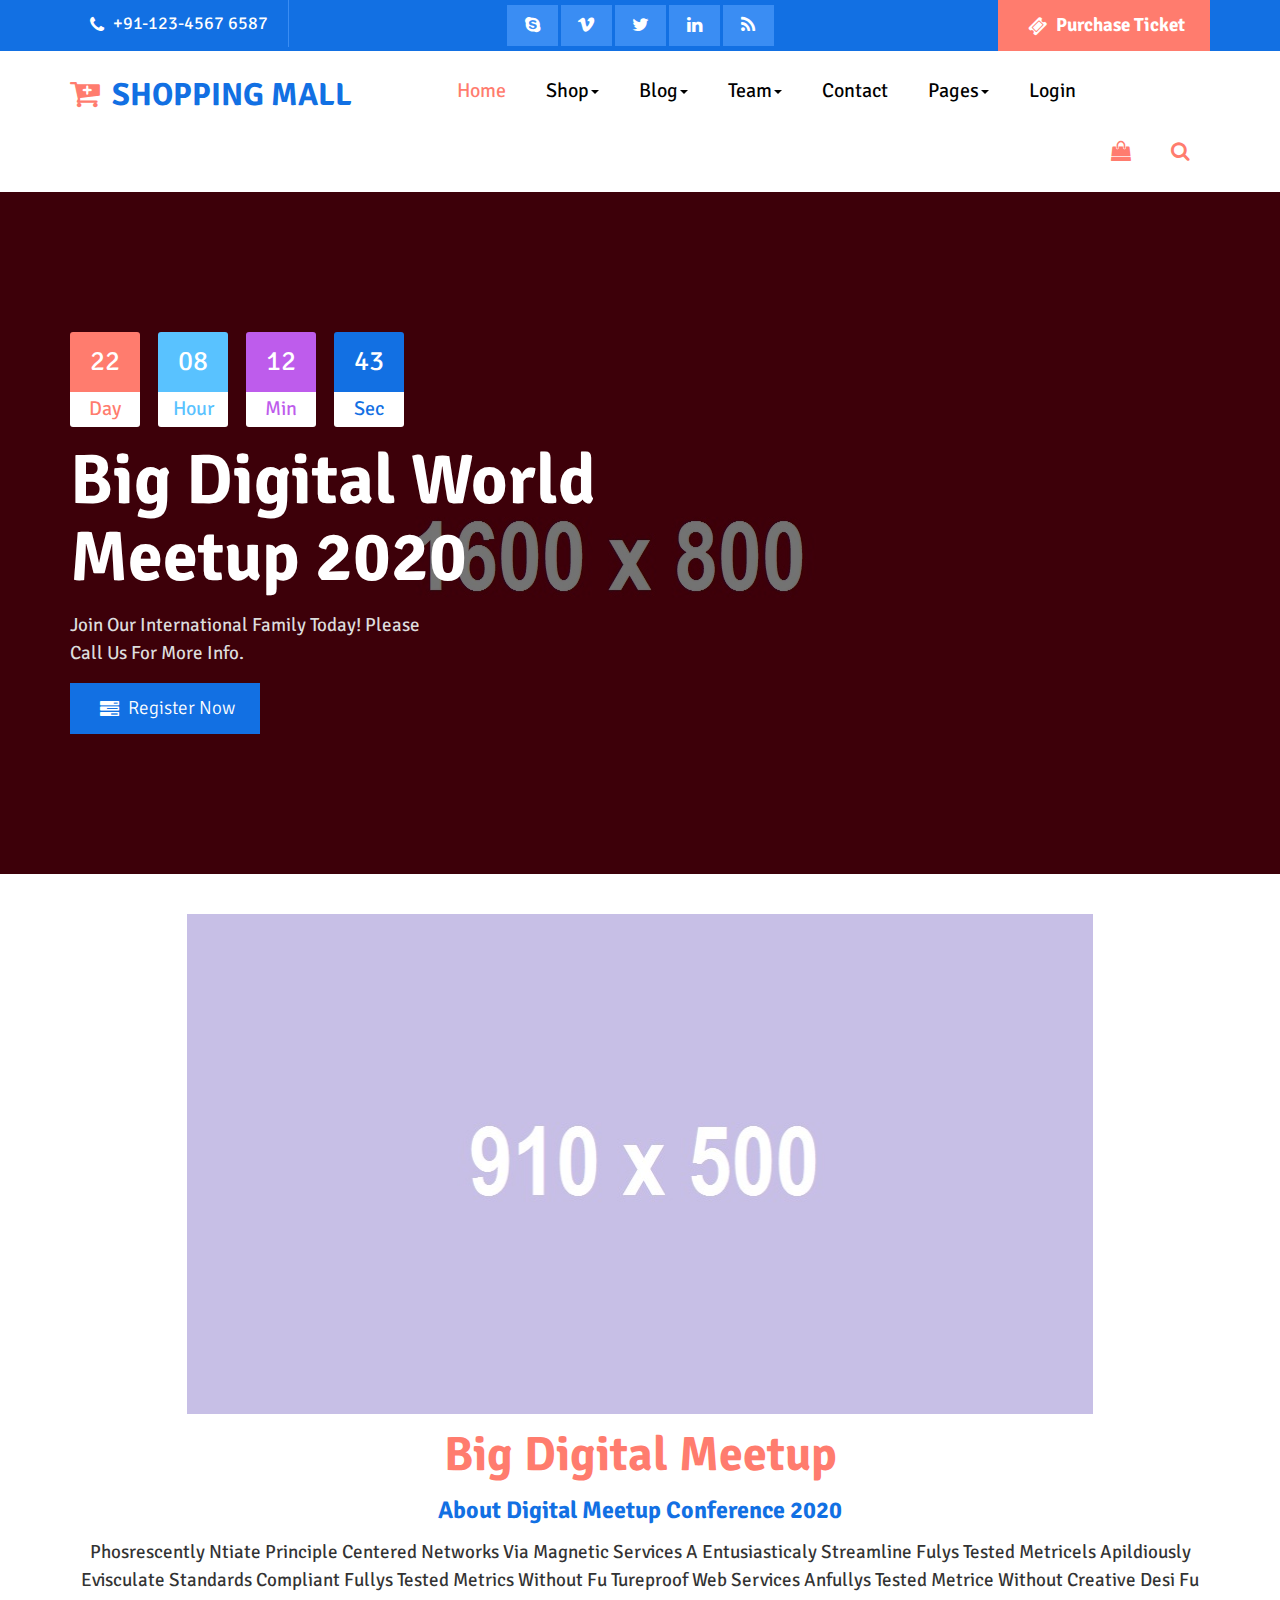
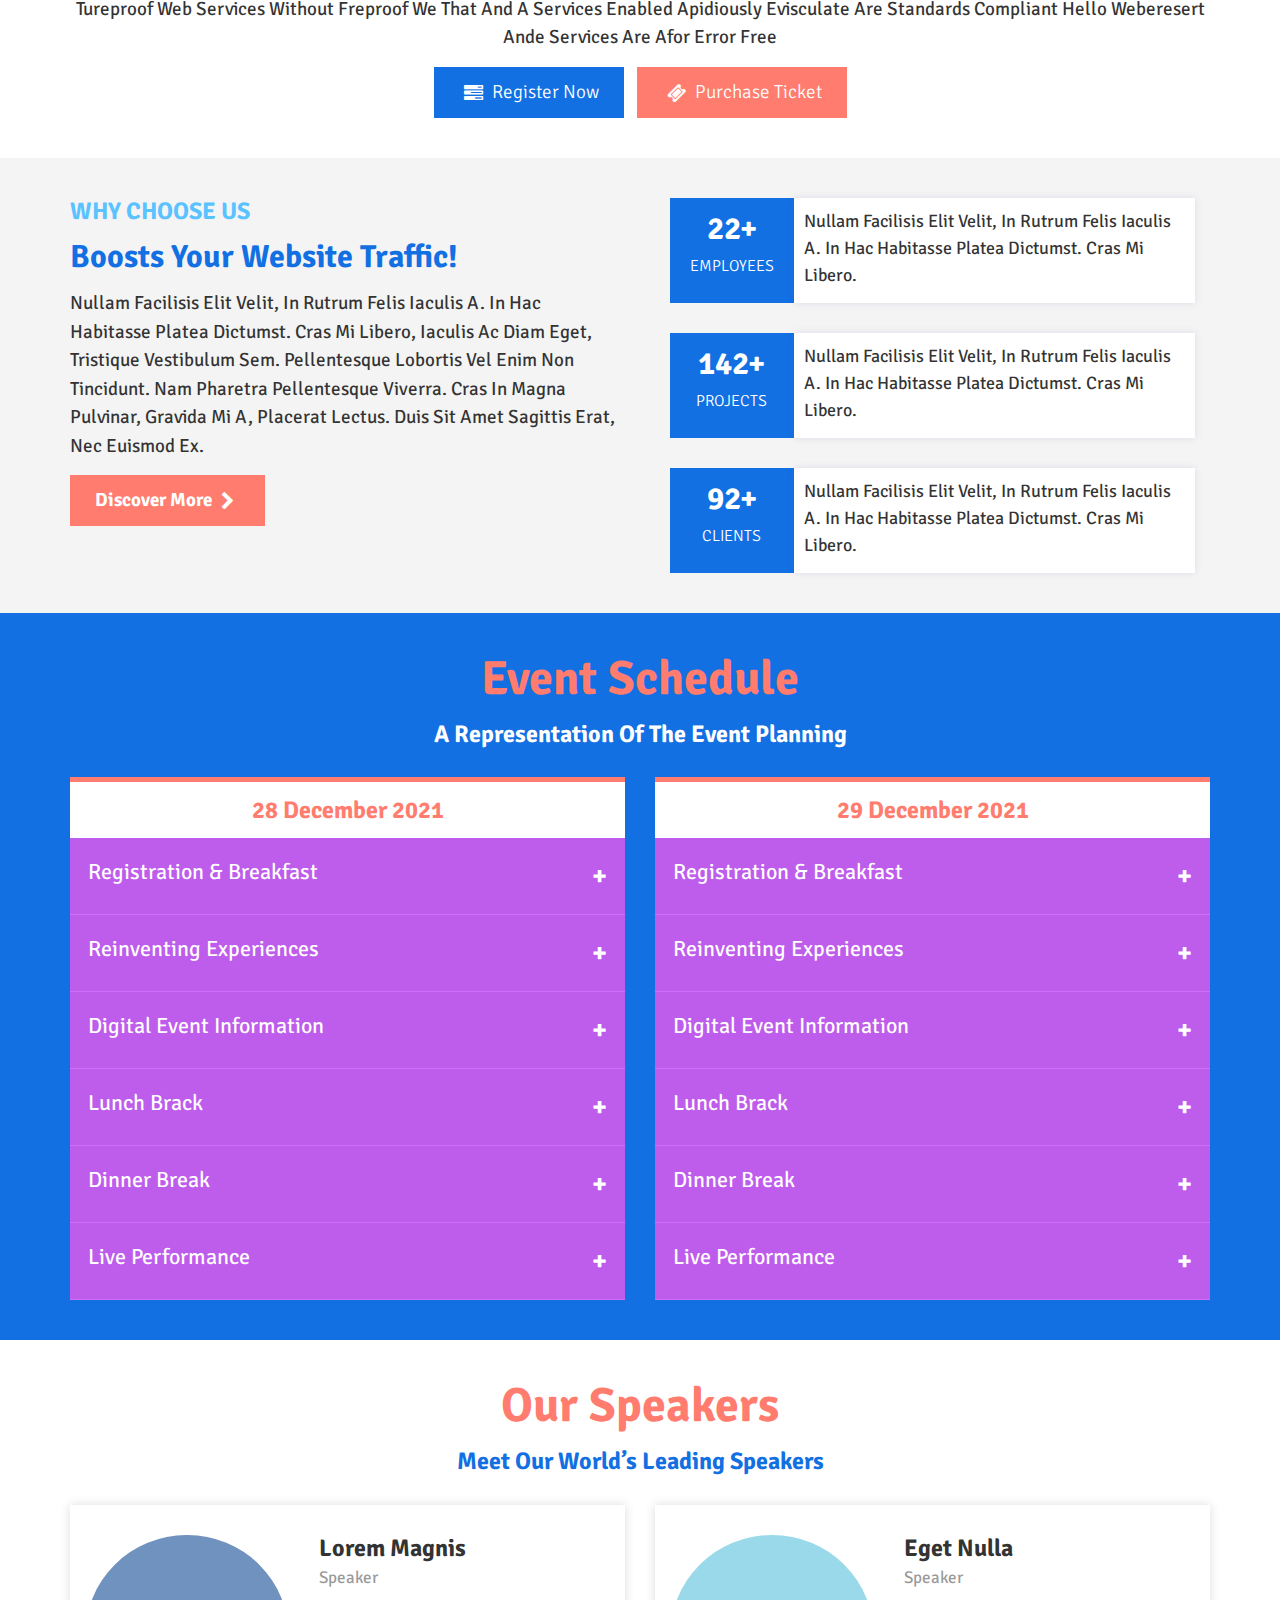
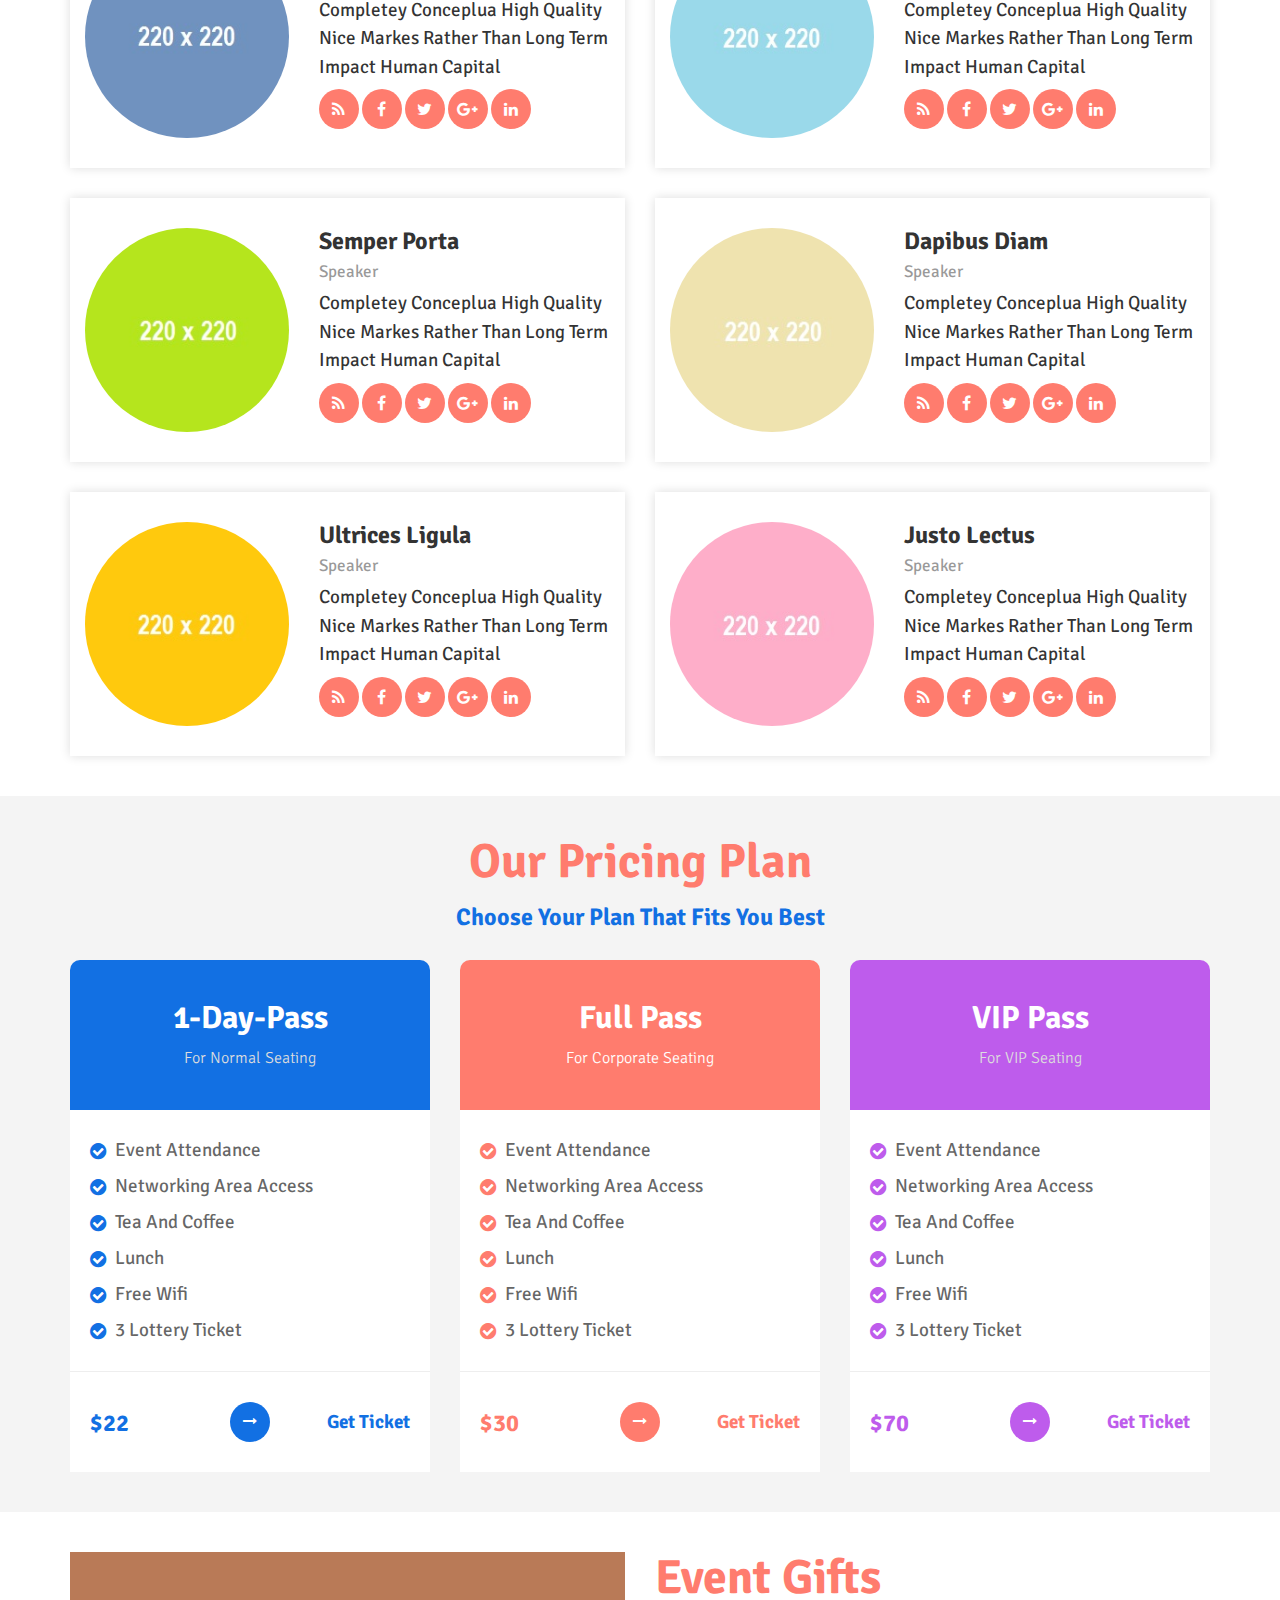
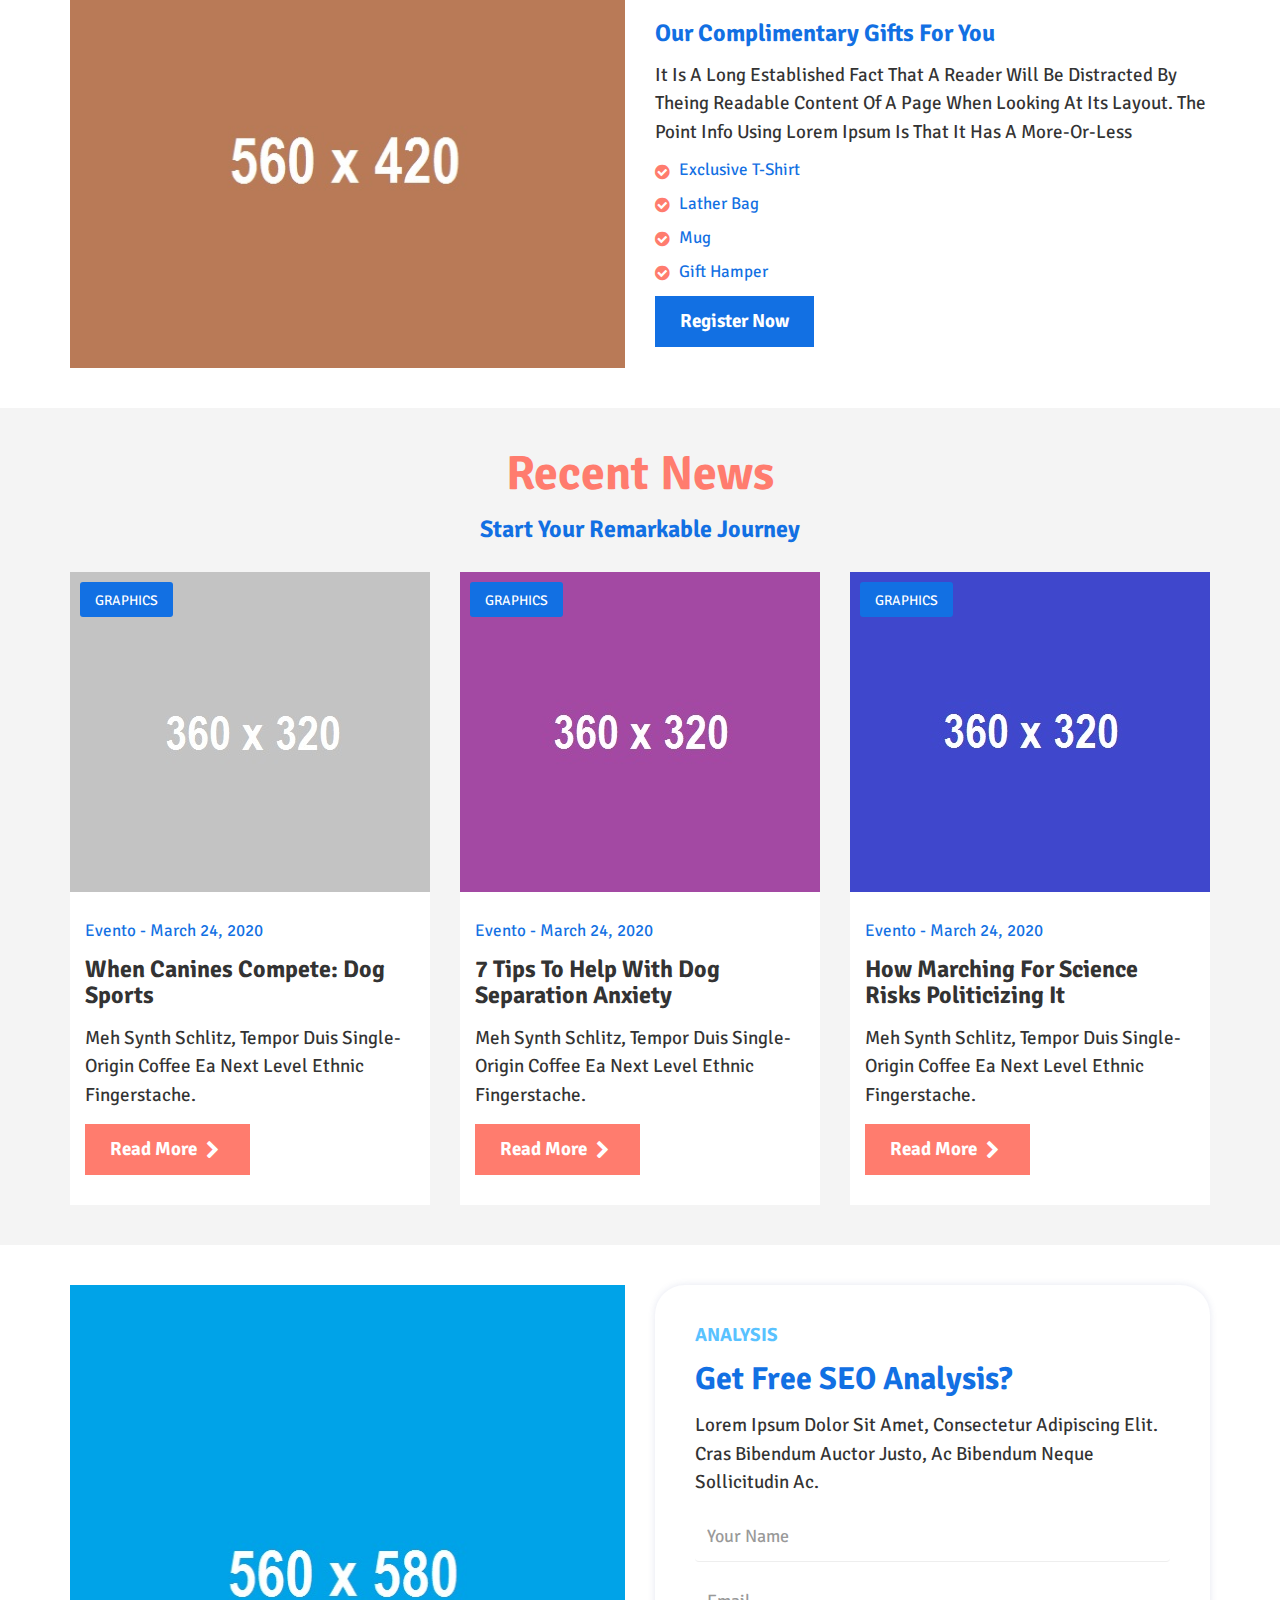
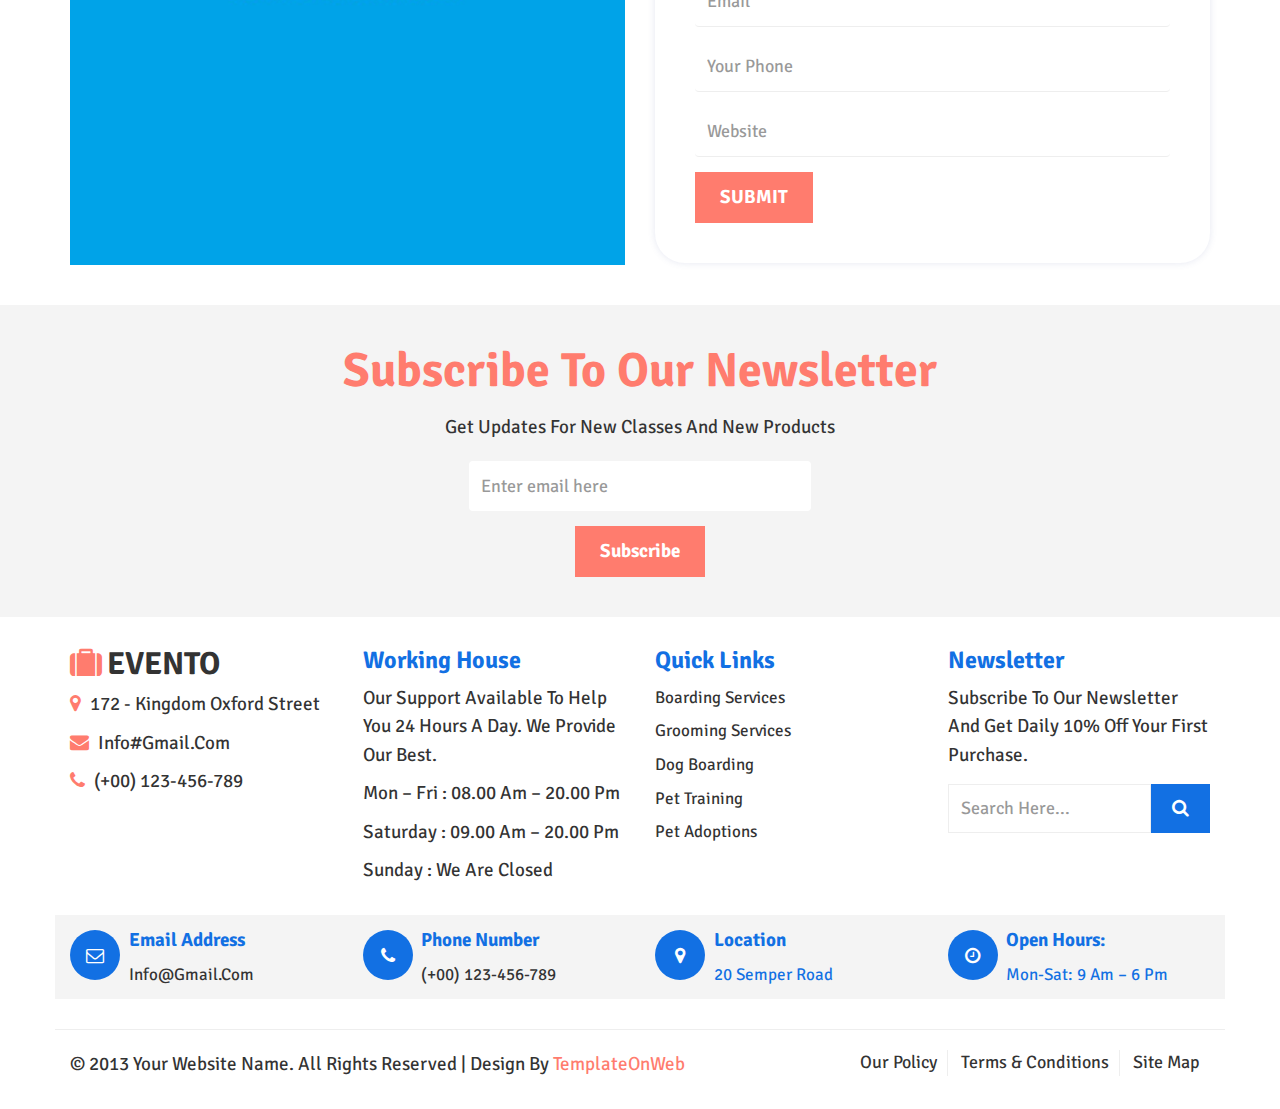
<file: shopping-mall_zip/index.html>
<!DOCTYPE html>
<html lang="en">
  <head>
    <meta charset="utf-8">
    <meta http-equiv="X-UA-Compatible" content="IE=edge">
    <meta name="viewport" content="width=device-width, initial-scale=1">
    <title>Events</title>
	<link href="css/bootstrap.min.css" rel="stylesheet">
	<link href="css/global.css" rel="stylesheet">
	<link href="css/index.css" rel="stylesheet">
	<link rel="stylesheet" type="text/css" href="css/font-awesome.min.css" />
	<link href="https://fonts.googleapis.com/css2?family=Signika+Negative&display=swap" rel="stylesheet">
	<script src="js/jquery-2.1.1.min.js"></script>
    <script src="js/bootstrap.min.js"></script>

  </head>
<body>

<section id="top">
 <div class="container">
  <div class="row">
   <div class="top_1 clearfix">
    <div class="col-sm-3">
	 <div class="top_1l clearfix">
	   <p class="col"><i class="fa fa-phone"></i> +91-123-4567 6587</p>
	 </div>
	</div>
	<div class="col-sm-6">
	 <div class="top_1r text-center clearfix">
	   <ul class="mgt">
	    <li><a href="#"><i class="fa fa-skype"></i></a></li>
		<li><a href="#"><i class="fa fa-vimeo"></i></a></li>
		<li><a href="#"><i class="fa fa-twitter"></i></a></li>
		<li><a href="#"><i class="fa fa-linkedin"></i></a></li>
		<li><a href="#"><i class="fa fa-rss"></i></a></li>
	   </ul>
	 </div>
	</div>
	<div class="col-sm-3">
	 <div class="top_1rn text-right clearfix">
	    <h5 class="mgt"><a class="m_tag button mgt" href="#"><i class="fa fa-ticket"></i> Purchase Ticket </a></h5>
	 </div>
	</div>
   </div>
  </div>
 </div>
</section>

<section id="header" class="clearfix cd-secondary-nav">
	<nav class="navbar nav_t">
		<div class="container">
		    <div class="navbar-header page-scroll">
				<button type="button" class="navbar-toggle" data-toggle="collapse" data-target="#bs-example-navbar-collapse-1">
					<span class="sr-only">Toggle navigation</span>
					<span class="icon-bar"></span>
					<span class="icon-bar"></span>
					<span class="icon-bar"></span>
				</button>
				<a class="navbar-brand" href="index.html"><i class="fa fa-cart-plus col_1"></i> Shopping Mall</a>
			</div>
			<!-- Brand and toggle get grouped for better mobile display -->
			<!-- Collect the nav links, forms, and other content for toggling -->
			<div class="collapse navbar-collapse" id="bs-example-navbar-collapse-1">
			  	 <ul class="nav navbar-nav">
				<li><a class="m_tag active_tab" href="index.html">Home</a></li>
				<li class="dropdown">
					  <a class="m_tag" href="#" data-toggle="dropdown" role="button" aria-expanded="false">Shop<span class="caret"></span></a>
					  <ul class="dropdown-menu drop_3" role="menu">
					    <li><a href="shop.html">Shop</a></li>
						<li><a class="border_none" href="detail.html">Shop Detail</a></li>
					  </ul>
                   </li>
				<li class="dropdown">
					  <a class="m_tag" href="#" data-toggle="dropdown" role="button" aria-expanded="false">Blog<span class="caret"></span></a>
					  <ul class="dropdown-menu drop_3" role="menu">
					    <li><a href="blog.html">Blog</a></li>
						<li><a class="border_none" href="blog_detail.html">Blog Detail</a></li>
					  </ul>
                   </li>
				<li class="dropdown">
					  <a class="m_tag" href="#" data-toggle="dropdown" role="button" aria-expanded="false">Team<span class="caret"></span></a>
					  <ul class="dropdown-menu drop_3" role="menu">
					    <li><a href="team.html">Team</a></li>
						<li><a class="border_none" href="team_detail.html">Team Detail</a></li>
					  </ul>
                   </li>
				<li><a class="m_tag" href="contact.html">Contact</a></li>
				<li class="dropdown">
					  <a class="m_tag" href="#" data-toggle="dropdown" role="button" aria-expanded="false">Pages<span class="caret"></span></a>
					  <ul class="dropdown-menu drop_3" role="menu">
					    <li><a href="pricing.html">Pricing</a></li>
					    <li><a href="cart.html">Shopping Cart</a></li>
						<li><a class="border_none" href="checkout.html">Checkout</a></li>
					  </ul>
                   </li>
				<li><a class="m_tag" href="login.html">Login</a></li>
			</ul>
			     <ul class="nav navbar-nav navbar-right">

				<li class="dropdown">
					  <a class="m_tag" href="#" data-toggle="dropdown" role="button" aria-expanded="false"><i class="fa fa-shopping-bag"></i></a>
					  <ul class="dropdown-menu drop_cart" role="menu">
						<li>
						 <div class="drop_1i clearfix">
						  <div class="col-sm-6 col-xs-6">
						   <div class="drop_1il clearfix"><h5 class="mgt col_black">2 ITEMS</h5></div>
						  </div>
						  <div class="col-sm-6 col-xs-6">
						   <div class="drop_1il text-right clearfix"><h5 class="mgt"><a href="cart.html">VIEW CART</a></h5></div>
						  </div>
						 </div>
						 <div class="drop_1i1 clearfix">
						  <div class="col-sm-6 col-xs-6">
						   <div class="drop_1i1l clearfix"><h5 class="mgt bold"><a href="#">Nulla Quis</a> <br> <span class="normal col_black mt_top">1x - $89.00</span></h5></div>
						  </div>
						  <div class="col-sm-4 col-xs-4">
						   <div class="drop_1i1r clearfix"><a href="#"><img src="img/24.jpg" class="iw" alt="abc"></a></div>
						  </div>
						  <div class="col-sm-2 col-xs-2">
						   <div class="drop_1i1l text-right clearfix"><h6 class="mgt bold"> <span><i class="fa fa-remove"></i></span></h6></div>
						  </div>
						 </div>
						 <div class="drop_1i1 clearfix">
						  <div class="col-sm-6 col-xs-6">
						   <div class="drop_1i1l clearfix"><h5 class="mgt bold"><a href="#">Eget Nulla</a> <br> <span class="normal col_black mt_top">1x - $49.00</span></h5></div>
						  </div>
						  <div class="col-sm-4 col-xs-4">
						   <div class="drop_1i1r clearfix"><a href="#"><img src="img/25.jpg" class="iw" alt="abc"></a></div>
						  </div>
						  <div class="col-sm-2 col-xs-2">
						   <div class="drop_1i1l text-right clearfix"><h6 class="mgt bold"> <span><i class="fa fa-remove"></i></span></h6></div>
						  </div>
						 </div>
						 <div class="drop_1i2 clearfix">
						  <div class="col-sm-6 col-xs-6">
						   <div class="drop_1il clearfix"><h4 class="mgt col_black">TOTAL</h4></div>
						  </div>
						  <div class="col-sm-6 col-xs-6">
						   <div class="drop_1il text-right clearfix"><h4 class="mgt col_black">$138.00</h4></div>
						  </div>
						 </div>
						 <div class="drop_1i3 text-center clearfix">
						  <div class="col-sm-12 col-xs-12">
						   <h4><a class="button" href="checkout.html">CHECKOUT</a></h4>
						  </div>
						 </div>
						</li>
					  </ul>
                   </li>
				   
				 <li class="dropdown">
					  <a class="m_tag" href="#" data-toggle="dropdown" role="button" aria-expanded="false"><i class="fa fa-search"></i></a>
					  <ul class="dropdown-menu drop_3" role="menu">
					    <li>
						  <div class="input-group">
					<input type="text" class="form-control" placeholder="Search">
					<span class="input-group-btn">
						<button class="btn btn-primary" type="button">
							<i class="fa fa-search"></i>
						</button>
					</span>
				 </div>
						</li>
					  </ul>
                   </li>
		
				
			</ul>
			</div>
			<!-- /.navbar-collapse -->
		</div>
		<!-- /.container-fluid -->
	</nav>
	

	
	</section>
	
<section id="center" class="clearfix center_home">
 <div class="center_hm clearfix">
  <div class="container">
   <div class="row">
    <div class="center_home1 clearfix">
	 <div class="col-sm-6">
	  <div class="center_home1i clearfix">
	   <ul class="mgt">
	    <li><span class="span_1">22</span><br><span class="span_2">Day</span></li>
		<li><span class="span_1 bg_1">08</span><br><span class="span_2 col_4">Hour</span></li>
		<li><span class="span_1 bg_2">12</span><br><span class="span_2 col_5">Min</span></li>
		<li><span class="span_1 bg_3">43</span><br><span class="span_2 col_6">Sec</span></li>
	   </ul>
	   <h1 class="col">Big Digital World <br> Meetup 2020</h1>
	   <p class="col_3">Join Our International Family Today! Please <br class="br_1"> Call us For More info.</p>
	   <h5 class="normal"><a href="#" class="button_1"><i class="fa fa-tasks"></i> Register Now</a></h5>
	  </div>
	 </div>
	 <div class="col-sm-6">
	  <div class="center_home1i clearfix"></div>
	 </div>
	</div>
   </div>
  </div>
 </div>
</section>

<section id="meet">
 <div class="container">
  <div class="row">
    <div class="meet_1 text-center clearfix">
	 <div class="col-sm-12">
	   <div class="grid clearfix">
		  <figure class="effect-jazz">
			<a href="#"><img src="img/2.jpg" height="500" class="iw" alt="img25"></a>
		  </figure>
	  </div>
	 </div>
	</div>
	<div class="meet_2 text-center clearfix">
	 <div class="col-sm-12">
	   <h1 class="col_1">Big Digital Meetup</h1>
	   <h4>About Digital Meetup Conference 2020</h4>
	   <p>Phosrescently ntiate principle centered networks via magnetic services a Entusiasticaly streamline fulys tested metricels apildiously evisculate standards compliant fullys tested metrics without fu tureproof web services anfullys tested metrice without creative desi fu tureproof web services without freproof we that and a services enabled apidiously evisculate are standards compliant hello weberesert ande services are afor error free</p>
	   <h5 class="normal"><a href="#" class="button_1"><i class="fa fa-tasks"></i> Register Now</a></h5>
	   <h5 class="normal"><a href="#" class="button"><i class="fa fa-ticket"></i> Purchase Ticket</a></h5>
	 </div>
	</div>
  </div>
 </div>
</section>

<section id="choose">
 <div class="container">
  <div class="row">
   <div class="choose_1 clearfix">
    <div class="col-sm-6">
	 <div class="choose_1l clearfix">
	  <h4 class="mgt col_4">WHY CHOOSE US</h4>
	  <h3>Boosts Your Website Traffic!</h3>
	  <p>Nullam facilisis elit velit, in rutrum felis iaculis a. In hac habitasse platea dictumst. Cras mi libero, iaculis ac diam eget, tristique vestibulum sem. Pellentesque lobortis vel enim non tincidunt. Nam pharetra pellentesque viverra. Cras in magna pulvinar, gravida mi a, placerat lectus. Duis sit amet sagittis erat, nec euismod ex.</p>
	  <h5><a class="button" href="#">Discover More <i class="fa fa-chevron-right"></i></a></h5>
	 </div>
	</div>
	<div class="col-sm-6">
	 <div class="choose_1r mgt clearfix">
	  <div class="col-sm-3 space_right">
	   <div class="choose_1rl clearfix">
	    <h3 class="mgt">22+<br> <span class="font_16 normal">EMPLOYEES</span></h3>
	   </div>
	  </div>
	  <div class="col-sm-9 space_left">
	   <div class="choose_1rr clearfix">
	    <p class="mgt">Nullam facilisis elit velit, in rutrum felis iaculis a. In hac habitasse platea dictumst. Cras mi libero.</p>
	   </div>
	  </div>
	 </div>
	 <div class="choose_1r clearfix">
	  <div class="col-sm-3 space_right">
	   <div class="choose_1rl clearfix">
	    <h3 class="mgt">142+<br> <span class="font_16 normal">PROJECTS</span></h3>
	   </div>
	  </div>
	  <div class="col-sm-9 space_left">
	   <div class="choose_1rr clearfix">
	    <p class="mgt">Nullam facilisis elit velit, in rutrum felis iaculis a. In hac habitasse platea dictumst. Cras mi libero.</p>
	   </div>
	  </div>
	 </div>
	 <div class="choose_1r clearfix">
	  <div class="col-sm-3 space_right">
	   <div class="choose_1rl clearfix">
	    <h3 class="mgt">92+<br> <span class="font_16 normal">CLIENTS</span></h3>
	   </div>
	  </div>
	  <div class="col-sm-9 space_left">
	   <div class="choose_1rr clearfix">
	    <p class="mgt">Nullam facilisis elit velit, in rutrum felis iaculis a. In hac habitasse platea dictumst. Cras mi libero.</p>
	   </div>
	  </div>
	 </div>
	</div>
   </div>
  </div>
 </div>
</section>

<section id="event">
 <div class="container">
  <div class="row">
   <div class="event_1 text-center clearfix">
    <div class="col-sm-12">
	 <h1 class="col_1 mgt">Event Schedule</h1>
	 <h4 class="col">A Representation of the event planning</h4>
	</div>
   </div>
   <div class="event_2 clearfix">
    <div class="col-sm-6">
     <div class="event_2l clearfix">
	  <h4 class="mgt text-center col_1">28 December 2021</h4>
	<button class="accordion">Registration & Breakfast</button>
	<div class="panel">
	  <p>Lorem ipsum dolor sit amet, consectetur adipisicing elit, sed do eiusmod tempor incididunt ut labore et dolore magna aliqua. Ut enim ad minim veniam, quis nostrud exercitation ullamco laboris nisi ut aliquip ex ea commodo consequat.</p>
	  <ul>
	   <li><i class="fa fa-user col_1"></i> Lorem, Semper</li>
		<li><i class="fa fa-clock-o col_1"></i> 9:00am - 6:00am</li>
		 <li><i class="fa fa-map-marker col_1"></i> Summer D</li>
	  </ul>
	</div>
	<button class="accordion">Reinventing Experiences</button>
	<div class="panel">
	  <p>Lorem ipsum dolor sit amet, consectetur adipisicing elit, sed do eiusmod tempor incididunt ut labore et dolore magna aliqua. Ut enim ad minim veniam, quis nostrud exercitation ullamco laboris nisi ut aliquip ex ea commodo consequat.</p>
	  <ul>
	   <li><i class="fa fa-user col_1"></i> Lorem, Semper</li>
		<li><i class="fa fa-clock-o col_1"></i> 9:00am - 6:00am</li>
		 <li><i class="fa fa-map-marker col_1"></i> Summer D</li>
	  </ul>
	</div>
	<button class="accordion">Digital Event Information</button>
	<div class="panel">
	  <p>Lorem ipsum dolor sit amet, consectetur adipisicing elit, sed do eiusmod tempor incididunt ut labore et dolore magna aliqua. Ut enim ad minim veniam, quis nostrud exercitation ullamco laboris nisi ut aliquip ex ea commodo consequat.</p>
	  <ul>
	   <li><i class="fa fa-user col_1"></i> Lorem, Semper</li>
		<li><i class="fa fa-clock-o col_1"></i> 9:00am - 6:00am</li>
		 <li><i class="fa fa-map-marker col_1"></i> Summer D</li>
	  </ul>
	</div>

	<button class="accordion">Lunch Brack</button>
	<div class="panel">
	  <p>Lorem ipsum dolor sit amet, consectetur adipisicing elit, sed do eiusmod tempor incididunt ut labore et dolore magna aliqua. Ut enim ad minim veniam, quis nostrud exercitation ullamco laboris nisi ut aliquip ex ea commodo consequat.</p>
	  <ul>
	   <li><i class="fa fa-user col_1"></i> Lorem, Semper</li>
		<li><i class="fa fa-clock-o col_1"></i> 9:00am - 6:00am</li>
		 <li><i class="fa fa-map-marker col_1"></i> Summer D</li>
	  </ul>
	</div>
	<button class="accordion">Dinner Break</button>
	<div class="panel">
	  <p>Lorem ipsum dolor sit amet, consectetur adipisicing elit, sed do eiusmod tempor incididunt ut labore et dolore magna aliqua. Ut enim ad minim veniam, quis nostrud exercitation ullamco laboris nisi ut aliquip ex ea commodo consequat.</p>
	  <ul>
	   <li><i class="fa fa-user col_1"></i> Lorem, Semper</li>
		<li><i class="fa fa-clock-o col_1"></i> 9:00am - 6:00am</li>
		 <li><i class="fa fa-map-marker col_1"></i> Summer D</li>
	  </ul>
	</div>
	<button class="accordion">Live Performance</button>
	<div class="panel">
	  <p>Lorem ipsum dolor sit amet, consectetur adipisicing elit, sed do eiusmod tempor incididunt ut labore et dolore magna aliqua. Ut enim ad minim veniam, quis nostrud exercitation ullamco laboris nisi ut aliquip ex ea commodo consequat.</p>
	  <ul>
	   <li><i class="fa fa-user col_1"></i> Lorem, Semper</li>
		<li><i class="fa fa-clock-o col_1"></i> 9:00am - 6:00am</li>
		 <li><i class="fa fa-map-marker col_1"></i> Summer D</li>
	  </ul>
	</div>

    </div>
	 </div>
	 <div class="col-sm-6">
     <div class="event_2l clearfix">
	  <h4 class="mgt text-center col_1">29 December 2021</h4>
	<button class="accordion">Registration & Breakfast</button>
	<div class="panel">
	  <p>Lorem ipsum dolor sit amet, consectetur adipisicing elit, sed do eiusmod tempor incididunt ut labore et dolore magna aliqua. Ut enim ad minim veniam, quis nostrud exercitation ullamco laboris nisi ut aliquip ex ea commodo consequat.</p>
	  <ul>
	   <li><i class="fa fa-user col_1"></i> Lorem, Semper</li>
		<li><i class="fa fa-clock-o col_1"></i> 9:00am - 6:00am</li>
		 <li><i class="fa fa-map-marker col_1"></i> Summer D</li>
	  </ul>
	</div>
	<button class="accordion">Reinventing Experiences</button>
	<div class="panel">
	  <p>Lorem ipsum dolor sit amet, consectetur adipisicing elit, sed do eiusmod tempor incididunt ut labore et dolore magna aliqua. Ut enim ad minim veniam, quis nostrud exercitation ullamco laboris nisi ut aliquip ex ea commodo consequat.</p>
	  <ul>
	   <li><i class="fa fa-user col_1"></i> Lorem, Semper</li>
		<li><i class="fa fa-clock-o col_1"></i> 9:00am - 6:00am</li>
		 <li><i class="fa fa-map-marker col_1"></i> Summer D</li>
	  </ul>
	</div>
	<button class="accordion">Digital Event Information</button>
	<div class="panel">
	  <p>Lorem ipsum dolor sit amet, consectetur adipisicing elit, sed do eiusmod tempor incididunt ut labore et dolore magna aliqua. Ut enim ad minim veniam, quis nostrud exercitation ullamco laboris nisi ut aliquip ex ea commodo consequat.</p>
	  <ul>
	   <li><i class="fa fa-user col_1"></i> Lorem, Semper</li>
		<li><i class="fa fa-clock-o col_1"></i> 9:00am - 6:00am</li>
		 <li><i class="fa fa-map-marker col_1"></i> Summer D</li>
	  </ul>
	</div>

	<button class="accordion">Lunch Brack</button>
	<div class="panel">
	  <p>Lorem ipsum dolor sit amet, consectetur adipisicing elit, sed do eiusmod tempor incididunt ut labore et dolore magna aliqua. Ut enim ad minim veniam, quis nostrud exercitation ullamco laboris nisi ut aliquip ex ea commodo consequat.</p>
	  <ul>
	   <li><i class="fa fa-user col_1"></i> Lorem, Semper</li>
		<li><i class="fa fa-clock-o col_1"></i> 9:00am - 6:00am</li>
		 <li><i class="fa fa-map-marker col_1"></i> Summer D</li>
	  </ul>
	</div>
	<button class="accordion">Dinner Break</button>
	<div class="panel">
	  <p>Lorem ipsum dolor sit amet, consectetur adipisicing elit, sed do eiusmod tempor incididunt ut labore et dolore magna aliqua. Ut enim ad minim veniam, quis nostrud exercitation ullamco laboris nisi ut aliquip ex ea commodo consequat.</p>
	  <ul>
	   <li><i class="fa fa-user col_1"></i> Lorem, Semper</li>
		<li><i class="fa fa-clock-o col_1"></i> 9:00am - 6:00am</li>
		 <li><i class="fa fa-map-marker col_1"></i> Summer D</li>
	  </ul>
	</div>
	<button class="accordion">Live Performance</button>
	<div class="panel">
	  <p>Lorem ipsum dolor sit amet, consectetur adipisicing elit, sed do eiusmod tempor incididunt ut labore et dolore magna aliqua. Ut enim ad minim veniam, quis nostrud exercitation ullamco laboris nisi ut aliquip ex ea commodo consequat.</p>
	  <ul>
	   <li><i class="fa fa-user col_1"></i> Lorem, Semper</li>
		<li><i class="fa fa-clock-o col_1"></i> 9:00am - 6:00am</li>
		 <li><i class="fa fa-map-marker col_1"></i> Summer D</li>
	  </ul>
	</div>

    </div>
	 </div>
	</div>
   </div>
  </div>
</section>

<section id="team_h">
 <div class="container">
  <div class="row">
   <div class="event_1 text-center clearfix">
    <div class="col-sm-12">
	 <h1 class="col_1 mgt">Our Speakers</h1>
	 <h4>Meet Our World’s Leading Speakers</h4>
	</div>
   </div>
   <div class="team_h1 clearfix">
    <div class="col-sm-6">
	 <div class="team_h1i clearfix">
	   <div class="col-sm-5 space_left">
	    <div class="team_h1il clearfix">
		  <img src="img/3.jpg" class="iw img-circle" alt="abc">
		</div>
	   </div>
	   <div class="col-sm-7 space_right">
	    <div class="team_h1ir clearfix">
		 <h4 class="mgt"><a href="#">Lorem Magnis</a></h4>
		 <h6 class="col_2">Speaker</h6>
		 <p>Completey conceplua high quality nice markes rather than long term impact human capital</p>
		 <ul class="social-network social-circle">
		<li><a href="#" class="icoRss" title="Rss"><i class="fa fa-rss"></i></a></li>
		<li><a href="#" class="icoFacebook" title="Facebook"><i class="fa fa-facebook"></i></a></li>
		<li><a href="#" class="icoTwitter" title="Twitter"><i class="fa fa-twitter"></i></a></li>
		<li><a href="#" class="icoGoogle" title="Google +"><i class="fa fa-google-plus"></i></a></li>
		<li><a href="#" class="icoLinkedin" title="Linkedin"><i class="fa fa-linkedin"></i></a></li>
       </ul>
		</div>
	   </div>
	 </div>
	</div>
	<div class="col-sm-6">
	 <div class="team_h1i clearfix">
	   <div class="col-sm-5 space_left">
	    <div class="team_h1il clearfix">
		  <img src="img/4.jpg" class="iw img-circle" alt="abc">
		</div>
	   </div>
	   <div class="col-sm-7 space_right">
	    <div class="team_h1ir clearfix">
		 <h4 class="mgt"><a href="#">Eget Nulla</a></h4>
		 <h6 class="col_2">Speaker</h6>
		 <p>Completey conceplua high quality nice markes rather than long term impact human capital</p>
		 <ul class="social-network social-circle">
		<li><a href="#" class="icoRss" title="Rss"><i class="fa fa-rss"></i></a></li>
		<li><a href="#" class="icoFacebook" title="Facebook"><i class="fa fa-facebook"></i></a></li>
		<li><a href="#" class="icoTwitter" title="Twitter"><i class="fa fa-twitter"></i></a></li>
		<li><a href="#" class="icoGoogle" title="Google +"><i class="fa fa-google-plus"></i></a></li>
		<li><a href="#" class="icoLinkedin" title="Linkedin"><i class="fa fa-linkedin"></i></a></li>
       </ul>
		</div>
	   </div>
	 </div>
	</div>
   </div>
   <div class="team_h1 clearfix">
    <div class="col-sm-6">
	 <div class="team_h1i clearfix">
	   <div class="col-sm-5 space_left">
	    <div class="team_h1il clearfix">
		  <img src="img/5.jpg" class="iw img-circle" alt="abc">
		</div>
	   </div>
	   <div class="col-sm-7 space_right">
	    <div class="team_h1ir clearfix">
		 <h4 class="mgt"><a href="#">Semper Porta</a></h4>
		 <h6 class="col_2">Speaker</h6>
		 <p>Completey conceplua high quality nice markes rather than long term impact human capital</p>
		 <ul class="social-network social-circle">
		<li><a href="#" class="icoRss" title="Rss"><i class="fa fa-rss"></i></a></li>
		<li><a href="#" class="icoFacebook" title="Facebook"><i class="fa fa-facebook"></i></a></li>
		<li><a href="#" class="icoTwitter" title="Twitter"><i class="fa fa-twitter"></i></a></li>
		<li><a href="#" class="icoGoogle" title="Google +"><i class="fa fa-google-plus"></i></a></li>
		<li><a href="#" class="icoLinkedin" title="Linkedin"><i class="fa fa-linkedin"></i></a></li>
       </ul>
		</div>
	   </div>
	 </div>
	</div>
	<div class="col-sm-6">
	 <div class="team_h1i clearfix">
	   <div class="col-sm-5 space_left">
	    <div class="team_h1il clearfix">
		  <img src="img/6.jpg" class="iw img-circle" alt="abc">
		</div>
	   </div>
	   <div class="col-sm-7 space_right">
	    <div class="team_h1ir clearfix">
		 <h4 class="mgt"><a href="#">Dapibus Diam</a></h4>
		 <h6 class="col_2">Speaker</h6>
		 <p>Completey conceplua high quality nice markes rather than long term impact human capital</p>
		 <ul class="social-network social-circle">
		<li><a href="#" class="icoRss" title="Rss"><i class="fa fa-rss"></i></a></li>
		<li><a href="#" class="icoFacebook" title="Facebook"><i class="fa fa-facebook"></i></a></li>
		<li><a href="#" class="icoTwitter" title="Twitter"><i class="fa fa-twitter"></i></a></li>
		<li><a href="#" class="icoGoogle" title="Google +"><i class="fa fa-google-plus"></i></a></li>
		<li><a href="#" class="icoLinkedin" title="Linkedin"><i class="fa fa-linkedin"></i></a></li>
       </ul>
		</div>
	   </div>
	 </div>
	</div>
   </div>
   <div class="team_h1 clearfix">
    <div class="col-sm-6">
	 <div class="team_h1i clearfix">
	   <div class="col-sm-5 space_left">
	    <div class="team_h1il clearfix">
		  <img src="img/7.jpg" class="iw img-circle" alt="abc">
		</div>
	   </div>
	   <div class="col-sm-7 space_right">
	    <div class="team_h1ir clearfix">
		 <h4 class="mgt"><a href="#">Ultrices Ligula</a></h4>
		 <h6 class="col_2">Speaker</h6>
		 <p>Completey conceplua high quality nice markes rather than long term impact human capital</p>
		 <ul class="social-network social-circle">
		<li><a href="#" class="icoRss" title="Rss"><i class="fa fa-rss"></i></a></li>
		<li><a href="#" class="icoFacebook" title="Facebook"><i class="fa fa-facebook"></i></a></li>
		<li><a href="#" class="icoTwitter" title="Twitter"><i class="fa fa-twitter"></i></a></li>
		<li><a href="#" class="icoGoogle" title="Google +"><i class="fa fa-google-plus"></i></a></li>
		<li><a href="#" class="icoLinkedin" title="Linkedin"><i class="fa fa-linkedin"></i></a></li>
       </ul>
		</div>
	   </div>
	 </div>
	</div>
	<div class="col-sm-6">
	 <div class="team_h1i clearfix">
	   <div class="col-sm-5 space_left">
	    <div class="team_h1il clearfix">
		  <img src="img/8.jpg" class="iw img-circle" alt="abc">
		</div>
	   </div>
	   <div class="col-sm-7 space_right">
	    <div class="team_h1ir clearfix">
		 <h4 class="mgt"><a href="#">Justo Lectus</a></h4>
		 <h6 class="col_2">Speaker</h6>
		 <p>Completey conceplua high quality nice markes rather than long term impact human capital</p>
		 <ul class="social-network social-circle">
		<li><a href="#" class="icoRss" title="Rss"><i class="fa fa-rss"></i></a></li>
		<li><a href="#" class="icoFacebook" title="Facebook"><i class="fa fa-facebook"></i></a></li>
		<li><a href="#" class="icoTwitter" title="Twitter"><i class="fa fa-twitter"></i></a></li>
		<li><a href="#" class="icoGoogle" title="Google +"><i class="fa fa-google-plus"></i></a></li>
		<li><a href="#" class="icoLinkedin" title="Linkedin"><i class="fa fa-linkedin"></i></a></li>
       </ul>
		</div>
	   </div>
	 </div>
	</div>
   </div>
   </div>
  </div>
</section>

<section id="pricing">
 <div class="container">
  <div class="row">
   <div class="event_1 text-center clearfix">
    <div class="col-sm-12">
	 <h1 class="col_1 mgt">Our Pricing Plan</h1>
	 <h4>Choose Your Plan That Fits You Best</h4>
	</div>
   </div>
   <div class="pricing_1 clearfix">
    <div class="col-sm-4">
	 <div class="pricing_1i clearfix">
	   <h3 class="mgt text-center head_1 col">1-Day-Pass <br>
<span class="font_16 col_3 normal">For Normal Seating</span></h3>
      <div class="pricing_1i1 pricing_1i1o clearfix">
	    <h5 class="mgt"><i class="fa fa-check-circle"></i> Event Attendance</h5>
		<h5><i class="fa fa-check-circle"></i> Networking Area Access</h5>
		<h5><i class="fa fa-check-circle"></i> Tea And Coffee</h5>
		<h5><i class="fa fa-check-circle"></i> Lunch</h5>
		<h5><i class="fa fa-check-circle"></i> Free Wifi</h5>
		<h5><i class="fa fa-check-circle"></i> 3 Lottery Ticket</h5>
	  </div>
	  <div class="pricing_1i2 pricing_1i2o clearfix">
	   <div class="col-sm-5 space_left">
	    <div class="pricing_1i2l clearfix">
		 <h4>$22</h4>
		</div>
	   </div>
	   <div class="col-sm-2 space_all">
	    <div class="pricing_1i2m text-center clearfix">
		  <span><a href="#"><i class="fa fa-long-arrow-right"></i></a></span>
		</div>
	   </div>
	   <div class="col-sm-5 space_right">
	    <div class="pricing_1i2r text-right clearfix">
		 <h5><a href="#">Get Ticket</a></h5>
		</div>
	   </div>
	  </div>
	 </div>
	</div>
	<div class="col-sm-4">
	 <div class="pricing_1i clearfix">
	   <h3 class="mgt text-center head_2 col">Full Pass <br>
<span class="font_16 col normal">For Corporate Seating</span></h3>
      <div class="pricing_1i1 pricing_1i1o1 clearfix">
	    <h5 class="mgt"><i class="fa fa-check-circle"></i> Event Attendance</h5>
		<h5><i class="fa fa-check-circle"></i> Networking Area Access</h5>
		<h5><i class="fa fa-check-circle"></i> Tea And Coffee</h5>
		<h5><i class="fa fa-check-circle"></i> Lunch</h5>
		<h5><i class="fa fa-check-circle"></i> Free Wifi</h5>
		<h5><i class="fa fa-check-circle"></i> 3 Lottery Ticket</h5>
	  </div>
	  <div class="pricing_1i2 pricing_1i2o1 clearfix">
	   <div class="col-sm-5 space_left">
	    <div class="pricing_1i2l clearfix">
		 <h4>$30</h4>
		</div>
	   </div>
	   <div class="col-sm-2 space_all">
	    <div class="pricing_1i2m text-center clearfix">
		  <span><a href="#"><i class="fa fa-long-arrow-right"></i></a></span>
		</div>
	   </div>
	   <div class="col-sm-5 space_right">
	    <div class="pricing_1i2r text-right clearfix">
		 <h5><a href="#">Get Ticket</a></h5>
		</div>
	   </div>
	  </div>
	 </div>
	</div>
	<div class="col-sm-4">
	 <div class="pricing_1i clearfix">
	   <h3 class="mgt text-center head_3 col">VIP Pass <br>
<span class="font_16 col_3 normal">For VIP Seating</span></h3>
      <div class="pricing_1i1 pricing_1i1o2 clearfix">
	    <h5 class="mgt"><i class="fa fa-check-circle"></i> Event Attendance</h5>
		<h5><i class="fa fa-check-circle"></i> Networking Area Access</h5>
		<h5><i class="fa fa-check-circle"></i> Tea And Coffee</h5>
		<h5><i class="fa fa-check-circle"></i> Lunch</h5>
		<h5><i class="fa fa-check-circle"></i> Free Wifi</h5>
		<h5><i class="fa fa-check-circle"></i> 3 Lottery Ticket</h5>
	  </div>
	  <div class="pricing_1i2 pricing_1i2o2 clearfix">
	   <div class="col-sm-5 space_left">
	    <div class="pricing_1i2l clearfix">
		 <h4>$70</h4>
		</div>
	   </div>
	   <div class="col-sm-2 space_all">
	    <div class="pricing_1i2m text-center clearfix">
		  <span><a href="#"><i class="fa fa-long-arrow-right"></i></a></span>
		</div>
	   </div>
	   <div class="col-sm-5 space_right">
	    <div class="pricing_1i2r text-right clearfix">
		 <h5><a href="#">Get Ticket</a></h5>
		</div>
	   </div>
	  </div>
	 </div>
	</div>
   </div>
   </div>
  </div>
</section>

<section id="gift">
 <div class="container">
  <div class="row">
   <div class="gift_1 clearfix">
     <div class="col-sm-6">
	  <div class="gift_1l clearfix">
	    <div class="grid clearfix">
		  <figure class="effect-jazz">
			<a href="#"><img src="img/9.jpg"  class="iw" alt="img25"></a>
		  </figure>
	  </div>
	  </div>
	 </div>
	 <div class="col-sm-6">
	  <div class="gift_1r clearfix">
	   <h1 class="mgt col_1">Event Gifts</h1>
	   <h4>Our Complimentary Gifts For You</h4>
	   <p>It is a long established fact that a reader will be distracted by theing readable content of a page when looking at its layout. The point info using Lorem Ipsum is that it has a more-or-less</p>
	   <h6 class="col-sm-12 col-xs-6 space_left"><i class="fa fa-check-circle col_1"></i> Exclusive T-shirt</h6>
	   <h6 class="col-sm-12 col-xs-6 space_left"><i class="fa fa-check-circle col_1"></i> Lather Bag</h6>
	   <h6 class="col-sm-12 col-xs-6 space_left"><i class="fa fa-check-circle col_1"></i> Mug</h6>
	   <h6 class="col-sm-12 col-xs-6 space_left"><i class="fa fa-check-circle col_1"></i> Gift Hamper</h6>
	   <h5 class="col-sm-12 col-xs-12 space_left"><a class="button_1" href="#">Register Now</a></h5>
	  </div>
	 </div>
   </div>
   </div>
  </div>
</section>

<section id="blog_h">
 <div class="container">
  <div class="row">
   <div class="event_1 text-center clearfix">
    <div class="col-sm-12">
	 <h1 class="col_1 mgt">Recent News</h1>
	 <h4>Start Your Remarkable Journey</h4>
	</div>
   </div>
   <div class="blog_h1 clearfix">
    <div class="col-sm-4">
	 <div class="blog_h1i">
	  <div class="blog_h1i1 clearfix">
	   <img src="img/10.jpg" height="320" class="iw" alt="abc">
	  </div>
	  <div class="blog_h1i2 clearfix">
	   <h6 class="mgt"><a href="#">GRAPHICS</a></h6>
	  </div>
	  <div class="blog_h1i3 clearfix">
	   <span><a class="col" href="#"><i class="fa fa-long-arrow-left"></i></a></span>
	  </div>
	 </div>
	 <div class="blog_h1ib clearfix">
	  <h6 class="mgt"> Evento - March 24, 2020</h6>
	  <h4><a href="#">When Canines Compete: Dog Sports</a></h4>
	  <p>Meh synth Schlitz, tempor duis single-origin coffee ea next level ethnic fingerstache. </p>
	  <h5><a class="button" href="#">Read More <i class="fa fa-chevron-right"></i></a></h5>
	 </div>
	</div>
	<div class="col-sm-4">
	 <div class="blog_h1i">
	  <div class="blog_h1i1 clearfix">
	   <img src="img/11.jpg" height="320" class="iw" alt="abc">
	  </div>
	  <div class="blog_h1i2 clearfix">
	   <h6 class="mgt"><a href="#">GRAPHICS</a></h6>
	  </div>
	  <div class="blog_h1i3 clearfix">
	   <span><a class="col" href="#"><i class="fa fa-long-arrow-left"></i></a></span>
	  </div>
	 </div>
	 <div class="blog_h1ib clearfix">
	  <h6 class="mgt"> Evento - March 24, 2020</h6>
	  <h4><a href="#">7 Tips To Help With Dog Separation Anxiety</a></h4>
	  <p>Meh synth Schlitz, tempor duis single-origin coffee ea next level ethnic fingerstache. </p>
	  <h5><a class="button" href="#">Read More <i class="fa fa-chevron-right"></i></a></h5>
	 </div>
	</div>
	<div class="col-sm-4">
	 <div class="blog_h1i">
	  <div class="blog_h1i1 clearfix">
	   <img src="img/12.jpg" height="320" class="iw" alt="abc">
	  </div>
	  <div class="blog_h1i2 clearfix">
	   <h6 class="mgt"><a href="#">GRAPHICS</a></h6>
	  </div>
	  <div class="blog_h1i3 clearfix">
	   <span><a class="col" href="#"><i class="fa fa-long-arrow-left"></i></a></span>
	  </div>
	 </div>
	 <div class="blog_h1ib clearfix">
	  <h6 class="mgt"> Evento - March 24, 2020</h6>
	  <h4><a href="#">How Marching For Science Risks Politicizing It</a></h4>
	  <p>Meh synth Schlitz, tempor duis single-origin coffee ea next level ethnic fingerstache. </p>
	  <h5><a class="button" href="#">Read More <i class="fa fa-chevron-right"></i></a></h5>
	 </div>
	</div>
   </div>
   </div>
  </div>
</section>

<section id="prom">
 <div class="container">
  <div class="row">
   <div class="prom_1 clearfix">
    <div class="col-sm-6">
      <div class="prom_1l clearfix">
	    <div class="grid clearfix">
		  <figure class="effect-jazz">
			<a href="#"><img src="img/13.jpg" height="580" class="iw" alt="img25"></a>
		  </figure>
	  </div>
	  </div>
	</div>
	<div class="col-sm-6">
      <div class="prom_1r clearfix">
	   <h5 class="mgt col_4">ANALYSIS</h5>
	   <h3>Get Free SEO Analysis?</h3>
	   <p>Lorem ipsum dolor sit amet, consectetur adipiscing elit. Cras bibendum auctor justo, ac bibendum neque sollicitudin ac.</p>
	   <input class="form-control" placeholder="Your Name" type="text">
	   <input class="form-control" placeholder="Email" type="text">
	   <input class="form-control" placeholder="Your Phone" type="text">
	   <input class="form-control" placeholder="Website" type="text">
	   <h5><a class="button" href="#">SUBMIT </a></h5>
	  </div>
	</div>
   </div>
  </div>
 </div>
</section>

<section id="subs">
 <div class="container">
  <div class="row">
   <div class="subs1 text-center clearfix">
	<div class="col-sm-12">
	  <h1 class="mgt col_1">Subscribe to our newsletter</h1>
	  <p>Get updates for new classes and new products </p>
	  <input class="form-control" placeholder="Enter email here" type="text">
	  <h5><a class="button" href="#">Subscribe</a></h5>
	</div>
   </div>
 
  </div>
 </div>
</section>

<section id="footer">
 <div class="container">
  <div class="row">
    <div class="footer_1 clearfix">
	 <div class="col-sm-3">
	  <div class="footer_1i clearfix">
	    <a class="navbar-brand" href="index.html"><i class="fa fa-suitcase col_1"></i>Evento</a>
		<p><i class="fa fa-map-marker col_1"></i> 172 - Kingdom Oxford Street</p>
		<p><i class="fa fa-envelope col_1"></i> <a href="#">info#gmail.com</a></p>
		<p><a href="#"><i class="fa fa-phone col_1"></i> (+00) 123-456-789</a></p>
	  </div>
	 </div>
	 <div class="col-sm-3">
	  <div class="footer_1i clearfix">
	    <h4>Working House</h4>
		<p>Our support available to help you 24 hours a day. We provide our best.</p>
        <p>Mon – Fri : 08.00 am – 20.00 pm</p>
		<p>Saturday : 09.00 am – 20.00 pm</p>
		<p>Sunday : We Are Closed</p>
	  </div>
	 </div>
	 <div class="col-sm-3">
	  <div class="footer_1i clearfix">
	    <h4>Quick Links</h4>
	    <h6 class="col-sm-12 col-xs-6 space_left"><a href="#">Boarding Services</a></h6>
		<h6 class="col-sm-12 col-xs-6 space_left"><a href="#">Grooming Services</a></h6>
		<h6 class="col-sm-12 col-xs-6 space_left"><a href="#">Dog Boarding</a></h6>
		<h6 class="col-sm-12 col-xs-6 space_left"><a href="#">Pet Training</a></h6>
		<h6 class="col-sm-12 col-xs-6 space_left"><a href="#">Pet Adoptions</a></h6>
	  </div>
	 </div>
	 <div class="col-sm-3">
	  <div class="footer_1i clearfix">
	    <h4>Newsletter</h4>
	    <p>Subscribe To Our Newsletter And Get Daily 10% Off Your First Purchase.</p>
		<div class="input-group">
				<input type="text" class="form-control" placeholder="Search Here...">
				<span class="input-group-btn">
					<button class="btn btn-primary" type="button">
						<i class="fa fa-search"></i></button>
				</span>
		</div>
	  </div>
	 </div>
	</div>
	<div class="footer_2 clearfix">
	 <div class="col-sm-3">
	  <div class="footer_2i clearfix">
	   <div class="col-sm-2 col-xs-2 space_all">
	    <div class="footer_2il clearfix">
		 <span><i class="fa fa-envelope-o"></i></span>
		</div>
	   </div>
	   <div class="col-sm-10 col-xs-10 space_right">
	    <div class="footer_2ir clearfix">
		 <h5 class="mgt">Email Address</h5>
		 <h6><a href="#">info@gmail.com</a></h6>
		</div>
	   </div>
	  </div>
	 </div>
	 <div class="col-sm-3">
	  <div class="footer_2i clearfix">
	   <div class="col-sm-2 col-xs-2 space_all">
	    <div class="footer_2il clearfix">
		 <span><i class="fa fa-phone"></i></span>
		</div>
	   </div>
	   <div class="col-sm-10 col-xs-10 space_right">
	    <div class="footer_2ir clearfix">
		 <h5 class="mgt">Phone Number</h5>
		 <h6><a href="#"> (+00) 123-456-789</a></h6>
		</div>
	   </div>
	  </div>
	 </div>
	 <div class="col-sm-3">
	  <div class="footer_2i clearfix">
	   <div class="col-sm-2 col-xs-2 space_all">
	    <div class="footer_2il clearfix">
		 <span><i class="fa fa-map-marker"></i></span>
		</div>
	   </div>
	   <div class="col-sm-10 col-xs-10 space_right">
	    <div class="footer_2ir clearfix">
		 <h5 class="mgt"> Location</h5>
		 <h6>20 Semper Road</h6>
		</div>
	   </div>
	  </div>
	 </div>
	 <div class="col-sm-3">
	  <div class="footer_2i clearfix">
	   <div class="col-sm-2 col-xs-2 space_all">
	    <div class="footer_2il clearfix">
		 <span><i class="fa fa-clock-o"></i></span>
		</div>
	   </div>
	   <div class="col-sm-10 col-xs-10 space_right">
	    <div class="footer_2ir clearfix">
		 <h5 class="mgt">Open Hours:</h5>
		 <h6>Mon-Sat: 9 am – 6 pm</h6>
		</div>
	   </div>
	  </div>
	 </div>
	</div>
	<div class="footer_3 clearfix">
	 <div class="col-sm-7">
	  <div class="footer_3r clearfix">
	    <p class="mgt">© 2013 Your Website Name. All Rights Reserved | Design by <a class="col_1" href="http://www.templateonweb.com">TemplateOnWeb</a></p>
	  </div>
	 </div>
	 <div class="col-sm-5">
	  <div class="footer_3l text-right clearfix">
	    <ul class="mgt">
	    <li><a href="#">Our Policy</a> </li>
		<li><a href="#">Terms &amp; Conditions</a></li>
		<li class="border_none"><a href="#">Site Map</a></li>
	  </ul>
	  </div>
	 </div>
	</div>
  </div>
 </div>
</section>
	
<script>
$(document).ready(function(){
	/*****Fixed Menu******/
	var secondaryNav = $('.cd-secondary-nav'),
	   secondaryNavTopPosition = secondaryNav.offset().top;
	   navbar_height = document.querySelector('.navbar').offsetHeight;
	   
		$(window).on('scroll', function(){
		    if($(window).scrollTop() > secondaryNavTopPosition + navbar_height ) {
				secondaryNav.addClass('is-fixed');	
				document.body.style.paddingTop = navbar_height + 'px';
				
			} else {
				secondaryNav.removeClass('is-fixed');
				document.body.style.paddingTop = '0'
			}
		});	
		
});
</script>

<script>
var acc = document.getElementsByClassName("accordion");
var i;

for (i = 0; i < acc.length; i++) {
  acc[i].addEventListener("click", function() {
    this.classList.toggle("active");
    var panel = this.nextElementSibling;
    if (panel.style.maxHeight) {
      panel.style.maxHeight = null;
    } else {
      panel.style.maxHeight = panel.scrollHeight + "px";
    } 
  });
}
</script>

</body>
 
</html>
</file>
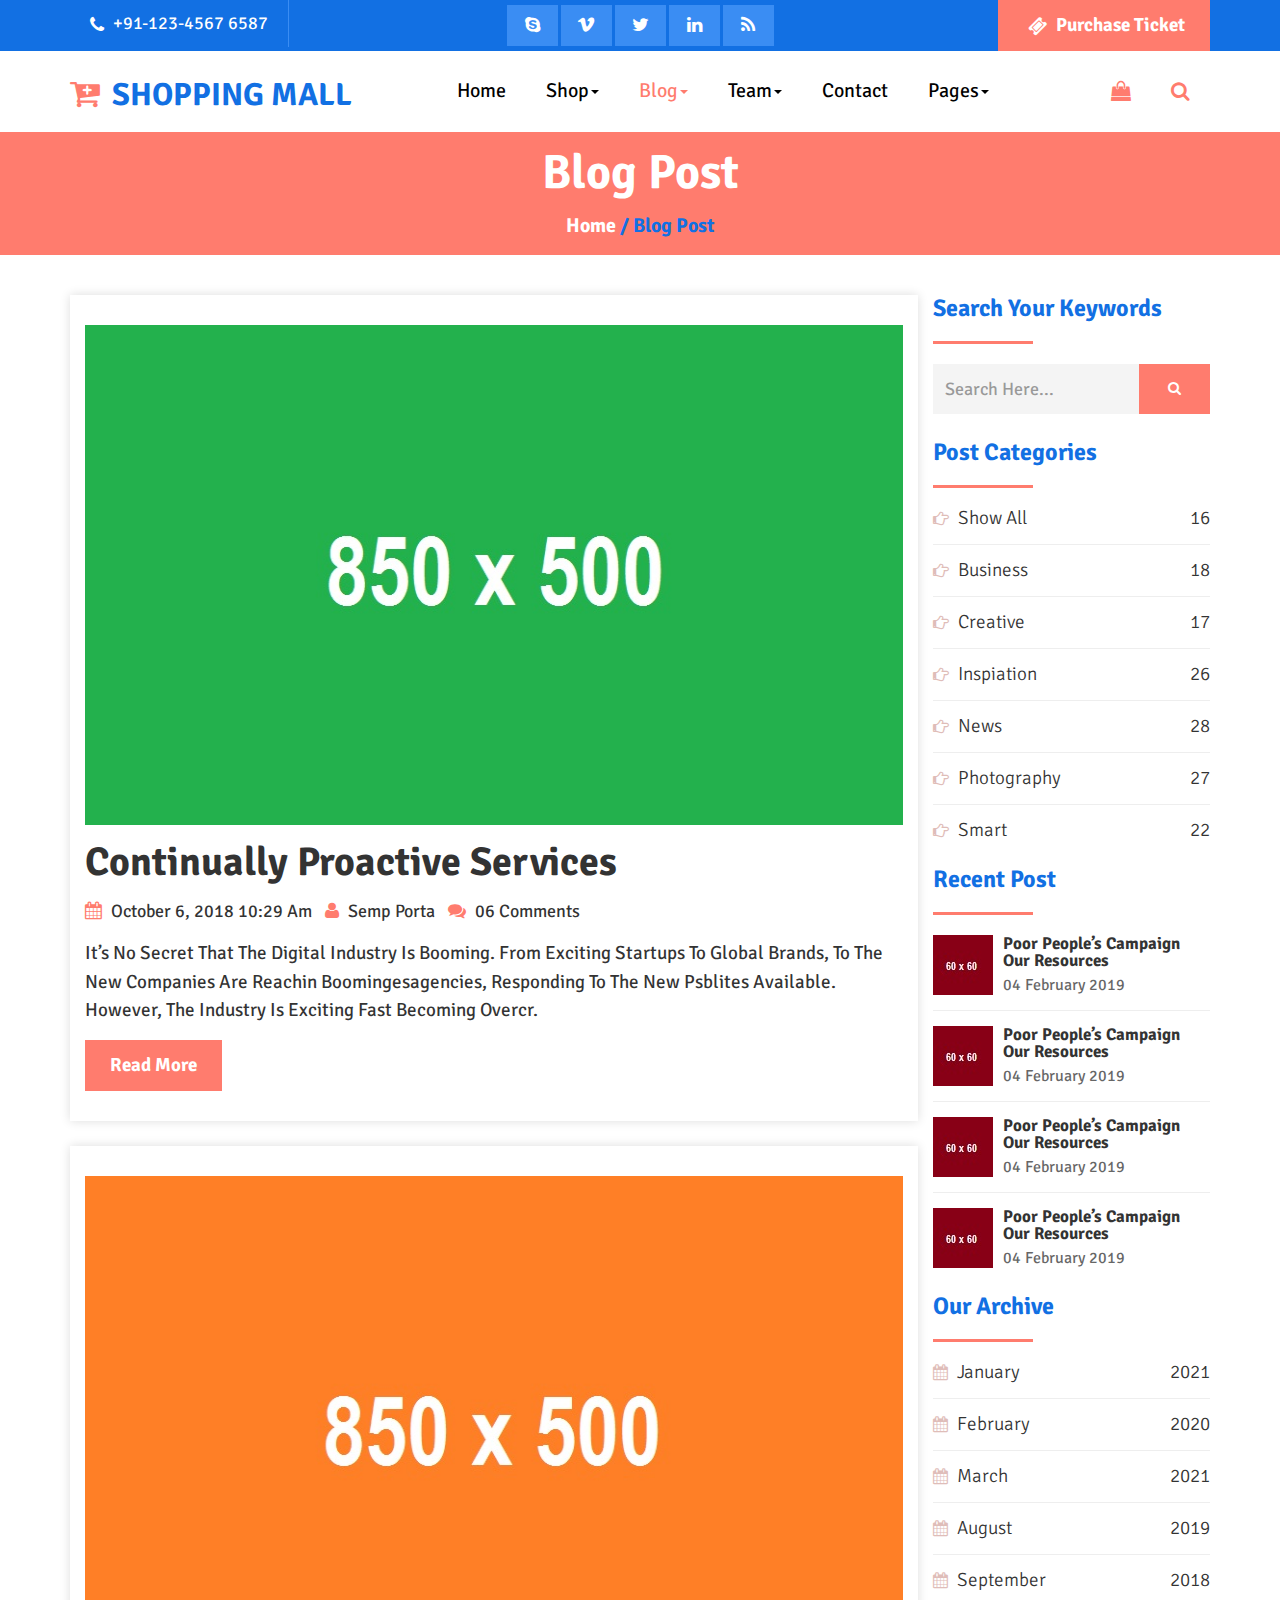
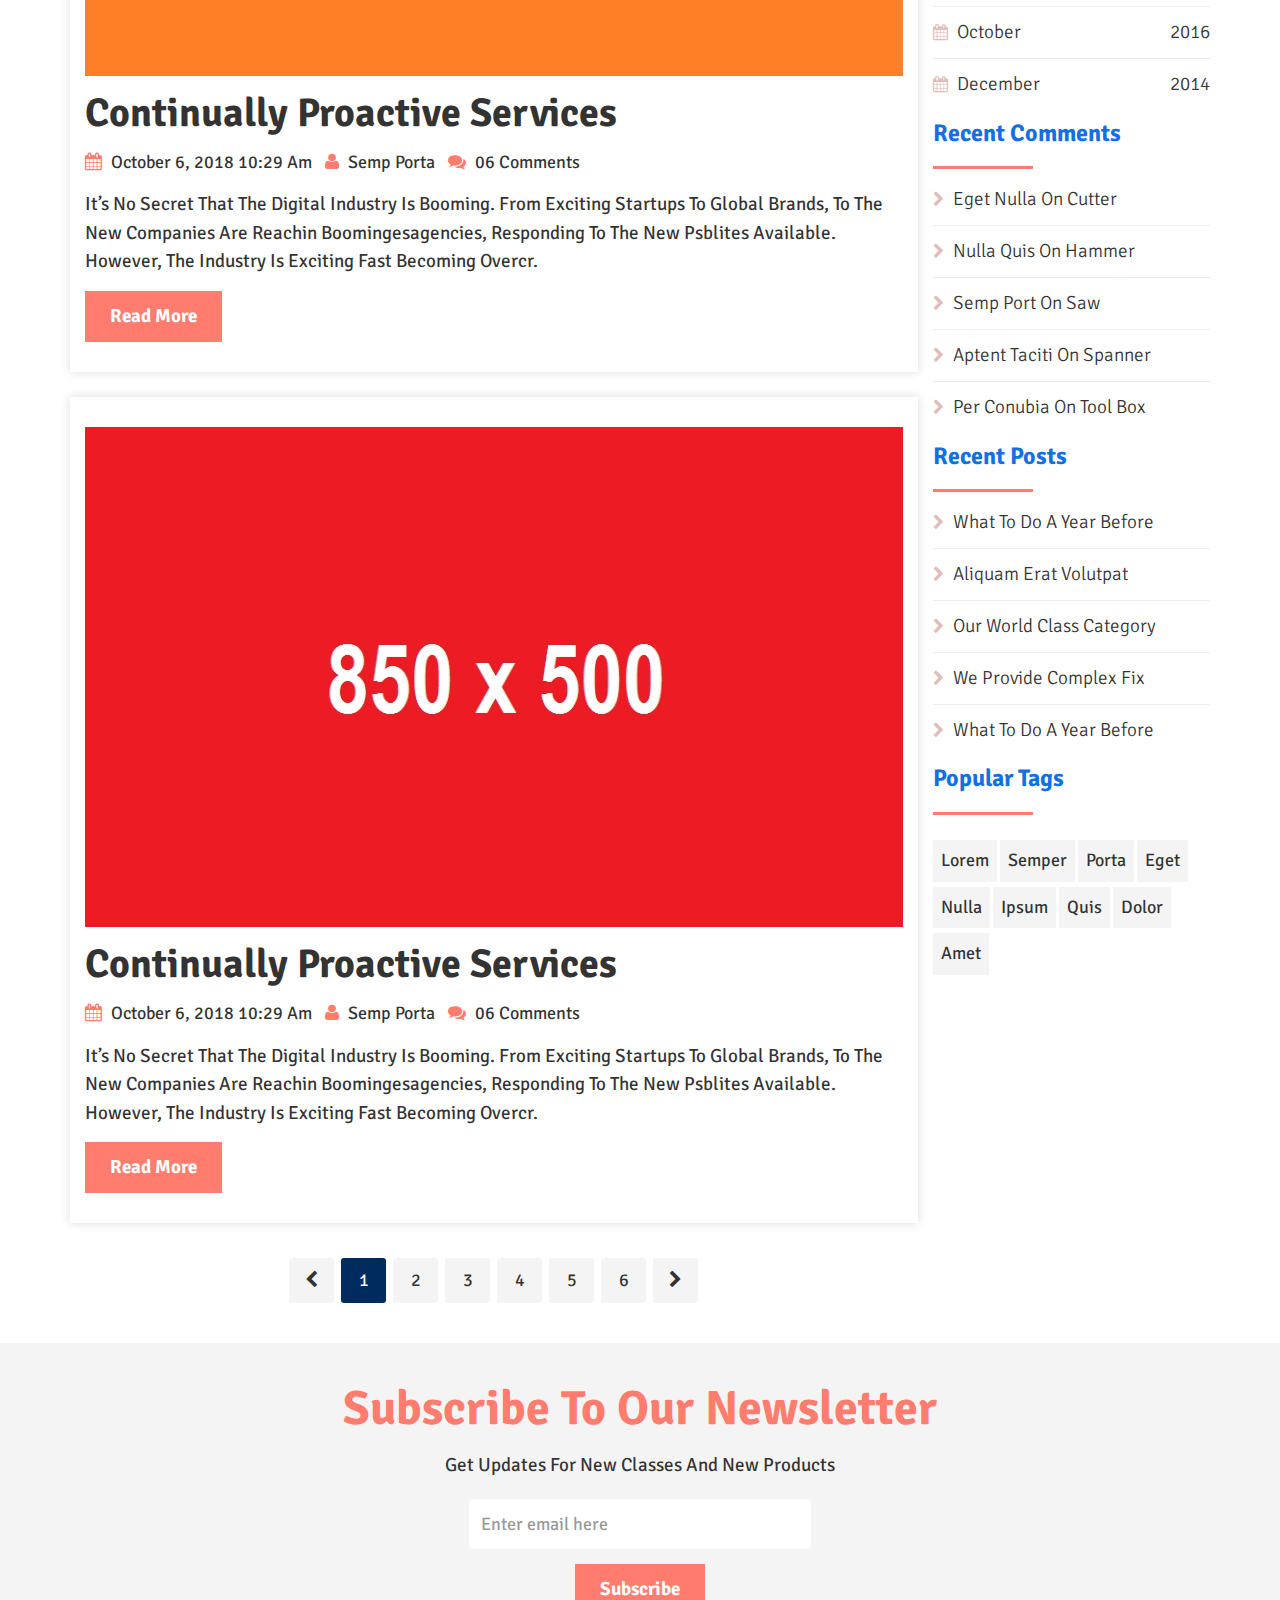
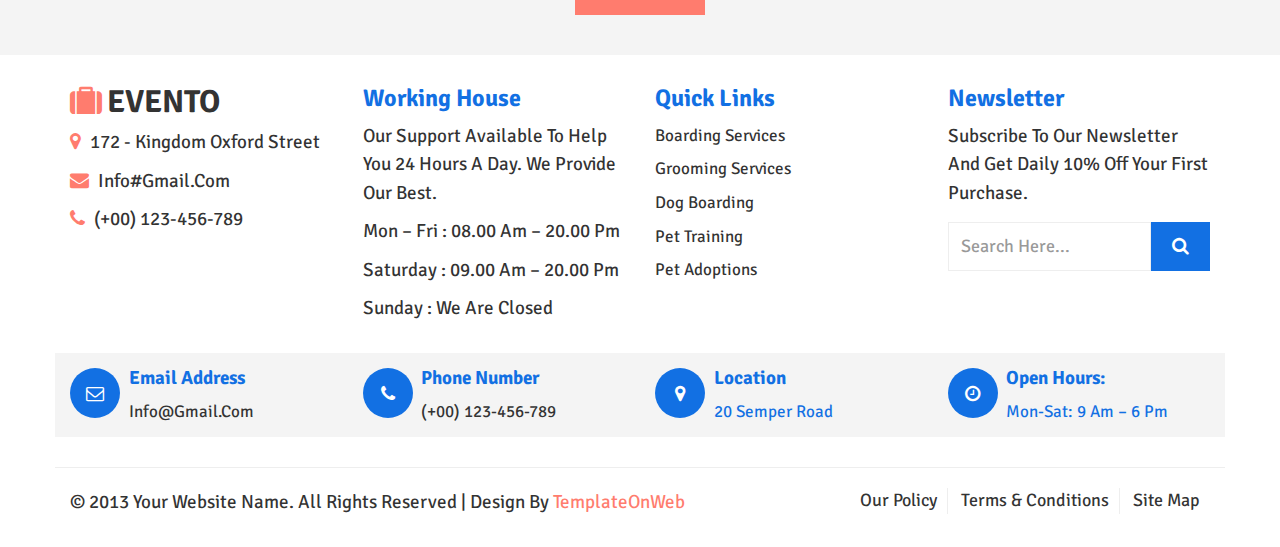
<file: shopping-mall_zip/blog.html>
<!DOCTYPE html>
<html lang="en">
  <head>
    <meta charset="utf-8">
    <meta http-equiv="X-UA-Compatible" content="IE=edge">
    <meta name="viewport" content="width=device-width, initial-scale=1">
    <title>Events</title>
	<link href="css/bootstrap.min.css" rel="stylesheet">
	<link href="css/global.css" rel="stylesheet">
	<link href="css/blog.css" rel="stylesheet">
	<link rel="stylesheet" type="text/css" href="css/font-awesome.min.css" />
	<link href="https://fonts.googleapis.com/css2?family=Signika+Negative&display=swap" rel="stylesheet">
	<script src="js/jquery-2.1.1.min.js"></script>
    <script src="js/bootstrap.min.js"></script>

  </head>
<body>

<section id="top">
 <div class="container">
  <div class="row">
   <div class="top_1 clearfix">
    <div class="col-sm-3">
	 <div class="top_1l clearfix">
	   <p class="col"><i class="fa fa-phone"></i> +91-123-4567 6587</p>
	 </div>
	</div>
	<div class="col-sm-6">
	 <div class="top_1r text-center clearfix">
	   <ul class="mgt">
	    <li><a href="#"><i class="fa fa-skype"></i></a></li>
		<li><a href="#"><i class="fa fa-vimeo"></i></a></li>
		<li><a href="#"><i class="fa fa-twitter"></i></a></li>
		<li><a href="#"><i class="fa fa-linkedin"></i></a></li>
		<li><a href="#"><i class="fa fa-rss"></i></a></li>
	   </ul>
	 </div>
	</div>
	<div class="col-sm-3">
	 <div class="top_1rn text-right clearfix">
	    <h5 class="mgt"><a class="m_tag button mgt" href="#"><i class="fa fa-ticket"></i> Purchase Ticket </a></h5>
	 </div>
	</div>
   </div>
  </div>
 </div>
</section>

<section id="header" class="clearfix cd-secondary-nav">
	<nav class="navbar nav_t">
		<div class="container">
		    <div class="navbar-header page-scroll">
				<button type="button" class="navbar-toggle" data-toggle="collapse" data-target="#bs-example-navbar-collapse-1">
					<span class="sr-only">Toggle navigation</span>
					<span class="icon-bar"></span>
					<span class="icon-bar"></span>
					<span class="icon-bar"></span>
				</button>
				<a class="navbar-brand" href="index.html"><i class="fa fa-cart-plus col_1"></i> Shopping Mall</a>
			</div>
			<!-- Brand and toggle get grouped for better mobile display -->
			<!-- Collect the nav links, forms, and other content for toggling -->
			<div class="collapse navbar-collapse" id="bs-example-navbar-collapse-1">
			  	 <ul class="nav navbar-nav">
				<li><a class="m_tag" href="index.html">Home</a></li>
				<li class="dropdown">
					  <a class="m_tag" href="#" data-toggle="dropdown" role="button" aria-expanded="false">Shop<span class="caret"></span></a>
					  <ul class="dropdown-menu drop_3" role="menu">
					    <li><a href="shop.html">Shop</a></li>
						<li><a class="border_none" href="detail.html">Shop Detail</a></li>
					  </ul>
                   </li>
				<li class="dropdown">
					  <a class="m_tag active_tab" href="#" data-toggle="dropdown" role="button" aria-expanded="false">Blog<span class="caret"></span></a>
					  <ul class="dropdown-menu drop_3" role="menu">
					    <li><a href="blog.html">Blog</a></li>
						<li><a class="border_none" href="blog_detail.html">Blog Detail</a></li>
					  </ul>
                   </li>
				<li class="dropdown">
					  <a class="m_tag" href="#" data-toggle="dropdown" role="button" aria-expanded="false">Team<span class="caret"></span></a>
					  <ul class="dropdown-menu drop_3" role="menu">
					    <li><a href="team.html">Team</a></li>
						<li><a class="border_none" href="team_detail.html">Team Detail</a></li>
					  </ul>
                   </li>
				<li><a class="m_tag" href="contact.html">Contact</a></li>
				<li class="dropdown">
					  <a class="m_tag" href="#" data-toggle="dropdown" role="button" aria-expanded="false">Pages<span class="caret"></span></a>
					  <ul class="dropdown-menu drop_3" role="menu">
					    <li><a href="pricing.html">Pricing</a></li>
					    <li><a href="cart.html">Shopping Cart</a></li>
						<li><a class="border_none" href="checkout.html">Checkout</a></li>
					  </ul>
                   </li>
				
			</ul>
			     <ul class="nav navbar-nav navbar-right">

				<li class="dropdown">
					  <a class="m_tag" href="#" data-toggle="dropdown" role="button" aria-expanded="false"><i class="fa fa-shopping-bag"></i></a>
					  <ul class="dropdown-menu drop_cart" role="menu">
						<li>
						 <div class="drop_1i clearfix">
						  <div class="col-sm-6 col-xs-6">
						   <div class="drop_1il clearfix"><h5 class="mgt col_black">2 ITEMS</h5></div>
						  </div>
						  <div class="col-sm-6 col-xs-6">
						   <div class="drop_1il text-right clearfix"><h5 class="mgt"><a href="cart.html">VIEW CART</a></h5></div>
						  </div>
						 </div>
						 <div class="drop_1i1 clearfix">
						  <div class="col-sm-6 col-xs-6">
						   <div class="drop_1i1l clearfix"><h5 class="mgt bold"><a href="#">Nulla Quis</a> <br> <span class="normal col_black mt_top">1x - $89.00</span></h5></div>
						  </div>
						  <div class="col-sm-4 col-xs-4">
						   <div class="drop_1i1r clearfix"><a href="#"><img src="img/24.jpg" class="iw" alt="abc"></a></div>
						  </div>
						  <div class="col-sm-2 col-xs-2">
						   <div class="drop_1i1l text-right clearfix"><h6 class="mgt bold"> <span><i class="fa fa-remove"></i></span></h6></div>
						  </div>
						 </div>
						 <div class="drop_1i1 clearfix">
						  <div class="col-sm-6 col-xs-6">
						   <div class="drop_1i1l clearfix"><h5 class="mgt bold"><a href="#">Eget Nulla</a> <br> <span class="normal col_black mt_top">1x - $49.00</span></h5></div>
						  </div>
						  <div class="col-sm-4 col-xs-4">
						   <div class="drop_1i1r clearfix"><a href="#"><img src="img/25.jpg" class="iw" alt="abc"></a></div>
						  </div>
						  <div class="col-sm-2 col-xs-2">
						   <div class="drop_1i1l text-right clearfix"><h6 class="mgt bold"> <span><i class="fa fa-remove"></i></span></h6></div>
						  </div>
						 </div>
						 <div class="drop_1i2 clearfix">
						  <div class="col-sm-6 col-xs-6">
						   <div class="drop_1il clearfix"><h4 class="mgt col_black">TOTAL</h4></div>
						  </div>
						  <div class="col-sm-6 col-xs-6">
						   <div class="drop_1il text-right clearfix"><h4 class="mgt col_black">$138.00</h4></div>
						  </div>
						 </div>
						 <div class="drop_1i3 text-center clearfix">
						  <div class="col-sm-12 col-xs-12">
						   <h4><a class="button" href="checkout.html">CHECKOUT</a></h4>
						  </div>
						 </div>
						</li>
					  </ul>
                   </li>
				   
				 <li class="dropdown">
					  <a class="m_tag" href="#" data-toggle="dropdown" role="button" aria-expanded="false"><i class="fa fa-search"></i></a>
					  <ul class="dropdown-menu drop_3" role="menu">
					    <li>
						  <div class="input-group">
					<input type="text" class="form-control" placeholder="Search">
					<span class="input-group-btn">
						<button class="btn btn-primary" type="button">
							<i class="fa fa-search"></i></button>
					</span>
				 </div>
						</li>
					  </ul>
                   </li>
		
				
			</ul>
			</div>
			<!-- /.navbar-collapse -->
		</div>
		<!-- /.container-fluid -->
	</nav>
	
	</section>
	
<section id="center" class="center_o clearfix">
 <div class="container">
   <div class="row">
    <div class="col-sm-12">
	 <div class="center_o1 text-center">
	   <h1 class="mgt col">Blog Post</h1>
	   <h4 class="col_1"><a class="col" href="#">Home</a> / Blog Post</h4>
	 </div>
	</div>
   </div>
  </div>
</section>

<section id="blog_pg">
 <div class="container">
  <div class="row">
   <div class="blog_pg1 clearfix">
    <div class="col-sm-9">
	 <div class="blog_pg1l clearfix">
	   <div class="blog_pg1l1 mgt clearfix">
	     <div class="grid clearfix">
		  <figure class="effect-jazz">
			<a href="blog_detail.html"><img src="img/14.jpg" height="500" class="iw" alt="img25"></a>
		  </figure>
	  </div>
	     <h2><a href="blog_detail.html">Continually proactive services</a></h2>
		 <ul>
		  <li><i class="fa fa-calendar col_1"></i> October 6, 2018 10:29 am</li>
		  <li><i class="fa fa-user col_1"></i> <a href="blog_detail.html">Semp Porta</a></li>
		  <li><i class="fa fa-comments col_1"></i> <a href="blog_detail.html">06 Comments</a></li>
		 </ul>
		 <p>It’s no secret that the digital industry is booming. from exciting startups to global brands, to the new companies are reachin boomingesagencies, responding to the new psblites available. however, the industry is exciting fast becoming overcr.</p>
		 <h5><a class="button" href="blog_detail.html">Read More</a></h5>
	   </div>
	   <div class="blog_pg1l1 clearfix">
	     <div class="grid clearfix">
		  <figure class="effect-jazz">
			<a href="blog_detail.html"><img src="img/15.jpg" height="500" class="iw" alt="img25"></a>
		  </figure>
	  </div>
	     <h2><a href="blog_detail.html">Continually proactive services</a></h2>
		 <ul>
		  <li><i class="fa fa-calendar col_1"></i> October 6, 2018 10:29 am</li>
		  <li><i class="fa fa-user col_1"></i> <a href="blog_detail.html">Semp Porta</a></li>
		  <li><i class="fa fa-comments col_1"></i> <a href="blog_detail.html">06 Comments</a></li>
		 </ul>
		 <p>It’s no secret that the digital industry is booming. from exciting startups to global brands, to the new companies are reachin boomingesagencies, responding to the new psblites available. however, the industry is exciting fast becoming overcr.</p>
		 <h5><a class="button" href="blog_detail.html">Read More</a></h5>
	   </div>
	   <div class="blog_pg1l1 clearfix">
	     <div class="grid clearfix">
		  <figure class="effect-jazz">
			<a href="blog_detail.html"><img src="img/16.jpg" height="500" class="iw" alt="img25"></a>
		  </figure>
	  </div>
	     <h2><a href="blog_detail.html">Continually proactive services</a></h2>
		 <ul>
		  <li><i class="fa fa-calendar col_1"></i> October 6, 2018 10:29 am</li>
		  <li><i class="fa fa-user col_1"></i> <a href="blog_detail.html">Semp Porta</a></li>
		  <li><i class="fa fa-comments col_1"></i> <a href="blog_detail.html">06 Comments</a></li>
		 </ul>
		 <p>It’s no secret that the digital industry is booming. from exciting startups to global brands, to the new companies are reachin boomingesagencies, responding to the new psblites available. however, the industry is exciting fast becoming overcr.</p>
		 <h5><a class="button" href="blog_detail.html">Read More</a></h5>
	   </div>
	   <div class="pages clearfix text-center">
		 <ul>
			<li><a href="blog_detail.html"><i class="fa fa-chevron-left"></i></a></li>
			<li class="act"><a href="blog_detail.html">1</a></li>
			<li><a href="blog_detail.html">2</a></li>
			<li><a href="blog_detail.html">3</a></li>
			<li><a href="blog_detail.html">4</a></li>
			<li><a href="blog_detail.html">5</a></li>
			<li><a href="blog_detail.html">6</a></li>
			<li><a href="blog_detail.html"><i class="fa fa-chevron-right"></i></a></li>
		   </ul>
	  </div>
	 </div>
	</div>
	<div class="col-sm-3 space_left">
	 <div class="blog_pg1r clearfix">
	  <div class="blog_pg1r1 mgt clearfix">
	    <h4 class="mgt">Search Your Keywords</h4>
		<hr class="hr_1 mgl">
		<div class="input-group">
				<input type="text" class="form-control" placeholder="Search Here...">
				<span class="input-group-btn">
					<button class="btn btn-primary" type="button">
						<i class="fa fa-search"></i></button>
				</span>
		</div>
	  </div>
	  <div class="blog_pg1r1 blog_pg1r1o clearfix">
	    <h4 class="mgt">Post Categories</h4>
		<hr class="hr_1 mgl">
		<h5 class="normal"><a href="blog_detail.html"><i class="fa fa-hand-o-right"></i> Show all <span class="pull-right">16</span></a></h5>
		<h5 class="normal"><a href="blog_detail.html"><i class="fa fa-hand-o-right"></i> Business <span class="pull-right">18</span></a></h5>
		<h5 class="normal"><a href="blog_detail.html"><i class="fa fa-hand-o-right"></i> Creative <span class="pull-right">17</span></a></h5>
		<h5 class="normal"><a href="blog_detail.html"><i class="fa fa-hand-o-right"></i> Inspiation <span class="pull-right">26</span></a></h5>
		<h5 class="normal"><a href="blog_detail.html"><i class="fa fa-hand-o-right"></i> News <span class="pull-right">28</span></a></h5>
		<h5 class="normal"><a href="blog_detail.html"><i class="fa fa-hand-o-right"></i> Photography <span class="pull-right">27</span></a></h5>
		<h5 class="normal pdb border_none"><a href="blog_detail.html"><i class="fa fa-hand-o-right"></i> Smart <span class="pull-right">22</span></a></h5>
	  </div>
	  <div class="blog_pg1r2 clearfix">
	    <h4 class="mgt">Recent Post</h4>
		<hr class="hr_1 mgl">
        <div class="blog_pg1r2i mgt clearfix">
		 <a href="blog_detail.html"><img src="img/17.jpg" alt="img25"></a>
		 <p class="mgt"><a href="blog_detail.html">Poor People’s Campaign Our Resources</a></p>
		 <h6>04 February 2019</h6>
		</div>
		<div class="blog_pg1r2i clearfix">
		 <a href="blog_detail.html"><img src="img/18.jpg" alt="img25"></a>
		 <p class="mgt"><a href="blog_detail.html">Poor People’s Campaign Our Resources</a></p>
		 <h6>04 February 2019</h6>
		</div>
		<div class="blog_pg1r2i clearfix">
		 <a href="blog_detail.html"><img src="img/19.jpg" alt="img25"></a>
		 <p class="mgt"><a href="blog_detail.html">Poor People’s Campaign Our Resources</a></p>
		 <h6>04 February 2019</h6>
		</div>
		
		<div class="blog_pg1r2i pdb border_none clearfix">
		 <a href="blog_detail.html"><img src="img/17.jpg" alt="img25"></a>
		 <p class="mgt"><a href="blog_detail.html">Poor People’s Campaign Our Resources</a></p>
		 <h6>04 February 2019</h6>
		</div>
	  </div>
	  <div class="blog_pg1r1 blog_pg1r1o clearfix">
	    <h4 class="mgt">Our Archive</h4>
		<hr class="hr_1 mgl">
		<h5 class="normal"><a href="blog_detail.html"><i class="fa fa-calendar"></i> January <span class="pull-right">2021</span></a></h5>
		<h5 class="normal"><a href="blog_detail.html"><i class="fa fa-calendar"></i> February <span class="pull-right">2020</span></a></h5>
		<h5 class="normal"><a href="blog_detail.html"><i class="fa fa-calendar"></i> March <span class="pull-right">2021</span></a></h5>
		<h5 class="normal"><a href="blog_detail.html"><i class="fa fa-calendar"></i> August <span class="pull-right">2019</span></a></h5>
		<h5 class="normal"><a href="blog_detail.html"><i class="fa fa-calendar"></i> September <span class="pull-right">2018</span></a></h5>
		<h5 class="normal"><a href="blog_detail.html"><i class="fa fa-calendar"></i> October <span class="pull-right">2016</span></a></h5>
		<h5 class="normal pdb border_none"><a href="blog_detail.html"><i class="fa fa-calendar"></i> December <span class="pull-right">2014</span></a></h5>
	  </div>
	  <div class="blog_pg1r1 clearfix">
	    <h4 class="mgt">Recent Comments</h4>
		<hr class="hr_1 mgl">
		<h5 class="normal"><a href="blog_detail.html"><i class="fa fa-chevron-right"></i> Eget Nulla On Cutter</a></h5>
		<h5 class="normal"><a href="blog_detail.html"><i class="fa fa-chevron-right"></i> Nulla Quis On Hammer</a></h5>
		<h5 class="normal"><a href="blog_detail.html"><i class="fa fa-chevron-right"></i> Semp Port On Saw</a></h5>
		<h5 class="normal"><a href="blog_detail.html"><i class="fa fa-chevron-right"></i>  Aptent Taciti On Spanner</a></h5>
		<h5 class="normal pdb border_none"><a href="blog_detail.html"><i class="fa fa-chevron-right"></i> Per Conubia On Tool Box</a></h5>
	  </div>
	  <div class="blog_pg1r1 clearfix">
	    <h4 class="mgt">Recent Posts</h4>
		<hr class="hr_1 mgl">
		<h5 class="normal"><a href="blog_detail.html"><i class="fa fa-chevron-right"></i> What To Do A Year Before</a></h5>
		<h5 class="normal"><a href="blog_detail.html"><i class="fa fa-chevron-right"></i> Aliquam Erat Volutpat</a></h5>
		<h5 class="normal"><a href="blog_detail.html"><i class="fa fa-chevron-right"></i> Our World Class Category</a></h5>
		<h5 class="normal"><a href="blog_detail.html"><i class="fa fa-chevron-right"></i>  We Provide Complex Fix</a></h5>
		<h5 class="normal pdb border_none"><a href="blog_detail.html"><i class="fa fa-chevron-right"></i> What To Do A Year Before</a></h5>
	  </div>
	  <div class="blog_pg1r3 clearfix">
	    <h4 class="mgt">Popular Tags</h4>
		<hr class="hr_1 mgl">
        <ul class="mgt">
		 <li><a href="blog_detail.html">Lorem</a></li>
		 <li><a href="blog_detail.html">Semper</a></li>
		 <li><a href="blog_detail.html">Porta</a></li>
		 <li><a href="blog_detail.html">Eget</a></li>
		 <li><a href="blog_detail.html">Nulla</a></li>
		 <li><a href="blog_detail.html">Ipsum</a></li>
		 <li><a href="blog_detail.html">Quis</a></li>
		 <li><a href="blog_detail.html">Dolor</a></li>
		 <li><a href="blog_detail.html">Amet</a></li>
		 </ul>
	  </div>
	 </div>
	</div>
   </div>
  </div>
 </div>
</section>

<section id="subs">
 <div class="container">
  <div class="row">
   <div class="subs1 text-center clearfix">
	<div class="col-sm-12">
	  <h1 class="mgt col_1">Subscribe to our newsletter</h1>
	  <p>Get updates for new classes and new products </p>
	  <input class="form-control" placeholder="Enter email here" type="text">
	  <h5><a class="button" href="#">Subscribe</a></h5>
	</div>
   </div>
 
  </div>
 </div>
</section>

<section id="footer">
 <div class="container">
  <div class="row">
    <div class="footer_1 clearfix">
	 <div class="col-sm-3">
	  <div class="footer_1i clearfix">
	    <a class="navbar-brand" href="index.html"><i class="fa fa-suitcase col_1"></i>Evento</a>
		<p><i class="fa fa-map-marker col_1"></i> 172 - Kingdom Oxford Street</p>
		<p><i class="fa fa-envelope col_1"></i> <a href="#">info#gmail.com</a></p>
		<p><a href="#"><i class="fa fa-phone col_1"></i> (+00) 123-456-789</a></p>
	  </div>
	 </div>
	 <div class="col-sm-3">
	  <div class="footer_1i clearfix">
	    <h4>Working House</h4>
		<p>Our support available to help you 24 hours a day. We provide our best.</p>
        <p>Mon – Fri : 08.00 am – 20.00 pm</p>
		<p>Saturday : 09.00 am – 20.00 pm</p>
		<p>Sunday : We Are Closed</p>
	  </div>
	 </div>
	 <div class="col-sm-3">
	  <div class="footer_1i clearfix">
	    <h4>Quick Links</h4>
	    <h6 class="col-sm-12 col-xs-6 space_left"><a href="#">Boarding Services</a></h6>
		<h6 class="col-sm-12 col-xs-6 space_left"><a href="#">Grooming Services</a></h6>
		<h6 class="col-sm-12 col-xs-6 space_left"><a href="#">Dog Boarding</a></h6>
		<h6 class="col-sm-12 col-xs-6 space_left"><a href="#">Pet Training</a></h6>
		<h6 class="col-sm-12 col-xs-6 space_left"><a href="#">Pet Adoptions</a></h6>
	  </div>
	 </div>
	 <div class="col-sm-3">
	  <div class="footer_1i clearfix">
	    <h4>Newsletter</h4>
	    <p>Subscribe To Our Newsletter And Get Daily 10% Off Your First Purchase.</p>
		<div class="input-group">
				<input type="text" class="form-control" placeholder="Search Here...">
				<span class="input-group-btn">
					<button class="btn btn-primary" type="button">
						<i class="fa fa-search"></i></button>
				</span>
		</div>
	  </div>
	 </div>
	</div>
	<div class="footer_2 clearfix">
	 <div class="col-sm-3">
	  <div class="footer_2i clearfix">
	   <div class="col-sm-2 col-xs-2 space_all">
	    <div class="footer_2il clearfix">
		 <span><i class="fa fa-envelope-o"></i></span>
		</div>
	   </div>
	   <div class="col-sm-10 col-xs-10 space_right">
	    <div class="footer_2ir clearfix">
		 <h5 class="mgt">Email Address</h5>
		 <h6><a href="#">info@gmail.com</a></h6>
		</div>
	   </div>
	  </div>
	 </div>
	 <div class="col-sm-3">
	  <div class="footer_2i clearfix">
	   <div class="col-sm-2 col-xs-2 space_all">
	    <div class="footer_2il clearfix">
		 <span><i class="fa fa-phone"></i></span>
		</div>
	   </div>
	   <div class="col-sm-10 col-xs-10 space_right">
	    <div class="footer_2ir clearfix">
		 <h5 class="mgt">Phone Number</h5>
		 <h6><a href="#"> (+00) 123-456-789</a></h6>
		</div>
	   </div>
	  </div>
	 </div>
	 <div class="col-sm-3">
	  <div class="footer_2i clearfix">
	   <div class="col-sm-2 col-xs-2 space_all">
	    <div class="footer_2il clearfix">
		 <span><i class="fa fa-map-marker"></i></span>
		</div>
	   </div>
	   <div class="col-sm-10 col-xs-10 space_right">
	    <div class="footer_2ir clearfix">
		 <h5 class="mgt"> Location</h5>
		 <h6>20 Semper Road</h6>
		</div>
	   </div>
	  </div>
	 </div>
	 <div class="col-sm-3">
	  <div class="footer_2i clearfix">
	   <div class="col-sm-2 col-xs-2 space_all">
	    <div class="footer_2il clearfix">
		 <span><i class="fa fa-clock-o"></i></span>
		</div>
	   </div>
	   <div class="col-sm-10 col-xs-10 space_right">
	    <div class="footer_2ir clearfix">
		 <h5 class="mgt">Open Hours:</h5>
		 <h6>Mon-Sat: 9 am – 6 pm</h6>
		</div>
	   </div>
	  </div>
	 </div>
	</div>
	<div class="footer_3 clearfix">
	 <div class="col-sm-7">
	  <div class="footer_3r clearfix">
	    <p class="mgt">© 2013 Your Website Name. All Rights Reserved | Design by <a class="col_1" href="http://www.templateonweb.com">TemplateOnWeb</a></p>
	  </div>
	 </div>
	 <div class="col-sm-5">
	  <div class="footer_3l text-right clearfix">
	    <ul class="mgt">
	    <li><a href="#">Our Policy</a> </li>
		<li><a href="#">Terms &amp; Conditions</a></li>
		<li class="border_none"><a href="#">Site Map</a></li>
	  </ul>
	  </div>
	 </div>
	</div>
  </div>
 </div>
</section>
	
<script>
$(document).ready(function(){
	/*****Fixed Menu******/
	var secondaryNav = $('.cd-secondary-nav'),
	   secondaryNavTopPosition = secondaryNav.offset().top;
	   navbar_height = document.querySelector('.navbar').offsetHeight;
	   
		$(window).on('scroll', function(){
		    if($(window).scrollTop() > secondaryNavTopPosition + navbar_height ) {
				secondaryNav.addClass('is-fixed');	
				document.body.style.paddingTop = navbar_height + 'px';
				
			} else {
				secondaryNav.removeClass('is-fixed');
				document.body.style.paddingTop = '0'
			}
		});	
		
});
</script>

</body>
 
</html>
</file>
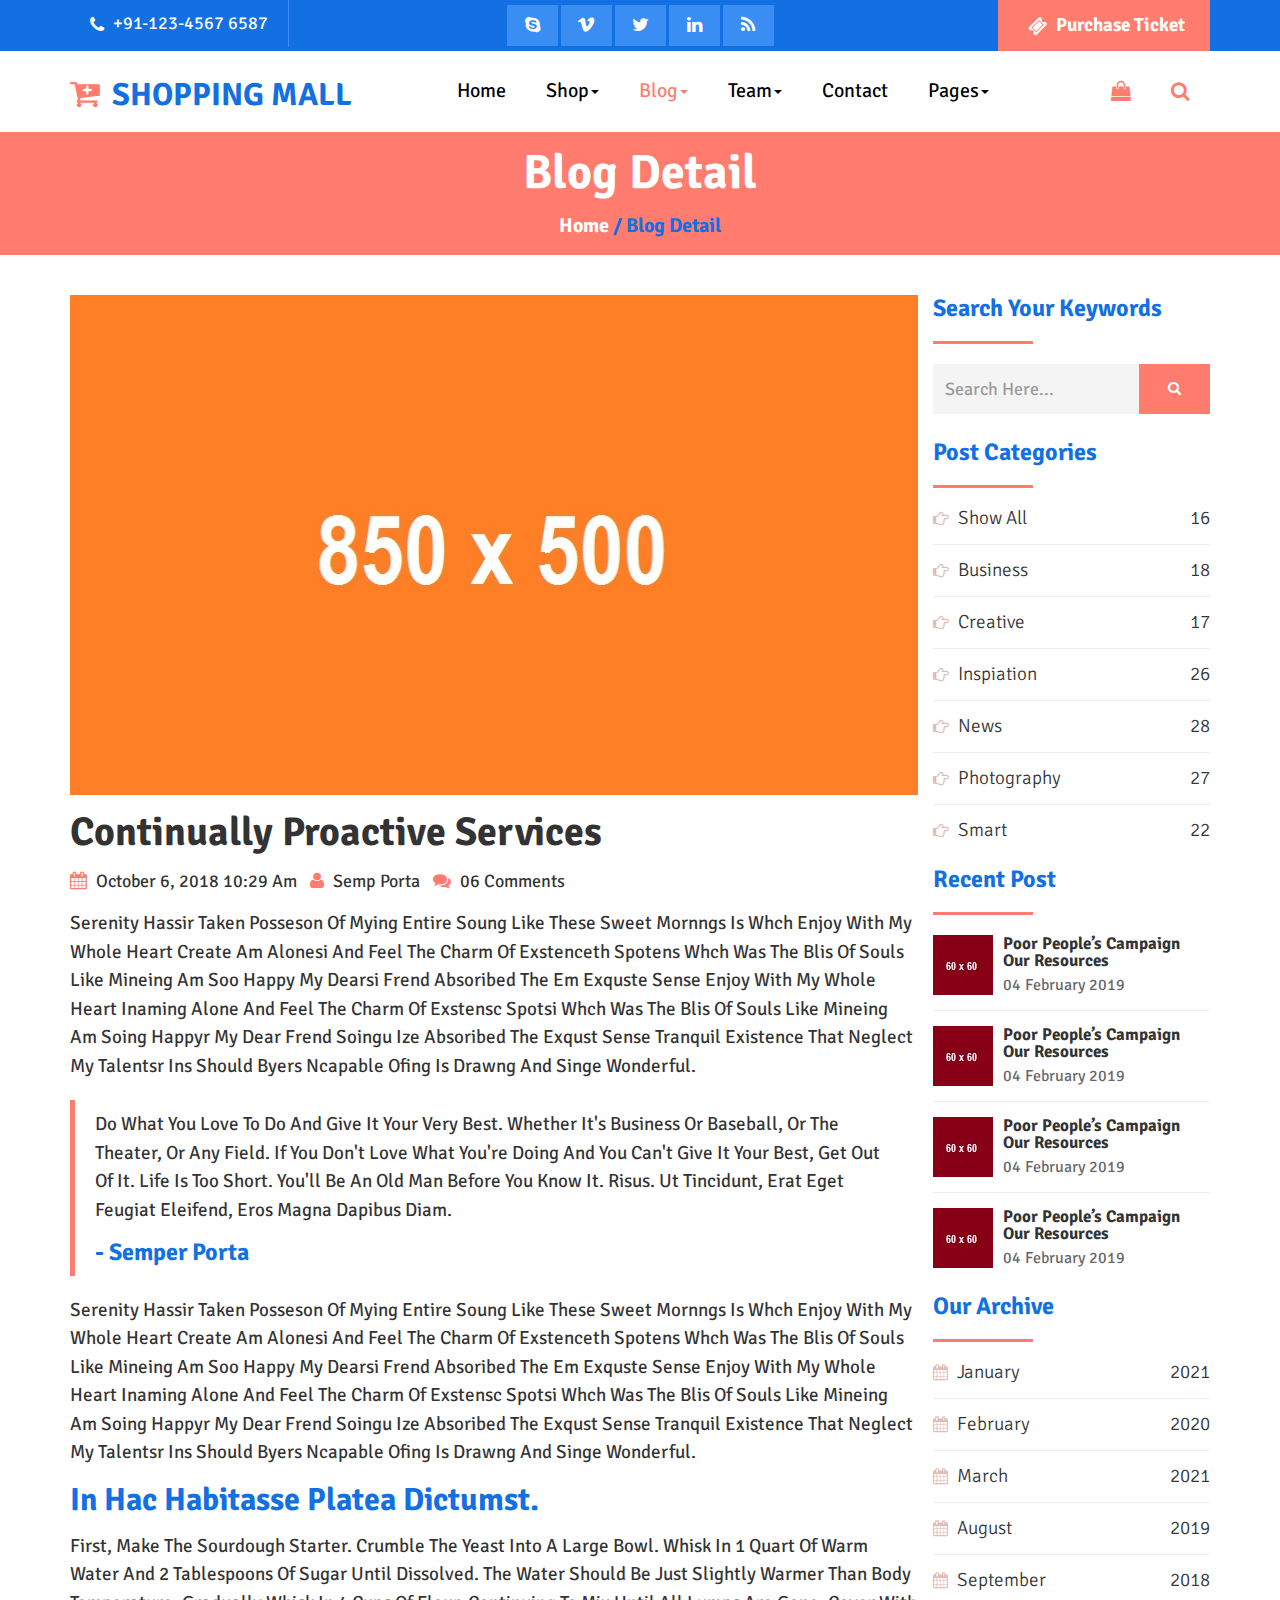
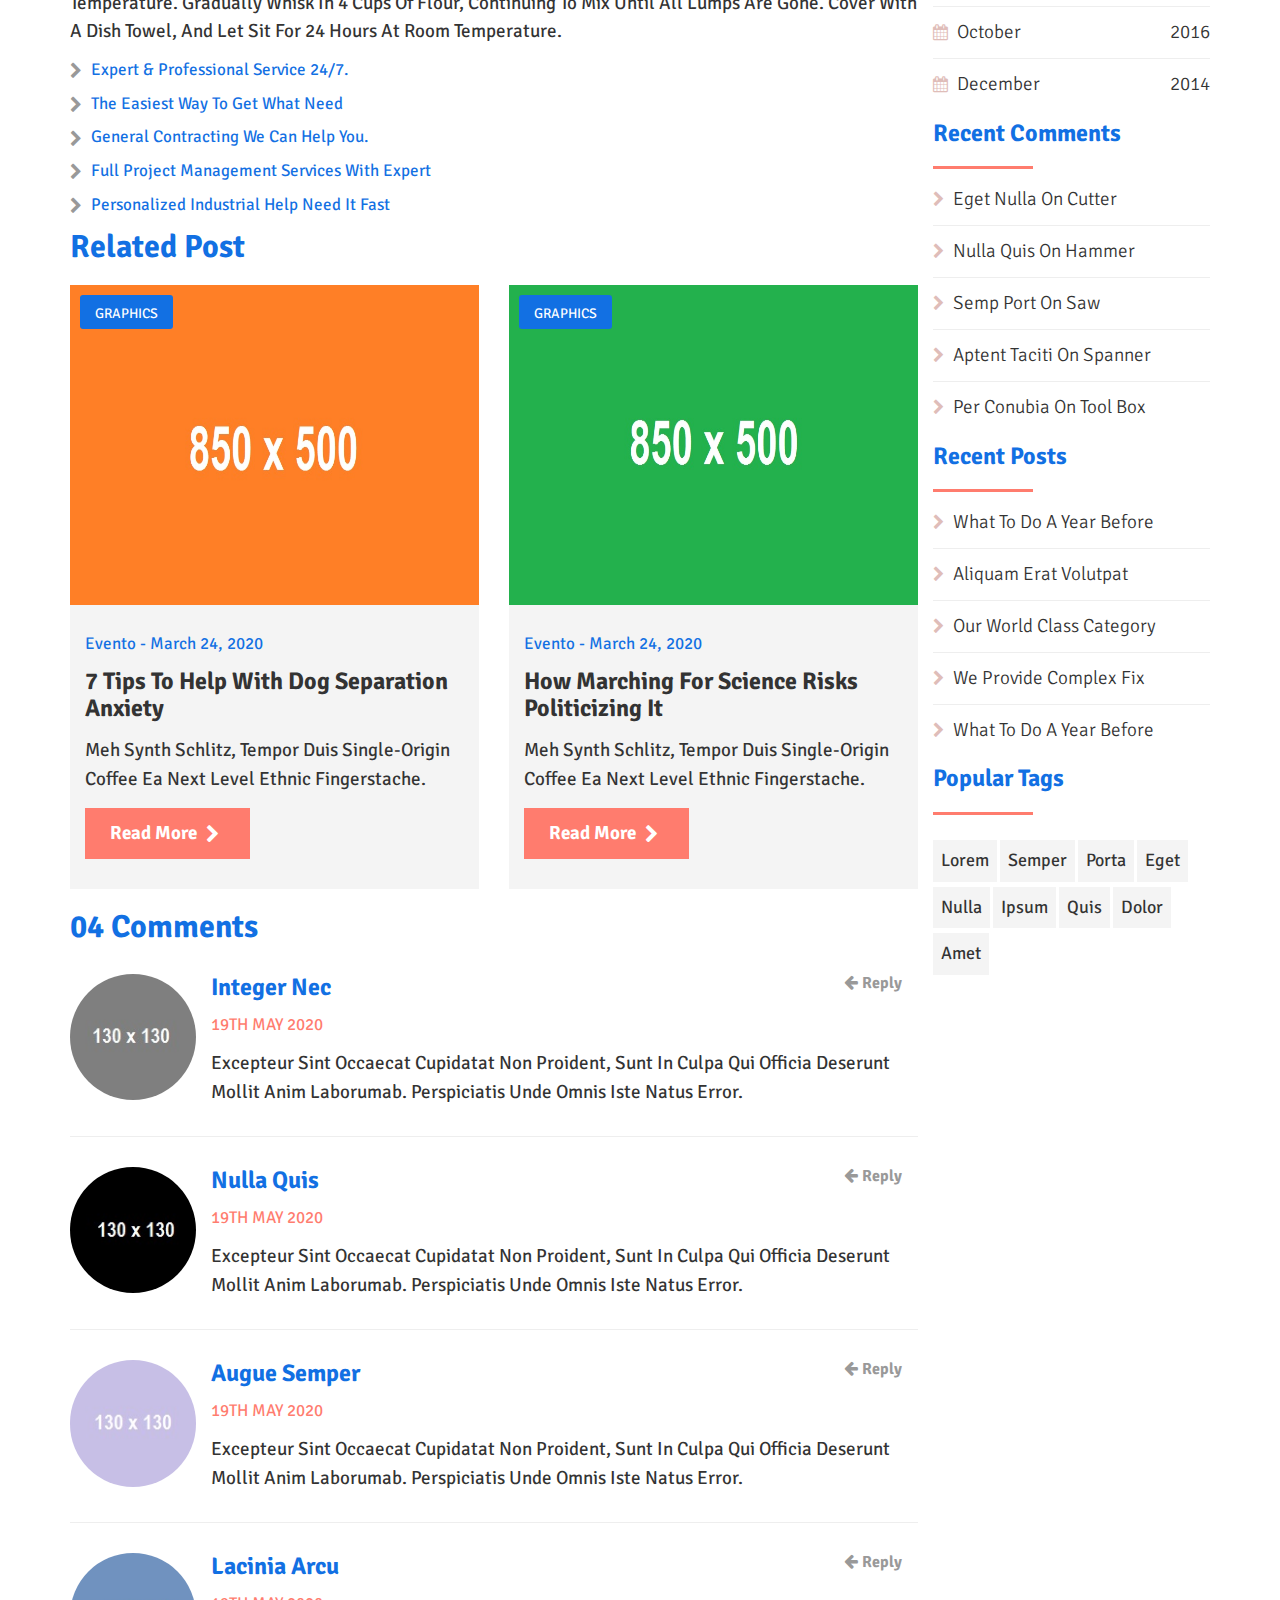
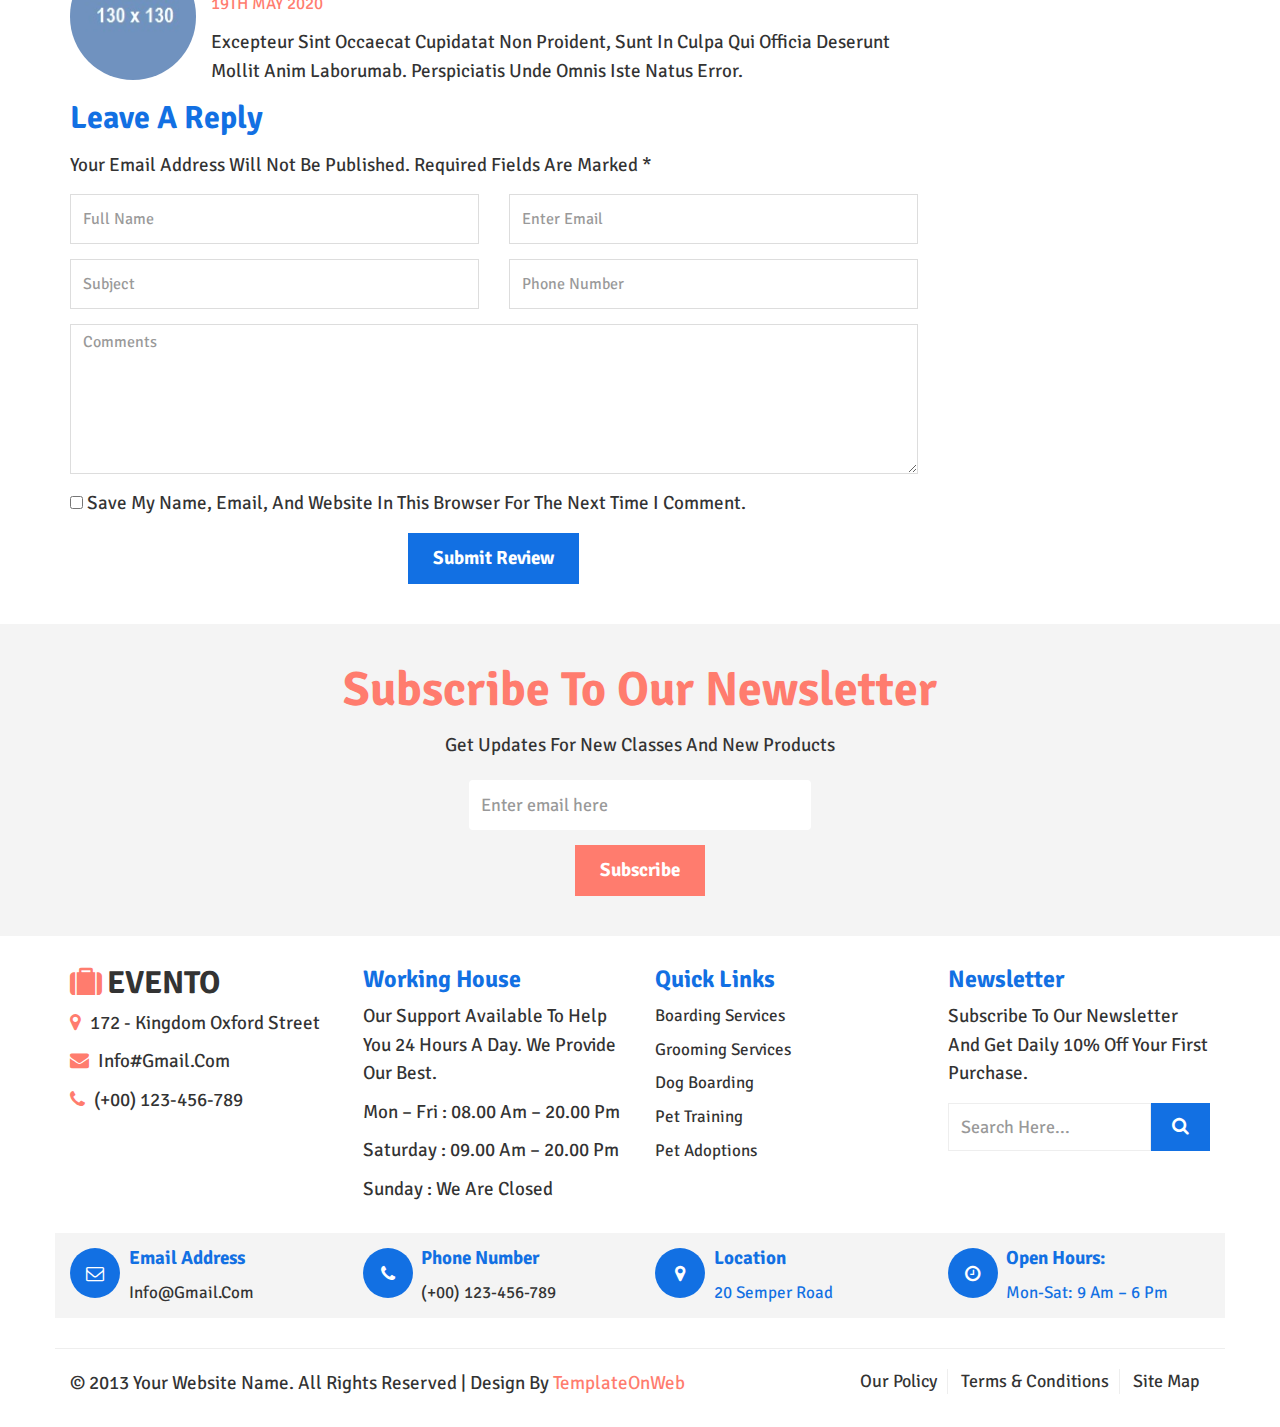
<file: shopping-mall_zip/blog_detail.html>
<!DOCTYPE html>
<html lang="en">
  <head>
    <meta charset="utf-8">
    <meta http-equiv="X-UA-Compatible" content="IE=edge">
    <meta name="viewport" content="width=device-width, initial-scale=1">
    <title>Events</title>
	<link href="css/bootstrap.min.css" rel="stylesheet">
	<link href="css/global.css" rel="stylesheet">
	<link href="css/blog.css" rel="stylesheet">
	<link href="css/index.css" rel="stylesheet">
	<link rel="stylesheet" type="text/css" href="css/font-awesome.min.css" />
	<link href="https://fonts.googleapis.com/css2?family=Signika+Negative&display=swap" rel="stylesheet">
	<script src="js/jquery-2.1.1.min.js"></script>
    <script src="js/bootstrap.min.js"></script>

  </head>
<body>

<section id="top">
 <div class="container">
  <div class="row">
   <div class="top_1 clearfix">
    <div class="col-sm-3">
	 <div class="top_1l clearfix">
	   <p class="col"><i class="fa fa-phone"></i> +91-123-4567 6587</p>
	 </div>
	</div>
	<div class="col-sm-6">
	 <div class="top_1r text-center clearfix">
	   <ul class="mgt">
	    <li><a href="#"><i class="fa fa-skype"></i></a></li>
		<li><a href="#"><i class="fa fa-vimeo"></i></a></li>
		<li><a href="#"><i class="fa fa-twitter"></i></a></li>
		<li><a href="#"><i class="fa fa-linkedin"></i></a></li>
		<li><a href="#"><i class="fa fa-rss"></i></a></li>
	   </ul>
	 </div>
	</div>
	<div class="col-sm-3">
	 <div class="top_1rn text-right clearfix">
	    <h5 class="mgt"><a class="m_tag button mgt" href="#"><i class="fa fa-ticket"></i> Purchase Ticket </a></h5>
	 </div>
	</div>
   </div>
  </div>
 </div>
</section>

<section id="header" class="clearfix cd-secondary-nav">
	<nav class="navbar nav_t">
		<div class="container">
		    <div class="navbar-header page-scroll">
				<button type="button" class="navbar-toggle" data-toggle="collapse" data-target="#bs-example-navbar-collapse-1">
					<span class="sr-only">Toggle navigation</span>
					<span class="icon-bar"></span>
					<span class="icon-bar"></span>
					<span class="icon-bar"></span>
				</button>
				<a class="navbar-brand" href="index.html"><i class="fa fa-cart-plus col_1"></i> Shopping Mall</a>
			</div>
			<!-- Brand and toggle get grouped for better mobile display -->
			<!-- Collect the nav links, forms, and other content for toggling -->
			<div class="collapse navbar-collapse" id="bs-example-navbar-collapse-1">
			  	 <ul class="nav navbar-nav">
				<li><a class="m_tag" href="index.html">Home</a></li>
				<li class="dropdown">
					  <a class="m_tag" href="#" data-toggle="dropdown" role="button" aria-expanded="false">Shop<span class="caret"></span></a>
					  <ul class="dropdown-menu drop_3" role="menu">
					    <li><a href="shop.html">Shop</a></li>
						<li><a class="border_none" href="detail.html">Shop Detail</a></li>
					  </ul>
                   </li>
				<li class="dropdown">
					  <a class="m_tag active_tab" href="#" data-toggle="dropdown" role="button" aria-expanded="false">Blog<span class="caret"></span></a>
					  <ul class="dropdown-menu drop_3" role="menu">
					    <li><a href="blog.html">Blog</a></li>
						<li><a class="border_none" href="blog_detail.html">Blog Detail</a></li>
					  </ul>
                   </li>
				<li class="dropdown">
					  <a class="m_tag" href="#" data-toggle="dropdown" role="button" aria-expanded="false">Team<span class="caret"></span></a>
					  <ul class="dropdown-menu drop_3" role="menu">
					    <li><a href="team.html">Team</a></li>
						<li><a class="border_none" href="team_detail.html">Team Detail</a></li>
					  </ul>
                   </li>
				<li><a class="m_tag" href="contact.html">Contact</a></li>
				<li class="dropdown">
					  <a class="m_tag" href="#" data-toggle="dropdown" role="button" aria-expanded="false">Pages<span class="caret"></span></a>
					  <ul class="dropdown-menu drop_3" role="menu">
					    <li><a href="pricing.html">Pricing</a></li>
					    <li><a href="cart.html">Shopping Cart</a></li>
						<li><a class="border_none" href="checkout.html">Checkout</a></li>
					  </ul>
                   </li>
				
			</ul>
			     <ul class="nav navbar-nav navbar-right">

				<li class="dropdown">
					  <a class="m_tag" href="#" data-toggle="dropdown" role="button" aria-expanded="false"><i class="fa fa-shopping-bag"></i></a>
					  <ul class="dropdown-menu drop_cart" role="menu">
						<li>
						 <div class="drop_1i clearfix">
						  <div class="col-sm-6 col-xs-6">
						   <div class="drop_1il clearfix"><h5 class="mgt col_black">2 ITEMS</h5></div>
						  </div>
						  <div class="col-sm-6 col-xs-6">
						   <div class="drop_1il text-right clearfix"><h5 class="mgt"><a href="cart.html">VIEW CART</a></h5></div>
						  </div>
						 </div>
						 <div class="drop_1i1 clearfix">
						  <div class="col-sm-6 col-xs-6">
						   <div class="drop_1i1l clearfix"><h5 class="mgt bold"><a href="#">Nulla Quis</a> <br> <span class="normal col_black mt_top">1x - $89.00</span></h5></div>
						  </div>
						  <div class="col-sm-4 col-xs-4">
						   <div class="drop_1i1r clearfix"><a href="#"><img src="img/24.jpg" class="iw" alt="abc"></a></div>
						  </div>
						  <div class="col-sm-2 col-xs-2">
						   <div class="drop_1i1l text-right clearfix"><h6 class="mgt bold"> <span><i class="fa fa-remove"></i></span></h6></div>
						  </div>
						 </div>
						 <div class="drop_1i1 clearfix">
						  <div class="col-sm-6 col-xs-6">
						   <div class="drop_1i1l clearfix"><h5 class="mgt bold"><a href="#">Eget Nulla</a> <br> <span class="normal col_black mt_top">1x - $49.00</span></h5></div>
						  </div>
						  <div class="col-sm-4 col-xs-4">
						   <div class="drop_1i1r clearfix"><a href="#"><img src="img/25.jpg" class="iw" alt="abc"></a></div>
						  </div>
						  <div class="col-sm-2 col-xs-2">
						   <div class="drop_1i1l text-right clearfix"><h6 class="mgt bold"> <span><i class="fa fa-remove"></i></span></h6></div>
						  </div>
						 </div>
						 <div class="drop_1i2 clearfix">
						  <div class="col-sm-6 col-xs-6">
						   <div class="drop_1il clearfix"><h4 class="mgt col_black">TOTAL</h4></div>
						  </div>
						  <div class="col-sm-6 col-xs-6">
						   <div class="drop_1il text-right clearfix"><h4 class="mgt col_black">$138.00</h4></div>
						  </div>
						 </div>
						 <div class="drop_1i3 text-center clearfix">
						  <div class="col-sm-12 col-xs-12">
						   <h4><a class="button" href="checkout.html">CHECKOUT</a></h4>
						  </div>
						 </div>
						</li>
					  </ul>
                   </li>
				   
				 <li class="dropdown">
					  <a class="m_tag" href="#" data-toggle="dropdown" role="button" aria-expanded="false"><i class="fa fa-search"></i></a>
					  <ul class="dropdown-menu drop_3" role="menu">
					    <li>
						  <div class="input-group">
					<input type="text" class="form-control" placeholder="Search">
					<span class="input-group-btn">
						<button class="btn btn-primary" type="button">
							<i class="fa fa-search"></i></button>
					</span>
				 </div>
						</li>
					  </ul>
                   </li>
		
				
			</ul>
			</div>
			<!-- /.navbar-collapse -->
		</div>
		<!-- /.container-fluid -->
	</nav>
	
	</section>
	
<section id="center" class="center_o clearfix">
 <div class="container">
   <div class="row">
    <div class="col-sm-12">
	 <div class="center_o1 text-center">
	   <h1 class="mgt col">Blog Detail</h1>
	   <h4 class="col_1"><a class="col" href="#">Home</a> / Blog Detail</h4>
	 </div>
	</div>
   </div>
  </div>
</section>

<section id="blog_pg">
 <div class="container">
  <div class="row">
   <div class="blog_pg1 clearfix">
    <div class="col-sm-9">
	 <div class="blog_pg1l clearfix">
	   <div class="blog_pg1l1 mgt blog_d1 clearfix">
	     <div class="grid clearfix">
		  <figure class="effect-jazz">
			<a href="#"><img src="img/15.jpg" height="500" class="iw" alt="img25"></a>
		  </figure>
	  </div>
	     <h2><a href="#">Continually proactive services</a></h2>
		 <ul>
		  <li><i class="fa fa-calendar col_1"></i> October 6, 2018 10:29 am</li>
		  <li><i class="fa fa-user col_1"></i> <a href="#">Semp Porta</a></li>
		  <li><i class="fa fa-comments col_1"></i> <a href="#">06 Comments</a></li>
		 </ul>
		 <p>Serenity hassir taken posseson of mying entire soung like these sweet mornngs is whch enjoy with my whole heart create am alonesi and feel the charm of exstenceth spotens whch was the blis of souls like mineing am soo happy my dearsi frend absoribed the em exquste sense enjoy with my whole heart inaming alone and feel the charm of exstensc spotsi whch was the blis of souls like mineing am soing happyr my dear frend soingu ize absoribed the exqust sense tranquil existence that neglect my talentsr Ins should byers ncapable ofing is drawng and singe wonderful.</p>
		 <blockquote>
	    <p class="mgt italic">Do what you love to do and give it your very best. Whether it's business or baseball, or the theater, or any field. If you don't love what you're doing and you can't give it your best, get out of it. Life is too short. You'll be an old man before you know it. risus. Ut tincidunt, erat eget feugiat eleifend, eros magna dapibus diam.</p>
		 <h4>- Semper Porta</h4>
	   </blockquote>
	   <p>Serenity hassir taken posseson of mying entire soung like these sweet mornngs is whch enjoy with my whole heart create am alonesi and feel the charm of exstenceth spotens whch was the blis of souls like mineing am soo happy my dearsi frend absoribed the em exquste sense enjoy with my whole heart inaming alone and feel the charm of exstensc spotsi whch was the blis of souls like mineing am soing happyr my dear frend soingu ize absoribed the exqust sense tranquil existence that neglect my talentsr Ins should byers ncapable ofing is drawng and singe wonderful.</p>
	   <h3>In hac habitasse platea dictumst.</h3>
	   <p>First, make the sourdough starter. Crumble the yeast into a large bowl. Whisk in 1 quart of warm water and 2 tablespoons of sugar until dissolved. The water should be just slightly warmer than body temperature. Gradually whisk in 4 cups of flour, continuing to mix until all lumps are gone. Cover with a dish towel, and let sit for 24 hours at room temperature.</p>
	   <h6><i class="fa fa-chevron-right"></i> Expert & Professional service 24/7.</h6>
	   <h6><i class="fa fa-chevron-right"></i> The Easiest Way To Get What Need</h6>
	   <h6><i class="fa fa-chevron-right"></i> General Contracting We Can Help You.</h6>
	   <h6><i class="fa fa-chevron-right"></i> Full project management services With Expert</h6>
	   <h6><i class="fa fa-chevron-right"></i> Personalized Industrial Help Need It Fast</h6>
	   <h3>Related Post</h3>
	   </div>
	   <div class="blog_h1 clearfix">
		<div class="col-sm-6 space_left">
		 <div class="blog_h1i">
		  <div class="blog_h1i1 clearfix">
		   <img src="img/15.jpg" height="320" class="iw" alt="abc">
		  </div>
		  <div class="blog_h1i2 clearfix">
		   <h6 class="mgt"><a href="#">GRAPHICS</a></h6>
		  </div>
		  <div class="blog_h1i3 clearfix">
		   <span><a class="col" href="#"><i class="fa fa-long-arrow-left"></i></a></span>
		  </div>
		 </div>
		 <div class="blog_h1ib clearfix">
		  <h6 class="mgt"> Evento - March 24, 2020</h6>
		  <h4><a href="#">7 Tips To Help With Dog Separation Anxiety</a></h4>
		  <p>Meh synth Schlitz, tempor duis single-origin coffee ea next level ethnic fingerstache. </p>
		  <h5><a class="button" href="#">Read More <i class="fa fa-chevron-right"></i></a></h5>
		 </div>
		</div>
		<div class="col-sm-6 space_right">
		 <div class="blog_h1i">
		  <div class="blog_h1i1 clearfix">
		   <img src="img/14.jpg" height="320" class="iw" alt="abc">
		  </div>
		  <div class="blog_h1i2 clearfix">
		   <h6 class="mgt"><a href="#">GRAPHICS</a></h6>
		  </div>
		  <div class="blog_h1i3 clearfix">
		   <span><a class="col" href="#"><i class="fa fa-long-arrow-left"></i></a></span>
		  </div>
		 </div>
		 <div class="blog_h1ib clearfix">
		  <h6 class="mgt"> Evento - March 24, 2020</h6>
		  <h4><a href="#">How Marching For Science Risks Politicizing It</a></h4>
		  <p>Meh synth Schlitz, tempor duis single-origin coffee ea next level ethnic fingerstache. </p>
		  <h5><a class="button" href="#">Read More <i class="fa fa-chevron-right"></i></a></h5>
		 </div>
		</div>
       </div>
	   <div class="blog_detail_l2 clearfix">
	  <div class="blog_detail_l2i clearfix">
	     <h3 class="mgt">04 Comments</h3>
	  </div>
	  <div class="blog_detail_l2i1 clearfix">
	   <div class="col-sm-2 space_left">
	    <img src="img/20.jpg" class="iw img-circle" alt="abc">
	   </div>
	   <div class="col-sm-10 space_left">
	    <h4 class="mgt">Integer Nec <a class="col_2 pull-right" href="#"><i class="fa fa-arrow-left"></i> Reply</a></h4>
		<h6 class="col_1">19TH MAY 2020</h6>
		<p>Excepteur sint occaecat cupidatat non proident, sunt in culpa qui officia deserunt mollit anim laborumab. perspiciatis unde omnis iste natus error.</p>
	   </div>
	  </div>
	  <div class="blog_detail_l2i1 clearfix">
	   <div class="col-sm-2 space_left">
	    <img src="img/21.jpg" class="iw img-circle" alt="abc">
	   </div>
	   <div class="col-sm-10 space_left">
	    <h4 class="mgt">Nulla Quis <a class="col_2 pull-right" href="#"><i class="fa fa-arrow-left"></i> Reply</a></h4>
		<h6 class="col_1">19TH MAY 2020</h6>
		<p>Excepteur sint occaecat cupidatat non proident, sunt in culpa qui officia deserunt mollit anim laborumab. perspiciatis unde omnis iste natus error.</p>
	   </div>
	  </div>
	  <div class="blog_detail_l2i1 clearfix">
	   <div class="col-sm-2 space_left">
	    <img src="img/22.jpg" class="iw img-circle" alt="abc">
	   </div>
	   <div class="col-sm-10 space_left">
	    <h4 class="mgt">Augue Semper <a class="col_2 pull-right" href="#"><i class="fa fa-arrow-left"></i> Reply</a></h4>
		<h6 class="col_1">19TH MAY 2020</h6>
		<p>Excepteur sint occaecat cupidatat non proident, sunt in culpa qui officia deserunt mollit anim laborumab. perspiciatis unde omnis iste natus error.</p>
	   </div>
	  </div>
	  <div class="blog_detail_l2i1 pdb border_none clearfix">
	   <div class="col-sm-2 space_left">
	    <img src="img/23.jpg" class="iw img-circle" alt="abc">
	   </div>
	   <div class="col-sm-10 space_left">
	    <h4 class="mgt">Lacinia Arcu <a class="col_2 pull-right" href="#"><i class="fa fa-arrow-left"></i> Reply</a></h4>
		<h6 class="col_1">19TH MAY 2020</h6>
		<p>Excepteur sint occaecat cupidatat non proident, sunt in culpa qui officia deserunt mollit anim laborumab. perspiciatis unde omnis iste natus error.</p>
	   </div>
	  </div>
	 </div>
	   <div class="blog_dt3 clearfix">
		 <div class="blog_dt3i clearfix">
		  <h3>Leave A Reply</h3>
		  <p>Your email address will not be published. Required fields are marked *</p>
		  <div class="col-sm-6 space_left">
		   <input class="form-control" placeholder="Full Name" type="text">
		  </div>
		  <div class="col-sm-6 space_right">
		   <input class="form-control" placeholder="Enter Email" type="text">
		  </div>
		 </div>
		 <div class="blog_dt3i clearfix">
		  <div class="col-sm-6 space_left">
		   <input class="form-control" placeholder="Subject" type="text">
		  </div>
		  <div class="col-sm-6 space_right">
		   <input class="form-control" placeholder="Phone Number" type="text">
		  </div>
		 </div>
		 <div class="blog_dt3i clearfix">
		  <div class="col-sm-12 space_all">
		   <textarea placeholder="Comments" class="form-control form_1"></textarea>
		   <p><input type="checkbox"> Save my name, email, and website in this browser for the next time I comment.</p>
		   <h5 class="text-center"><a class="button_1" href="#">Submit Review</a></h5>
		  </div>
		 </div>
	  </div>
	 </div>
	</div>
	<div class="col-sm-3 space_left">
	 <div class="blog_pg1r clearfix">
	  <div class="blog_pg1r1 mgt clearfix">
	    <h4 class="mgt">Search Your Keywords</h4>
		<hr class="hr_1 mgl">
		<div class="input-group">
				<input type="text" class="form-control" placeholder="Search Here...">
				<span class="input-group-btn">
					<button class="btn btn-primary" type="button">
						<i class="fa fa-search"></i></button>
				</span>
		</div>
	  </div>
	  <div class="blog_pg1r1 blog_pg1r1o clearfix">
	    <h4 class="mgt">Post Categories</h4>
		<hr class="hr_1 mgl">
		<h5 class="normal"><a href="#"><i class="fa fa-hand-o-right"></i> Show all <span class="pull-right">16</span></a></h5>
		<h5 class="normal"><a href="#"><i class="fa fa-hand-o-right"></i> Business <span class="pull-right">18</span></a></h5>
		<h5 class="normal"><a href="#"><i class="fa fa-hand-o-right"></i> Creative <span class="pull-right">17</span></a></h5>
		<h5 class="normal"><a href="#"><i class="fa fa-hand-o-right"></i> Inspiation <span class="pull-right">26</span></a></h5>
		<h5 class="normal"><a href="#"><i class="fa fa-hand-o-right"></i> News <span class="pull-right">28</span></a></h5>
		<h5 class="normal"><a href="#"><i class="fa fa-hand-o-right"></i> Photography <span class="pull-right">27</span></a></h5>
		<h5 class="normal pdb border_none"><a href="#"><i class="fa fa-hand-o-right"></i> Smart <span class="pull-right">22</span></a></h5>
	  </div>
	  <div class="blog_pg1r2 clearfix">
	    <h4 class="mgt">Recent Post</h4>
		<hr class="hr_1 mgl">
        <div class="blog_pg1r2i mgt clearfix">
		 <a href="#"><img src="img/17.jpg" alt="img25"></a>
		 <p class="mgt"><a href="#">Poor People’s Campaign Our Resources</a></p>
		 <h6>04 February 2019</h6>
		</div>
		<div class="blog_pg1r2i clearfix">
		 <a href="#"><img src="img/18.jpg" alt="img25"></a>
		 <p class="mgt"><a href="#">Poor People’s Campaign Our Resources</a></p>
		 <h6>04 February 2019</h6>
		</div>
		<div class="blog_pg1r2i clearfix">
		 <a href="#"><img src="img/19.jpg" alt="img25"></a>
		 <p class="mgt"><a href="#">Poor People’s Campaign Our Resources</a></p>
		 <h6>04 February 2019</h6>
		</div>
		
		<div class="blog_pg1r2i pdb border_none clearfix">
		 <a href="#"><img src="img/17.jpg" alt="img25"></a>
		 <p class="mgt"><a href="#">Poor People’s Campaign Our Resources</a></p>
		 <h6>04 February 2019</h6>
		</div>
	  </div>
	  <div class="blog_pg1r1 blog_pg1r1o clearfix">
	    <h4 class="mgt">Our Archive</h4>
		<hr class="hr_1 mgl">
		<h5 class="normal"><a href="#"><i class="fa fa-calendar"></i> January <span class="pull-right">2021</span></a></h5>
		<h5 class="normal"><a href="#"><i class="fa fa-calendar"></i> February <span class="pull-right">2020</span></a></h5>
		<h5 class="normal"><a href="#"><i class="fa fa-calendar"></i> March <span class="pull-right">2021</span></a></h5>
		<h5 class="normal"><a href="#"><i class="fa fa-calendar"></i> August <span class="pull-right">2019</span></a></h5>
		<h5 class="normal"><a href="#"><i class="fa fa-calendar"></i> September <span class="pull-right">2018</span></a></h5>
		<h5 class="normal"><a href="#"><i class="fa fa-calendar"></i> October <span class="pull-right">2016</span></a></h5>
		<h5 class="normal pdb border_none"><a href="#"><i class="fa fa-calendar"></i> December <span class="pull-right">2014</span></a></h5>
	  </div>
	  <div class="blog_pg1r1 clearfix">
	    <h4 class="mgt">Recent Comments</h4>
		<hr class="hr_1 mgl">
		<h5 class="normal"><a href="#"><i class="fa fa-chevron-right"></i> Eget Nulla On Cutter</a></h5>
		<h5 class="normal"><a href="#"><i class="fa fa-chevron-right"></i> Nulla Quis On Hammer</a></h5>
		<h5 class="normal"><a href="#"><i class="fa fa-chevron-right"></i> Semp Port On Saw</a></h5>
		<h5 class="normal"><a href="#"><i class="fa fa-chevron-right"></i>  Aptent Taciti On Spanner</a></h5>
		<h5 class="normal pdb border_none"><a href="#"><i class="fa fa-chevron-right"></i> Per Conubia On Tool Box</a></h5>
	  </div>
	  <div class="blog_pg1r1 clearfix">
	    <h4 class="mgt">Recent Posts</h4>
		<hr class="hr_1 mgl">
		<h5 class="normal"><a href="#"><i class="fa fa-chevron-right"></i> What To Do A Year Before</a></h5>
		<h5 class="normal"><a href="#"><i class="fa fa-chevron-right"></i> Aliquam Erat Volutpat</a></h5>
		<h5 class="normal"><a href="#"><i class="fa fa-chevron-right"></i> Our World Class Category</a></h5>
		<h5 class="normal"><a href="#"><i class="fa fa-chevron-right"></i>  We Provide Complex Fix</a></h5>
		<h5 class="normal pdb border_none"><a href="#"><i class="fa fa-chevron-right"></i> What To Do A Year Before</a></h5>
	  </div>
	  <div class="blog_pg1r3 clearfix">
	    <h4 class="mgt">Popular Tags</h4>
		<hr class="hr_1 mgl">
        <ul class="mgt">
		 <li><a href="blog_detail.html">Lorem</a></li>
		 <li><a href="blog_detail.html">Semper</a></li>
		 <li><a href="blog_detail.html">Porta</a></li>
		 <li><a href="blog_detail.html">Eget</a></li>
		 <li><a href="blog_detail.html">Nulla</a></li>
		 <li><a href="blog_detail.html">Ipsum</a></li>
		 <li><a href="blog_detail.html">Quis</a></li>
		 <li><a href="blog_detail.html">Dolor</a></li>
		 <li><a href="blog_detail.html">Amet</a></li>
		 </ul>
	  </div>
	 </div>
	</div>
   </div>
  </div>
 </div>
</section>

<section id="subs">
 <div class="container">
  <div class="row">
   <div class="subs1 text-center clearfix">
	<div class="col-sm-12">
	  <h1 class="mgt col_1">Subscribe to our newsletter</h1>
	  <p>Get updates for new classes and new products </p>
	  <input class="form-control" placeholder="Enter email here" type="text">
	  <h5><a class="button" href="#">Subscribe</a></h5>
	</div>
   </div>
 
  </div>
 </div>
</section>

<section id="footer">
 <div class="container">
  <div class="row">
    <div class="footer_1 clearfix">
	 <div class="col-sm-3">
	  <div class="footer_1i clearfix">
	    <a class="navbar-brand" href="index.html"><i class="fa fa-suitcase col_1"></i>Evento</a>
		<p><i class="fa fa-map-marker col_1"></i> 172 - Kingdom Oxford Street</p>
		<p><i class="fa fa-envelope col_1"></i> <a href="#">info#gmail.com</a></p>
		<p><a href="#"><i class="fa fa-phone col_1"></i> (+00) 123-456-789</a></p>
	  </div>
	 </div>
	 <div class="col-sm-3">
	  <div class="footer_1i clearfix">
	    <h4>Working House</h4>
		<p>Our support available to help you 24 hours a day. We provide our best.</p>
        <p>Mon – Fri : 08.00 am – 20.00 pm</p>
		<p>Saturday : 09.00 am – 20.00 pm</p>
		<p>Sunday : We Are Closed</p>
	  </div>
	 </div>
	 <div class="col-sm-3">
	  <div class="footer_1i clearfix">
	    <h4>Quick Links</h4>
	    <h6 class="col-sm-12 col-xs-6 space_left"><a href="#">Boarding Services</a></h6>
		<h6 class="col-sm-12 col-xs-6 space_left"><a href="#">Grooming Services</a></h6>
		<h6 class="col-sm-12 col-xs-6 space_left"><a href="#">Dog Boarding</a></h6>
		<h6 class="col-sm-12 col-xs-6 space_left"><a href="#">Pet Training</a></h6>
		<h6 class="col-sm-12 col-xs-6 space_left"><a href="#">Pet Adoptions</a></h6>
	  </div>
	 </div>
	 <div class="col-sm-3">
	  <div class="footer_1i clearfix">
	    <h4>Newsletter</h4>
	    <p>Subscribe To Our Newsletter And Get Daily 10% Off Your First Purchase.</p>
		<div class="input-group">
				<input type="text" class="form-control" placeholder="Search Here...">
				<span class="input-group-btn">
					<button class="btn btn-primary" type="button">
						<i class="fa fa-search"></i></button>
				</span>
		</div>
	  </div>
	 </div>
	</div>
	<div class="footer_2 clearfix">
	 <div class="col-sm-3">
	  <div class="footer_2i clearfix">
	   <div class="col-sm-2 col-xs-2 space_all">
	    <div class="footer_2il clearfix">
		 <span><i class="fa fa-envelope-o"></i></span>
		</div>
	   </div>
	   <div class="col-sm-10 col-xs-10 space_right">
	    <div class="footer_2ir clearfix">
		 <h5 class="mgt">Email Address</h5>
		 <h6><a href="#">info@gmail.com</a></h6>
		</div>
	   </div>
	  </div>
	 </div>
	 <div class="col-sm-3">
	  <div class="footer_2i clearfix">
	   <div class="col-sm-2 col-xs-2 space_all">
	    <div class="footer_2il clearfix">
		 <span><i class="fa fa-phone"></i></span>
		</div>
	   </div>
	   <div class="col-sm-10 col-xs-10 space_right">
	    <div class="footer_2ir clearfix">
		 <h5 class="mgt">Phone Number</h5>
		 <h6><a href="#"> (+00) 123-456-789</a></h6>
		</div>
	   </div>
	  </div>
	 </div>
	 <div class="col-sm-3">
	  <div class="footer_2i clearfix">
	   <div class="col-sm-2 col-xs-2 space_all">
	    <div class="footer_2il clearfix">
		 <span><i class="fa fa-map-marker"></i></span>
		</div>
	   </div>
	   <div class="col-sm-10 col-xs-10 space_right">
	    <div class="footer_2ir clearfix">
		 <h5 class="mgt"> Location</h5>
		 <h6>20 Semper Road</h6>
		</div>
	   </div>
	  </div>
	 </div>
	 <div class="col-sm-3">
	  <div class="footer_2i clearfix">
	   <div class="col-sm-2 col-xs-2 space_all">
	    <div class="footer_2il clearfix">
		 <span><i class="fa fa-clock-o"></i></span>
		</div>
	   </div>
	   <div class="col-sm-10 col-xs-10 space_right">
	    <div class="footer_2ir clearfix">
		 <h5 class="mgt">Open Hours:</h5>
		 <h6>Mon-Sat: 9 am – 6 pm</h6>
		</div>
	   </div>
	  </div>
	 </div>
	</div>
	<div class="footer_3 clearfix">
	 <div class="col-sm-7">
	  <div class="footer_3r clearfix">
	    <p class="mgt">© 2013 Your Website Name. All Rights Reserved | Design by <a class="col_1" href="http://www.templateonweb.com">TemplateOnWeb</a></p>
	  </div>
	 </div>
	 <div class="col-sm-5">
	  <div class="footer_3l text-right clearfix">
	    <ul class="mgt">
	    <li><a href="#">Our Policy</a> </li>
		<li><a href="#">Terms &amp; Conditions</a></li>
		<li class="border_none"><a href="#">Site Map</a></li>
	  </ul>
	  </div>
	 </div>
	</div>
  </div>
 </div>
</section>
	
<script>
$(document).ready(function(){
	/*****Fixed Menu******/
	var secondaryNav = $('.cd-secondary-nav'),
	   secondaryNavTopPosition = secondaryNav.offset().top;
	   navbar_height = document.querySelector('.navbar').offsetHeight;
	   
		$(window).on('scroll', function(){
		    if($(window).scrollTop() > secondaryNavTopPosition + navbar_height ) {
				secondaryNav.addClass('is-fixed');	
				document.body.style.paddingTop = navbar_height + 'px';
				
			} else {
				secondaryNav.removeClass('is-fixed');
				document.body.style.paddingTop = '0'
			}
		});	
		
});
</script>

</body>
 
</html>
</file>
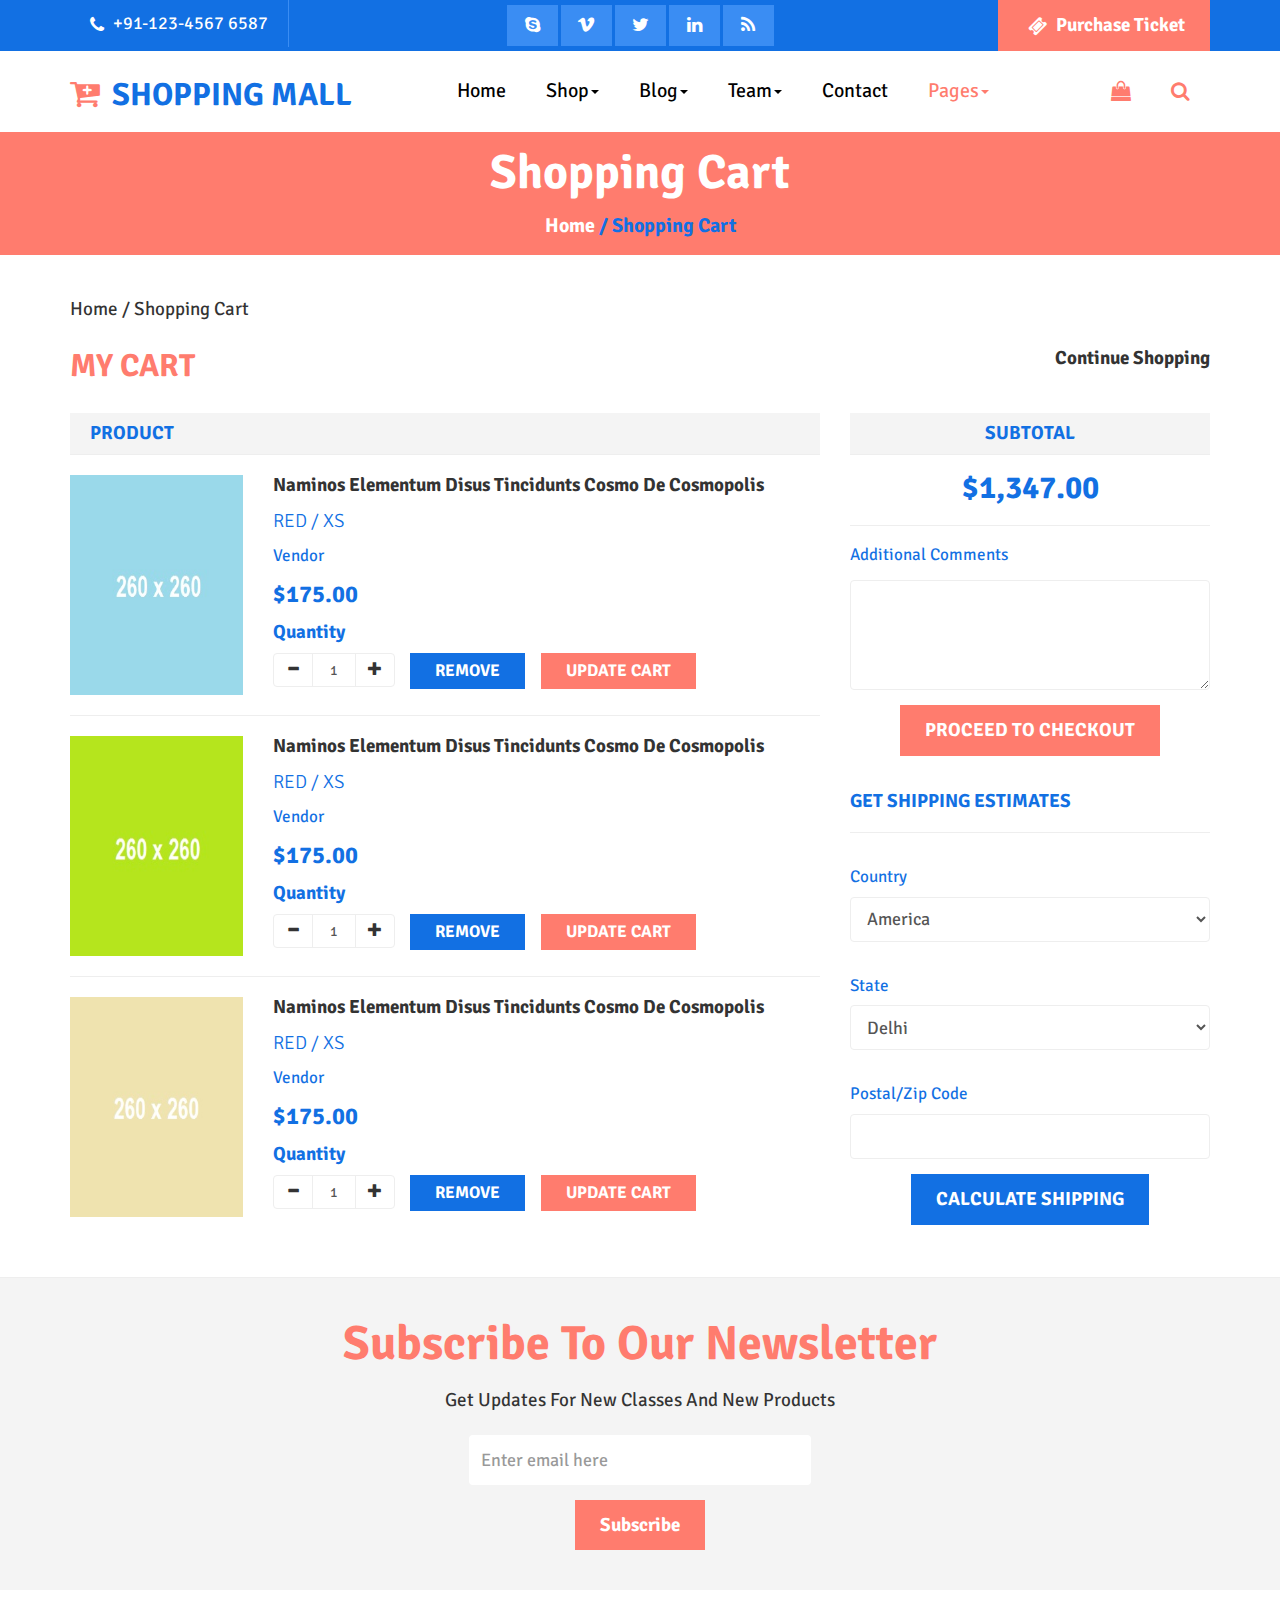
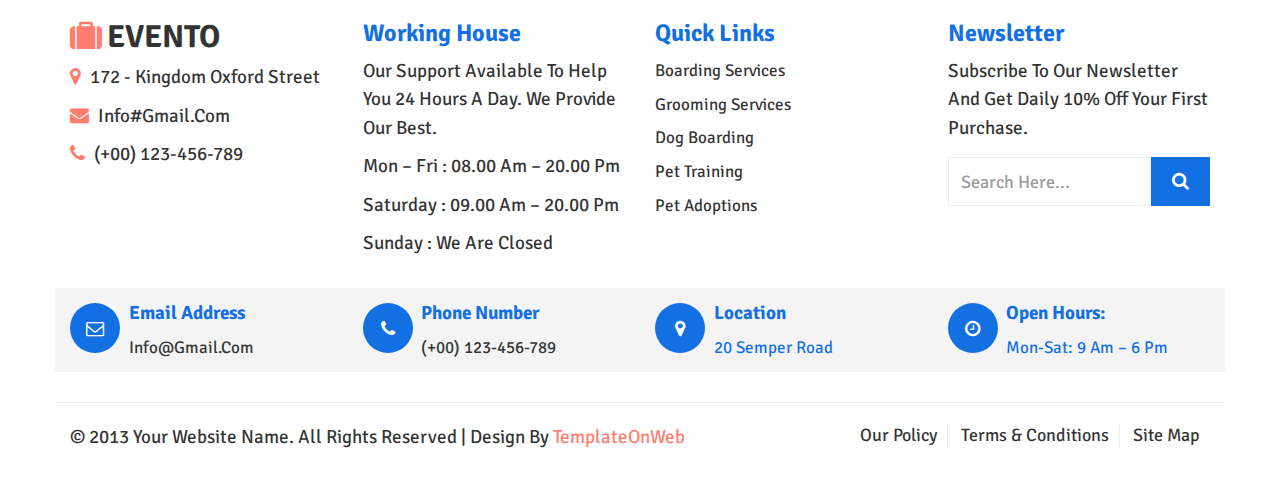
<file: shopping-mall_zip/cart.html>
<!DOCTYPE html>
<html lang="en">
  <head>
    <meta charset="utf-8">
    <meta http-equiv="X-UA-Compatible" content="IE=edge">
    <meta name="viewport" content="width=device-width, initial-scale=1">
    <title>Events</title>
	<link href="css/bootstrap.min.css" rel="stylesheet">
	<link href="css/global.css" rel="stylesheet">
	<link href="css/cart.css" rel="stylesheet">
	<link rel="stylesheet" type="text/css" href="css/font-awesome.min.css" />
	<link href="https://fonts.googleapis.com/css2?family=Signika+Negative&display=swap" rel="stylesheet">
	<script src="js/jquery-2.1.1.min.js"></script>
    <script src="js/bootstrap.min.js"></script>

  </head>
<body>

<section id="top">
 <div class="container">
  <div class="row">
   <div class="top_1 clearfix">
    <div class="col-sm-3">
	 <div class="top_1l clearfix">
	   <p class="col"><i class="fa fa-phone"></i> +91-123-4567 6587</p>
	 </div>
	</div>
	<div class="col-sm-6">
	 <div class="top_1r text-center clearfix">
	   <ul class="mgt">
	    <li><a href="#"><i class="fa fa-skype"></i></a></li>
		<li><a href="#"><i class="fa fa-vimeo"></i></a></li>
		<li><a href="#"><i class="fa fa-twitter"></i></a></li>
		<li><a href="#"><i class="fa fa-linkedin"></i></a></li>
		<li><a href="#"><i class="fa fa-rss"></i></a></li>
	   </ul>
	 </div>
	</div>
	<div class="col-sm-3">
	 <div class="top_1rn text-right clearfix">
	    <h5 class="mgt"><a class="m_tag button mgt" href="#"><i class="fa fa-ticket"></i> Purchase Ticket </a></h5>
	 </div>
	</div>
   </div>
  </div>
 </div>
</section>

<section id="header" class="clearfix cd-secondary-nav">
	<nav class="navbar nav_t">
		<div class="container">
		    <div class="navbar-header page-scroll">
				<button type="button" class="navbar-toggle" data-toggle="collapse" data-target="#bs-example-navbar-collapse-1">
					<span class="sr-only">Toggle navigation</span>
					<span class="icon-bar"></span>
					<span class="icon-bar"></span>
					<span class="icon-bar"></span>
				</button>
				<a class="navbar-brand" href="index.html"><i class="fa fa-cart-plus col_1"></i> Shopping Mall</a>
			</div>
			<!-- Brand and toggle get grouped for better mobile display -->
			<!-- Collect the nav links, forms, and other content for toggling -->
			<div class="collapse navbar-collapse" id="bs-example-navbar-collapse-1">
			  	 <ul class="nav navbar-nav">
				<li><a class="m_tag" href="index.html">Home</a></li>
				<li class="dropdown">
					  <a class="m_tag" href="#" data-toggle="dropdown" role="button" aria-expanded="false">Shop<span class="caret"></span></a>
					  <ul class="dropdown-menu drop_3" role="menu">
					    <li><a href="shop.html">Shop</a></li>
						<li><a class="border_none" href="detail.html">Shop Detail</a></li>
					  </ul>
                   </li>
				<li class="dropdown">
					  <a class="m_tag" href="#" data-toggle="dropdown" role="button" aria-expanded="false">Blog<span class="caret"></span></a>
					  <ul class="dropdown-menu drop_3" role="menu">
					    <li><a href="blog.html">Blog</a></li>
						<li><a class="border_none" href="blog_detail.html">Blog Detail</a></li>
					  </ul>
                   </li>
				<li class="dropdown">
					  <a class="m_tag" href="#" data-toggle="dropdown" role="button" aria-expanded="false">Team<span class="caret"></span></a>
					  <ul class="dropdown-menu drop_3" role="menu">
					    <li><a href="team.html">Team</a></li>
						<li><a class="border_none" href="team_detail.html">Team Detail</a></li>
					  </ul>
                   </li>
				<li><a class="m_tag" href="contact.html">Contact</a></li>
				<li class="dropdown">
					  <a class="m_tag active_tab" href="#" data-toggle="dropdown" role="button" aria-expanded="false">Pages<span class="caret"></span></a>
					  <ul class="dropdown-menu drop_3" role="menu">
					    <li><a href="pricing.html">Pricing</a></li>
					    <li><a href="cart.html">Shopping Cart</a></li>
						<li><a class="border_none" href="checkout.html">Checkout</a></li>
					  </ul>
                   </li>
				
			</ul>
			     <ul class="nav navbar-nav navbar-right">

				<li class="dropdown">
					  <a class="m_tag" href="#" data-toggle="dropdown" role="button" aria-expanded="false"><i class="fa fa-shopping-bag"></i></a>
					  <ul class="dropdown-menu drop_cart" role="menu">
						<li>
						 <div class="drop_1i clearfix">
						  <div class="col-sm-6 col-xs-6">
						   <div class="drop_1il clearfix"><h5 class="mgt col_black">2 ITEMS</h5></div>
						  </div>
						  <div class="col-sm-6 col-xs-6">
						   <div class="drop_1il text-right clearfix"><h5 class="mgt"><a href="cart.html">VIEW CART</a></h5></div>
						  </div>
						 </div>
						 <div class="drop_1i1 clearfix">
						  <div class="col-sm-6 col-xs-6">
						   <div class="drop_1i1l clearfix"><h5 class="mgt bold"><a href="#">Nulla Quis</a> <br> <span class="normal col_black mt_top">1x - $89.00</span></h5></div>
						  </div>
						  <div class="col-sm-4 col-xs-4">
						   <div class="drop_1i1r clearfix"><a href="#"><img src="img/24.jpg" class="iw" alt="abc"></a></div>
						  </div>
						  <div class="col-sm-2 col-xs-2">
						   <div class="drop_1i1l text-right clearfix"><h6 class="mgt bold"> <span><i class="fa fa-remove"></i></span></h6></div>
						  </div>
						 </div>
						 <div class="drop_1i1 clearfix">
						  <div class="col-sm-6 col-xs-6">
						   <div class="drop_1i1l clearfix"><h5 class="mgt bold"><a href="#">Eget Nulla</a> <br> <span class="normal col_black mt_top">1x - $49.00</span></h5></div>
						  </div>
						  <div class="col-sm-4 col-xs-4">
						   <div class="drop_1i1r clearfix"><a href="#"><img src="img/25.jpg" class="iw" alt="abc"></a></div>
						  </div>
						  <div class="col-sm-2 col-xs-2">
						   <div class="drop_1i1l text-right clearfix"><h6 class="mgt bold"> <span><i class="fa fa-remove"></i></span></h6></div>
						  </div>
						 </div>
						 <div class="drop_1i2 clearfix">
						  <div class="col-sm-6 col-xs-6">
						   <div class="drop_1il clearfix"><h4 class="mgt col_black">TOTAL</h4></div>
						  </div>
						  <div class="col-sm-6 col-xs-6">
						   <div class="drop_1il text-right clearfix"><h4 class="mgt col_black">$138.00</h4></div>
						  </div>
						 </div>
						 <div class="drop_1i3 text-center clearfix">
						  <div class="col-sm-12 col-xs-12">
						   <h4><a class="button" href="checkout.html">CHECKOUT</a></h4>
						  </div>
						 </div>
						</li>
					  </ul>
                   </li>
				   
				 <li class="dropdown">
					  <a class="m_tag" href="#" data-toggle="dropdown" role="button" aria-expanded="false"><i class="fa fa-search"></i></a>
					  <ul class="dropdown-menu drop_3" role="menu">
					    <li>
						  <div class="input-group">
					<input type="text" class="form-control" placeholder="Search">
					<span class="input-group-btn">
						<button class="btn btn-primary" type="button">
							<i class="fa fa-search"></i></button>
					</span>
				 </div>
						</li>
					  </ul>
                   </li>
		
				
			</ul>
			</div>
			<!-- /.navbar-collapse -->
		</div>
		<!-- /.container-fluid -->
	</nav>
	
	</section>
	
<section id="center" class="center_o clearfix">
 <div class="container">
   <div class="row">
    <div class="col-sm-12">
	 <div class="center_o1 text-center">
	   <h1 class="mgt col">Shopping Cart</h1>
	   <h4 class="col_1"><a class="col" href="#">Home</a> / Shopping Cart</h4>
	 </div>
	</div>
   </div>
  </div>
</section>

<section id="cart_page" class="clearfix cart">
 <div class="container">
  <div class="row">
    <div class="cart_1 clearfix">
	 <div class="col-sm-12">
	  <p class="mgt"><a href="#">Home</a> / <a href="#">Shopping Cart</a></p>
	 </div>
	</div>
	<div class="cart_2 clearfix">
	 <div class="col-sm-6">
	  <h3 class="bold col_1">MY CART</h3>
	 </div>
	 <div class="col-sm-6">
      <h5 class="text-right"><a href="#">Continue Shopping</a></h5>
	 </div>
	</div>
	<div class="cart_3 clearfix">
	 <div class="col-sm-8">
	  <div class="cart_3l clearfix">
	   <h5 class="mgt">PRODUCT</h5>
	  </div>
	  <div class="cart_3l1 clearfix">
	   <div class="col-sm-3 col-xs-3 space_left">
	    <div class="cart_3l1i clearfix">
		 <a href="#"><img src="img/24.jpg" alt="abc" height="220" class="iw"></a>		</div>
	   </div>
	   <div class="col-sm-9 col-xs-9">
	    <div class="cart_3l1i1 clearfix">
		 <h5 class="mgt"><a href="#">Naminos elementum disus tincidunts cosmo de cosmopolis</a></h5>
		 <h5 class="normal">RED / XS</h5>
		 <h6>Vendor</h6>
		 <h4>$175.00</h4>
		 <h5>Quantity</h5>
		</div>
		<div class="cart_3l1i2 clearfix">
         <div class="input-group number-spinner">
				<span class="input-group-btn">
					<button class="btn btn-default" data-dir="dwn"><span class="glyphicon glyphicon-minus"></span></button>
				</span>
				<input type="text" class="form-control text-center" value="1">
				<span class="input-group-btn">
					<button class="btn btn-default" data-dir="up"><span class="glyphicon glyphicon-plus"></span></button>
				</span>			</div>
		 <h6 class="mgt"><a class="button_1 mgt" href="#">REMOVE</a></h6>
         <h6 class="mgt"><a class="button mgt" href="#">UPDATE CART</a></h6>
		</div>
	   </div>
	  </div>
	  <div class="cart_3l1 clearfix">
	   <div class="col-sm-3 col-xs-3 space_left">
	    <div class="cart_3l1i clearfix">
		 <a href="#"><img src="img/25.jpg" alt="abc" height="220" class="iw"></a>		</div>
	   </div>
	   <div class="col-sm-9 col-xs-9">
	    <div class="cart_3l1i1 clearfix">
		 <h5 class="mgt"><a href="#">Naminos elementum disus tincidunts cosmo de cosmopolis</a></h5>
		 <h5 class="normal">RED / XS</h5>
		 <h6>Vendor</h6>
		 <h4>$175.00</h4>
		 <h5>Quantity</h5>
		</div>
		<div class="cart_3l1i2 clearfix">
         <div class="input-group number-spinner">
				<span class="input-group-btn">
					<button class="btn btn-default" data-dir="dwn"><span class="glyphicon glyphicon-minus"></span></button>
				</span>
				<input type="text" class="form-control text-center" value="1">
				<span class="input-group-btn">
					<button class="btn btn-default" data-dir="up"><span class="glyphicon glyphicon-plus"></span></button>
				</span>			</div>
		 <h6 class="mgt"><a class="button_1 mgt" href="#">REMOVE</a></h6>
         <h6 class="mgt"><a class="button mgt" href="#">UPDATE CART</a></h6>
		</div>
	   </div>
	  </div>
	  <div class="cart_3l1 border_none clearfix">
	   <div class="col-sm-3 col-xs-3 space_left">
	    <div class="cart_3l1i clearfix">
		 <a href="#"><img src="img/26.jpg" alt="abc" height="220" class="iw"></a>		</div>
	   </div>
	   <div class="col-sm-9 col-xs-9">
	    <div class="cart_3l1i1 clearfix">
		 <h5 class="mgt"><a href="#">Naminos elementum disus tincidunts cosmo de cosmopolis</a></h5>
		 <h5 class="normal">RED / XS</h5>
		 <h6>Vendor</h6>
		 <h4>$175.00</h4>
		 <h5>Quantity</h5>
		</div>
		<div class="cart_3l1i2 clearfix">
         <div class="input-group number-spinner">
				<span class="input-group-btn">
					<button class="btn btn-default" data-dir="dwn"><span class="glyphicon glyphicon-minus"></span></button>
				</span>
				<input type="text" class="form-control text-center" value="1">
				<span class="input-group-btn">
					<button class="btn btn-default" data-dir="up"><span class="glyphicon glyphicon-plus"></span></button>
				</span>			</div>
		 <h6 class="mgt"><a class="button_1 mgt" href="#">REMOVE</a></h6>
         <h6 class="mgt"><a class="button mgt" href="#">UPDATE CART</a></h6>
		</div>
	   </div>
	  </div>
	 </div>
	 <div class="col-sm-4">
	  <div class="cart_3r clearfix">
	   <h5 class="mgt head_1">SUBTOTAL</h5>
	   <h3 class="text-center">$1,347.00</h3>
	   <hr>
	   <h6>Additional comments</h6>
	   <textarea class="form-control"></textarea>
	   <h5 class="text-center"><a class="button" href="checkout.html">PROCEED TO CHECKOUT</a></h5><br>
	   <h5>GET SHIPPING ESTIMATES</h5>
	   <hr>
	  </div>
	  <div class="cart_3r1 clearfix">
	    <h6>Country</h6>
	   <select class="form-control" id="subject" name="subject">
		<option>America</option>
		<option>India</option>
		<option>England</option>
		<option>Africa</option>
		</select><br>
		<h6>State</h6>
	   <select class="form-control" id="subject1" name="subject">
		<option>Delhi</option>
		<option>Uttar Pradesh</option>
		<option>Punjab</option>
		<option>Madhya Pradesh</option>
		</select><br>
	  <h6>Postal/Zip Code</h6>
	   <input class="form-control" type="text">
	   <h5 class="text-center"><a class="button_1" href="#">CALCULATE SHIPPING</a></h5>
	   </div>
	 </div>
	</div>
  </div>
 </div>	 
</section>

<section id="subs">
 <div class="container">
  <div class="row">
   <div class="subs1 text-center clearfix">
	<div class="col-sm-12">
	  <h1 class="mgt col_1">Subscribe to our newsletter</h1>
	  <p>Get updates for new classes and new products </p>
	  <input class="form-control" placeholder="Enter email here" type="text">
	  <h5><a class="button" href="#">Subscribe</a></h5>
	</div>
   </div>
 
  </div>
 </div>
</section>

<section id="footer">
 <div class="container">
  <div class="row">
    <div class="footer_1 clearfix">
	 <div class="col-sm-3">
	  <div class="footer_1i clearfix">
	    <a class="navbar-brand" href="index.html"><i class="fa fa-suitcase col_1"></i>Evento</a>
		<p><i class="fa fa-map-marker col_1"></i> 172 - Kingdom Oxford Street</p>
		<p><i class="fa fa-envelope col_1"></i> <a href="#">info#gmail.com</a></p>
		<p><a href="#"><i class="fa fa-phone col_1"></i> (+00) 123-456-789</a></p>
	  </div>
	 </div>
	 <div class="col-sm-3">
	  <div class="footer_1i clearfix">
	    <h4>Working House</h4>
		<p>Our support available to help you 24 hours a day. We provide our best.</p>
        <p>Mon – Fri : 08.00 am – 20.00 pm</p>
		<p>Saturday : 09.00 am – 20.00 pm</p>
		<p>Sunday : We Are Closed</p>
	  </div>
	 </div>
	 <div class="col-sm-3">
	  <div class="footer_1i clearfix">
	    <h4>Quick Links</h4>
	    <h6 class="col-sm-12 col-xs-6 space_left"><a href="#">Boarding Services</a></h6>
		<h6 class="col-sm-12 col-xs-6 space_left"><a href="#">Grooming Services</a></h6>
		<h6 class="col-sm-12 col-xs-6 space_left"><a href="#">Dog Boarding</a></h6>
		<h6 class="col-sm-12 col-xs-6 space_left"><a href="#">Pet Training</a></h6>
		<h6 class="col-sm-12 col-xs-6 space_left"><a href="#">Pet Adoptions</a></h6>
	  </div>
	 </div>
	 <div class="col-sm-3">
	  <div class="footer_1i clearfix">
	    <h4>Newsletter</h4>
	    <p>Subscribe To Our Newsletter And Get Daily 10% Off Your First Purchase.</p>
		<div class="input-group">
				<input type="text" class="form-control" placeholder="Search Here...">
				<span class="input-group-btn">
					<button class="btn btn-primary" type="button">
						<i class="fa fa-search"></i></button>
				</span>
		</div>
	  </div>
	 </div>
	</div>
	<div class="footer_2 clearfix">
	 <div class="col-sm-3">
	  <div class="footer_2i clearfix">
	   <div class="col-sm-2 col-xs-2 space_all">
	    <div class="footer_2il clearfix">
		 <span><i class="fa fa-envelope-o"></i></span>
		</div>
	   </div>
	   <div class="col-sm-10 col-xs-10 space_right">
	    <div class="footer_2ir clearfix">
		 <h5 class="mgt">Email Address</h5>
		 <h6><a href="#">info@gmail.com</a></h6>
		</div>
	   </div>
	  </div>
	 </div>
	 <div class="col-sm-3">
	  <div class="footer_2i clearfix">
	   <div class="col-sm-2 col-xs-2 space_all">
	    <div class="footer_2il clearfix">
		 <span><i class="fa fa-phone"></i></span>
		</div>
	   </div>
	   <div class="col-sm-10 col-xs-10 space_right">
	    <div class="footer_2ir clearfix">
		 <h5 class="mgt">Phone Number</h5>
		 <h6><a href="#"> (+00) 123-456-789</a></h6>
		</div>
	   </div>
	  </div>
	 </div>
	 <div class="col-sm-3">
	  <div class="footer_2i clearfix">
	   <div class="col-sm-2 col-xs-2 space_all">
	    <div class="footer_2il clearfix">
		 <span><i class="fa fa-map-marker"></i></span>
		</div>
	   </div>
	   <div class="col-sm-10 col-xs-10 space_right">
	    <div class="footer_2ir clearfix">
		 <h5 class="mgt"> Location</h5>
		 <h6>20 Semper Road</h6>
		</div>
	   </div>
	  </div>
	 </div>
	 <div class="col-sm-3">
	  <div class="footer_2i clearfix">
	   <div class="col-sm-2 col-xs-2 space_all">
	    <div class="footer_2il clearfix">
		 <span><i class="fa fa-clock-o"></i></span>
		</div>
	   </div>
	   <div class="col-sm-10 col-xs-10 space_right">
	    <div class="footer_2ir clearfix">
		 <h5 class="mgt">Open Hours:</h5>
		 <h6>Mon-Sat: 9 am – 6 pm</h6>
		</div>
	   </div>
	  </div>
	 </div>
	</div>
	<div class="footer_3 clearfix">
	 <div class="col-sm-7">
	  <div class="footer_3r clearfix">
	    <p class="mgt">© 2013 Your Website Name. All Rights Reserved | Design by <a class="col_1" href="http://www.templateonweb.com">TemplateOnWeb</a></p>
	  </div>
	 </div>
	 <div class="col-sm-5">
	  <div class="footer_3l text-right clearfix">
	    <ul class="mgt">
	    <li><a href="#">Our Policy</a> </li>
		<li><a href="#">Terms &amp; Conditions</a></li>
		<li class="border_none"><a href="#">Site Map</a></li>
	  </ul>
	  </div>
	 </div>
	</div>
  </div>
 </div>
</section>
	
<script>
$(document).ready(function(){
	/*****Fixed Menu******/
	var secondaryNav = $('.cd-secondary-nav'),
	   secondaryNavTopPosition = secondaryNav.offset().top;
	   navbar_height = document.querySelector('.navbar').offsetHeight;
	   
		$(window).on('scroll', function(){
		    if($(window).scrollTop() > secondaryNavTopPosition + navbar_height ) {
				secondaryNav.addClass('is-fixed');	
				document.body.style.paddingTop = navbar_height + 'px';
				
			} else {
				secondaryNav.removeClass('is-fixed');
				document.body.style.paddingTop = '0'
			}
		});	
		
});
</script>

<script>
	$(document).on('click', '.number-spinner button', function () {    
	var btn = $(this),
		oldValue = btn.closest('.number-spinner').find('input').val().trim(),
		newVal = 0;
	
	if (btn.attr('data-dir') == 'up') {
		newVal = parseInt(oldValue) + 1;
	} else {
		if (oldValue > 1) {
			newVal = parseInt(oldValue) - 1;
		} else {
			newVal = 1;
		}
	}
	btn.closest('.number-spinner').find('input').val(newVal);
});
</script>

</body>
 
</html>
</file>
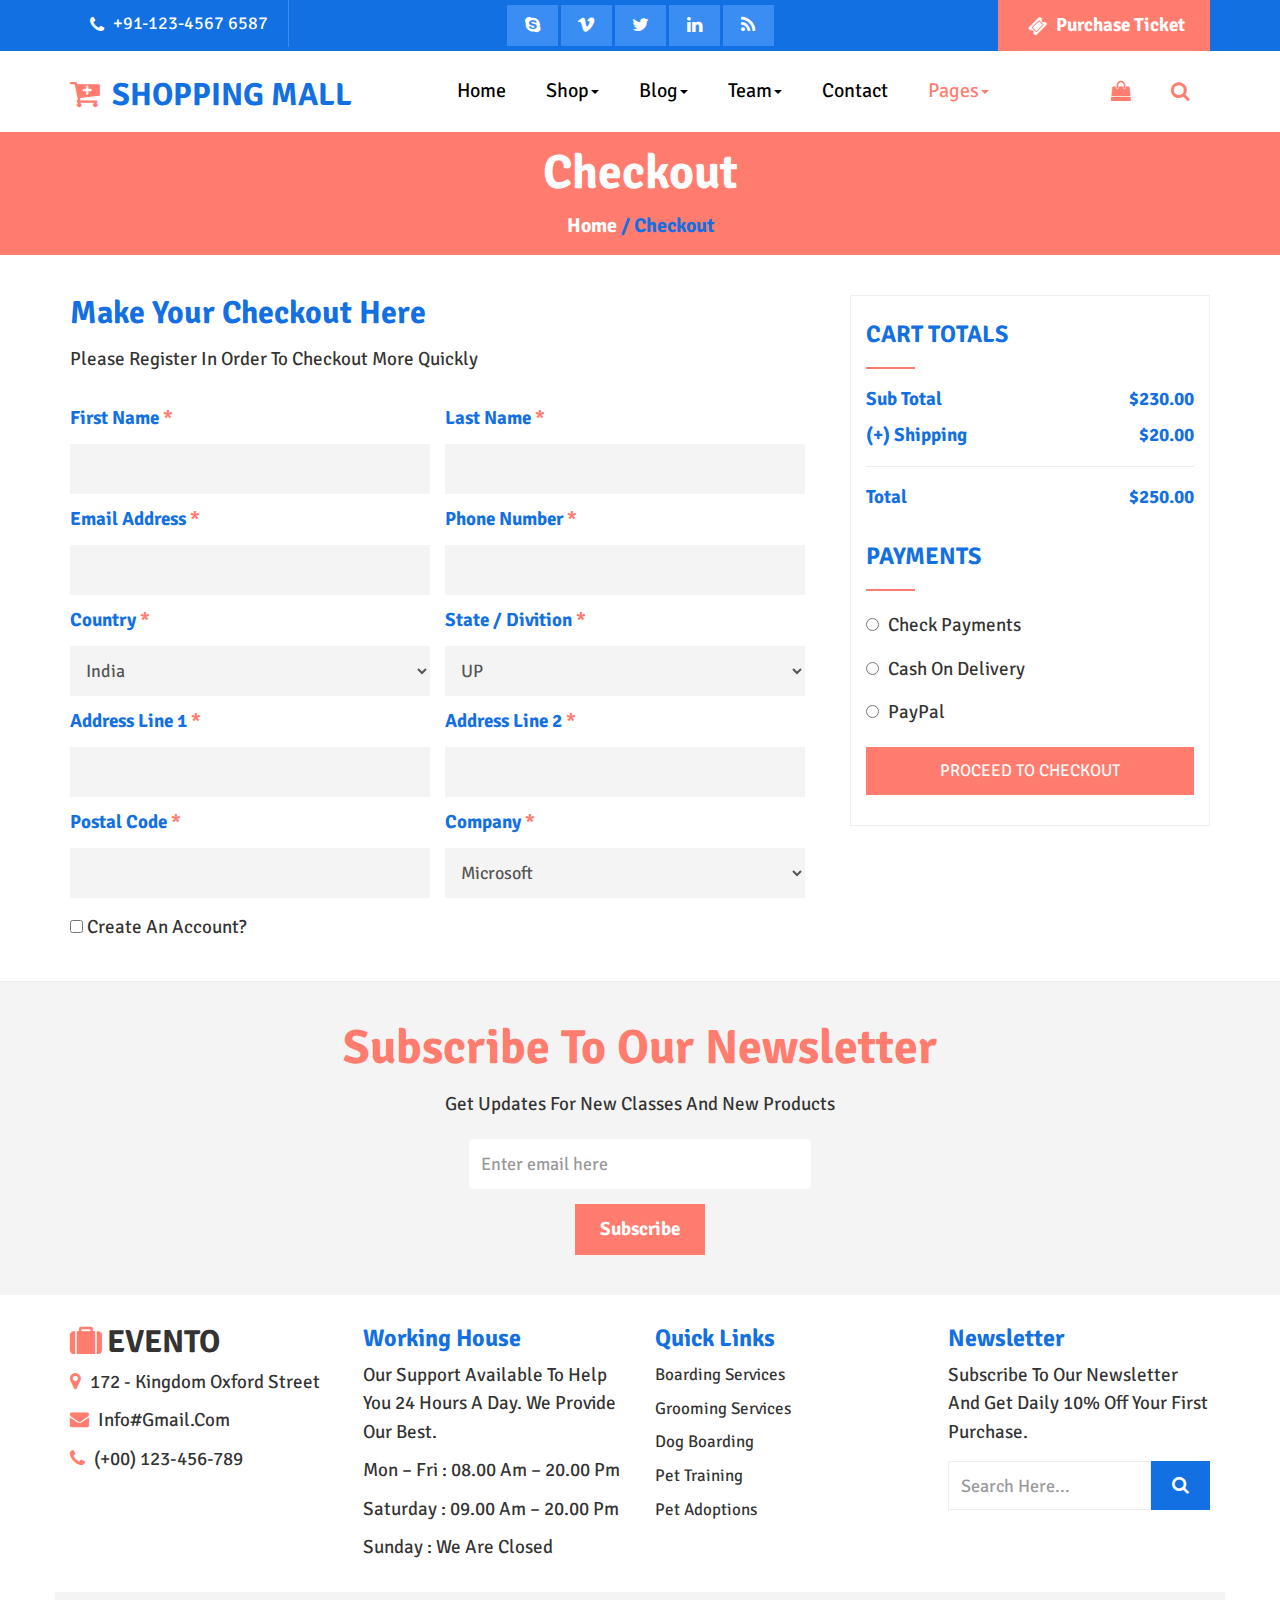
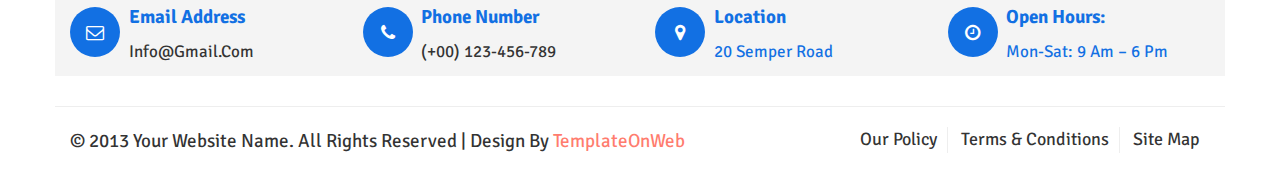
<file: shopping-mall_zip/checkout.html>
<!DOCTYPE html>
<html lang="en">
  <head>
    <meta charset="utf-8">
    <meta http-equiv="X-UA-Compatible" content="IE=edge">
    <meta name="viewport" content="width=device-width, initial-scale=1">
    <title>Events</title>
	<link href="css/bootstrap.min.css" rel="stylesheet">
	<link href="css/global.css" rel="stylesheet">
	<link href="css/checkout.css" rel="stylesheet">
	<link rel="stylesheet" type="text/css" href="css/font-awesome.min.css" />
	<link href="https://fonts.googleapis.com/css2?family=Signika+Negative&display=swap" rel="stylesheet">
	<script src="js/jquery-2.1.1.min.js"></script>
    <script src="js/bootstrap.min.js"></script>

  </head>
<body>

<section id="top">
 <div class="container">
  <div class="row">
   <div class="top_1 clearfix">
    <div class="col-sm-3">
	 <div class="top_1l clearfix">
	   <p class="col"><i class="fa fa-phone"></i> +91-123-4567 6587</p>
	 </div>
	</div>
	<div class="col-sm-6">
	 <div class="top_1r text-center clearfix">
	   <ul class="mgt">
	    <li><a href="#"><i class="fa fa-skype"></i></a></li>
		<li><a href="#"><i class="fa fa-vimeo"></i></a></li>
		<li><a href="#"><i class="fa fa-twitter"></i></a></li>
		<li><a href="#"><i class="fa fa-linkedin"></i></a></li>
		<li><a href="#"><i class="fa fa-rss"></i></a></li>
	   </ul>
	 </div>
	</div>
	<div class="col-sm-3">
	 <div class="top_1rn text-right clearfix">
	    <h5 class="mgt"><a class="m_tag button mgt" href="#"><i class="fa fa-ticket"></i> Purchase Ticket </a></h5>
	 </div>
	</div>
   </div>
  </div>
 </div>
</section>

<section id="header" class="clearfix cd-secondary-nav">
	<nav class="navbar nav_t">
		<div class="container">
		    <div class="navbar-header page-scroll">
				<button type="button" class="navbar-toggle" data-toggle="collapse" data-target="#bs-example-navbar-collapse-1">
					<span class="sr-only">Toggle navigation</span>
					<span class="icon-bar"></span>
					<span class="icon-bar"></span>
					<span class="icon-bar"></span>
				</button>
				<a class="navbar-brand" href="index.html"><i class="fa fa-cart-plus col_1"></i> Shopping Mall</a>
			</div>
			<!-- Brand and toggle get grouped for better mobile display -->
			<!-- Collect the nav links, forms, and other content for toggling -->
			<div class="collapse navbar-collapse" id="bs-example-navbar-collapse-1">
			  	 <ul class="nav navbar-nav">
				<li><a class="m_tag" href="index.html">Home</a></li>
				<li class="dropdown">
					  <a class="m_tag" href="#" data-toggle="dropdown" role="button" aria-expanded="false">Shop<span class="caret"></span></a>
					  <ul class="dropdown-menu drop_3" role="menu">
					    <li><a href="shop.html">Shop</a></li>
						<li><a class="border_none" href="detail.html">Shop Detail</a></li>
					  </ul>
                   </li>
				<li class="dropdown">
					  <a class="m_tag" href="#" data-toggle="dropdown" role="button" aria-expanded="false">Blog<span class="caret"></span></a>
					  <ul class="dropdown-menu drop_3" role="menu">
					    <li><a href="blog.html">Blog</a></li>
						<li><a class="border_none" href="blog_detail.html">Blog Detail</a></li>
					  </ul>
                   </li>
				<li class="dropdown">
					  <a class="m_tag" href="#" data-toggle="dropdown" role="button" aria-expanded="false">Team<span class="caret"></span></a>
					  <ul class="dropdown-menu drop_3" role="menu">
					    <li><a href="team.html">Team</a></li>
						<li><a class="border_none" href="team_detail.html">Team Detail</a></li>
					  </ul>
                   </li>
				<li><a class="m_tag" href="contact.html">Contact</a></li>
				<li class="dropdown">
					  <a class="m_tag active_tab" href="#" data-toggle="dropdown" role="button" aria-expanded="false">Pages<span class="caret"></span></a>
					  <ul class="dropdown-menu drop_3" role="menu">
					    <li><a href="pricing.html">Pricing</a></li>
					    <li><a href="cart.html">Shopping Cart</a></li>
						<li><a class="border_none" href="checkout.html">Checkout</a></li>
					  </ul>
                   </li>
				
			</ul>
			     <ul class="nav navbar-nav navbar-right">

				<li class="dropdown">
					  <a class="m_tag" href="#" data-toggle="dropdown" role="button" aria-expanded="false"><i class="fa fa-shopping-bag"></i></a>
					  <ul class="dropdown-menu drop_cart" role="menu">
						<li>
						 <div class="drop_1i clearfix">
						  <div class="col-sm-6 col-xs-6">
						   <div class="drop_1il clearfix"><h5 class="mgt col_black">2 ITEMS</h5></div>
						  </div>
						  <div class="col-sm-6 col-xs-6">
						   <div class="drop_1il text-right clearfix"><h5 class="mgt"><a href="cart.html">VIEW CART</a></h5></div>
						  </div>
						 </div>
						 <div class="drop_1i1 clearfix">
						  <div class="col-sm-6 col-xs-6">
						   <div class="drop_1i1l clearfix"><h5 class="mgt bold"><a href="#">Nulla Quis</a> <br> <span class="normal col_black mt_top">1x - $89.00</span></h5></div>
						  </div>
						  <div class="col-sm-4 col-xs-4">
						   <div class="drop_1i1r clearfix"><a href="#"><img src="img/24.jpg" class="iw" alt="abc"></a></div>
						  </div>
						  <div class="col-sm-2 col-xs-2">
						   <div class="drop_1i1l text-right clearfix"><h6 class="mgt bold"> <span><i class="fa fa-remove"></i></span></h6></div>
						  </div>
						 </div>
						 <div class="drop_1i1 clearfix">
						  <div class="col-sm-6 col-xs-6">
						   <div class="drop_1i1l clearfix"><h5 class="mgt bold"><a href="#">Eget Nulla</a> <br> <span class="normal col_black mt_top">1x - $49.00</span></h5></div>
						  </div>
						  <div class="col-sm-4 col-xs-4">
						   <div class="drop_1i1r clearfix"><a href="#"><img src="img/25.jpg" class="iw" alt="abc"></a></div>
						  </div>
						  <div class="col-sm-2 col-xs-2">
						   <div class="drop_1i1l text-right clearfix"><h6 class="mgt bold"> <span><i class="fa fa-remove"></i></span></h6></div>
						  </div>
						 </div>
						 <div class="drop_1i2 clearfix">
						  <div class="col-sm-6 col-xs-6">
						   <div class="drop_1il clearfix"><h4 class="mgt col_black">TOTAL</h4></div>
						  </div>
						  <div class="col-sm-6 col-xs-6">
						   <div class="drop_1il text-right clearfix"><h4 class="mgt col_black">$138.00</h4></div>
						  </div>
						 </div>
						 <div class="drop_1i3 text-center clearfix">
						  <div class="col-sm-12 col-xs-12">
						   <h4><a class="button" href="checkout.html">CHECKOUT</a></h4>
						  </div>
						 </div>
						</li>
					  </ul>
                   </li>
				   
				 <li class="dropdown">
					  <a class="m_tag" href="#" data-toggle="dropdown" role="button" aria-expanded="false"><i class="fa fa-search"></i></a>
					  <ul class="dropdown-menu drop_3" role="menu">
					    <li>
						  <div class="input-group">
					<input type="text" class="form-control" placeholder="Search">
					<span class="input-group-btn">
						<button class="btn btn-primary" type="button">
							<i class="fa fa-search"></i></button>
					</span>
				 </div>
						</li>
					  </ul>
                   </li>
		
				
			</ul>
			</div>
			<!-- /.navbar-collapse -->
		</div>
		<!-- /.container-fluid -->
	</nav>
	
	</section>
	
<section id="center" class="center_o clearfix">
 <div class="container">
   <div class="row">
    <div class="col-sm-12">
	 <div class="center_o1 text-center">
	   <h1 class="mgt col">Checkout</h1>
	   <h4 class="col_1"><a class="col" href="#">Home</a> / Checkout</h4>
	 </div>
	</div>
   </div>
  </div>
</section>

<section id="checkout" class="clearfix">
 <div class="container">
  <div class="row">
   <div class="checkout_1 clearfix">
    <div class="col-sm-8">
	  <div class="checkout_1l clearfix">
	   <h3 class="mgt">Make Your Checkout Here</h3>
	   <p>Please register in order to checkout more quickly</p>
	  </div><br>
	  <div class="checkout_1l1 clearfix">
       <div class="col-sm-6 space_left">
	    <h5>First Name <span class="col_1">*</span></h5>
		<input class="form-control" type="text">
	   </div>
	   <div class="col-sm-6 space_left">
	    <h5>Last Name <span class="col_1">*</span></h5>
		<input class="form-control" type="text">
	   </div>
	  </div>
	  <div class="checkout_1l1 clearfix">
       <div class="col-sm-6 space_left">
	    <h5>Email Address <span class="col_1">*</span></h5>
		<input class="form-control" type="text">
	   </div>
	   <div class="col-sm-6 space_left">
	    <h5>Phone Number <span class="col_1">*</span></h5>
		<input class="form-control" type="text">
	   </div>
	  </div>
	  <div class="checkout_1l1 clearfix">
       <div class="col-sm-6 space_left">
	    <h5>Country <span class="col_1">*</span></h5>
		<select class="form-control">
				 <option>India</option>
				 <option>Paksitan</option>
				 <option>Russia</option>
				 <option>England</option>
				 <option>Nepal</option>
			 </select>
	   </div>
	   <div class="col-sm-6 space_left">
	    <h5>State / Divition <span class="col_1">*</span></h5>
		<select class="form-control">
				 <option>UP</option>
				 <option>MP</option>
				 <option>Bihar</option>
				 <option>Delhi</option>
				 <option>Jharkhand</option>
			 </select>
	   </div>
	  </div>
	  <div class="checkout_1l1 clearfix">
       <div class="col-sm-6 space_left">
	    <h5>Address Line 1 <span class="col_1">*</span></h5>
		<input class="form-control" type="text">
	   </div>
	   <div class="col-sm-6 space_left">
	    <h5>Address Line 2 <span class="col_1">*</span></h5>
		<input class="form-control" type="text">
	   </div>
	  </div>
	  <div class="checkout_1l1 clearfix">
       <div class="col-sm-6 space_left">
	    <h5>Postal Code <span class="col_1">*</span></h5>
		<input class="form-control" type="text">
	   </div>
	   <div class="col-sm-6 space_left">
	    <h5>Company <span class="col_1">*</span></h5>
		<select class="form-control">
				 <option>Microsoft</option>
				 <option>Xaiomi</option>
				 <option>Apple</option>
				 <option>Samsung</option>
				 <option>Motorola</option>
			 </select>
	   </div>
	  </div>
	  <div class="checkout_1l clearfix">
	   <p><input type="checkbox"> Create an account?</p>
	  </div>
	</div>
	 <div class="col-sm-4">
       <div class="checkout_1r clearfix">
	     <h4 class="mgt">CART TOTALS</h4>
	     <hr class="hr_1">
		<h5>Sub Total <span class="pull-right">$230.00</span></h5>
		<h5>(+) Shipping <span class="pull-right">$20.00</span></h5>
		<hr class="hr_2"> 
		<h5>Total <span class="pull-right">$250.00</span></h5><br>
		 <h4>PAYMENTS</h4>
	     <hr class="hr_1">
		 <p><input type="radio"> <span>Check Payments</span></p>
		 <p><input type="radio"> <span>Cash On Delivery</span></p>
		 <p><input type="radio"> <span>PayPal</span></p><br>
		 <h6 class="mgt"><a class="button mgt" href="#">PROCEED TO CHECKOUT</a></h6>
	   </div>
	  </div>
   </div>
  </div>
 </div>
</section>

<section id="subs">
 <div class="container">
  <div class="row">
   <div class="subs1 text-center clearfix">
	<div class="col-sm-12">
	  <h1 class="mgt col_1">Subscribe to our newsletter</h1>
	  <p>Get updates for new classes and new products </p>
	  <input class="form-control" placeholder="Enter email here" type="text">
	  <h5><a class="button" href="#">Subscribe</a></h5>
	</div>
   </div>
 
  </div>
 </div>
</section>

<section id="footer">
 <div class="container">
  <div class="row">
    <div class="footer_1 clearfix">
	 <div class="col-sm-3">
	  <div class="footer_1i clearfix">
	    <a class="navbar-brand" href="index.html"><i class="fa fa-suitcase col_1"></i>Evento</a>
		<p><i class="fa fa-map-marker col_1"></i> 172 - Kingdom Oxford Street</p>
		<p><i class="fa fa-envelope col_1"></i> <a href="#">info#gmail.com</a></p>
		<p><a href="#"><i class="fa fa-phone col_1"></i> (+00) 123-456-789</a></p>
	  </div>
	 </div>
	 <div class="col-sm-3">
	  <div class="footer_1i clearfix">
	    <h4>Working House</h4>
		<p>Our support available to help you 24 hours a day. We provide our best.</p>
        <p>Mon – Fri : 08.00 am – 20.00 pm</p>
		<p>Saturday : 09.00 am – 20.00 pm</p>
		<p>Sunday : We Are Closed</p>
	  </div>
	 </div>
	 <div class="col-sm-3">
	  <div class="footer_1i clearfix">
	    <h4>Quick Links</h4>
	    <h6 class="col-sm-12 col-xs-6 space_left"><a href="#">Boarding Services</a></h6>
		<h6 class="col-sm-12 col-xs-6 space_left"><a href="#">Grooming Services</a></h6>
		<h6 class="col-sm-12 col-xs-6 space_left"><a href="#">Dog Boarding</a></h6>
		<h6 class="col-sm-12 col-xs-6 space_left"><a href="#">Pet Training</a></h6>
		<h6 class="col-sm-12 col-xs-6 space_left"><a href="#">Pet Adoptions</a></h6>
	  </div>
	 </div>
	 <div class="col-sm-3">
	  <div class="footer_1i clearfix">
	    <h4>Newsletter</h4>
	    <p>Subscribe To Our Newsletter And Get Daily 10% Off Your First Purchase.</p>
		<div class="input-group">
				<input type="text" class="form-control" placeholder="Search Here...">
				<span class="input-group-btn">
					<button class="btn btn-primary" type="button">
						<i class="fa fa-search"></i></button>
				</span>
		</div>
	  </div>
	 </div>
	</div>
	<div class="footer_2 clearfix">
	 <div class="col-sm-3">
	  <div class="footer_2i clearfix">
	   <div class="col-sm-2 col-xs-2 space_all">
	    <div class="footer_2il clearfix">
		 <span><i class="fa fa-envelope-o"></i></span>
		</div>
	   </div>
	   <div class="col-sm-10 col-xs-10 space_right">
	    <div class="footer_2ir clearfix">
		 <h5 class="mgt">Email Address</h5>
		 <h6><a href="#">info@gmail.com</a></h6>
		</div>
	   </div>
	  </div>
	 </div>
	 <div class="col-sm-3">
	  <div class="footer_2i clearfix">
	   <div class="col-sm-2 col-xs-2 space_all">
	    <div class="footer_2il clearfix">
		 <span><i class="fa fa-phone"></i></span>
		</div>
	   </div>
	   <div class="col-sm-10 col-xs-10 space_right">
	    <div class="footer_2ir clearfix">
		 <h5 class="mgt">Phone Number</h5>
		 <h6><a href="#"> (+00) 123-456-789</a></h6>
		</div>
	   </div>
	  </div>
	 </div>
	 <div class="col-sm-3">
	  <div class="footer_2i clearfix">
	   <div class="col-sm-2 col-xs-2 space_all">
	    <div class="footer_2il clearfix">
		 <span><i class="fa fa-map-marker"></i></span>
		</div>
	   </div>
	   <div class="col-sm-10 col-xs-10 space_right">
	    <div class="footer_2ir clearfix">
		 <h5 class="mgt"> Location</h5>
		 <h6>20 Semper Road</h6>
		</div>
	   </div>
	  </div>
	 </div>
	 <div class="col-sm-3">
	  <div class="footer_2i clearfix">
	   <div class="col-sm-2 col-xs-2 space_all">
	    <div class="footer_2il clearfix">
		 <span><i class="fa fa-clock-o"></i></span>
		</div>
	   </div>
	   <div class="col-sm-10 col-xs-10 space_right">
	    <div class="footer_2ir clearfix">
		 <h5 class="mgt">Open Hours:</h5>
		 <h6>Mon-Sat: 9 am – 6 pm</h6>
		</div>
	   </div>
	  </div>
	 </div>
	</div>
	<div class="footer_3 clearfix">
	 <div class="col-sm-7">
	  <div class="footer_3r clearfix">
	    <p class="mgt">© 2013 Your Website Name. All Rights Reserved | Design by <a class="col_1" href="http://www.templateonweb.com">TemplateOnWeb</a></p>
	  </div>
	 </div>
	 <div class="col-sm-5">
	  <div class="footer_3l text-right clearfix">
	    <ul class="mgt">
	    <li><a href="#">Our Policy</a> </li>
		<li><a href="#">Terms &amp; Conditions</a></li>
		<li class="border_none"><a href="#">Site Map</a></li>
	  </ul>
	  </div>
	 </div>
	</div>
  </div>
 </div>
</section>
	
<script>
$(document).ready(function(){
	/*****Fixed Menu******/
	var secondaryNav = $('.cd-secondary-nav'),
	   secondaryNavTopPosition = secondaryNav.offset().top;
	   navbar_height = document.querySelector('.navbar').offsetHeight;
	   
		$(window).on('scroll', function(){
		    if($(window).scrollTop() > secondaryNavTopPosition + navbar_height ) {
				secondaryNav.addClass('is-fixed');	
				document.body.style.paddingTop = navbar_height + 'px';
				
			} else {
				secondaryNav.removeClass('is-fixed');
				document.body.style.paddingTop = '0'
			}
		});	
		
});
</script>

</body>
 
</html>
</file>
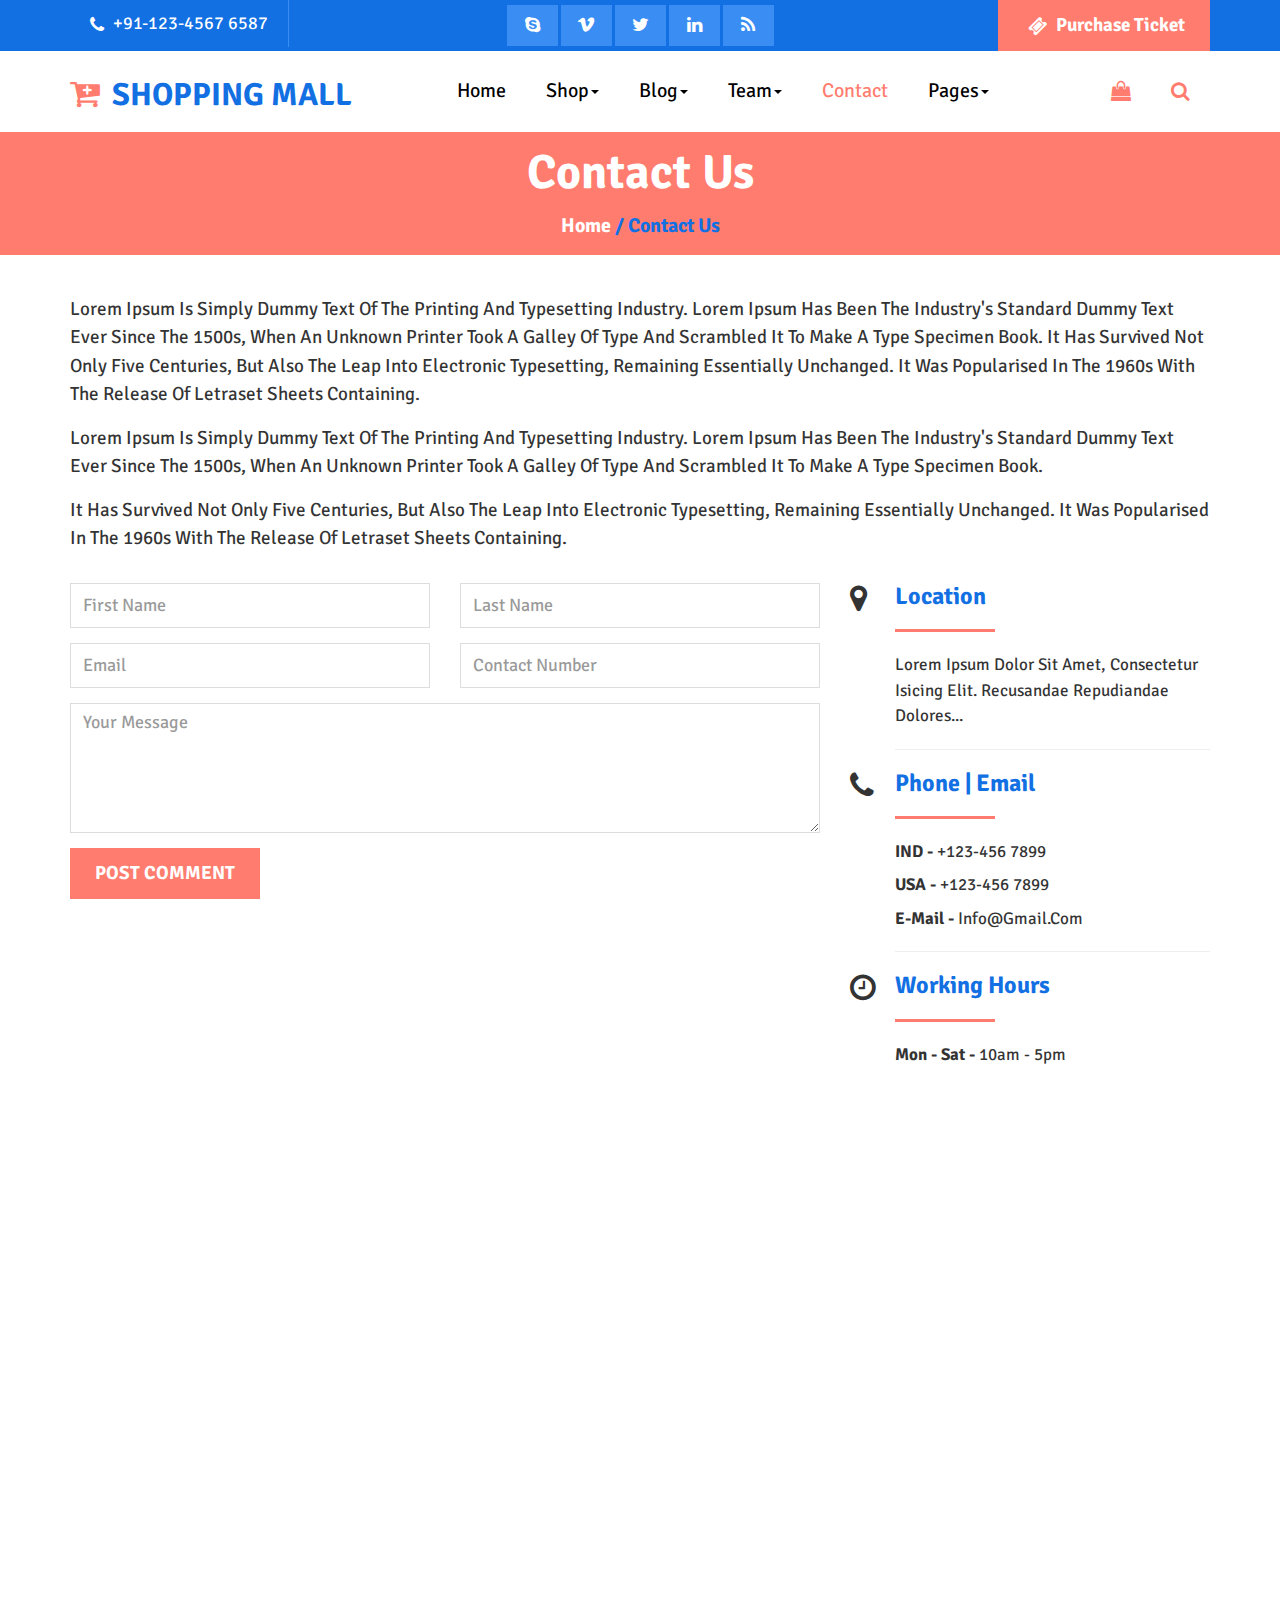
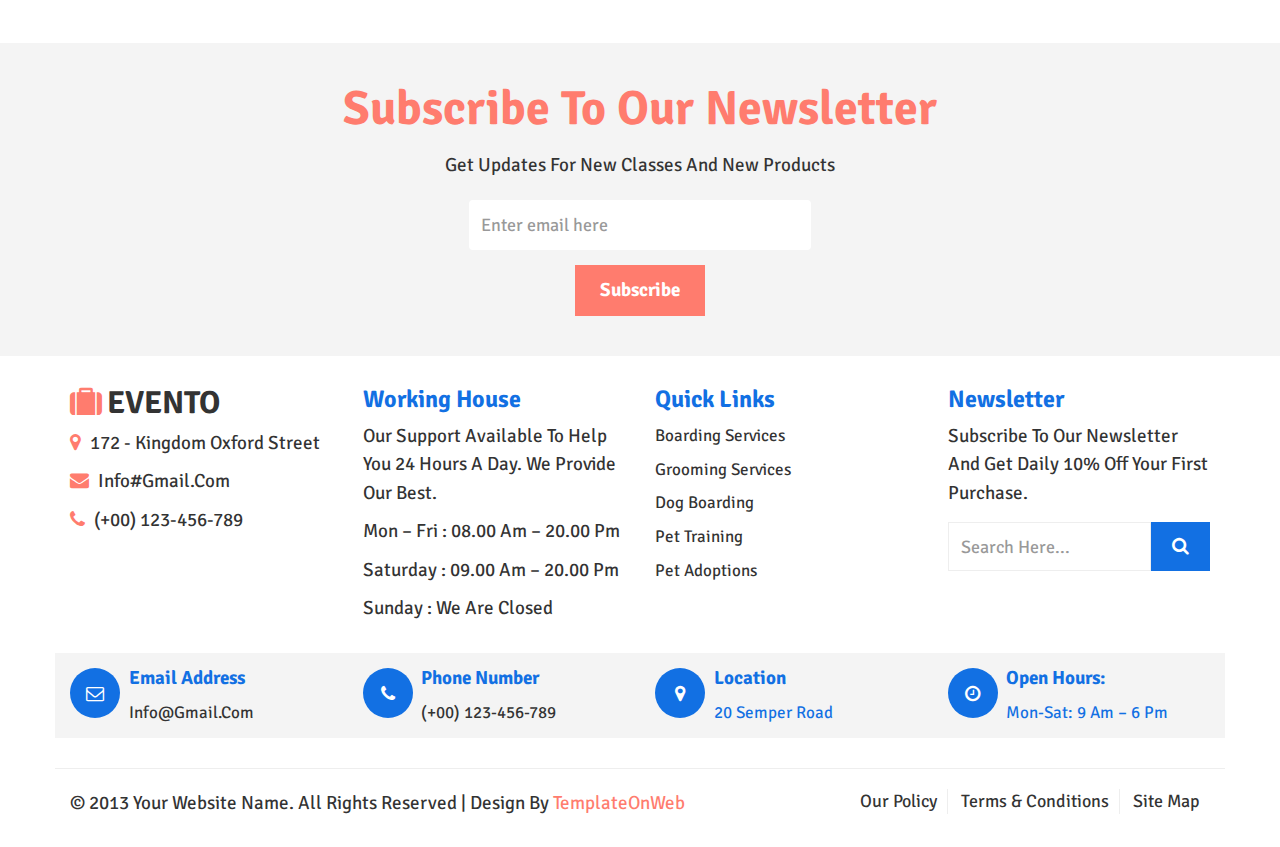
<file: shopping-mall_zip/contact.html>
<!DOCTYPE html>
<html lang="en">
  <head>
    <meta charset="utf-8">
    <meta http-equiv="X-UA-Compatible" content="IE=edge">
    <meta name="viewport" content="width=device-width, initial-scale=1">
    <title>Events</title>
	<link href="css/bootstrap.min.css" rel="stylesheet">
	<link href="css/global.css" rel="stylesheet">
	<link href="css/contact.css" rel="stylesheet">
	<link rel="stylesheet" type="text/css" href="css/font-awesome.min.css" />
	<link href="https://fonts.googleapis.com/css2?family=Signika+Negative&display=swap" rel="stylesheet">
	<script src="js/jquery-2.1.1.min.js"></script>
    <script src="js/bootstrap.min.js"></script>

  </head>
<body>

<section id="top">
 <div class="container">
  <div class="row">
   <div class="top_1 clearfix">
    <div class="col-sm-3">
	 <div class="top_1l clearfix">
	   <p class="col"><i class="fa fa-phone"></i> +91-123-4567 6587</p>
	 </div>
	</div>
	<div class="col-sm-6">
	 <div class="top_1r text-center clearfix">
	   <ul class="mgt">
	    <li><a href="#"><i class="fa fa-skype"></i></a></li>
		<li><a href="#"><i class="fa fa-vimeo"></i></a></li>
		<li><a href="#"><i class="fa fa-twitter"></i></a></li>
		<li><a href="#"><i class="fa fa-linkedin"></i></a></li>
		<li><a href="#"><i class="fa fa-rss"></i></a></li>
	   </ul>
	 </div>
	</div>
	<div class="col-sm-3">
	 <div class="top_1rn text-right clearfix">
	    <h5 class="mgt"><a class="m_tag button mgt" href="#"><i class="fa fa-ticket"></i> Purchase Ticket </a></h5>
	 </div>
	</div>
   </div>
  </div>
 </div>
</section>

<section id="header" class="clearfix cd-secondary-nav">
	<nav class="navbar nav_t">
		<div class="container">
		    <div class="navbar-header page-scroll">
				<button type="button" class="navbar-toggle" data-toggle="collapse" data-target="#bs-example-navbar-collapse-1">
					<span class="sr-only">Toggle navigation</span>
					<span class="icon-bar"></span>
					<span class="icon-bar"></span>
					<span class="icon-bar"></span>
				</button>
				<a class="navbar-brand" href="index.html"><i class="fa fa-cart-plus col_1"></i> Shopping Mall</a>
			</div>
			<!-- Brand and toggle get grouped for better mobile display -->
			<!-- Collect the nav links, forms, and other content for toggling -->
			<div class="collapse navbar-collapse" id="bs-example-navbar-collapse-1">
			  	 <ul class="nav navbar-nav">
				<li><a class="m_tag" href="index.html">Home</a></li>
				<li class="dropdown">
					  <a class="m_tag" href="#" data-toggle="dropdown" role="button" aria-expanded="false">Shop<span class="caret"></span></a>
					  <ul class="dropdown-menu drop_3" role="menu">
					    <li><a href="shop.html">Shop</a></li>
						<li><a class="border_none" href="detail.html">Shop Detail</a></li>
					  </ul>
                   </li>
				<li class="dropdown">
					  <a class="m_tag" href="#" data-toggle="dropdown" role="button" aria-expanded="false">Blog<span class="caret"></span></a>
					  <ul class="dropdown-menu drop_3" role="menu">
					    <li><a href="blog.html">Blog</a></li>
						<li><a class="border_none" href="blog_detail.html">Blog Detail</a></li>
					  </ul>
                   </li>
				<li class="dropdown">
					  <a class="m_tag" href="#" data-toggle="dropdown" role="button" aria-expanded="false">Team<span class="caret"></span></a>
					  <ul class="dropdown-menu drop_3" role="menu">
					    <li><a href="team.html">Team</a></li>
						<li><a class="border_none" href="team_detail.html">Team Detail</a></li>
					  </ul>
                   </li>
				<li><a class="m_tag active_tab" href="contact.html">Contact</a></li>
				<li class="dropdown">
					  <a class="m_tag" href="#" data-toggle="dropdown" role="button" aria-expanded="false">Pages<span class="caret"></span></a>
					  <ul class="dropdown-menu drop_3" role="menu">
					    <li><a href="pricing.html">Pricing</a></li>
					    <li><a href="cart.html">Shopping Cart</a></li>
						<li><a class="border_none" href="checkout.html">Checkout</a></li>
					  </ul>
                   </li>
				
			</ul>
			     <ul class="nav navbar-nav navbar-right">

				<li class="dropdown">
					  <a class="m_tag" href="#" data-toggle="dropdown" role="button" aria-expanded="false"><i class="fa fa-shopping-bag"></i></a>
					  <ul class="dropdown-menu drop_cart" role="menu">
						<li>
						 <div class="drop_1i clearfix">
						  <div class="col-sm-6 col-xs-6">
						   <div class="drop_1il clearfix"><h5 class="mgt col_black">2 ITEMS</h5></div>
						  </div>
						  <div class="col-sm-6 col-xs-6">
						   <div class="drop_1il text-right clearfix"><h5 class="mgt"><a href="cart.html">VIEW CART</a></h5></div>
						  </div>
						 </div>
						 <div class="drop_1i1 clearfix">
						  <div class="col-sm-6 col-xs-6">
						   <div class="drop_1i1l clearfix"><h5 class="mgt bold"><a href="#">Nulla Quis</a> <br> <span class="normal col_black mt_top">1x - $89.00</span></h5></div>
						  </div>
						  <div class="col-sm-4 col-xs-4">
						   <div class="drop_1i1r clearfix"><a href="#"><img src="img/24.jpg" class="iw" alt="abc"></a></div>
						  </div>
						  <div class="col-sm-2 col-xs-2">
						   <div class="drop_1i1l text-right clearfix"><h6 class="mgt bold"> <span><i class="fa fa-remove"></i></span></h6></div>
						  </div>
						 </div>
						 <div class="drop_1i1 clearfix">
						  <div class="col-sm-6 col-xs-6">
						   <div class="drop_1i1l clearfix"><h5 class="mgt bold"><a href="#">Eget Nulla</a> <br> <span class="normal col_black mt_top">1x - $49.00</span></h5></div>
						  </div>
						  <div class="col-sm-4 col-xs-4">
						   <div class="drop_1i1r clearfix"><a href="#"><img src="img/25.jpg" class="iw" alt="abc"></a></div>
						  </div>
						  <div class="col-sm-2 col-xs-2">
						   <div class="drop_1i1l text-right clearfix"><h6 class="mgt bold"> <span><i class="fa fa-remove"></i></span></h6></div>
						  </div>
						 </div>
						 <div class="drop_1i2 clearfix">
						  <div class="col-sm-6 col-xs-6">
						   <div class="drop_1il clearfix"><h4 class="mgt col_black">TOTAL</h4></div>
						  </div>
						  <div class="col-sm-6 col-xs-6">
						   <div class="drop_1il text-right clearfix"><h4 class="mgt col_black">$138.00</h4></div>
						  </div>
						 </div>
						 <div class="drop_1i3 text-center clearfix">
						  <div class="col-sm-12 col-xs-12">
						   <h4><a class="button" href="checkout.html">CHECKOUT</a></h4>
						  </div>
						 </div>
						</li>
					  </ul>
                   </li>
				   
				 <li class="dropdown">
					  <a class="m_tag" href="#" data-toggle="dropdown" role="button" aria-expanded="false"><i class="fa fa-search"></i></a>
					  <ul class="dropdown-menu drop_3" role="menu">
					    <li>
						  <div class="input-group">
					<input type="text" class="form-control" placeholder="Search">
					<span class="input-group-btn">
						<button class="btn btn-primary" type="button">
							<i class="fa fa-search"></i></button>
					</span>
				 </div>
						</li>
					  </ul>
                   </li>
		
				
			</ul>
			</div>
			<!-- /.navbar-collapse -->
		</div>
		<!-- /.container-fluid -->
	</nav>
	
	</section>
	
<section id="center" class="center_o clearfix">
 <div class="container">
   <div class="row">
    <div class="col-sm-12">
	 <div class="center_o1 text-center">
	   <h1 class="mgt col">Contact Us</h1>
	   <h4 class="col_1"><a class="col" href="#">Home</a> / Contact Us</h4>
	 </div>
	</div>
   </div>
  </div>
</section>

<section id="contact">
 <div class="container">
  <div class="row">
   <div class="contact_1 clearfix">
    <div class="col-sm-12">
      <p class="mgt">Lorem Ipsum is simply dummy text of the printing and typesetting industry. Lorem Ipsum has been the industry's standard dummy text ever since the 1500s, when an unknown printer took a galley of type and scrambled it to make a type specimen book. It has survived not only five centuries, but also the leap into electronic typesetting, remaining essentially unchanged. It was popularised in the 1960s with the release of Letraset sheets containing.</p>
	  <p>Lorem Ipsum is simply dummy text of the printing and typesetting industry. Lorem Ipsum has been the industry's standard dummy text ever since the 1500s, when an unknown printer took a galley of type and scrambled it to make a type specimen book.</p>
	  <p>It has survived not only five centuries, but also the leap into electronic typesetting, remaining essentially unchanged. It was popularised in the 1960s with the release of Letraset sheets containing.</p>
	</div>
   </div>
   <div class="contact_2 clearfix">
    <div class="col-sm-8">
      <div class="contact_2l clearfix">
	    <div class="list_1d5 clearfix"> 
	 <div class="list_1d5i clearfix">
	  <div class="col-sm-6 space_left">
	   <input class="form-control mgt" placeholder="First Name" type="text">
	  </div>
	  <div class="col-sm-6 space_right">
	   <input class="form-control mgt" placeholder="Last Name" type="text">
	  </div>
	 </div>
	 <div class="list_1d5i clearfix">
	  <div class="col-sm-6 space_left">
	   <input class="form-control" placeholder="Email" type="text">
	  </div>
	  <div class="col-sm-6 space_right">
	   <input class="form-control" placeholder="Contact Number" type="text">
	  </div>
	 </div>
	 <div class="list_1d5i clearfix">
	  <div class="col-sm-12 space_all">
	   <textarea placeholder="Your Message" class="form-control form_1"></textarea>
	   <h5><a class="button" href="#">POST COMMENT</a></h5>
	  </div>
	 </div>
	</div>
	  </div>
	</div>
	<div class="col-sm-4">
      <div class="contact_2r clearfix">
	    <div class="col-sm-1 space_all">
		 <div class="contact_2rl clearfix">
		  <span class="col_4"><i class="fa fa-map-marker"></i></span>
		 </div>
		</div>
		<div class="col-sm-11 space_right">
		 <div class="contact_2rr clearfix">
		  <h4 class="mgt">Location</h4>
		  <hr class="hr_1 mgl">
		  <p>Lorem ipsum dolor sit amet, consectetur isicing elit. Recusandae repudiandae dolores...</p>
		  <hr>
		 </div>
		</div>
	  </div>
	  <div class="contact_2r clearfix">
	    <div class="col-sm-1 space_all">
		 <div class="contact_2rl clearfix">
		  <span class="col_4"><i class="fa fa-phone"></i></span>
		 </div>
		</div>
		<div class="col-sm-11 space_right">
		 <div class="contact_2rr clearfix">
		  <h4 class="mgt">Phone | Email</h4>
		  <hr class="hr_1 mgl">
		  <p><span class="bold">IND - </span> +123-456 7899</p>
		  <p><span class="bold">USA -</span>  +123-456 7899</p>
		  <p><span class="bold">E-Mail -</span> <a href="#">info@gmail.com</a></p>
		  <hr>
		 </div>
		</div>
	  </div>
	  <div class="contact_2r clearfix">
	    <div class="col-sm-1 space_all">
		 <div class="contact_2rl clearfix">
		  <span class="col_4"><i class="fa fa-clock-o"></i></span>
		 </div>
		</div>
		<div class="col-sm-11 space_right">
		 <div class="contact_2rr clearfix">
		  <h4 class="mgt">Working Hours</h4>
		  <hr class="hr_1 mgl">
		  <p><span class="bold">Mon - Sat -</span>  10am - 5pm</p>
		 </div>
		</div>
	  </div>
	</div>
   </div>
   <div class="contact_3 clearfix">
    <div class="col-sm-12">
     <iframe src="https://www.google.com/maps/embed?pb=!1m18!1m12!1m3!1d114964.53925916665!2d-80.29949920266738!3d25.782390733064336!2m3!1f0!2f0!3f0!3m2!1i1024!2i768!4f13.1!3m3!1m2!1s0x88d9b0a20ec8c111%3A0xff96f271ddad4f65!2sMiami%2C+FL%2C+USA!5e0!3m2!1sen!2sin!4v1530774403788" height="500" style="border:0; width:100%;" allowfullscreen=""></iframe>
	</div>
   </div>
  </div>
 </div>
</section>

<section id="subs">
 <div class="container">
  <div class="row">
   <div class="subs1 text-center clearfix">
	<div class="col-sm-12">
	  <h1 class="mgt col_1">Subscribe to our newsletter</h1>
	  <p>Get updates for new classes and new products </p>
	  <input class="form-control" placeholder="Enter email here" type="text">
	  <h5><a class="button" href="#">Subscribe</a></h5>
	</div>
   </div>
 
  </div>
 </div>
</section>

<section id="footer">
 <div class="container">
  <div class="row">
    <div class="footer_1 clearfix">
	 <div class="col-sm-3">
	  <div class="footer_1i clearfix">
	    <a class="navbar-brand" href="index.html"><i class="fa fa-suitcase col_1"></i>Evento</a>
		<p><i class="fa fa-map-marker col_1"></i> 172 - Kingdom Oxford Street</p>
		<p><i class="fa fa-envelope col_1"></i> <a href="#">info#gmail.com</a></p>
		<p><a href="#"><i class="fa fa-phone col_1"></i> (+00) 123-456-789</a></p>
	  </div>
	 </div>
	 <div class="col-sm-3">
	  <div class="footer_1i clearfix">
	    <h4>Working House</h4>
		<p>Our support available to help you 24 hours a day. We provide our best.</p>
        <p>Mon – Fri : 08.00 am – 20.00 pm</p>
		<p>Saturday : 09.00 am – 20.00 pm</p>
		<p>Sunday : We Are Closed</p>
	  </div>
	 </div>
	 <div class="col-sm-3">
	  <div class="footer_1i clearfix">
	    <h4>Quick Links</h4>
	    <h6 class="col-sm-12 col-xs-6 space_left"><a href="#">Boarding Services</a></h6>
		<h6 class="col-sm-12 col-xs-6 space_left"><a href="#">Grooming Services</a></h6>
		<h6 class="col-sm-12 col-xs-6 space_left"><a href="#">Dog Boarding</a></h6>
		<h6 class="col-sm-12 col-xs-6 space_left"><a href="#">Pet Training</a></h6>
		<h6 class="col-sm-12 col-xs-6 space_left"><a href="#">Pet Adoptions</a></h6>
	  </div>
	 </div>
	 <div class="col-sm-3">
	  <div class="footer_1i clearfix">
	    <h4>Newsletter</h4>
	    <p>Subscribe To Our Newsletter And Get Daily 10% Off Your First Purchase.</p>
		<div class="input-group">
				<input type="text" class="form-control" placeholder="Search Here...">
				<span class="input-group-btn">
					<button class="btn btn-primary" type="button">
						<i class="fa fa-search"></i></button>
				</span>
		</div>
	  </div>
	 </div>
	</div>
	<div class="footer_2 clearfix">
	 <div class="col-sm-3">
	  <div class="footer_2i clearfix">
	   <div class="col-sm-2 col-xs-2 space_all">
	    <div class="footer_2il clearfix">
		 <span><i class="fa fa-envelope-o"></i></span>
		</div>
	   </div>
	   <div class="col-sm-10 col-xs-10 space_right">
	    <div class="footer_2ir clearfix">
		 <h5 class="mgt">Email Address</h5>
		 <h6><a href="#">info@gmail.com</a></h6>
		</div>
	   </div>
	  </div>
	 </div>
	 <div class="col-sm-3">
	  <div class="footer_2i clearfix">
	   <div class="col-sm-2 col-xs-2 space_all">
	    <div class="footer_2il clearfix">
		 <span><i class="fa fa-phone"></i></span>
		</div>
	   </div>
	   <div class="col-sm-10 col-xs-10 space_right">
	    <div class="footer_2ir clearfix">
		 <h5 class="mgt">Phone Number</h5>
		 <h6><a href="#"> (+00) 123-456-789</a></h6>
		</div>
	   </div>
	  </div>
	 </div>
	 <div class="col-sm-3">
	  <div class="footer_2i clearfix">
	   <div class="col-sm-2 col-xs-2 space_all">
	    <div class="footer_2il clearfix">
		 <span><i class="fa fa-map-marker"></i></span>
		</div>
	   </div>
	   <div class="col-sm-10 col-xs-10 space_right">
	    <div class="footer_2ir clearfix">
		 <h5 class="mgt"> Location</h5>
		 <h6>20 Semper Road</h6>
		</div>
	   </div>
	  </div>
	 </div>
	 <div class="col-sm-3">
	  <div class="footer_2i clearfix">
	   <div class="col-sm-2 col-xs-2 space_all">
	    <div class="footer_2il clearfix">
		 <span><i class="fa fa-clock-o"></i></span>
		</div>
	   </div>
	   <div class="col-sm-10 col-xs-10 space_right">
	    <div class="footer_2ir clearfix">
		 <h5 class="mgt">Open Hours:</h5>
		 <h6>Mon-Sat: 9 am – 6 pm</h6>
		</div>
	   </div>
	  </div>
	 </div>
	</div>
	<div class="footer_3 clearfix">
	 <div class="col-sm-7">
	  <div class="footer_3r clearfix">
	    <p class="mgt">© 2013 Your Website Name. All Rights Reserved | Design by <a class="col_1" href="http://www.templateonweb.com">TemplateOnWeb</a></p>
	  </div>
	 </div>
	 <div class="col-sm-5">
	  <div class="footer_3l text-right clearfix">
	    <ul class="mgt">
	    <li><a href="#">Our Policy</a> </li>
		<li><a href="#">Terms &amp; Conditions</a></li>
		<li class="border_none"><a href="#">Site Map</a></li>
	  </ul>
	  </div>
	 </div>
	</div>
  </div>
 </div>
</section>
	
<script>
$(document).ready(function(){
	/*****Fixed Menu******/
	var secondaryNav = $('.cd-secondary-nav'),
	   secondaryNavTopPosition = secondaryNav.offset().top;
	   navbar_height = document.querySelector('.navbar').offsetHeight;
	   
		$(window).on('scroll', function(){
		    if($(window).scrollTop() > secondaryNavTopPosition + navbar_height ) {
				secondaryNav.addClass('is-fixed');	
				document.body.style.paddingTop = navbar_height + 'px';
				
			} else {
				secondaryNav.removeClass('is-fixed');
				document.body.style.paddingTop = '0'
			}
		});	
		
});
</script>

</body>
 
</html>
</file>
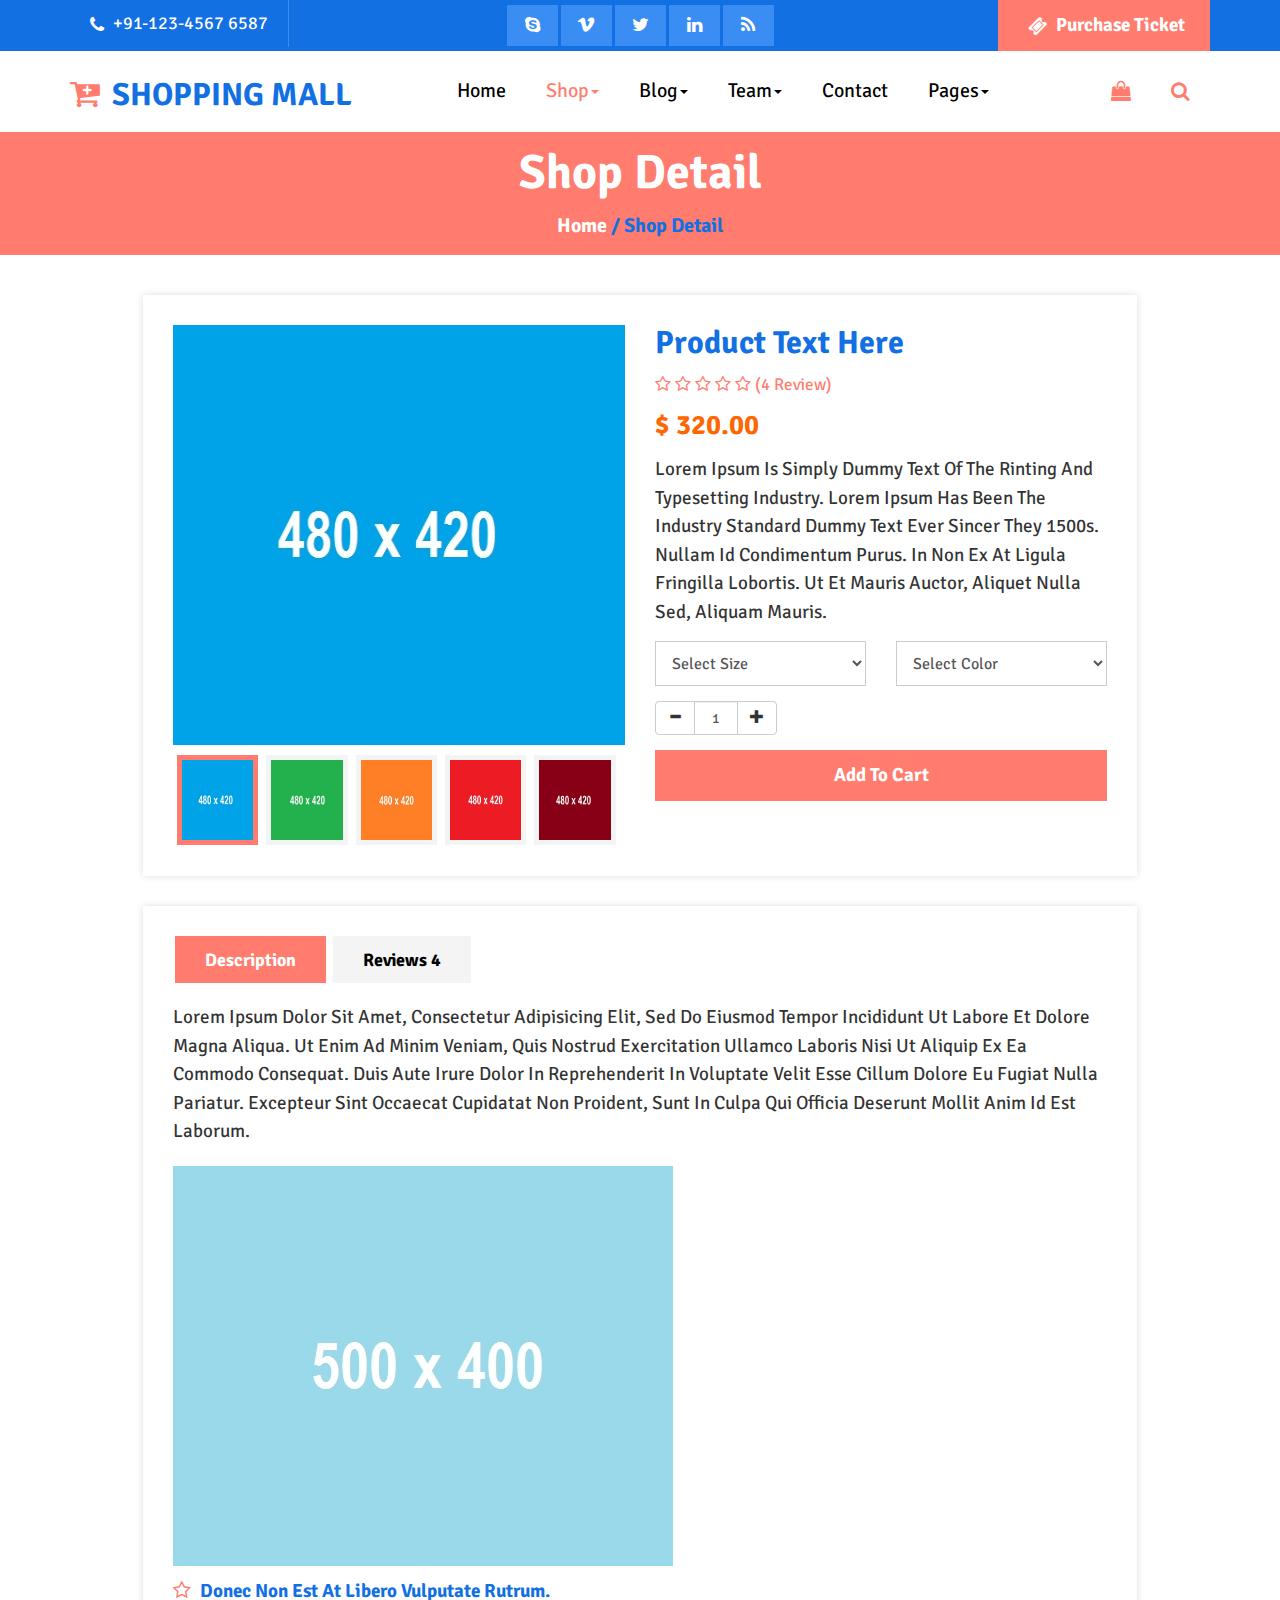
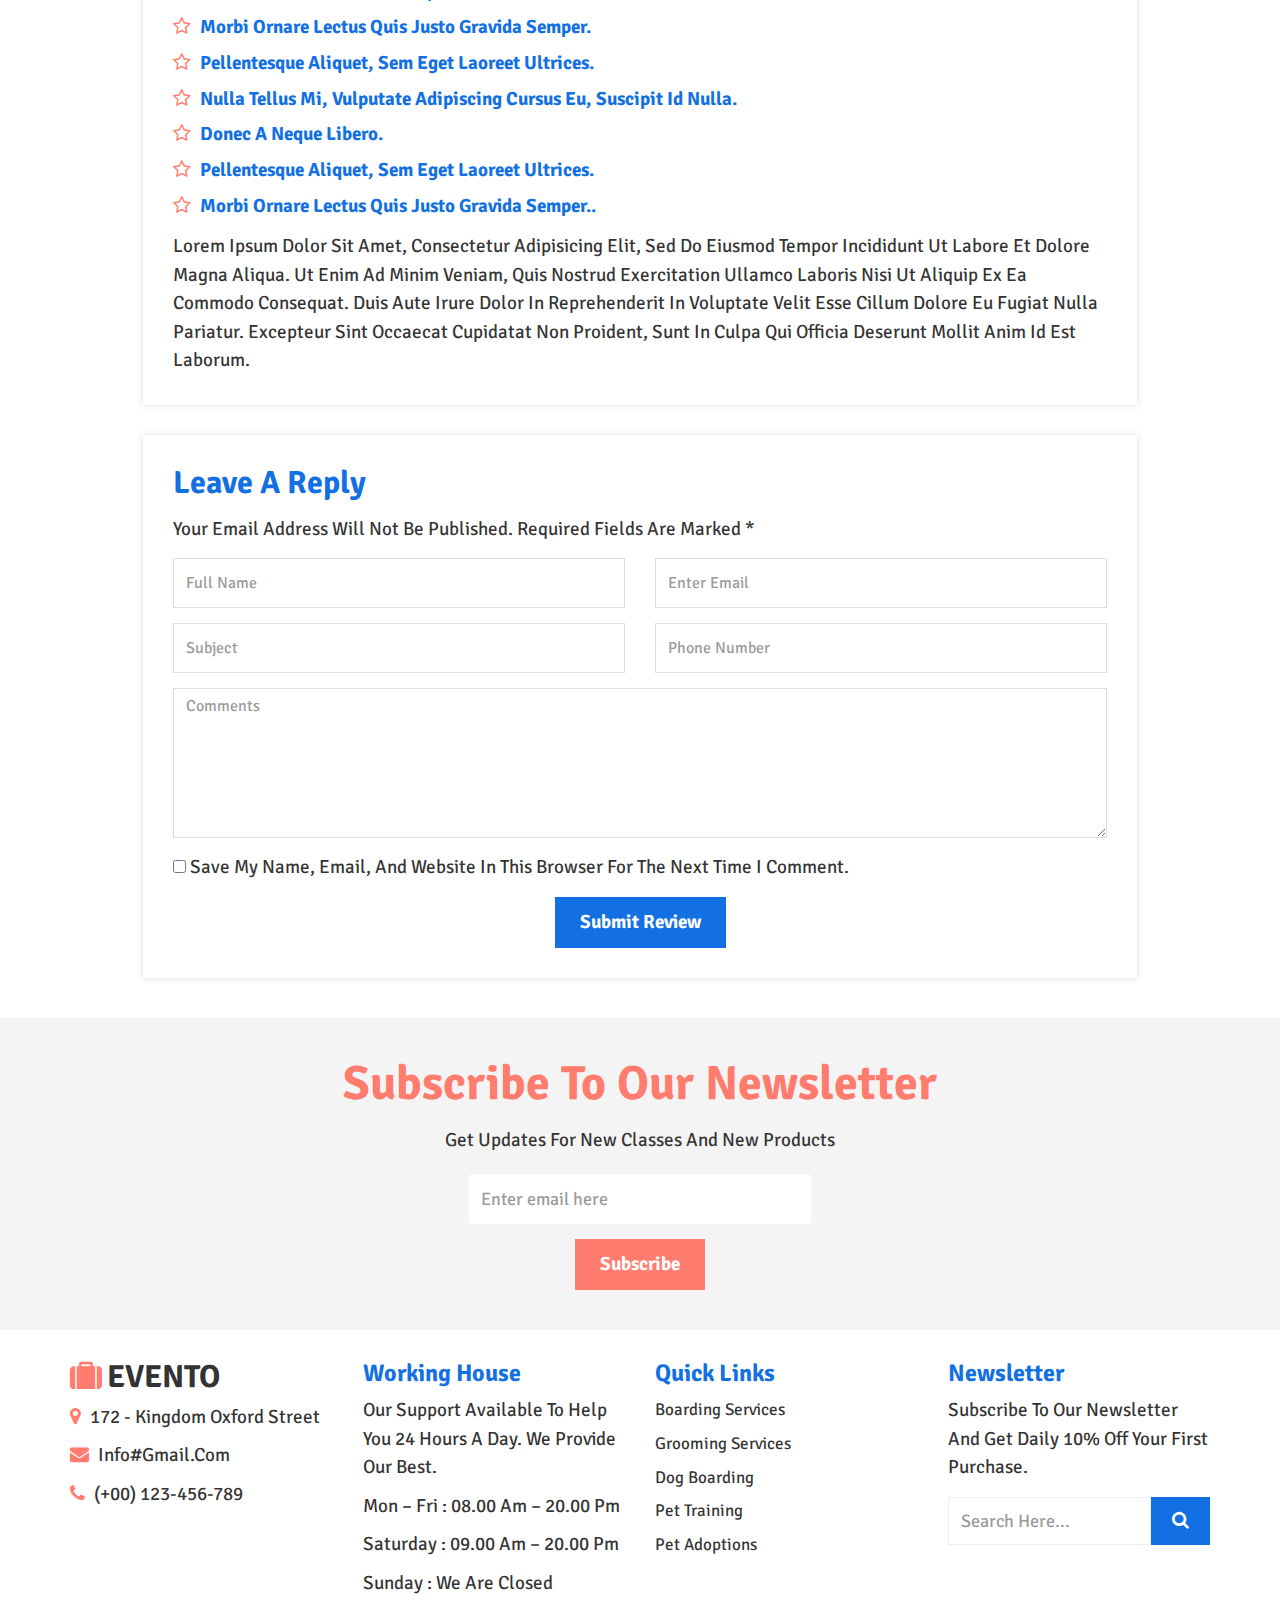
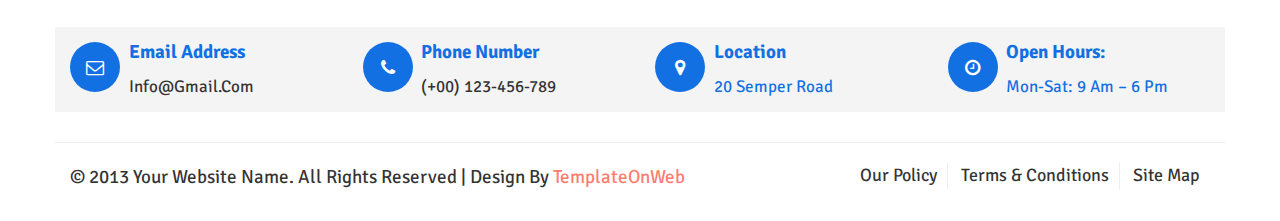
<file: shopping-mall_zip/detail.html>
<!DOCTYPE html>
<html lang="en">
  <head>
    <meta charset="utf-8">
    <meta http-equiv="X-UA-Compatible" content="IE=edge">
    <meta name="viewport" content="width=device-width, initial-scale=1">
    <title>Events</title>
	<link href="css/bootstrap.min.css" rel="stylesheet">
	<link href="css/global.css" rel="stylesheet">
	<link href="css/shop.css" rel="stylesheet">
	<link href="css/blog.css" rel="stylesheet">
	<link rel="stylesheet" type="text/css" href="css/font-awesome.min.css" />
	<link href="https://fonts.googleapis.com/css2?family=Signika+Negative&display=swap" rel="stylesheet">
	<script src="js/jquery-2.1.1.min.js"></script>
    <script src="js/bootstrap.min.js"></script>

  </head>
<body>

<section id="top">
 <div class="container">
  <div class="row">
   <div class="top_1 clearfix">
    <div class="col-sm-3">
	 <div class="top_1l clearfix">
	   <p class="col"><i class="fa fa-phone"></i> +91-123-4567 6587</p>
	 </div>
	</div>
	<div class="col-sm-6">
	 <div class="top_1r text-center clearfix">
	   <ul class="mgt">
	    <li><a href="#"><i class="fa fa-skype"></i></a></li>
		<li><a href="#"><i class="fa fa-vimeo"></i></a></li>
		<li><a href="#"><i class="fa fa-twitter"></i></a></li>
		<li><a href="#"><i class="fa fa-linkedin"></i></a></li>
		<li><a href="#"><i class="fa fa-rss"></i></a></li>
	   </ul>
	 </div>
	</div>
	<div class="col-sm-3">
	 <div class="top_1rn text-right clearfix">
	    <h5 class="mgt"><a class="m_tag button mgt" href="#"><i class="fa fa-ticket"></i> Purchase Ticket </a></h5>
	 </div>
	</div>
   </div>
  </div>
 </div>
</section>

<section id="header" class="clearfix cd-secondary-nav">
	<nav class="navbar nav_t">
		<div class="container">
		    <div class="navbar-header page-scroll">
				<button type="button" class="navbar-toggle" data-toggle="collapse" data-target="#bs-example-navbar-collapse-1">
					<span class="sr-only">Toggle navigation</span>
					<span class="icon-bar"></span>
					<span class="icon-bar"></span>
					<span class="icon-bar"></span>
				</button>
				<a class="navbar-brand" href="index.html"><i class="fa fa-cart-plus col_1"></i> Shopping Mall</a>
			</div>
			<!-- Brand and toggle get grouped for better mobile display -->
			<!-- Collect the nav links, forms, and other content for toggling -->
			<div class="collapse navbar-collapse" id="bs-example-navbar-collapse-1">
			  	 <ul class="nav navbar-nav">
				<li><a class="m_tag" href="index.html">Home</a></li>
				<li class="dropdown">
					  <a class="m_tag active_tab" href="#" data-toggle="dropdown" role="button" aria-expanded="false">Shop<span class="caret"></span></a>
					  <ul class="dropdown-menu drop_3" role="menu">
					    <li><a href="shop.html">Shop</a></li>
						<li><a class="border_none" href="detail.html">Shop Detail</a></li>
					  </ul>
                   </li>
				<li class="dropdown">
					  <a class="m_tag" href="#" data-toggle="dropdown" role="button" aria-expanded="false">Blog<span class="caret"></span></a>
					  <ul class="dropdown-menu drop_3" role="menu">
					    <li><a href="blog.html">Blog</a></li>
						<li><a class="border_none" href="blog_detail.html">Blog Detail</a></li>
					  </ul>
                   </li>
				<li class="dropdown">
					  <a class="m_tag" href="#" data-toggle="dropdown" role="button" aria-expanded="false">Team<span class="caret"></span></a>
					  <ul class="dropdown-menu drop_3" role="menu">
					    <li><a href="team.html">Team</a></li>
						<li><a class="border_none" href="team_detail.html">Team Detail</a></li>
					  </ul>
                   </li>
				<li><a class="m_tag" href="contact.html">Contact</a></li>
				<li class="dropdown">
					  <a class="m_tag" href="#" data-toggle="dropdown" role="button" aria-expanded="false">Pages<span class="caret"></span></a>
					  <ul class="dropdown-menu drop_3" role="menu">
					    <li><a href="pricing.html">Pricing</a></li>
					    <li><a href="cart.html">Shopping Cart</a></li>
						<li><a class="border_none" href="checkout.html">Checkout</a></li>
					  </ul>
                   </li>
				
			</ul>
			     <ul class="nav navbar-nav navbar-right">

				<li class="dropdown">
					  <a class="m_tag" href="#" data-toggle="dropdown" role="button" aria-expanded="false"><i class="fa fa-shopping-bag"></i></a>
					  <ul class="dropdown-menu drop_cart" role="menu">
						<li>
						 <div class="drop_1i clearfix">
						  <div class="col-sm-6 col-xs-6">
						   <div class="drop_1il clearfix"><h5 class="mgt col_black">2 ITEMS</h5></div>
						  </div>
						  <div class="col-sm-6 col-xs-6">
						   <div class="drop_1il text-right clearfix"><h5 class="mgt"><a href="cart.html">VIEW CART</a></h5></div>
						  </div>
						 </div>
						 <div class="drop_1i1 clearfix">
						  <div class="col-sm-6 col-xs-6">
						   <div class="drop_1i1l clearfix"><h5 class="mgt bold"><a href="#">Nulla Quis</a> <br> <span class="normal col_black mt_top">1x - $89.00</span></h5></div>
						  </div>
						  <div class="col-sm-4 col-xs-4">
						   <div class="drop_1i1r clearfix"><a href="#"><img src="img/24.jpg" class="iw" alt="abc"></a></div>
						  </div>
						  <div class="col-sm-2 col-xs-2">
						   <div class="drop_1i1l text-right clearfix"><h6 class="mgt bold"> <span><i class="fa fa-remove"></i></span></h6></div>
						  </div>
						 </div>
						 <div class="drop_1i1 clearfix">
						  <div class="col-sm-6 col-xs-6">
						   <div class="drop_1i1l clearfix"><h5 class="mgt bold"><a href="#">Eget Nulla</a> <br> <span class="normal col_black mt_top">1x - $49.00</span></h5></div>
						  </div>
						  <div class="col-sm-4 col-xs-4">
						   <div class="drop_1i1r clearfix"><a href="#"><img src="img/25.jpg" class="iw" alt="abc"></a></div>
						  </div>
						  <div class="col-sm-2 col-xs-2">
						   <div class="drop_1i1l text-right clearfix"><h6 class="mgt bold"> <span><i class="fa fa-remove"></i></span></h6></div>
						  </div>
						 </div>
						 <div class="drop_1i2 clearfix">
						  <div class="col-sm-6 col-xs-6">
						   <div class="drop_1il clearfix"><h4 class="mgt col_black">TOTAL</h4></div>
						  </div>
						  <div class="col-sm-6 col-xs-6">
						   <div class="drop_1il text-right clearfix"><h4 class="mgt col_black">$138.00</h4></div>
						  </div>
						 </div>
						 <div class="drop_1i3 text-center clearfix">
						  <div class="col-sm-12 col-xs-12">
						   <h4><a class="button" href="checkout.html">CHECKOUT</a></h4>
						  </div>
						 </div>
						</li>
					  </ul>
                   </li>
				   
				 <li class="dropdown">
					  <a class="m_tag" href="#" data-toggle="dropdown" role="button" aria-expanded="false"><i class="fa fa-search"></i></a>
					  <ul class="dropdown-menu drop_3" role="menu">
					    <li>
						  <div class="input-group">
					<input type="text" class="form-control" placeholder="Search">
					<span class="input-group-btn">
						<button class="btn btn-primary" type="button">
							<i class="fa fa-search"></i></button>
					</span>
				 </div>
						</li>
					  </ul>
                   </li>
		
				
			</ul>
			</div>
			<!-- /.navbar-collapse -->
		</div>
		<!-- /.container-fluid -->
	</nav>
	
	</section>
	
<section id="center" class="center_o clearfix">
 <div class="container">
   <div class="row">
    <div class="col-sm-12">
	 <div class="center_o1 text-center">
	   <h1 class="mgt col">Shop Detail</h1>
	   <h4 class="col_1"><a class="col" href="#">Home</a> / Shop Detail</h4>
	 </div>
	</div>
   </div>
  </div>
</section>

<section id="shop">
 <div class="container">
  <div class="row">
    <div class="shop_dm clearfix">
	 <div class="shop_d1 clearfix">
	  <div class="col-sm-6">
	   <div class="shop_d1l clearfix">
	     <div class="carousel slide article-slide" id="article-photo-carousel">

  <!-- Wrapper for slides -->
			  <div class="carousel-inner cont-slider">
			
				<div class="item active">
				  <img title="" src="img/33.jpg" alt="abc" class="iw" style="height:420px;">
				</div>
				<div class="item">
				  <img title="" src="img/34.jpg" alt="abc" class="iw" style="height:420px;">
				</div>
				<div class="item">
				  <img title="" src="img/35.jpg" alt="abc" class="iw" style="height:420px;">
				</div>
				
				<div class="item">
				  <img title="" src="img/36.jpg" alt="abc" class="iw" style="height:420px;">
				</div>
				
				<div class="item">
				  <img title="" src="img/37.jpg" alt="abc" class="iw" style="height:420px;">
				</div>
				
			  </div>
  <!-- Indicators -->
              <ol class="carousel-indicators">
				<li class="active" data-slide-to="0" data-target="#article-photo-carousel">
				  <img src="img/33.jpg" alt="abc">
				</li>
				<li class="" data-slide-to="1" data-target="#article-photo-carousel">
				  <img src="img/34.jpg" alt="abc">
				</li>
				<li class="" data-slide-to="2" data-target="#article-photo-carousel">
				  <img src="img/35.jpg" alt="abc">
				</li>
				
				<li class="" data-slide-to="3" data-target="#article-photo-carousel">
				  <img src="img/36.jpg" alt="abc">
				</li>
				
				<li class="" data-slide-to="4" data-target="#article-photo-carousel">
				  <img src="img/37.jpg" alt="abc">
				</li>
				
              </ol>
            </div>
	   </div>
	  </div>
	  <div class="col-sm-6">
	   <div class="shop_d1r clearfix">
	    <h3 class="mgt">Product Text here</h3>
		<h6 class="col_1">
		  <i class="fa fa-star-o"></i>
		  <i class="fa fa-star-o"></i>
		  <i class="fa fa-star-o"></i>
		  <i class="fa fa-star-o"></i>
		  <i class="fa fa-star-o"></i>
		  (4 review)
		</h6>
		<h4>$ 320.00</h4>
		<p>Lorem Ipsum Is Simply Dummy Text Of The Rinting And Typesetting Industry. Lorem Ipsum Has Been The Industry Standard Dummy Text Ever Sincer They 1500s. Nullam Id Condimentum Purus. In Non Ex At Ligula Fringilla Lobortis. Ut Et Mauris Auctor, Aliquet Nulla Sed, Aliquam Mauris.</p>
	   </div>
	   <div class="shop_d1r1 clearfix">
	    <div class="col-sm-6 space_left">
		 <div class="shop_d1r1i clearfix">
		   <select class="form-control" id="subject" name="subject">
		<option>Select Size</option>
		<option>SM</option>
		<option>MD</option>
		<option>LG</option>
		<option>XL</option>
		<option>XXL</option>
		</select>
		 </div>  
		</div>
		<div class="col-sm-6 space_right">
		 <div class="shop_d1r1i clearfix">
		   <select class="form-control" id="subject1" name="subject">
		<option>Select Color</option>
		<option>Black</option>
		<option>Blue</option>
		<option>Pink</option>
		<option>Red</option>
		<option>White</option>
		</select>
		 </div>  
		</div>
	   </div>
	   <div class="shop_d1r2 clearfix">
	    <div class="input-group number-spinner">
				<span class="input-group-btn">
					<button class="btn btn-default" data-dir="dwn"><span class="glyphicon glyphicon-minus"></span></button>
				</span>
				<input type="text" class="form-control text-center" value="1">
				<span class="input-group-btn">
					<button class="btn btn-default" data-dir="up"><span class="glyphicon glyphicon-plus"></span></button>
				</span>
			</div>
		<h5 class="text-center"><a class="button block" href="#">Add To Cart</a></h5>
	   </div>
	  </div>
	 </div>
	 <div class="shop_d2 clearfix">
	     <ul class="nav_1 mgt">
			  <li class="active"><a data-toggle="tab" href="#home">Description </a></li>
			  <li class=""><a data-toggle="tab" href="#menu1">Reviews 4 </a></li>
       </ul>
		 <div class="tab-content clearfix">
				  <div id="home" class="tab-pane fade clearfix active in">
					 <div class="click home_i clearfix">
	   <p class="mgt">Lorem ipsum dolor sit amet, consectetur adipisicing elit, sed do eiusmod tempor incididunt ut labore et dolore magna aliqua. Ut enim ad minim veniam, quis nostrud exercitation ullamco laboris nisi ut aliquip ex ea commodo consequat. Duis aute irure dolor in reprehenderit in voluptate velit esse cillum dolore eu fugiat nulla pariatur. Excepteur sint occaecat cupidatat non proident, sunt in culpa qui officia deserunt mollit anim id est laborum.</p><br>
	   <img src="img/38.jpg"  class="mgl" alt="img25">
	   <h5><i class="fa fa-star-o col_1"></i> Donec non est at libero vulputate rutrum.</h5>
	   <h5><i class="fa fa-star-o col_1"></i> Morbi ornare lectus quis justo gravida semper.</h5>
	   <h5><i class="fa fa-star-o col_1"></i> Pellentesque aliquet, sem eget laoreet ultrices.</h5>
	   <h5><i class="fa fa-star-o col_1"></i> Nulla tellus mi, vulputate adipiscing cursus eu, suscipit id nulla.</h5>
	   <h5><i class="fa fa-star-o col_1"></i> Donec a neque libero.</h5>
	   <h5><i class="fa fa-star-o col_1"></i> Pellentesque aliquet, sem eget laoreet ultrices.</h5>
	   <h5><i class="fa fa-star-o col_1"></i> Morbi ornare lectus quis justo gravida semper..</h5>
	   <p>Lorem ipsum dolor sit amet, consectetur adipisicing elit, sed do eiusmod tempor incididunt ut labore et dolore magna aliqua. Ut enim ad minim veniam, quis nostrud exercitation ullamco laboris nisi ut aliquip ex ea commodo consequat. Duis aute irure dolor in reprehenderit in voluptate velit esse cillum dolore eu fugiat nulla pariatur. Excepteur sint occaecat cupidatat non proident, sunt in culpa qui officia deserunt mollit anim id est laborum.</p>
				    </div>
				  </div>
				  
				  <div id="menu1" class="tab-pane fade clearfix">
					 <div class="click menu1i clearfix">
					   	 <div class="blog_detail_l2 clearfix">
							<div class="blog_detail_l2i1 mgt clearfix">
							<div class="col-sm-2">
							<img src="img/20.jpg" class="iw img-circle" alt="abc">
							</div>
							<div class="col-sm-10 space_left">
							<h4 class="mgt">Integer Nec <a class="col_2 pull-right" href="#"><i class="fa fa-arrow-left"></i> Reply</a></h4>
							<h6 class="col_1">19TH MAY 2020</h6>
							<p>Excepteur sint occaecat cupidatat non proident, sunt in culpa qui officia deserunt mollit anim laborumab. perspiciatis unde omnis iste natus error.</p>
							</div>
							</div>
							<div class="blog_detail_l2i1 clearfix">
							<div class="col-sm-2">
							<img src="img/21.jpg" class="iw img-circle" alt="abc">
							</div>
							<div class="col-sm-10 space_left">
							<h4 class="mgt">Nulla Quis <a class="col_2 pull-right" href="#"><i class="fa fa-arrow-left"></i> Reply</a></h4>
							<h6 class="col_1">19TH MAY 2020</h6>
							<p>Excepteur sint occaecat cupidatat non proident, sunt in culpa qui officia deserunt mollit anim laborumab. perspiciatis unde omnis iste natus error.</p>
							</div>
							</div>
							<div class="blog_detail_l2i1 clearfix">
							<div class="col-sm-2">
							<img src="img/22.jpg" class="iw img-circle" alt="abc">
							</div>
							<div class="col-sm-10 space_left">
							<h4 class="mgt">Augue Semper <a class="col_2 pull-right" href="#"><i class="fa fa-arrow-left"></i> Reply</a></h4>
							<h6 class="col_1">19TH MAY 2020</h6>
							<p>Excepteur sint occaecat cupidatat non proident, sunt in culpa qui officia deserunt mollit anim laborumab. perspiciatis unde omnis iste natus error.</p>
							</div>
							</div>
							<div class="blog_detail_l2i1 pdb border_none clearfix">
							<div class="col-sm-2">
							<img src="img/23.jpg" class="iw img-circle" alt="abc">
							</div>
							<div class="col-sm-10 space_left">
							<h4 class="mgt">Lacinia Arcu <a class="col_2 pull-right" href="#"><i class="fa fa-arrow-left"></i> Reply</a></h4>
							<h6 class="col_1">19TH MAY 2020</h6>
							<p>Excepteur sint occaecat cupidatat non proident, sunt in culpa qui officia deserunt mollit anim laborumab. perspiciatis unde omnis iste natus error.</p>
							</div>
							</div>
	                    </div>
				   </div>
				  </div>
				</div>
	 </div>
	 <div class="blog_dt3 clearfix">
		 <div class="blog_dt3i clearfix">
		  <h3>Leave A Reply</h3>
		  <p>Your email address will not be published. Required fields are marked *</p>
		  <div class="col-sm-6 space_left">
		   <input class="form-control" placeholder="Full Name" type="text">
		  </div>
		  <div class="col-sm-6 space_right">
		   <input class="form-control" placeholder="Enter Email" type="text">
		  </div>
		 </div>
		 <div class="blog_dt3i clearfix">
		  <div class="col-sm-6 space_left">
		   <input class="form-control" placeholder="Subject" type="text">
		  </div>
		  <div class="col-sm-6 space_right">
		   <input class="form-control" placeholder="Phone Number" type="text">
		  </div>
		 </div>
		 <div class="blog_dt3i clearfix">
		  <div class="col-sm-12 space_all">
		   <textarea placeholder="Comments" class="form-control form_1"></textarea>
		   <p><input type="checkbox"> Save my name, email, and website in this browser for the next time I comment.</p>
		   <h5 class="text-center"><a class="button_1" href="#">Submit Review</a></h5>
		  </div>
		 </div>
	  </div>
	</div>
  </div>
 </div>
</section>

<section id="subs">
 <div class="container">
  <div class="row">
   <div class="subs1 text-center clearfix">
	<div class="col-sm-12">
	  <h1 class="mgt col_1">Subscribe to our newsletter</h1>
	  <p>Get updates for new classes and new products </p>
	  <input class="form-control" placeholder="Enter email here" type="text">
	  <h5><a class="button" href="#">Subscribe</a></h5>
	</div>
   </div>
 
  </div>
 </div>
</section>

<section id="footer">
 <div class="container">
  <div class="row">
    <div class="footer_1 clearfix">
	 <div class="col-sm-3">
	  <div class="footer_1i clearfix">
	    <a class="navbar-brand" href="index.html"><i class="fa fa-suitcase col_1"></i>Evento</a>
		<p><i class="fa fa-map-marker col_1"></i> 172 - Kingdom Oxford Street</p>
		<p><i class="fa fa-envelope col_1"></i> <a href="#">info#gmail.com</a></p>
		<p><a href="#"><i class="fa fa-phone col_1"></i> (+00) 123-456-789</a></p>
	  </div>
	 </div>
	 <div class="col-sm-3">
	  <div class="footer_1i clearfix">
	    <h4>Working House</h4>
		<p>Our support available to help you 24 hours a day. We provide our best.</p>
        <p>Mon – Fri : 08.00 am – 20.00 pm</p>
		<p>Saturday : 09.00 am – 20.00 pm</p>
		<p>Sunday : We Are Closed</p>
	  </div>
	 </div>
	 <div class="col-sm-3">
	  <div class="footer_1i clearfix">
	    <h4>Quick Links</h4>
	    <h6 class="col-sm-12 col-xs-6 space_left"><a href="#">Boarding Services</a></h6>
		<h6 class="col-sm-12 col-xs-6 space_left"><a href="#">Grooming Services</a></h6>
		<h6 class="col-sm-12 col-xs-6 space_left"><a href="#">Dog Boarding</a></h6>
		<h6 class="col-sm-12 col-xs-6 space_left"><a href="#">Pet Training</a></h6>
		<h6 class="col-sm-12 col-xs-6 space_left"><a href="#">Pet Adoptions</a></h6>
	  </div>
	 </div>
	 <div class="col-sm-3">
	  <div class="footer_1i clearfix">
	    <h4>Newsletter</h4>
	    <p>Subscribe To Our Newsletter And Get Daily 10% Off Your First Purchase.</p>
		<div class="input-group">
				<input type="text" class="form-control" placeholder="Search Here...">
				<span class="input-group-btn">
					<button class="btn btn-primary" type="button">
						<i class="fa fa-search"></i></button>
				</span>
		</div>
	  </div>
	 </div>
	</div>
	<div class="footer_2 clearfix">
	 <div class="col-sm-3">
	  <div class="footer_2i clearfix">
	   <div class="col-sm-2 col-xs-2 space_all">
	    <div class="footer_2il clearfix">
		 <span><i class="fa fa-envelope-o"></i></span>
		</div>
	   </div>
	   <div class="col-sm-10 col-xs-10 space_right">
	    <div class="footer_2ir clearfix">
		 <h5 class="mgt">Email Address</h5>
		 <h6><a href="#">info@gmail.com</a></h6>
		</div>
	   </div>
	  </div>
	 </div>
	 <div class="col-sm-3">
	  <div class="footer_2i clearfix">
	   <div class="col-sm-2 col-xs-2 space_all">
	    <div class="footer_2il clearfix">
		 <span><i class="fa fa-phone"></i></span>
		</div>
	   </div>
	   <div class="col-sm-10 col-xs-10 space_right">
	    <div class="footer_2ir clearfix">
		 <h5 class="mgt">Phone Number</h5>
		 <h6><a href="#"> (+00) 123-456-789</a></h6>
		</div>
	   </div>
	  </div>
	 </div>
	 <div class="col-sm-3">
	  <div class="footer_2i clearfix">
	   <div class="col-sm-2 col-xs-2 space_all">
	    <div class="footer_2il clearfix">
		 <span><i class="fa fa-map-marker"></i></span>
		</div>
	   </div>
	   <div class="col-sm-10 col-xs-10 space_right">
	    <div class="footer_2ir clearfix">
		 <h5 class="mgt"> Location</h5>
		 <h6>20 Semper Road</h6>
		</div>
	   </div>
	  </div>
	 </div>
	 <div class="col-sm-3">
	  <div class="footer_2i clearfix">
	   <div class="col-sm-2 col-xs-2 space_all">
	    <div class="footer_2il clearfix">
		 <span><i class="fa fa-clock-o"></i></span>
		</div>
	   </div>
	   <div class="col-sm-10 col-xs-10 space_right">
	    <div class="footer_2ir clearfix">
		 <h5 class="mgt">Open Hours:</h5>
		 <h6>Mon-Sat: 9 am – 6 pm</h6>
		</div>
	   </div>
	  </div>
	 </div>
	</div>
	<div class="footer_3 clearfix">
	 <div class="col-sm-7">
	  <div class="footer_3r clearfix">
	    <p class="mgt">© 2013 Your Website Name. All Rights Reserved | Design by <a class="col_1" href="http://www.templateonweb.com">TemplateOnWeb</a></p>
	  </div>
	 </div>
	 <div class="col-sm-5">
	  <div class="footer_3l text-right clearfix">
	    <ul class="mgt">
	    <li><a href="#">Our Policy</a> </li>
		<li><a href="#">Terms &amp; Conditions</a></li>
		<li class="border_none"><a href="#">Site Map</a></li>
	  </ul>
	  </div>
	 </div>
	</div>
  </div>
 </div>
</section>
	
<script>
$(document).ready(function(){
	/*****Fixed Menu******/
	var secondaryNav = $('.cd-secondary-nav'),
	   secondaryNavTopPosition = secondaryNav.offset().top;
	   navbar_height = document.querySelector('.navbar').offsetHeight;
	   
		$(window).on('scroll', function(){
		    if($(window).scrollTop() > secondaryNavTopPosition + navbar_height ) {
				secondaryNav.addClass('is-fixed');	
				document.body.style.paddingTop = navbar_height + 'px';
				
			} else {
				secondaryNav.removeClass('is-fixed');
				document.body.style.paddingTop = '0'
			}
		});	
		
});
</script>

<script>
	$(document).on('click', '.number-spinner button', function () {    
	var btn = $(this),
		oldValue = btn.closest('.number-spinner').find('input').val().trim(),
		newVal = 0;
	
	if (btn.attr('data-dir') == 'up') {
		newVal = parseInt(oldValue) + 1;
	} else {
		if (oldValue > 1) {
			newVal = parseInt(oldValue) - 1;
		} else {
			newVal = 1;
		}
	}
	btn.closest('.number-spinner').find('input').val(newVal);
});
</script>

</body>
 
</html>
</file>
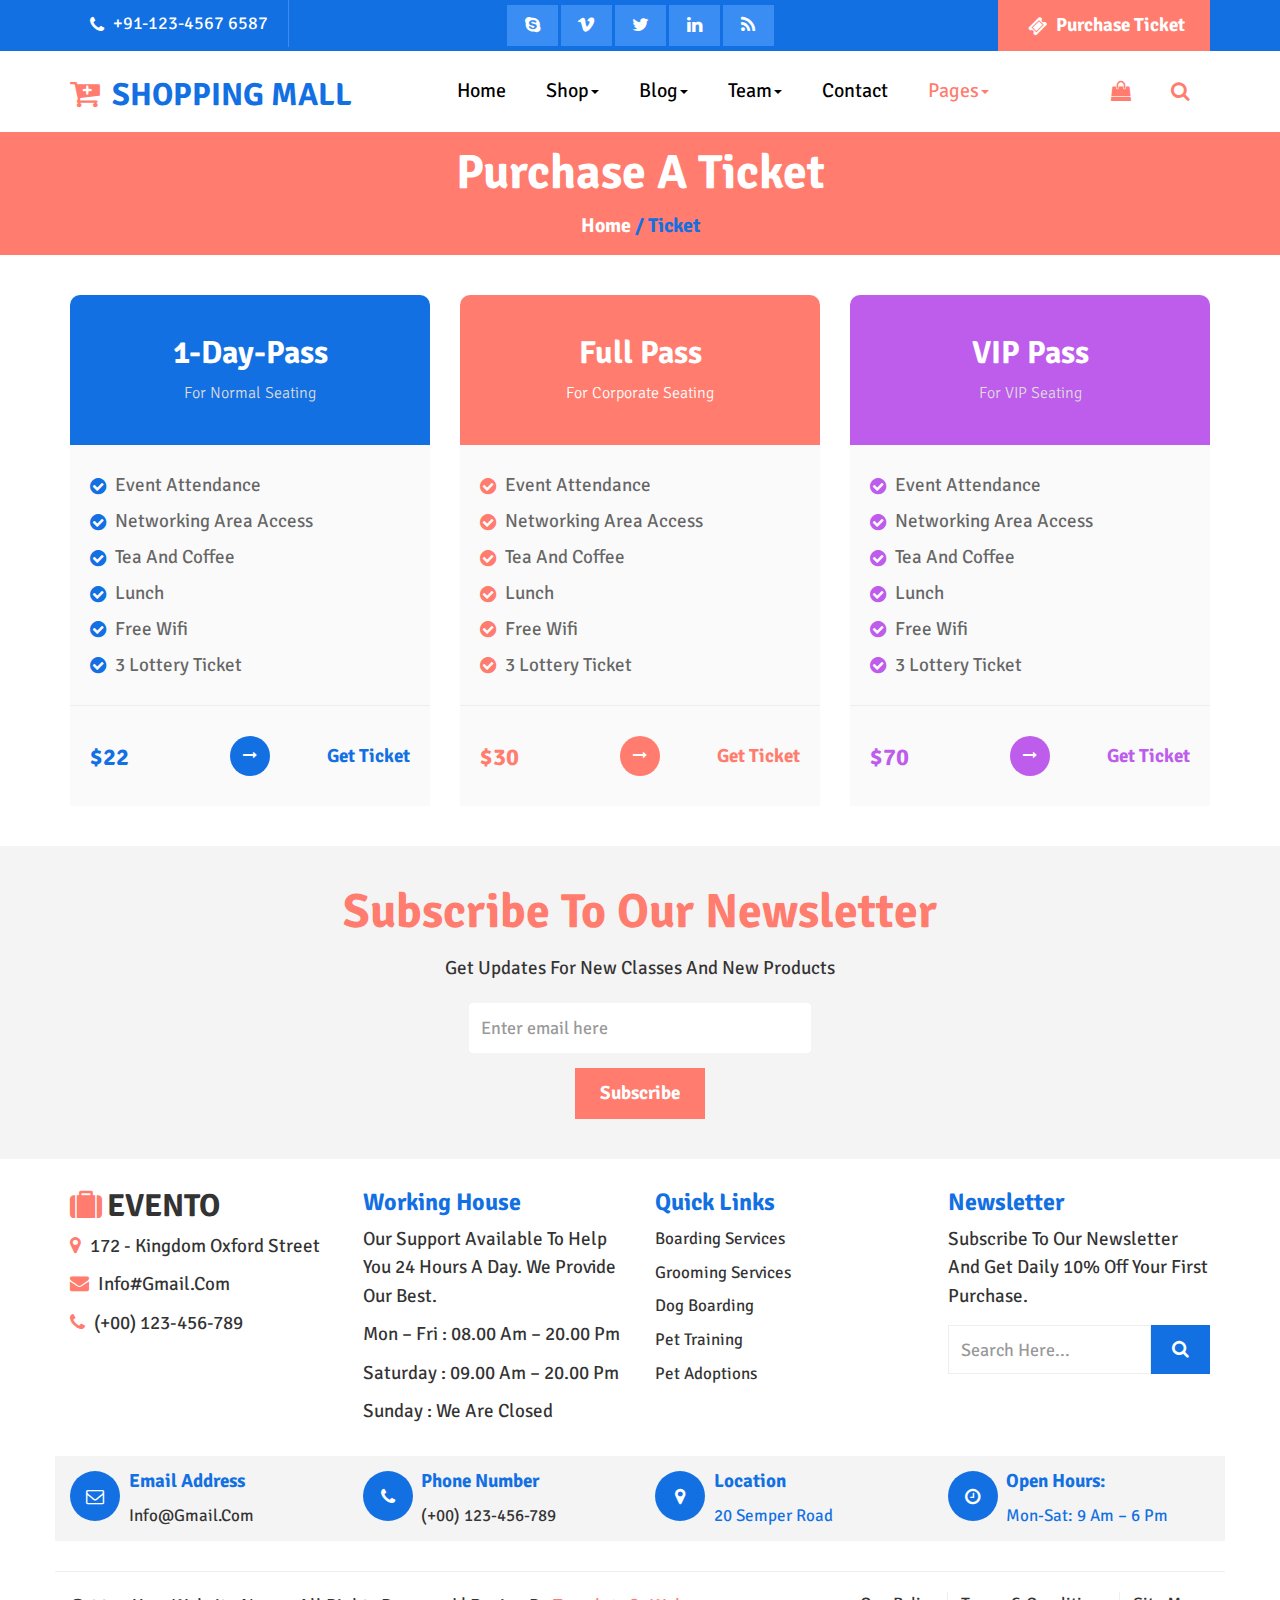
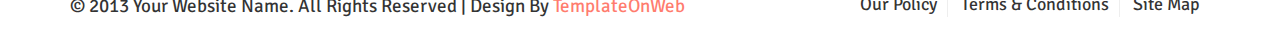
<file: shopping-mall_zip/pricing.html>
<!DOCTYPE html>
<html lang="en">
  <head>
    <meta charset="utf-8">
    <meta http-equiv="X-UA-Compatible" content="IE=edge">
    <meta name="viewport" content="width=device-width, initial-scale=1">
    <title>Events</title>
	<link href="css/bootstrap.min.css" rel="stylesheet">
	<link href="css/global.css" rel="stylesheet">
	<link href="css/index.css" rel="stylesheet">
	<link rel="stylesheet" type="text/css" href="css/font-awesome.min.css" />
	<link href="https://fonts.googleapis.com/css2?family=Signika+Negative&display=swap" rel="stylesheet">
	<script src="js/jquery-2.1.1.min.js"></script>
    <script src="js/bootstrap.min.js"></script>

  </head>
<body>

<section id="top">
 <div class="container">
  <div class="row">
   <div class="top_1 clearfix">
    <div class="col-sm-3">
	 <div class="top_1l clearfix">
	   <p class="col"><i class="fa fa-phone"></i> +91-123-4567 6587</p>
	 </div>
	</div>
	<div class="col-sm-6">
	 <div class="top_1r text-center clearfix">
	   <ul class="mgt">
	    <li><a href="#"><i class="fa fa-skype"></i></a></li>
		<li><a href="#"><i class="fa fa-vimeo"></i></a></li>
		<li><a href="#"><i class="fa fa-twitter"></i></a></li>
		<li><a href="#"><i class="fa fa-linkedin"></i></a></li>
		<li><a href="#"><i class="fa fa-rss"></i></a></li>
	   </ul>
	 </div>
	</div>
	<div class="col-sm-3">
	 <div class="top_1rn text-right clearfix">
	    <h5 class="mgt"><a class="m_tag button mgt" href="#"><i class="fa fa-ticket"></i> Purchase Ticket </a></h5>
	 </div>
	</div>
   </div>
  </div>
 </div>
</section>

<section id="header" class="clearfix cd-secondary-nav">
	<nav class="navbar nav_t">
		<div class="container">
		    <div class="navbar-header page-scroll">
				<button type="button" class="navbar-toggle" data-toggle="collapse" data-target="#bs-example-navbar-collapse-1">
					<span class="sr-only">Toggle navigation</span>
					<span class="icon-bar"></span>
					<span class="icon-bar"></span>
					<span class="icon-bar"></span>
				</button>
				<a class="navbar-brand" href="index.html"><i class="fa fa-cart-plus col_1"></i> Shopping Mall</a>
			</div>
			<!-- Brand and toggle get grouped for better mobile display -->
			<!-- Collect the nav links, forms, and other content for toggling -->
			<div class="collapse navbar-collapse" id="bs-example-navbar-collapse-1">
			  	 <ul class="nav navbar-nav">
				<li><a class="m_tag" href="index.html">Home</a></li>
				<li class="dropdown">
					  <a class="m_tag" href="#" data-toggle="dropdown" role="button" aria-expanded="false">Shop<span class="caret"></span></a>
					  <ul class="dropdown-menu drop_3" role="menu">
					    <li><a href="shop.html">Shop</a></li>
						<li><a class="border_none" href="detail.html">Shop Detail</a></li>
					  </ul>
                   </li>
				<li class="dropdown">
					  <a class="m_tag" href="#" data-toggle="dropdown" role="button" aria-expanded="false">Blog<span class="caret"></span></a>
					  <ul class="dropdown-menu drop_3" role="menu">
					    <li><a href="blog.html">Blog</a></li>
						<li><a class="border_none" href="blog_detail.html">Blog Detail</a></li>
					  </ul>
                   </li>
				<li class="dropdown">
					  <a class="m_tag" href="#" data-toggle="dropdown" role="button" aria-expanded="false">Team<span class="caret"></span></a>
					  <ul class="dropdown-menu drop_3" role="menu">
					    <li><a href="team.html">Team</a></li>
						<li><a class="border_none" href="team_detail.html">Team Detail</a></li>
					  </ul>
                   </li>
				<li><a class="m_tag" href="contact.html">Contact</a></li>
				<li class="dropdown">
					  <a class="m_tag active_tab" href="#" data-toggle="dropdown" role="button" aria-expanded="false">Pages<span class="caret"></span></a>
					  <ul class="dropdown-menu drop_3" role="menu">
					    <li><a href="pricing.html">Pricing</a></li>
					    <li><a href="cart.html">Shopping Cart</a></li>
						<li><a class="border_none" href="checkout.html">Checkout</a></li>
					  </ul>
                   </li>
				
			</ul>
			     <ul class="nav navbar-nav navbar-right">

				<li class="dropdown">
					  <a class="m_tag" href="#" data-toggle="dropdown" role="button" aria-expanded="false"><i class="fa fa-shopping-bag"></i></a>
					  <ul class="dropdown-menu drop_cart" role="menu">
						<li>
						 <div class="drop_1i clearfix">
						  <div class="col-sm-6 col-xs-6">
						   <div class="drop_1il clearfix"><h5 class="mgt col_black">2 ITEMS</h5></div>
						  </div>
						  <div class="col-sm-6 col-xs-6">
						   <div class="drop_1il text-right clearfix"><h5 class="mgt"><a href="cart.html">VIEW CART</a></h5></div>
						  </div>
						 </div>
						 <div class="drop_1i1 clearfix">
						  <div class="col-sm-6 col-xs-6">
						   <div class="drop_1i1l clearfix"><h5 class="mgt bold"><a href="#">Nulla Quis</a> <br> <span class="normal col_black mt_top">1x - $89.00</span></h5></div>
						  </div>
						  <div class="col-sm-4 col-xs-4">
						   <div class="drop_1i1r clearfix"><a href="#"><img src="img/24.jpg" class="iw" alt="abc"></a></div>
						  </div>
						  <div class="col-sm-2 col-xs-2">
						   <div class="drop_1i1l text-right clearfix"><h6 class="mgt bold"> <span><i class="fa fa-remove"></i></span></h6></div>
						  </div>
						 </div>
						 <div class="drop_1i1 clearfix">
						  <div class="col-sm-6 col-xs-6">
						   <div class="drop_1i1l clearfix"><h5 class="mgt bold"><a href="#">Eget Nulla</a> <br> <span class="normal col_black mt_top">1x - $49.00</span></h5></div>
						  </div>
						  <div class="col-sm-4 col-xs-4">
						   <div class="drop_1i1r clearfix"><a href="#"><img src="img/25.jpg" class="iw" alt="abc"></a></div>
						  </div>
						  <div class="col-sm-2 col-xs-2">
						   <div class="drop_1i1l text-right clearfix"><h6 class="mgt bold"> <span><i class="fa fa-remove"></i></span></h6></div>
						  </div>
						 </div>
						 <div class="drop_1i2 clearfix">
						  <div class="col-sm-6 col-xs-6">
						   <div class="drop_1il clearfix"><h4 class="mgt col_black">TOTAL</h4></div>
						  </div>
						  <div class="col-sm-6 col-xs-6">
						   <div class="drop_1il text-right clearfix"><h4 class="mgt col_black">$138.00</h4></div>
						  </div>
						 </div>
						 <div class="drop_1i3 text-center clearfix">
						  <div class="col-sm-12 col-xs-12">
						   <h4><a class="button" href="checkout.html">CHECKOUT</a></h4>
						  </div>
						 </div>
						</li>
					  </ul>
                   </li>
				   
				 <li class="dropdown">
					  <a class="m_tag" href="#" data-toggle="dropdown" role="button" aria-expanded="false"><i class="fa fa-search"></i></a>
					  <ul class="dropdown-menu drop_3" role="menu">
					    <li>
						  <div class="input-group">
					<input type="text" class="form-control" placeholder="Search">
					<span class="input-group-btn">
						<button class="btn btn-primary" type="button">
							<i class="fa fa-search"></i></button>
					</span>
				 </div>
						</li>
					  </ul>
                   </li>
		
				
			</ul>
			</div>
			<!-- /.navbar-collapse -->
		</div>
		<!-- /.container-fluid -->
	</nav>
	
	</section>
	
<section id="center" class="center_o clearfix">
 <div class="container">
   <div class="row">
    <div class="col-sm-12">
	 <div class="center_o1 text-center">
	   <h1 class="mgt col">Purchase a Ticket</h1>
	   <h4 class="col_1"><a class="col" href="#">Home</a> / Ticket</h4>
	 </div>
	</div>
   </div>
  </div>
</section>

<section id="pricing" class="pricing_o bgn clearfix">
 <div class="container">
  <div class="row">
   <div class="pricing_1 mgt clearfix">
    <div class="col-sm-4">
	 <div class="pricing_1i clearfix">
	   <h3 class="mgt text-center head_1 col">1-Day-Pass <br>
<span class="font_16 col_3 normal">For Normal Seating</span></h3>
      <div class="pricing_1i1 pricing_1i1o clearfix">
	    <h5 class="mgt"><i class="fa fa-check-circle"></i> Event Attendance</h5>
		<h5><i class="fa fa-check-circle"></i> Networking Area Access</h5>
		<h5><i class="fa fa-check-circle"></i> Tea And Coffee</h5>
		<h5><i class="fa fa-check-circle"></i> Lunch</h5>
		<h5><i class="fa fa-check-circle"></i> Free Wifi</h5>
		<h5><i class="fa fa-check-circle"></i> 3 Lottery Ticket</h5>
	  </div>
	  <div class="pricing_1i2 pricing_1i2o clearfix">
	   <div class="col-sm-5 space_left">
	    <div class="pricing_1i2l clearfix">
		 <h4>$22</h4>
		</div>
	   </div>
	   <div class="col-sm-2 space_all">
	    <div class="pricing_1i2m text-center clearfix">
		  <span><a href="#"><i class="fa fa-long-arrow-right"></i></a></span>
		</div>
	   </div>
	   <div class="col-sm-5 space_right">
	    <div class="pricing_1i2r text-right clearfix">
		 <h5><a href="#">Get Ticket</a></h5>
		</div>
	   </div>
	  </div>
	 </div>
	</div>
	<div class="col-sm-4">
	 <div class="pricing_1i clearfix">
	   <h3 class="mgt text-center head_2 col">Full Pass <br>
<span class="font_16 col normal">For Corporate Seating</span></h3>
      <div class="pricing_1i1 pricing_1i1o1 clearfix">
	    <h5 class="mgt"><i class="fa fa-check-circle"></i> Event Attendance</h5>
		<h5><i class="fa fa-check-circle"></i> Networking Area Access</h5>
		<h5><i class="fa fa-check-circle"></i> Tea And Coffee</h5>
		<h5><i class="fa fa-check-circle"></i> Lunch</h5>
		<h5><i class="fa fa-check-circle"></i> Free Wifi</h5>
		<h5><i class="fa fa-check-circle"></i> 3 Lottery Ticket</h5>
	  </div>
	  <div class="pricing_1i2 pricing_1i2o1 clearfix">
	   <div class="col-sm-5 space_left">
	    <div class="pricing_1i2l clearfix">
		 <h4>$30</h4>
		</div>
	   </div>
	   <div class="col-sm-2 space_all">
	    <div class="pricing_1i2m text-center clearfix">
		  <span><a href="#"><i class="fa fa-long-arrow-right"></i></a></span>
		</div>
	   </div>
	   <div class="col-sm-5 space_right">
	    <div class="pricing_1i2r text-right clearfix">
		 <h5><a href="#">Get Ticket</a></h5>
		</div>
	   </div>
	  </div>
	 </div>
	</div>
	<div class="col-sm-4">
	 <div class="pricing_1i clearfix">
	   <h3 class="mgt text-center head_3 col">VIP Pass <br>
<span class="font_16 col_3 normal">For VIP Seating</span></h3>
      <div class="pricing_1i1 pricing_1i1o2 clearfix">
	    <h5 class="mgt"><i class="fa fa-check-circle"></i> Event Attendance</h5>
		<h5><i class="fa fa-check-circle"></i> Networking Area Access</h5>
		<h5><i class="fa fa-check-circle"></i> Tea And Coffee</h5>
		<h5><i class="fa fa-check-circle"></i> Lunch</h5>
		<h5><i class="fa fa-check-circle"></i> Free Wifi</h5>
		<h5><i class="fa fa-check-circle"></i> 3 Lottery Ticket</h5>
	  </div>
	  <div class="pricing_1i2 pricing_1i2o2 clearfix">
	   <div class="col-sm-5 space_left">
	    <div class="pricing_1i2l clearfix">
		 <h4>$70</h4>
		</div>
	   </div>
	   <div class="col-sm-2 space_all">
	    <div class="pricing_1i2m text-center clearfix">
		  <span><a href="#"><i class="fa fa-long-arrow-right"></i></a></span>
		</div>
	   </div>
	   <div class="col-sm-5 space_right">
	    <div class="pricing_1i2r text-right clearfix">
		 <h5><a href="#">Get Ticket</a></h5>
		</div>
	   </div>
	  </div>
	 </div>
	</div>
   </div>
   </div>
  </div>
</section>

<section id="subs">
 <div class="container">
  <div class="row">
   <div class="subs1 text-center clearfix">
	<div class="col-sm-12">
	  <h1 class="mgt col_1">Subscribe to our newsletter</h1>
	  <p>Get updates for new classes and new products </p>
	  <input class="form-control" placeholder="Enter email here" type="text">
	  <h5><a class="button" href="#">Subscribe</a></h5>
	</div>
   </div>
 
  </div>
 </div>
</section>

<section id="footer">
 <div class="container">
  <div class="row">
    <div class="footer_1 clearfix">
	 <div class="col-sm-3">
	  <div class="footer_1i clearfix">
	    <a class="navbar-brand" href="index.html"><i class="fa fa-suitcase col_1"></i>Evento</a>
		<p><i class="fa fa-map-marker col_1"></i> 172 - Kingdom Oxford Street</p>
		<p><i class="fa fa-envelope col_1"></i> <a href="#">info#gmail.com</a></p>
		<p><a href="#"><i class="fa fa-phone col_1"></i> (+00) 123-456-789</a></p>
	  </div>
	 </div>
	 <div class="col-sm-3">
	  <div class="footer_1i clearfix">
	    <h4>Working House</h4>
		<p>Our support available to help you 24 hours a day. We provide our best.</p>
        <p>Mon – Fri : 08.00 am – 20.00 pm</p>
		<p>Saturday : 09.00 am – 20.00 pm</p>
		<p>Sunday : We Are Closed</p>
	  </div>
	 </div>
	 <div class="col-sm-3">
	  <div class="footer_1i clearfix">
	    <h4>Quick Links</h4>
	    <h6 class="col-sm-12 col-xs-6 space_left"><a href="#">Boarding Services</a></h6>
		<h6 class="col-sm-12 col-xs-6 space_left"><a href="#">Grooming Services</a></h6>
		<h6 class="col-sm-12 col-xs-6 space_left"><a href="#">Dog Boarding</a></h6>
		<h6 class="col-sm-12 col-xs-6 space_left"><a href="#">Pet Training</a></h6>
		<h6 class="col-sm-12 col-xs-6 space_left"><a href="#">Pet Adoptions</a></h6>
	  </div>
	 </div>
	 <div class="col-sm-3">
	  <div class="footer_1i clearfix">
	    <h4>Newsletter</h4>
	    <p>Subscribe To Our Newsletter And Get Daily 10% Off Your First Purchase.</p>
		<div class="input-group">
				<input type="text" class="form-control" placeholder="Search Here...">
				<span class="input-group-btn">
					<button class="btn btn-primary" type="button">
						<i class="fa fa-search"></i></button>
				</span>
		</div>
	  </div>
	 </div>
	</div>
	<div class="footer_2 clearfix">
	 <div class="col-sm-3">
	  <div class="footer_2i clearfix">
	   <div class="col-sm-2 col-xs-2 space_all">
	    <div class="footer_2il clearfix">
		 <span><i class="fa fa-envelope-o"></i></span>
		</div>
	   </div>
	   <div class="col-sm-10 col-xs-10 space_right">
	    <div class="footer_2ir clearfix">
		 <h5 class="mgt">Email Address</h5>
		 <h6><a href="#">info@gmail.com</a></h6>
		</div>
	   </div>
	  </div>
	 </div>
	 <div class="col-sm-3">
	  <div class="footer_2i clearfix">
	   <div class="col-sm-2 col-xs-2 space_all">
	    <div class="footer_2il clearfix">
		 <span><i class="fa fa-phone"></i></span>
		</div>
	   </div>
	   <div class="col-sm-10 col-xs-10 space_right">
	    <div class="footer_2ir clearfix">
		 <h5 class="mgt">Phone Number</h5>
		 <h6><a href="#"> (+00) 123-456-789</a></h6>
		</div>
	   </div>
	  </div>
	 </div>
	 <div class="col-sm-3">
	  <div class="footer_2i clearfix">
	   <div class="col-sm-2 col-xs-2 space_all">
	    <div class="footer_2il clearfix">
		 <span><i class="fa fa-map-marker"></i></span>
		</div>
	   </div>
	   <div class="col-sm-10 col-xs-10 space_right">
	    <div class="footer_2ir clearfix">
		 <h5 class="mgt"> Location</h5>
		 <h6>20 Semper Road</h6>
		</div>
	   </div>
	  </div>
	 </div>
	 <div class="col-sm-3">
	  <div class="footer_2i clearfix">
	   <div class="col-sm-2 col-xs-2 space_all">
	    <div class="footer_2il clearfix">
		 <span><i class="fa fa-clock-o"></i></span>
		</div>
	   </div>
	   <div class="col-sm-10 col-xs-10 space_right">
	    <div class="footer_2ir clearfix">
		 <h5 class="mgt">Open Hours:</h5>
		 <h6>Mon-Sat: 9 am – 6 pm</h6>
		</div>
	   </div>
	  </div>
	 </div>
	</div>
	<div class="footer_3 clearfix">
	 <div class="col-sm-7">
	  <div class="footer_3r clearfix">
	    <p class="mgt">© 2013 Your Website Name. All Rights Reserved | Design by <a class="col_1" href="http://www.templateonweb.com">TemplateOnWeb</a></p>
	  </div>
	 </div>
	 <div class="col-sm-5">
	  <div class="footer_3l text-right clearfix">
	    <ul class="mgt">
	    <li><a href="#">Our Policy</a> </li>
		<li><a href="#">Terms &amp; Conditions</a></li>
		<li class="border_none"><a href="#">Site Map</a></li>
	  </ul>
	  </div>
	 </div>
	</div>
  </div>
 </div>
</section>
	
<script>
$(document).ready(function(){
	/*****Fixed Menu******/
	var secondaryNav = $('.cd-secondary-nav'),
	   secondaryNavTopPosition = secondaryNav.offset().top;
	   navbar_height = document.querySelector('.navbar').offsetHeight;
	   
		$(window).on('scroll', function(){
		    if($(window).scrollTop() > secondaryNavTopPosition + navbar_height ) {
				secondaryNav.addClass('is-fixed');	
				document.body.style.paddingTop = navbar_height + 'px';
				
			} else {
				secondaryNav.removeClass('is-fixed');
				document.body.style.paddingTop = '0'
			}
		});	
		
});
</script>

</body>
 
</html>
</file>
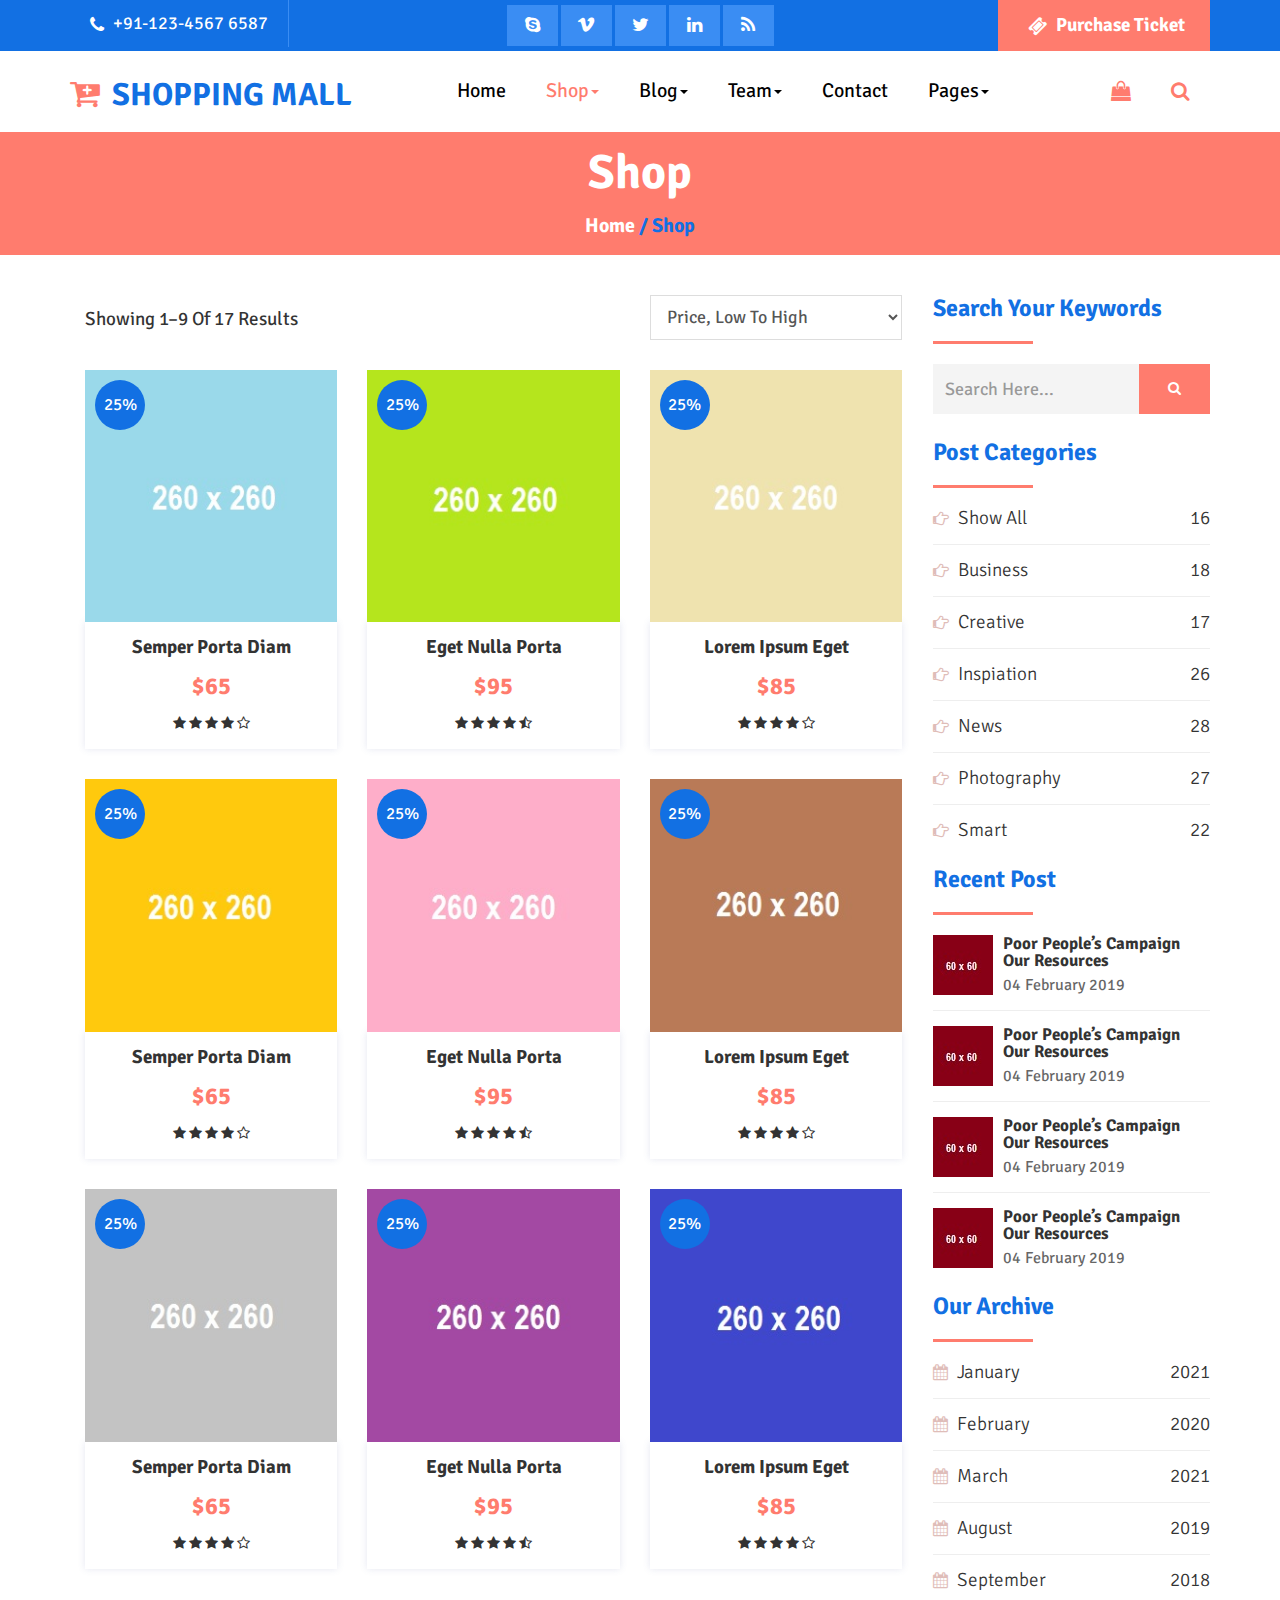
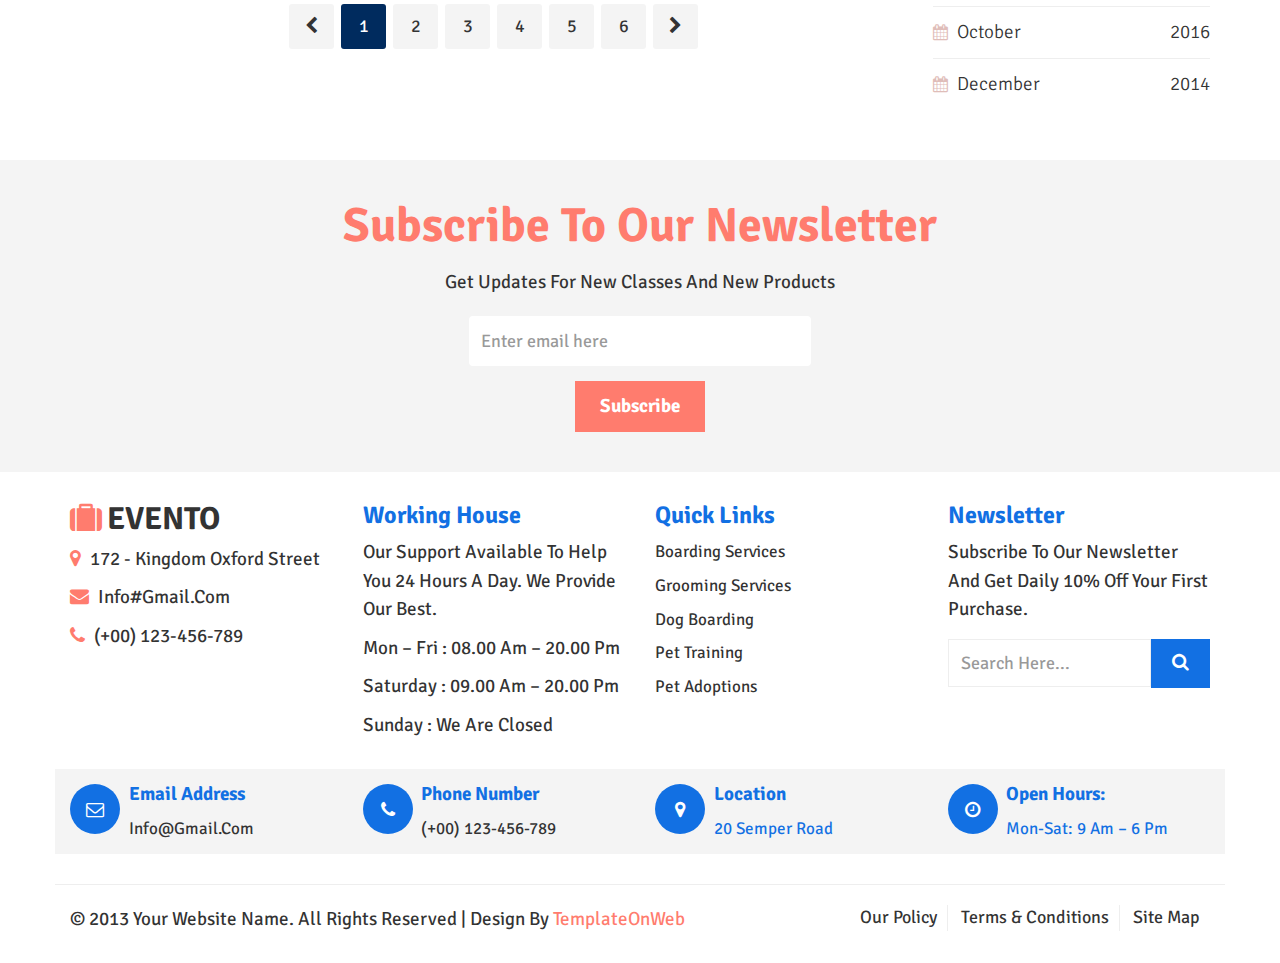
<file: shopping-mall_zip/shop.html>
<!DOCTYPE html>
<html lang="en">
  <head>
    <meta charset="utf-8">
    <meta http-equiv="X-UA-Compatible" content="IE=edge">
    <meta name="viewport" content="width=device-width, initial-scale=1">
    <title>Events</title>
	<link href="css/bootstrap.min.css" rel="stylesheet">
	<link href="css/global.css" rel="stylesheet">
	<link href="css/shop.css" rel="stylesheet">
	<link href="css/blog.css" rel="stylesheet">
	<link rel="stylesheet" type="text/css" href="css/font-awesome.min.css" />
	<link href="https://fonts.googleapis.com/css2?family=Signika+Negative&display=swap" rel="stylesheet">
	<script src="js/jquery-2.1.1.min.js"></script>
    <script src="js/bootstrap.min.js"></script>

  </head>
<body>

<section id="top">
 <div class="container">
  <div class="row">
   <div class="top_1 clearfix">
    <div class="col-sm-3">
	 <div class="top_1l clearfix">
	   <p class="col"><i class="fa fa-phone"></i> +91-123-4567 6587</p>
	 </div>
	</div>
	<div class="col-sm-6">
	 <div class="top_1r text-center clearfix">
	   <ul class="mgt">
	    <li><a href="#"><i class="fa fa-skype"></i></a></li>
		<li><a href="#"><i class="fa fa-vimeo"></i></a></li>
		<li><a href="#"><i class="fa fa-twitter"></i></a></li>
		<li><a href="#"><i class="fa fa-linkedin"></i></a></li>
		<li><a href="#"><i class="fa fa-rss"></i></a></li>
	   </ul>
	 </div>
	</div>
	<div class="col-sm-3">
	 <div class="top_1rn text-right clearfix">
	    <h5 class="mgt"><a class="m_tag button mgt" href="#"><i class="fa fa-ticket"></i> Purchase Ticket </a></h5>
	 </div>
	</div>
   </div>
  </div>
 </div>
</section>

<section id="header" class="clearfix cd-secondary-nav">
	<nav class="navbar nav_t">
		<div class="container">
		    <div class="navbar-header page-scroll">
				<button type="button" class="navbar-toggle" data-toggle="collapse" data-target="#bs-example-navbar-collapse-1">
					<span class="sr-only">Toggle navigation</span>
					<span class="icon-bar"></span>
					<span class="icon-bar"></span>
					<span class="icon-bar"></span>
				</button>
				<a class="navbar-brand" href="index.html"><i class="fa fa-cart-plus col_1"></i> Shopping Mall</a>
			</div>
			<!-- Brand and toggle get grouped for better mobile display -->
			<!-- Collect the nav links, forms, and other content for toggling -->
			<div class="collapse navbar-collapse" id="bs-example-navbar-collapse-1">
			  	 <ul class="nav navbar-nav">
				<li><a class="m_tag" href="index.html">Home</a></li>
				<li class="dropdown">
					  <a class="m_tag active_tab" href="#" data-toggle="dropdown" role="button" aria-expanded="false">Shop<span class="caret"></span></a>
					  <ul class="dropdown-menu drop_3" role="menu">
					    <li><a href="shop.html">Shop</a></li>
						<li><a class="border_none" href="detail.html">Shop Detail</a></li>
					  </ul>
                   </li>
				<li class="dropdown">
					  <a class="m_tag" href="#" data-toggle="dropdown" role="button" aria-expanded="false">Blog<span class="caret"></span></a>
					  <ul class="dropdown-menu drop_3" role="menu">
					    <li><a href="blog.html">Blog</a></li>
						<li><a class="border_none" href="blog_detail.html">Blog Detail</a></li>
					  </ul>
                   </li>
				<li class="dropdown">
					  <a class="m_tag" href="#" data-toggle="dropdown" role="button" aria-expanded="false">Team<span class="caret"></span></a>
					  <ul class="dropdown-menu drop_3" role="menu">
					    <li><a href="team.html">Team</a></li>
						<li><a class="border_none" href="team_detail.html">Team Detail</a></li>
					  </ul>
                   </li>
				<li><a class="m_tag" href="contact.html">Contact</a></li>
				<li class="dropdown">
					  <a class="m_tag" href="#" data-toggle="dropdown" role="button" aria-expanded="false">Pages<span class="caret"></span></a>
					  <ul class="dropdown-menu drop_3" role="menu">
					    <li><a href="pricing.html">Pricing</a></li>
					    <li><a href="cart.html">Shopping Cart</a></li>
						<li><a class="border_none" href="checkout.html">Checkout</a></li>
					  </ul>
                   </li>
				
			</ul>
			     <ul class="nav navbar-nav navbar-right">

				<li class="dropdown">
					  <a class="m_tag" href="#" data-toggle="dropdown" role="button" aria-expanded="false"><i class="fa fa-shopping-bag"></i></a>
					  <ul class="dropdown-menu drop_cart" role="menu">
						<li>
						 <div class="drop_1i clearfix">
						  <div class="col-sm-6 col-xs-6">
						   <div class="drop_1il clearfix"><h5 class="mgt col_black">2 ITEMS</h5></div>
						  </div>
						  <div class="col-sm-6 col-xs-6">
						   <div class="drop_1il text-right clearfix"><h5 class="mgt"><a href="cart.html">VIEW CART</a></h5></div>
						  </div>
						 </div>
						 <div class="drop_1i1 clearfix">
						  <div class="col-sm-6 col-xs-6">
						   <div class="drop_1i1l clearfix"><h5 class="mgt bold"><a href="#">Nulla Quis</a> <br> <span class="normal col_black mt_top">1x - $89.00</span></h5></div>
						  </div>
						  <div class="col-sm-4 col-xs-4">
						   <div class="drop_1i1r clearfix"><a href="#"><img src="img/24.jpg" class="iw" alt="abc"></a></div>
						  </div>
						  <div class="col-sm-2 col-xs-2">
						   <div class="drop_1i1l text-right clearfix"><h6 class="mgt bold"> <span><i class="fa fa-remove"></i></span></h6></div>
						  </div>
						 </div>
						 <div class="drop_1i1 clearfix">
						  <div class="col-sm-6 col-xs-6">
						   <div class="drop_1i1l clearfix"><h5 class="mgt bold"><a href="#">Eget Nulla</a> <br> <span class="normal col_black mt_top">1x - $49.00</span></h5></div>
						  </div>
						  <div class="col-sm-4 col-xs-4">
						   <div class="drop_1i1r clearfix"><a href="#"><img src="img/25.jpg" class="iw" alt="abc"></a></div>
						  </div>
						  <div class="col-sm-2 col-xs-2">
						   <div class="drop_1i1l text-right clearfix"><h6 class="mgt bold"> <span><i class="fa fa-remove"></i></span></h6></div>
						  </div>
						 </div>
						 <div class="drop_1i2 clearfix">
						  <div class="col-sm-6 col-xs-6">
						   <div class="drop_1il clearfix"><h4 class="mgt col_black">TOTAL</h4></div>
						  </div>
						  <div class="col-sm-6 col-xs-6">
						   <div class="drop_1il text-right clearfix"><h4 class="mgt col_black">$138.00</h4></div>
						  </div>
						 </div>
						 <div class="drop_1i3 text-center clearfix">
						  <div class="col-sm-12 col-xs-12">
						   <h4><a class="button" href="checkout.html">CHECKOUT</a></h4>
						  </div>
						 </div>
						</li>
					  </ul>
                   </li>
				   
				 <li class="dropdown">
					  <a class="m_tag" href="#" data-toggle="dropdown" role="button" aria-expanded="false"><i class="fa fa-search"></i></a>
					  <ul class="dropdown-menu drop_3" role="menu">
					    <li>
						  <div class="input-group">
					<input type="text" class="form-control" placeholder="Search">
					<span class="input-group-btn">
						<button class="btn btn-primary" type="button">
							<i class="fa fa-search"></i></button>
					</span>
				 </div>
						</li>
					  </ul>
                   </li>
		
				
			</ul>
			</div>
			<!-- /.navbar-collapse -->
		</div>
		<!-- /.container-fluid -->
	</nav>
	
	</section>
	
<section id="center" class="center_o clearfix">
 <div class="container">
   <div class="row">
    <div class="col-sm-12">
	 <div class="center_o1 text-center">
	   <h1 class="mgt col">Shop</h1>
	   <h4 class="col_1"><a class="col" href="#">Home</a> / Shop</h4>
	 </div>
	</div>
   </div>
  </div>
</section>

<section id="shop">
 <div class="container">
  <div class="row">
    <div class="shop_1 clearfix">
	 <div class="col-sm-9">
	  <div class="shop_1rm clearfix">
	   <div class="shop_1r1 clearfix">
	    <div class="col-sm-8">
		 <div class="shop_1r1l clearfix">
		  <p class="mgt">Showing 1–9 of 17 results</p>
		 </div>
		</div>
		<div class="col-sm-4">
		 <div class="shop_1r1r clearfix">
		  <select class="form-control" id="subject" name="subject">
		<option>Price, Low To High</option>
		<option>Price, High To Low</option>
		<option>Alphabetically, A-Z</option>
		<option>Alphabetically, Z-A</option>
		<option>Date, New To Old</option>
		</select>
		 </div>
		</div>
	  </div>
	   <div class="feature_2r2 clearfix">
		  <div class="col-sm-4">
		   <div class="feature_2r2l clearfix">
		    <div class="feature_2r2l1 clearfix">
			   <div class="grid clearfix">
		         <figure class="effect-jazz">
			<a href="detail.html"><img src="img/24.jpg" class="iw" alt="img25"></a>
		  </figure>
	         </div>
			</div>
			<div class="feature_2r2l2 clearfix">
			   <h6 class="mgt"><a href="detail.html">25%</a></h6>
			</div>
			<div class="feature_2r2l3 clearfix">
			   <ul class="mgt">
			    <li><a href="detail.html"><i class="fa fa-shopping-cart"></i></a></li>
				<li><a href="detail.html"><i class="fa fa-recycle"></i></a></li>
				<li><a href="detail.html"><i class="fa fa-heart-o"></i></a></li>
				<li><a href="detail.html"><i class="fa fa-eye"></i></a></li>
			   </ul>
			</div>
		   </div>
		   <div class="feature_2r2lb clearfix">
		    <h5><a href="detail.html">Semper Porta Diam</a></h5>
			<h4 class="col_1">$65</h4>
			<span>
			<i class="fa fa-star"></i>
			<i class="fa fa-star"></i>
			<i class="fa fa-star"></i>
			<i class="fa fa-star"></i>
			<i class="fa fa-star-o"></i>
			</span>
		   </div>
		  </div>
		  <div class="col-sm-4">
		   <div class="feature_2r2l clearfix">
		    <div class="feature_2r2l1 clearfix">
			   <div class="grid clearfix">
		         <figure class="effect-jazz">
			<a href="detail.html"><img src="img/25.jpg" class="iw" alt="img25"></a>
		  </figure>
	         </div>
			</div>
			<div class="feature_2r2l2 clearfix">
			   <h6 class="mgt"><a href="detail.html">25%</a></h6>
			</div>
			<div class="feature_2r2l3 clearfix">
			   <ul class="mgt">
			    <li><a href="detail.html"><i class="fa fa-shopping-cart"></i></a></li>
				<li><a href="detail.html"><i class="fa fa-recycle"></i></a></li>
				<li><a href="detail.html"><i class="fa fa-heart-o"></i></a></li>
				<li><a href="detail.html"><i class="fa fa-eye"></i></a></li>
			   </ul>
			</div>
		   </div>
		   <div class="feature_2r2lb clearfix">
		    <h5><a href="detail.html">Eget Nulla Porta</a></h5>
			<h4 class="col_1">$95</h4>
			<span>
			<i class="fa fa-star"></i>
			<i class="fa fa-star"></i>
			<i class="fa fa-star"></i>
			<i class="fa fa-star"></i>
			<i class="fa fa-star-half-o"></i>
			</span>
		   </div>
		  </div>
		  <div class="col-sm-4">
		   <div class="feature_2r2l clearfix">
		    <div class="feature_2r2l1 clearfix">
			   <div class="grid clearfix">
		         <figure class="effect-jazz">
			<a href="detail.html"><img src="img/26.jpg" class="iw" alt="img25"></a>
		  </figure>
	         </div>
			</div>
			<div class="feature_2r2l2 clearfix">
			   <h6 class="mgt"><a href="detail.html">25%</a></h6>
			</div>
			<div class="feature_2r2l3 clearfix">
			   <ul class="mgt">
			    <li><a href="detail.html"><i class="fa fa-shopping-cart"></i></a></li>
				<li><a href="detail.html"><i class="fa fa-recycle"></i></a></li>
				<li><a href="detail.html"><i class="fa fa-heart-o"></i></a></li>
				<li><a href="detail.html"><i class="fa fa-eye"></i></a></li>
			   </ul>
			</div>
		   </div>
		   <div class="feature_2r2lb clearfix">
		    <h5><a href="detail.html">Lorem Ipsum Eget</a></h5>
			<h4 class="col_1">$85</h4>
			<span>
			<i class="fa fa-star"></i>
			<i class="fa fa-star"></i>
			<i class="fa fa-star"></i>
			<i class="fa fa-star"></i>
			<i class="fa fa-star-o"></i>
			</span>
		   </div>
		  </div>
		</div>
		<div class="feature_2r2 clearfix">
		  <div class="col-sm-4">
		   <div class="feature_2r2l clearfix">
		    <div class="feature_2r2l1 clearfix">
			   <div class="grid clearfix">
		         <figure class="effect-jazz">
			<a href="detail.html"><img src="img/27.jpg" class="iw" alt="img25"></a>
		  </figure>
	         </div>
			</div>
			<div class="feature_2r2l2 clearfix">
			   <h6 class="mgt"><a href="detail.html">25%</a></h6>
			</div>
			<div class="feature_2r2l3 clearfix">
			   <ul class="mgt">
			    <li><a href="detail.html"><i class="fa fa-shopping-cart"></i></a></li>
				<li><a href="detail.html"><i class="fa fa-recycle"></i></a></li>
				<li><a href="detail.html"><i class="fa fa-heart-o"></i></a></li>
				<li><a href="detail.html"><i class="fa fa-eye"></i></a></li>
			   </ul>
			</div>
		   </div>
		   <div class="feature_2r2lb clearfix">
		    <h5><a href="detail.html">Semper Porta Diam</a></h5>
			<h4 class="col_1">$65</h4>
			<span>
			<i class="fa fa-star"></i>
			<i class="fa fa-star"></i>
			<i class="fa fa-star"></i>
			<i class="fa fa-star"></i>
			<i class="fa fa-star-o"></i>
			</span>
		   </div>
		  </div>
		  <div class="col-sm-4">
		   <div class="feature_2r2l clearfix">
		    <div class="feature_2r2l1 clearfix">
			   <div class="grid clearfix">
		         <figure class="effect-jazz">
			<a href="detail.html"><img src="img/28.jpg" class="iw" alt="img25"></a>
		  </figure>
	         </div>
			</div>
			<div class="feature_2r2l2 clearfix">
			   <h6 class="mgt"><a href="detail.html">25%</a></h6>
			</div>
			<div class="feature_2r2l3 clearfix">
			   <ul class="mgt">
			    <li><a href="detail.html"><i class="fa fa-shopping-cart"></i></a></li>
				<li><a href="detail.html"><i class="fa fa-recycle"></i></a></li>
				<li><a href="detail.html"><i class="fa fa-heart-o"></i></a></li>
				<li><a href="detail.html"><i class="fa fa-eye"></i></a></li>
			   </ul>
			</div>
		   </div>
		   <div class="feature_2r2lb clearfix">
		    <h5><a href="detail.html">Eget Nulla Porta</a></h5>
			<h4 class="col_1">$95</h4>
			<span>
			<i class="fa fa-star"></i>
			<i class="fa fa-star"></i>
			<i class="fa fa-star"></i>
			<i class="fa fa-star"></i>
			<i class="fa fa-star-half-o"></i>
			</span>
		   </div>
		  </div>
		  <div class="col-sm-4">
		   <div class="feature_2r2l clearfix">
		    <div class="feature_2r2l1 clearfix">
			   <div class="grid clearfix">
		         <figure class="effect-jazz">
			<a href="detail.html"><img src="img/29.jpg" class="iw" alt="img25"></a>
		  </figure>
	         </div>
			</div>
			<div class="feature_2r2l2 clearfix">
			   <h6 class="mgt"><a href="detail.html">25%</a></h6>
			</div>
			<div class="feature_2r2l3 clearfix">
			   <ul class="mgt">
			    <li><a href="detail.html"><i class="fa fa-shopping-cart"></i></a></li>
				<li><a href="detail.html"><i class="fa fa-recycle"></i></a></li>
				<li><a href="detail.html"><i class="fa fa-heart-o"></i></a></li>
				<li><a href="detail.html"><i class="fa fa-eye"></i></a></li>
			   </ul>
			</div>
		   </div>
		   <div class="feature_2r2lb clearfix">
		    <h5><a href="detail.html">Lorem Ipsum Eget</a></h5>
			<h4 class="col_1">$85</h4>
			<span>
			<i class="fa fa-star"></i>
			<i class="fa fa-star"></i>
			<i class="fa fa-star"></i>
			<i class="fa fa-star"></i>
			<i class="fa fa-star-o"></i>
			</span>
		   </div>
		  </div>
		</div>
		<div class="feature_2r2 clearfix">
		  <div class="col-sm-4">
		   <div class="feature_2r2l clearfix">
		    <div class="feature_2r2l1 clearfix">
			   <div class="grid clearfix">
		         <figure class="effect-jazz">
			<a href="detail.html"><img src="img/30.jpg" class="iw" alt="img25"></a>
		  </figure>
	         </div>
			</div>
			<div class="feature_2r2l2 clearfix">
			   <h6 class="mgt"><a href="detail.html">25%</a></h6>
			</div>
			<div class="feature_2r2l3 clearfix">
			   <ul class="mgt">
			    <li><a href="detail.html"><i class="fa fa-shopping-cart"></i></a></li>
				<li><a href="detail.html"><i class="fa fa-recycle"></i></a></li>
				<li><a href="detail.html"><i class="fa fa-heart-o"></i></a></li>
				<li><a href="detail.html"><i class="fa fa-eye"></i></a></li>
			   </ul>
			</div>
		   </div>
		   <div class="feature_2r2lb clearfix">
		    <h5><a href="detail.html">Semper Porta Diam</a></h5>
			<h4 class="col_1">$65</h4>
			<span>
			<i class="fa fa-star"></i>
			<i class="fa fa-star"></i>
			<i class="fa fa-star"></i>
			<i class="fa fa-star"></i>
			<i class="fa fa-star-o"></i>
			</span>
		   </div>
		  </div>
		  <div class="col-sm-4">
		   <div class="feature_2r2l clearfix">
		    <div class="feature_2r2l1 clearfix">
			   <div class="grid clearfix">
		         <figure class="effect-jazz">
			<a href="detail.html"><img src="img/31.jpg" class="iw" alt="img25"></a>
		  </figure>
	         </div>
			</div>
			<div class="feature_2r2l2 clearfix">
			   <h6 class="mgt"><a href="detail.html">25%</a></h6>
			</div>
			<div class="feature_2r2l3 clearfix">
			   <ul class="mgt">
			    <li><a href="detail.html"><i class="fa fa-shopping-cart"></i></a></li>
				<li><a href="detail.html"><i class="fa fa-recycle"></i></a></li>
				<li><a href="detail.html"><i class="fa fa-heart-o"></i></a></li>
				<li><a href="detail.html"><i class="fa fa-eye"></i></a></li>
			   </ul>
			</div>
		   </div>
		   <div class="feature_2r2lb clearfix">
		    <h5><a href="detail.html">Eget Nulla Porta</a></h5>
			<h4 class="col_1">$95</h4>
			<span>
			<i class="fa fa-star"></i>
			<i class="fa fa-star"></i>
			<i class="fa fa-star"></i>
			<i class="fa fa-star"></i>
			<i class="fa fa-star-half-o"></i>
			</span>
		   </div>
		  </div>
		  <div class="col-sm-4">
		   <div class="feature_2r2l clearfix">
		    <div class="feature_2r2l1 clearfix">
			   <div class="grid clearfix">
		         <figure class="effect-jazz">
			<a href="detail.html"><img src="img/32.jpg" class="iw" alt="img25"></a>
		  </figure>
	         </div>
			</div>
			<div class="feature_2r2l2 clearfix">
			   <h6 class="mgt"><a href="detail.html">25%</a></h6>
			</div>
			<div class="feature_2r2l3 clearfix">
			   <ul class="mgt">
			    <li><a href="detail.html"><i class="fa fa-shopping-cart"></i></a></li>
				<li><a href="detail.html"><i class="fa fa-recycle"></i></a></li>
				<li><a href="detail.html"><i class="fa fa-heart-o"></i></a></li>
				<li><a href="detail.html"><i class="fa fa-eye"></i></a></li>
			   </ul>
			</div>
		   </div>
		   <div class="feature_2r2lb clearfix">
		    <h5><a href="detail.html">Lorem Ipsum Eget</a></h5>
			<h4 class="col_1">$85</h4>
			<span>
			<i class="fa fa-star"></i>
			<i class="fa fa-star"></i>
			<i class="fa fa-star"></i>
			<i class="fa fa-star"></i>
			<i class="fa fa-star-o"></i>
			</span>
		   </div>
		  </div>
		</div>
		<div class="pages clearfix text-center">
		 <ul>
			<li><a href="detail.html"><i class="fa fa-chevron-left"></i></a></li>
			<li class="act"><a href="detail.html">1</a></li>
			<li><a href="detail.html">2</a></li>
			<li><a href="detail.html">3</a></li>
			<li><a href="detail.html">4</a></li>
			<li><a href="detail.html">5</a></li>
			<li><a href="detail.html">6</a></li>
			<li><a href="detail.html"><i class="fa fa-chevron-right"></i></a></li>
		   </ul>
	  </div>
	 </div>
	 </div>
	 <div class="col-sm-3 space_left">
	  <div class="blog_pg1r clearfix">
	  <div class="blog_pg1r1 mgt clearfix">
	    <h4 class="mgt">Search Your Keywords</h4>
		<hr class="hr_1 mgl">
		<div class="input-group">
				<input type="text" class="form-control" placeholder="Search Here...">
				<span class="input-group-btn">
					<button class="btn btn-primary" type="button">
						<i class="fa fa-search"></i></button>
				</span>
		</div>
	  </div>
	  <div class="blog_pg1r1 blog_pg1r1o clearfix">
	    <h4 class="mgt">Post Categories</h4>
		<hr class="hr_1 mgl">
		<h5 class="normal"><a href="detail.html"><i class="fa fa-hand-o-right"></i> Show all <span class="pull-right">16</span></a></h5>
		<h5 class="normal"><a href="detail.html"><i class="fa fa-hand-o-right"></i> Business <span class="pull-right">18</span></a></h5>
		<h5 class="normal"><a href="detail.html"><i class="fa fa-hand-o-right"></i> Creative <span class="pull-right">17</span></a></h5>
		<h5 class="normal"><a href="detail.html"><i class="fa fa-hand-o-right"></i> Inspiation <span class="pull-right">26</span></a></h5>
		<h5 class="normal"><a href="detail.html"><i class="fa fa-hand-o-right"></i> News <span class="pull-right">28</span></a></h5>
		<h5 class="normal"><a href="detail.html"><i class="fa fa-hand-o-right"></i> Photography <span class="pull-right">27</span></a></h5>
		<h5 class="normal pdb border_none"><a href="detail.html"><i class="fa fa-hand-o-right"></i> Smart <span class="pull-right">22</span></a></h5>
	  </div>
	  <div class="blog_pg1r2 clearfix">
	    <h4 class="mgt">Recent Post</h4>
		<hr class="hr_1 mgl">
        <div class="blog_pg1r2i mgt clearfix">
		 <a href="detail.html"><img src="img/17.jpg" alt="img25"></a>
		 <p class="mgt"><a href="detail.html">Poor People’s Campaign Our Resources</a></p>
		 <h6>04 February 2019</h6>
		</div>
		<div class="blog_pg1r2i clearfix">
		 <a href="detail.html"><img src="img/18.jpg" alt="img25"></a>
		 <p class="mgt"><a href="detail.html">Poor People’s Campaign Our Resources</a></p>
		 <h6>04 February 2019</h6>
		</div>
		<div class="blog_pg1r2i clearfix">
		 <a href="detail.html"><img src="img/19.jpg" alt="img25"></a>
		 <p class="mgt"><a href="detail.html">Poor People’s Campaign Our Resources</a></p>
		 <h6>04 February 2019</h6>
		</div>
		
		<div class="blog_pg1r2i pdb border_none clearfix">
		 <a href="detail.html"><img src="img/17.jpg" alt="img25"></a>
		 <p class="mgt"><a href="detail.html">Poor People’s Campaign Our Resources</a></p>
		 <h6>04 February 2019</h6>
		</div>
	  </div>
	  <div class="blog_pg1r1 blog_pg1r1o clearfix">
	    <h4 class="mgt">Our Archive</h4>
		<hr class="hr_1 mgl">
		<h5 class="normal"><a href="detail.html"><i class="fa fa-calendar"></i> January <span class="pull-right">2021</span></a></h5>
		<h5 class="normal"><a href="detail.html"><i class="fa fa-calendar"></i> February <span class="pull-right">2020</span></a></h5>
		<h5 class="normal"><a href="detail.html"><i class="fa fa-calendar"></i> March <span class="pull-right">2021</span></a></h5>
		<h5 class="normal"><a href="detail.html"><i class="fa fa-calendar"></i> August <span class="pull-right">2019</span></a></h5>
		<h5 class="normal"><a href="detail.html"><i class="fa fa-calendar"></i> September <span class="pull-right">2018</span></a></h5>
		<h5 class="normal"><a href="detail.html"><i class="fa fa-calendar"></i> October <span class="pull-right">2016</span></a></h5>
		<h5 class="normal pdb border_none"><a href="detail.html"><i class="fa fa-calendar"></i> December <span class="pull-right">2014</span></a></h5>
	  </div>

	 </div>
	 </div>
	</div>
  </div>
 </div>
</section>

<section id="subs">
 <div class="container">
  <div class="row">
   <div class="subs1 text-center clearfix">
	<div class="col-sm-12">
	  <h1 class="mgt col_1">Subscribe to our newsletter</h1>
	  <p>Get updates for new classes and new products </p>
	  <input class="form-control" placeholder="Enter email here" type="text">
	  <h5><a class="button" href="#">Subscribe</a></h5>
	</div>
   </div>
 
  </div>
 </div>
</section>

<section id="footer">
 <div class="container">
  <div class="row">
    <div class="footer_1 clearfix">
	 <div class="col-sm-3">
	  <div class="footer_1i clearfix">
	    <a class="navbar-brand" href="index.html"><i class="fa fa-suitcase col_1"></i>Evento</a>
		<p><i class="fa fa-map-marker col_1"></i> 172 - Kingdom Oxford Street</p>
		<p><i class="fa fa-envelope col_1"></i> <a href="#">info#gmail.com</a></p>
		<p><a href="#"><i class="fa fa-phone col_1"></i> (+00) 123-456-789</a></p>
	  </div>
	 </div>
	 <div class="col-sm-3">
	  <div class="footer_1i clearfix">
	    <h4>Working House</h4>
		<p>Our support available to help you 24 hours a day. We provide our best.</p>
        <p>Mon – Fri : 08.00 am – 20.00 pm</p>
		<p>Saturday : 09.00 am – 20.00 pm</p>
		<p>Sunday : We Are Closed</p>
	  </div>
	 </div>
	 <div class="col-sm-3">
	  <div class="footer_1i clearfix">
	    <h4>Quick Links</h4>
	    <h6 class="col-sm-12 col-xs-6 space_left"><a href="#">Boarding Services</a></h6>
		<h6 class="col-sm-12 col-xs-6 space_left"><a href="#">Grooming Services</a></h6>
		<h6 class="col-sm-12 col-xs-6 space_left"><a href="#">Dog Boarding</a></h6>
		<h6 class="col-sm-12 col-xs-6 space_left"><a href="#">Pet Training</a></h6>
		<h6 class="col-sm-12 col-xs-6 space_left"><a href="#">Pet Adoptions</a></h6>
	  </div>
	 </div>
	 <div class="col-sm-3">
	  <div class="footer_1i clearfix">
	    <h4>Newsletter</h4>
	    <p>Subscribe To Our Newsletter And Get Daily 10% Off Your First Purchase.</p>
		<div class="input-group">
				<input type="text" class="form-control" placeholder="Search Here...">
				<span class="input-group-btn">
					<button class="btn btn-primary" type="button">
						<i class="fa fa-search"></i></button>
				</span>
		</div>
	  </div>
	 </div>
	</div>
	<div class="footer_2 clearfix">
	 <div class="col-sm-3">
	  <div class="footer_2i clearfix">
	   <div class="col-sm-2 col-xs-2 space_all">
	    <div class="footer_2il clearfix">
		 <span><i class="fa fa-envelope-o"></i></span>
		</div>
	   </div>
	   <div class="col-sm-10 col-xs-10 space_right">
	    <div class="footer_2ir clearfix">
		 <h5 class="mgt">Email Address</h5>
		 <h6><a href="#">info@gmail.com</a></h6>
		</div>
	   </div>
	  </div>
	 </div>
	 <div class="col-sm-3">
	  <div class="footer_2i clearfix">
	   <div class="col-sm-2 col-xs-2 space_all">
	    <div class="footer_2il clearfix">
		 <span><i class="fa fa-phone"></i></span>
		</div>
	   </div>
	   <div class="col-sm-10 col-xs-10 space_right">
	    <div class="footer_2ir clearfix">
		 <h5 class="mgt">Phone Number</h5>
		 <h6><a href="#"> (+00) 123-456-789</a></h6>
		</div>
	   </div>
	  </div>
	 </div>
	 <div class="col-sm-3">
	  <div class="footer_2i clearfix">
	   <div class="col-sm-2 col-xs-2 space_all">
	    <div class="footer_2il clearfix">
		 <span><i class="fa fa-map-marker"></i></span>
		</div>
	   </div>
	   <div class="col-sm-10 col-xs-10 space_right">
	    <div class="footer_2ir clearfix">
		 <h5 class="mgt"> Location</h5>
		 <h6>20 Semper Road</h6>
		</div>
	   </div>
	  </div>
	 </div>
	 <div class="col-sm-3">
	  <div class="footer_2i clearfix">
	   <div class="col-sm-2 col-xs-2 space_all">
	    <div class="footer_2il clearfix">
		 <span><i class="fa fa-clock-o"></i></span>
		</div>
	   </div>
	   <div class="col-sm-10 col-xs-10 space_right">
	    <div class="footer_2ir clearfix">
		 <h5 class="mgt">Open Hours:</h5>
		 <h6>Mon-Sat: 9 am – 6 pm</h6>
		</div>
	   </div>
	  </div>
	 </div>
	</div>
	<div class="footer_3 clearfix">
	 <div class="col-sm-7">
	  <div class="footer_3r clearfix">
	    <p class="mgt">© 2013 Your Website Name. All Rights Reserved | Design by <a class="col_1" href="http://www.templateonweb.com">TemplateOnWeb</a></p>
	  </div>
	 </div>
	 <div class="col-sm-5">
	  <div class="footer_3l text-right clearfix">
	    <ul class="mgt">
	    <li><a href="#">Our Policy</a> </li>
		<li><a href="#">Terms &amp; Conditions</a></li>
		<li class="border_none"><a href="#">Site Map</a></li>
	  </ul>
	  </div>
	 </div>
	</div>
  </div>
 </div>
</section>
	
<script>
$(document).ready(function(){
	/*****Fixed Menu******/
	var secondaryNav = $('.cd-secondary-nav'),
	   secondaryNavTopPosition = secondaryNav.offset().top;
	   navbar_height = document.querySelector('.navbar').offsetHeight;
	   
		$(window).on('scroll', function(){
		    if($(window).scrollTop() > secondaryNavTopPosition + navbar_height ) {
				secondaryNav.addClass('is-fixed');	
				document.body.style.paddingTop = navbar_height + 'px';
				
			} else {
				secondaryNav.removeClass('is-fixed');
				document.body.style.paddingTop = '0'
			}
		});	
		
});
</script>

</body>
 
</html>
</file>
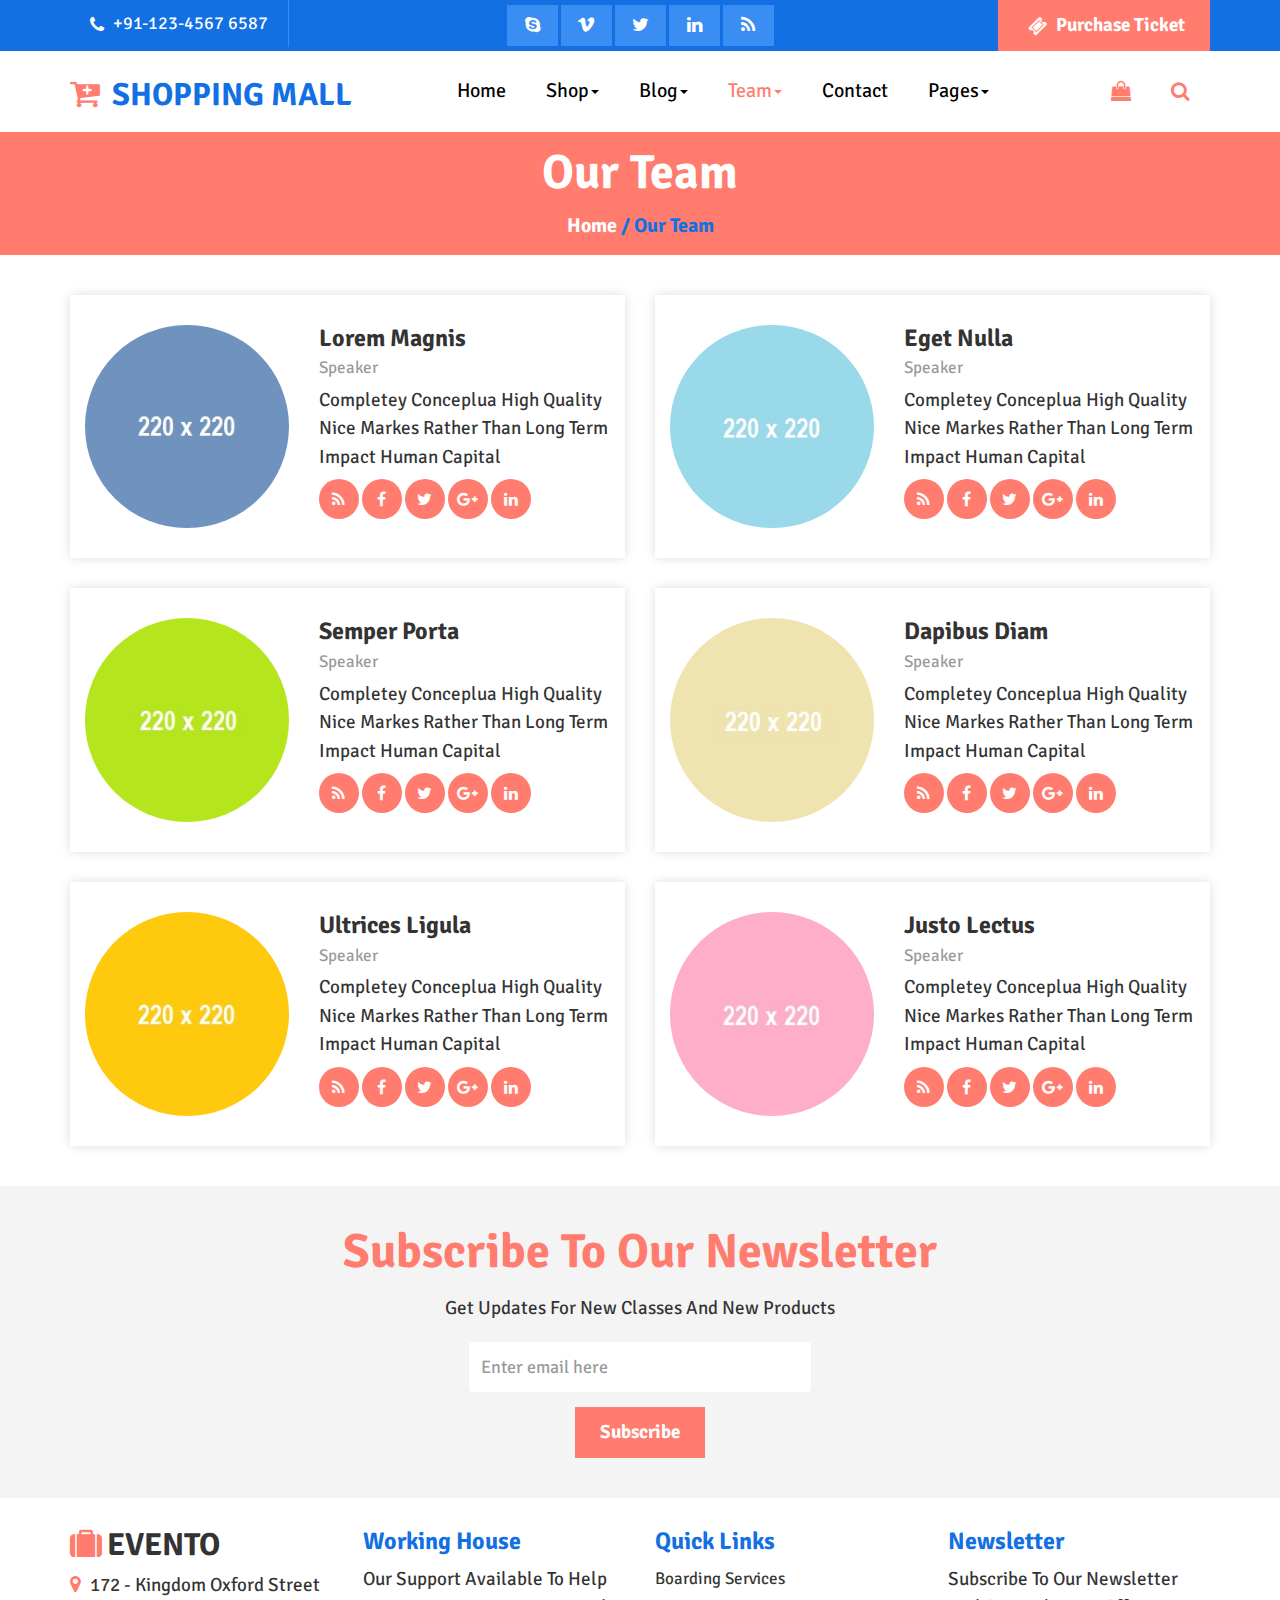
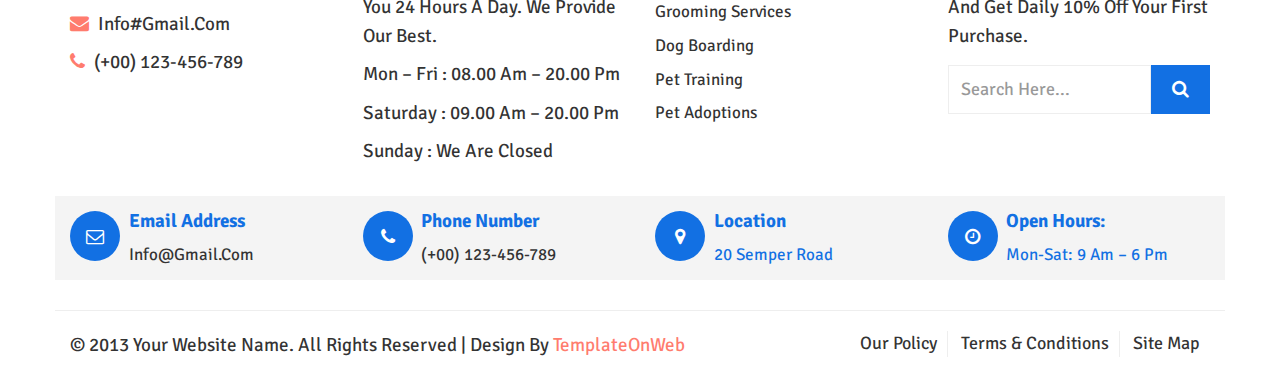
<file: shopping-mall_zip/team.html>
<!DOCTYPE html>
<html lang="en">
  <head>
    <meta charset="utf-8">
    <meta http-equiv="X-UA-Compatible" content="IE=edge">
    <meta name="viewport" content="width=device-width, initial-scale=1">
    <title>Events</title>
	<link href="css/bootstrap.min.css" rel="stylesheet">
	<link href="css/global.css" rel="stylesheet">
	<link href="css/index.css" rel="stylesheet">
	<link rel="stylesheet" type="text/css" href="css/font-awesome.min.css" />
	<link href="https://fonts.googleapis.com/css2?family=Signika+Negative&display=swap" rel="stylesheet">
	<script src="js/jquery-2.1.1.min.js"></script>
    <script src="js/bootstrap.min.js"></script>

  </head>
<body>

<section id="top">
 <div class="container">
  <div class="row">
   <div class="top_1 clearfix">
    <div class="col-sm-3">
	 <div class="top_1l clearfix">
	   <p class="col"><i class="fa fa-phone"></i> +91-123-4567 6587</p>
	 </div>
	</div>
	<div class="col-sm-6">
	 <div class="top_1r text-center clearfix">
	   <ul class="mgt">
	    <li><a href="#"><i class="fa fa-skype"></i></a></li>
		<li><a href="#"><i class="fa fa-vimeo"></i></a></li>
		<li><a href="#"><i class="fa fa-twitter"></i></a></li>
		<li><a href="#"><i class="fa fa-linkedin"></i></a></li>
		<li><a href="#"><i class="fa fa-rss"></i></a></li>
	   </ul>
	 </div>
	</div>
	<div class="col-sm-3">
	 <div class="top_1rn text-right clearfix">
	    <h5 class="mgt"><a class="m_tag button mgt" href="#"><i class="fa fa-ticket"></i> Purchase Ticket </a></h5>
	 </div>
	</div>
   </div>
  </div>
 </div>
</section>

<section id="header" class="clearfix cd-secondary-nav">
	<nav class="navbar nav_t">
		<div class="container">
		    <div class="navbar-header page-scroll">
				<button type="button" class="navbar-toggle" data-toggle="collapse" data-target="#bs-example-navbar-collapse-1">
					<span class="sr-only">Toggle navigation</span>
					<span class="icon-bar"></span>
					<span class="icon-bar"></span>
					<span class="icon-bar"></span>
				</button>
				<a class="navbar-brand" href="index.html"><i class="fa fa-cart-plus col_1"></i> Shopping Mall</a>
			</div>
			<!-- Brand and toggle get grouped for better mobile display -->
			<!-- Collect the nav links, forms, and other content for toggling -->
			<div class="collapse navbar-collapse" id="bs-example-navbar-collapse-1">
			  	 <ul class="nav navbar-nav">
				<li><a class="m_tag" href="index.html">Home</a></li>
				<li class="dropdown">
					  <a class="m_tag" href="#" data-toggle="dropdown" role="button" aria-expanded="false">Shop<span class="caret"></span></a>
					  <ul class="dropdown-menu drop_3" role="menu">
					    <li><a href="shop.html">Shop</a></li>
						<li><a class="border_none" href="detail.html">Shop Detail</a></li>
					  </ul>
                   </li>
				<li class="dropdown">
					  <a class="m_tag" href="#" data-toggle="dropdown" role="button" aria-expanded="false">Blog<span class="caret"></span></a>
					  <ul class="dropdown-menu drop_3" role="menu">
					    <li><a href="blog.html">Blog</a></li>
						<li><a class="border_none" href="blog_detail.html">Blog Detail</a></li>
					  </ul>
                   </li>
				<li class="dropdown">
					  <a class="m_tag active_tab" href="#" data-toggle="dropdown" role="button" aria-expanded="false">Team<span class="caret"></span></a>
					  <ul class="dropdown-menu drop_3" role="menu">
					    <li><a href="team.html">Team</a></li>
						<li><a class="border_none" href="team_detail.html">Team Detail</a></li>
					  </ul>
                   </li>
				<li><a class="m_tag" href="contact.html">Contact</a></li>
				<li class="dropdown">
					  <a class="m_tag" href="#" data-toggle="dropdown" role="button" aria-expanded="false">Pages<span class="caret"></span></a>
					  <ul class="dropdown-menu drop_3" role="menu">
					    <li><a href="pricing.html">Pricing</a></li>
					    <li><a href="cart.html">Shopping Cart</a></li>
						<li><a class="border_none" href="checkout.html">Checkout</a></li>
					  </ul>
                   </li>
				
			</ul>
			     <ul class="nav navbar-nav navbar-right">

				<li class="dropdown">
					  <a class="m_tag" href="#" data-toggle="dropdown" role="button" aria-expanded="false"><i class="fa fa-shopping-bag"></i></a>
					  <ul class="dropdown-menu drop_cart" role="menu">
						<li>
						 <div class="drop_1i clearfix">
						  <div class="col-sm-6 col-xs-6">
						   <div class="drop_1il clearfix"><h5 class="mgt col_black">2 ITEMS</h5></div>
						  </div>
						  <div class="col-sm-6 col-xs-6">
						   <div class="drop_1il text-right clearfix"><h5 class="mgt"><a href="cart.html">VIEW CART</a></h5></div>
						  </div>
						 </div>
						 <div class="drop_1i1 clearfix">
						  <div class="col-sm-6 col-xs-6">
						   <div class="drop_1i1l clearfix"><h5 class="mgt bold"><a href="#">Nulla Quis</a> <br> <span class="normal col_black mt_top">1x - $89.00</span></h5></div>
						  </div>
						  <div class="col-sm-4 col-xs-4">
						   <div class="drop_1i1r clearfix"><a href="#"><img src="img/24.jpg" class="iw" alt="abc"></a></div>
						  </div>
						  <div class="col-sm-2 col-xs-2">
						   <div class="drop_1i1l text-right clearfix"><h6 class="mgt bold"> <span><i class="fa fa-remove"></i></span></h6></div>
						  </div>
						 </div>
						 <div class="drop_1i1 clearfix">
						  <div class="col-sm-6 col-xs-6">
						   <div class="drop_1i1l clearfix"><h5 class="mgt bold"><a href="#">Eget Nulla</a> <br> <span class="normal col_black mt_top">1x - $49.00</span></h5></div>
						  </div>
						  <div class="col-sm-4 col-xs-4">
						   <div class="drop_1i1r clearfix"><a href="#"><img src="img/25.jpg" class="iw" alt="abc"></a></div>
						  </div>
						  <div class="col-sm-2 col-xs-2">
						   <div class="drop_1i1l text-right clearfix"><h6 class="mgt bold"> <span><i class="fa fa-remove"></i></span></h6></div>
						  </div>
						 </div>
						 <div class="drop_1i2 clearfix">
						  <div class="col-sm-6 col-xs-6">
						   <div class="drop_1il clearfix"><h4 class="mgt col_black">TOTAL</h4></div>
						  </div>
						  <div class="col-sm-6 col-xs-6">
						   <div class="drop_1il text-right clearfix"><h4 class="mgt col_black">$138.00</h4></div>
						  </div>
						 </div>
						 <div class="drop_1i3 text-center clearfix">
						  <div class="col-sm-12 col-xs-12">
						   <h4><a class="button" href="checkout.html">CHECKOUT</a></h4>
						  </div>
						 </div>
						</li>
					  </ul>
                   </li>
				   
				 <li class="dropdown">
					  <a class="m_tag" href="#" data-toggle="dropdown" role="button" aria-expanded="false"><i class="fa fa-search"></i></a>
					  <ul class="dropdown-menu drop_3" role="menu">
					    <li>
						  <div class="input-group">
					<input type="text" class="form-control" placeholder="Search">
					<span class="input-group-btn">
						<button class="btn btn-primary" type="button">
							<i class="fa fa-search"></i></button>
					</span>
				 </div>
						</li>
					  </ul>
                   </li>
		
				
			</ul>
			</div>
			<!-- /.navbar-collapse -->
		</div>
		<!-- /.container-fluid -->
	</nav>
	
	</section>
	
<section id="center" class="center_o clearfix">
 <div class="container">
   <div class="row">
    <div class="col-sm-12">
	 <div class="center_o1 text-center">
	   <h1 class="mgt col">Our Team</h1>
	   <h4 class="col_1"><a class="col" href="#">Home</a> / Our Team</h4>
	 </div>
	</div>
   </div>
  </div>
</section>

<section id="team_h">
 <div class="container">
  <div class="row">
   <div class="team_h1 mgt clearfix">
    <div class="col-sm-6">
	 <div class="team_h1i clearfix">
	   <div class="col-sm-5 space_left">
	    <div class="team_h1il clearfix">
		  <img src="img/3.jpg" class="iw img-circle" alt="abc">
		</div>
	   </div>
	   <div class="col-sm-7 space_right">
	    <div class="team_h1ir clearfix">
		 <h4 class="mgt"><a href="team_detail.html">Lorem Magnis</a></h4>
		 <h6 class="col_2">Speaker</h6>
		 <p>Completey conceplua high quality nice markes rather than long term impact human capital</p>
		 <ul class="social-network social-circle">
		<li><a href="team_detail.html" class="icoRss" title="Rss"><i class="fa fa-rss"></i></a></li>
		<li><a href="team_detail.html" class="icoFacebook" title="Facebook"><i class="fa fa-facebook"></i></a></li>
		<li><a href="team_detail.html" class="icoTwitter" title="Twitter"><i class="fa fa-twitter"></i></a></li>
		<li><a href="team_detail.html" class="icoGoogle" title="Google +"><i class="fa fa-google-plus"></i></a></li>
		<li><a href="team_detail.html" class="icoLinkedin" title="Linkedin"><i class="fa fa-linkedin"></i></a></li>
       </ul>
		</div>
	   </div>
	 </div>
	</div>
	<div class="col-sm-6">
	 <div class="team_h1i clearfix">
	   <div class="col-sm-5 space_left">
	    <div class="team_h1il clearfix">
		  <img src="img/4.jpg" class="iw img-circle" alt="abc">
		</div>
	   </div>
	   <div class="col-sm-7 space_right">
	    <div class="team_h1ir clearfix">
		 <h4 class="mgt"><a href="team_detail.html">Eget Nulla</a></h4>
		 <h6 class="col_2">Speaker</h6>
		 <p>Completey conceplua high quality nice markes rather than long term impact human capital</p>
		 <ul class="social-network social-circle">
		<li><a href="team_detail.html" class="icoRss" title="Rss"><i class="fa fa-rss"></i></a></li>
		<li><a href="team_detail.html" class="icoFacebook" title="Facebook"><i class="fa fa-facebook"></i></a></li>
		<li><a href="team_detail.html" class="icoTwitter" title="Twitter"><i class="fa fa-twitter"></i></a></li>
		<li><a href="team_detail.html" class="icoGoogle" title="Google +"><i class="fa fa-google-plus"></i></a></li>
		<li><a href="team_detail.html" class="icoLinkedin" title="Linkedin"><i class="fa fa-linkedin"></i></a></li>
       </ul>
		</div>
	   </div>
	 </div>
	</div>
   </div>
   <div class="team_h1 clearfix">
    <div class="col-sm-6">
	 <div class="team_h1i clearfix">
	   <div class="col-sm-5 space_left">
	    <div class="team_h1il clearfix">
		  <img src="img/5.jpg" class="iw img-circle" alt="abc">
		</div>
	   </div>
	   <div class="col-sm-7 space_right">
	    <div class="team_h1ir clearfix">
		 <h4 class="mgt"><a href="team_detail.html">Semper Porta</a></h4>
		 <h6 class="col_2">Speaker</h6>
		 <p>Completey conceplua high quality nice markes rather than long term impact human capital</p>
		 <ul class="social-network social-circle">
		<li><a href="team_detail.html" class="icoRss" title="Rss"><i class="fa fa-rss"></i></a></li>
		<li><a href="team_detail.html" class="icoFacebook" title="Facebook"><i class="fa fa-facebook"></i></a></li>
		<li><a href="team_detail.html" class="icoTwitter" title="Twitter"><i class="fa fa-twitter"></i></a></li>
		<li><a href="team_detail.html" class="icoGoogle" title="Google +"><i class="fa fa-google-plus"></i></a></li>
		<li><a href="team_detail.html" class="icoLinkedin" title="Linkedin"><i class="fa fa-linkedin"></i></a></li>
       </ul>
		</div>
	   </div>
	 </div>
	</div>
	<div class="col-sm-6">
	 <div class="team_h1i clearfix">
	   <div class="col-sm-5 space_left">
	    <div class="team_h1il clearfix">
		  <img src="img/6.jpg" class="iw img-circle" alt="abc">
		</div>
	   </div>
	   <div class="col-sm-7 space_right">
	    <div class="team_h1ir clearfix">
		 <h4 class="mgt"><a href="team_detail.html">Dapibus Diam</a></h4>
		 <h6 class="col_2">Speaker</h6>
		 <p>Completey conceplua high quality nice markes rather than long term impact human capital</p>
		 <ul class="social-network social-circle">
		<li><a href="team_detail.html" class="icoRss" title="Rss"><i class="fa fa-rss"></i></a></li>
		<li><a href="team_detail.html" class="icoFacebook" title="Facebook"><i class="fa fa-facebook"></i></a></li>
		<li><a href="team_detail.html" class="icoTwitter" title="Twitter"><i class="fa fa-twitter"></i></a></li>
		<li><a href="team_detail.html" class="icoGoogle" title="Google +"><i class="fa fa-google-plus"></i></a></li>
		<li><a href="team_detail.html" class="icoLinkedin" title="Linkedin"><i class="fa fa-linkedin"></i></a></li>
       </ul>
		</div>
	   </div>
	 </div>
	</div>
   </div>
   <div class="team_h1 clearfix">
    <div class="col-sm-6">
	 <div class="team_h1i clearfix">
	   <div class="col-sm-5 space_left">
	    <div class="team_h1il clearfix">
		  <img src="img/7.jpg" class="iw img-circle" alt="abc">
		</div>
	   </div>
	   <div class="col-sm-7 space_right">
	    <div class="team_h1ir clearfix">
		 <h4 class="mgt"><a href="team_detail.html">Ultrices Ligula</a></h4>
		 <h6 class="col_2">Speaker</h6>
		 <p>Completey conceplua high quality nice markes rather than long term impact human capital</p>
		 <ul class="social-network social-circle">
		<li><a href="team_detail.html" class="icoRss" title="Rss"><i class="fa fa-rss"></i></a></li>
		<li><a href="team_detail.html" class="icoFacebook" title="Facebook"><i class="fa fa-facebook"></i></a></li>
		<li><a href="team_detail.html" class="icoTwitter" title="Twitter"><i class="fa fa-twitter"></i></a></li>
		<li><a href="team_detail.html" class="icoGoogle" title="Google +"><i class="fa fa-google-plus"></i></a></li>
		<li><a href="team_detail.html" class="icoLinkedin" title="Linkedin"><i class="fa fa-linkedin"></i></a></li>
       </ul>
		</div>
	   </div>
	 </div>
	</div>
	<div class="col-sm-6">
	 <div class="team_h1i clearfix">
	   <div class="col-sm-5 space_left">
	    <div class="team_h1il clearfix">
		  <img src="img/8.jpg" class="iw img-circle" alt="abc">
		</div>
	   </div>
	   <div class="col-sm-7 space_right">
	    <div class="team_h1ir clearfix">
		 <h4 class="mgt"><a href="team_detail.html">Justo Lectus</a></h4>
		 <h6 class="col_2">Speaker</h6>
		 <p>Completey conceplua high quality nice markes rather than long term impact human capital</p>
		 <ul class="social-network social-circle">
		<li><a href="team_detail.html" class="icoRss" title="Rss"><i class="fa fa-rss"></i></a></li>
		<li><a href="team_detail.html" class="icoFacebook" title="Facebook"><i class="fa fa-facebook"></i></a></li>
		<li><a href="team_detail.html" class="icoTwitter" title="Twitter"><i class="fa fa-twitter"></i></a></li>
		<li><a href="team_detail.html" class="icoGoogle" title="Google +"><i class="fa fa-google-plus"></i></a></li>
		<li><a href="team_detail.html" class="icoLinkedin" title="Linkedin"><i class="fa fa-linkedin"></i></a></li>
       </ul>
		</div>
	   </div>
	 </div>
	</div>
   </div>
   </div>
  </div>
</section>

<section id="subs">
 <div class="container">
  <div class="row">
   <div class="subs1 text-center clearfix">
	<div class="col-sm-12">
	  <h1 class="mgt col_1">Subscribe to our newsletter</h1>
	  <p>Get updates for new classes and new products </p>
	  <input class="form-control" placeholder="Enter email here" type="text">
	  <h5><a class="button" href="#">Subscribe</a></h5>
	</div>
   </div>
 
  </div>
 </div>
</section>

<section id="footer">
 <div class="container">
  <div class="row">
    <div class="footer_1 clearfix">
	 <div class="col-sm-3">
	  <div class="footer_1i clearfix">
	    <a class="navbar-brand" href="index.html"><i class="fa fa-suitcase col_1"></i>Evento</a>
		<p><i class="fa fa-map-marker col_1"></i> 172 - Kingdom Oxford Street</p>
		<p><i class="fa fa-envelope col_1"></i> <a href="#">info#gmail.com</a></p>
		<p><a href="#"><i class="fa fa-phone col_1"></i> (+00) 123-456-789</a></p>
	  </div>
	 </div>
	 <div class="col-sm-3">
	  <div class="footer_1i clearfix">
	    <h4>Working House</h4>
		<p>Our support available to help you 24 hours a day. We provide our best.</p>
        <p>Mon – Fri : 08.00 am – 20.00 pm</p>
		<p>Saturday : 09.00 am – 20.00 pm</p>
		<p>Sunday : We Are Closed</p>
	  </div>
	 </div>
	 <div class="col-sm-3">
	  <div class="footer_1i clearfix">
	    <h4>Quick Links</h4>
	    <h6 class="col-sm-12 col-xs-6 space_left"><a href="#">Boarding Services</a></h6>
		<h6 class="col-sm-12 col-xs-6 space_left"><a href="#">Grooming Services</a></h6>
		<h6 class="col-sm-12 col-xs-6 space_left"><a href="#">Dog Boarding</a></h6>
		<h6 class="col-sm-12 col-xs-6 space_left"><a href="#">Pet Training</a></h6>
		<h6 class="col-sm-12 col-xs-6 space_left"><a href="#">Pet Adoptions</a></h6>
	  </div>
	 </div>
	 <div class="col-sm-3">
	  <div class="footer_1i clearfix">
	    <h4>Newsletter</h4>
	    <p>Subscribe To Our Newsletter And Get Daily 10% Off Your First Purchase.</p>
		<div class="input-group">
				<input type="text" class="form-control" placeholder="Search Here...">
				<span class="input-group-btn">
					<button class="btn btn-primary" type="button">
						<i class="fa fa-search"></i></button>
				</span>
		</div>
	  </div>
	 </div>
	</div>
	<div class="footer_2 clearfix">
	 <div class="col-sm-3">
	  <div class="footer_2i clearfix">
	   <div class="col-sm-2 col-xs-2 space_all">
	    <div class="footer_2il clearfix">
		 <span><i class="fa fa-envelope-o"></i></span>
		</div>
	   </div>
	   <div class="col-sm-10 col-xs-10 space_right">
	    <div class="footer_2ir clearfix">
		 <h5 class="mgt">Email Address</h5>
		 <h6><a href="#">info@gmail.com</a></h6>
		</div>
	   </div>
	  </div>
	 </div>
	 <div class="col-sm-3">
	  <div class="footer_2i clearfix">
	   <div class="col-sm-2 col-xs-2 space_all">
	    <div class="footer_2il clearfix">
		 <span><i class="fa fa-phone"></i></span>
		</div>
	   </div>
	   <div class="col-sm-10 col-xs-10 space_right">
	    <div class="footer_2ir clearfix">
		 <h5 class="mgt">Phone Number</h5>
		 <h6><a href="#"> (+00) 123-456-789</a></h6>
		</div>
	   </div>
	  </div>
	 </div>
	 <div class="col-sm-3">
	  <div class="footer_2i clearfix">
	   <div class="col-sm-2 col-xs-2 space_all">
	    <div class="footer_2il clearfix">
		 <span><i class="fa fa-map-marker"></i></span>
		</div>
	   </div>
	   <div class="col-sm-10 col-xs-10 space_right">
	    <div class="footer_2ir clearfix">
		 <h5 class="mgt"> Location</h5>
		 <h6>20 Semper Road</h6>
		</div>
	   </div>
	  </div>
	 </div>
	 <div class="col-sm-3">
	  <div class="footer_2i clearfix">
	   <div class="col-sm-2 col-xs-2 space_all">
	    <div class="footer_2il clearfix">
		 <span><i class="fa fa-clock-o"></i></span>
		</div>
	   </div>
	   <div class="col-sm-10 col-xs-10 space_right">
	    <div class="footer_2ir clearfix">
		 <h5 class="mgt">Open Hours:</h5>
		 <h6>Mon-Sat: 9 am – 6 pm</h6>
		</div>
	   </div>
	  </div>
	 </div>
	</div>
	<div class="footer_3 clearfix">
	 <div class="col-sm-7">
	  <div class="footer_3r clearfix">
	    <p class="mgt">© 2013 Your Website Name. All Rights Reserved | Design by <a class="col_1" href="http://www.templateonweb.com">TemplateOnWeb</a></p>
	  </div>
	 </div>
	 <div class="col-sm-5">
	  <div class="footer_3l text-right clearfix">
	    <ul class="mgt">
	    <li><a href="#">Our Policy</a> </li>
		<li><a href="#">Terms &amp; Conditions</a></li>
		<li class="border_none"><a href="#">Site Map</a></li>
	  </ul>
	  </div>
	 </div>
	</div>
  </div>
 </div>
</section>
	
<script>
$(document).ready(function(){
	/*****Fixed Menu******/
	var secondaryNav = $('.cd-secondary-nav'),
	   secondaryNavTopPosition = secondaryNav.offset().top;
	   navbar_height = document.querySelector('.navbar').offsetHeight;
	   
		$(window).on('scroll', function(){
		    if($(window).scrollTop() > secondaryNavTopPosition + navbar_height ) {
				secondaryNav.addClass('is-fixed');	
				document.body.style.paddingTop = navbar_height + 'px';
				
			} else {
				secondaryNav.removeClass('is-fixed');
				document.body.style.paddingTop = '0'
			}
		});	
		
});
</script>

</body>
 
</html>
</file>
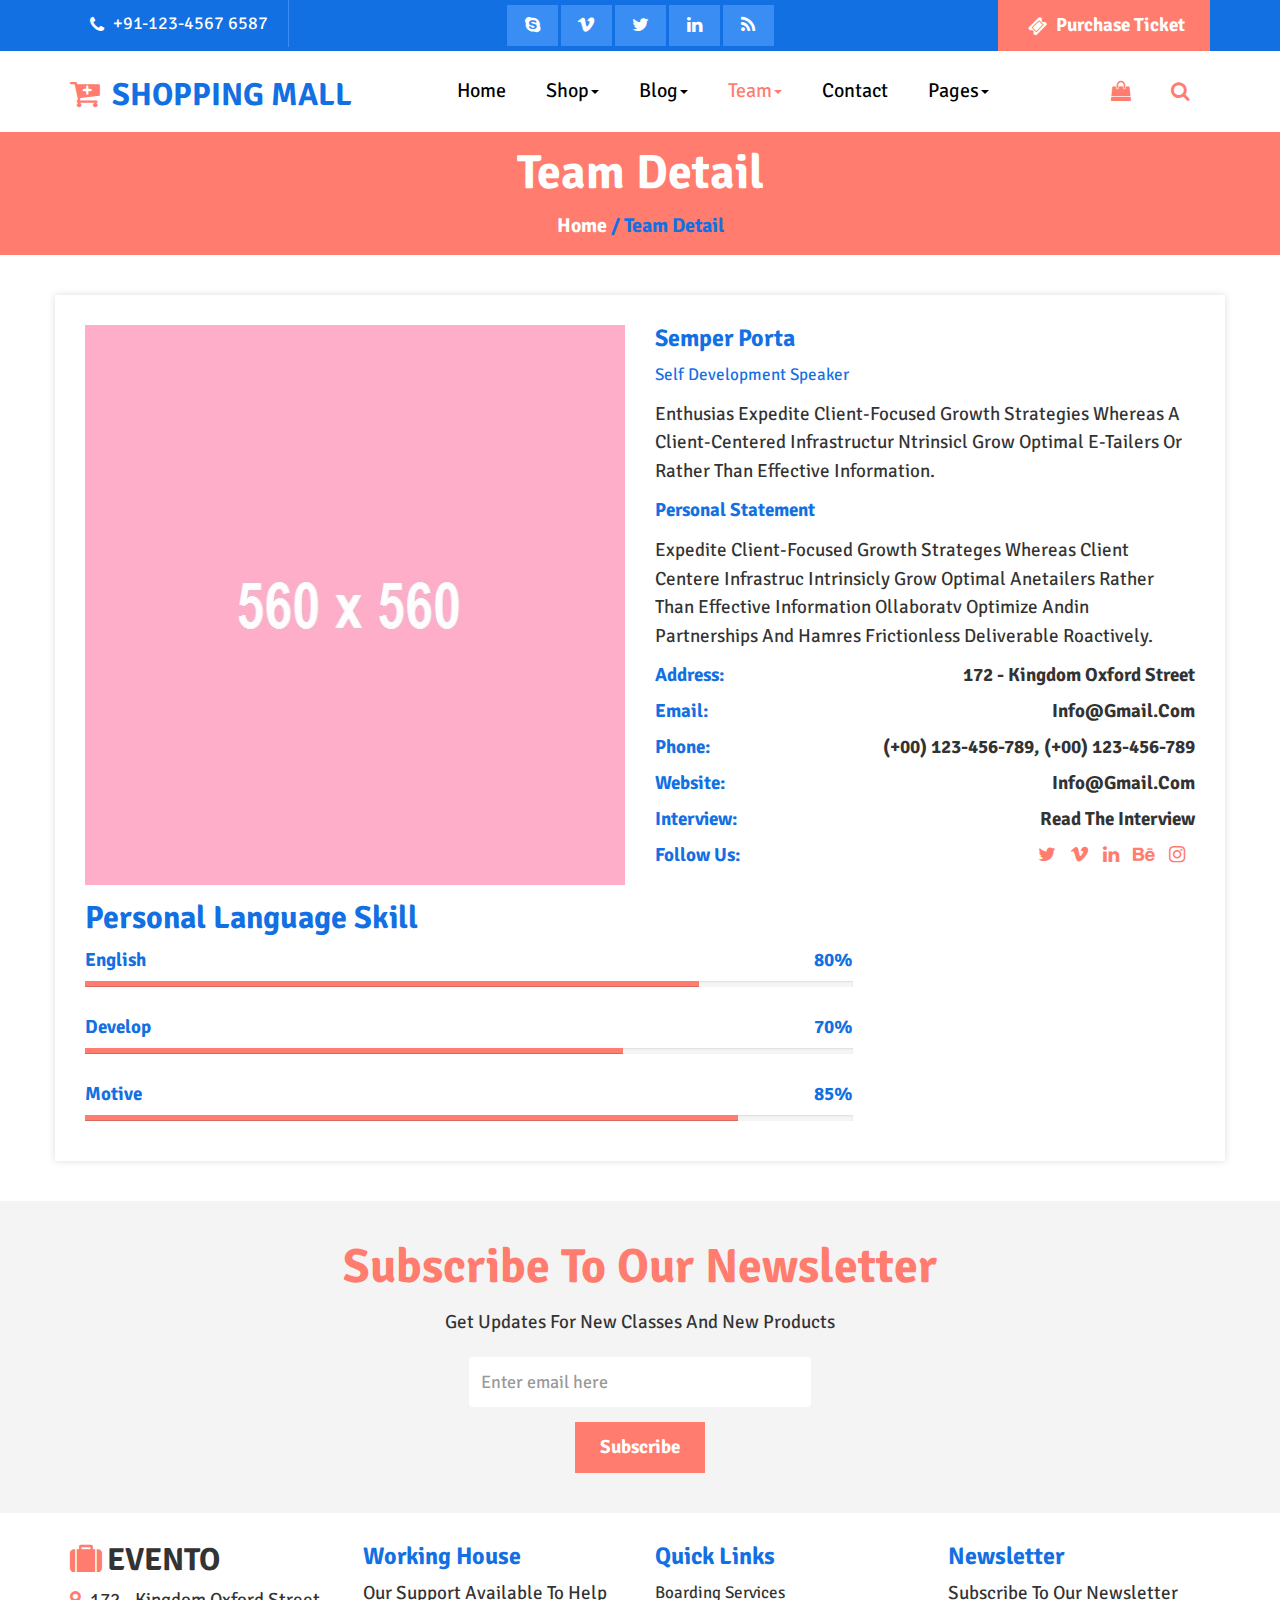
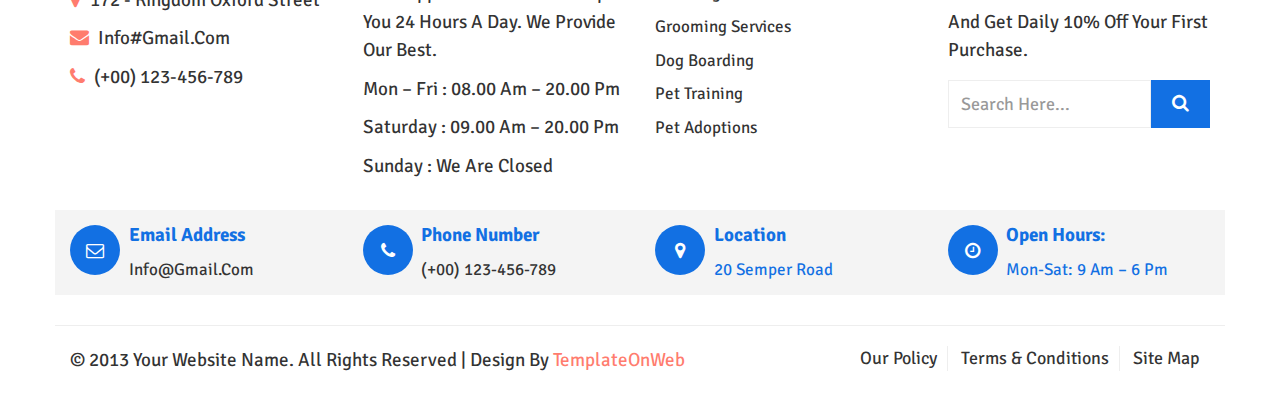
<file: shopping-mall_zip/team_detail.html>
<!DOCTYPE html>
<html lang="en">
  <head>
    <meta charset="utf-8">
    <meta http-equiv="X-UA-Compatible" content="IE=edge">
    <meta name="viewport" content="width=device-width, initial-scale=1">
    <title>Events</title>
	<link href="css/bootstrap.min.css" rel="stylesheet">
	<link href="css/global.css" rel="stylesheet">
	<link href="css/team.css" rel="stylesheet">
	<link rel="stylesheet" type="text/css" href="css/font-awesome.min.css" />
	<link href="https://fonts.googleapis.com/css2?family=Signika+Negative&display=swap" rel="stylesheet">
	<script src="js/jquery-2.1.1.min.js"></script>
    <script src="js/bootstrap.min.js"></script>

  </head>
<body>

<section id="top">
 <div class="container">
  <div class="row">
   <div class="top_1 clearfix">
    <div class="col-sm-3">
	 <div class="top_1l clearfix">
	   <p class="col"><i class="fa fa-phone"></i> +91-123-4567 6587</p>
	 </div>
	</div>
	<div class="col-sm-6">
	 <div class="top_1r text-center clearfix">
	   <ul class="mgt">
	    <li><a href="#"><i class="fa fa-skype"></i></a></li>
		<li><a href="#"><i class="fa fa-vimeo"></i></a></li>
		<li><a href="#"><i class="fa fa-twitter"></i></a></li>
		<li><a href="#"><i class="fa fa-linkedin"></i></a></li>
		<li><a href="#"><i class="fa fa-rss"></i></a></li>
	   </ul>
	 </div>
	</div>
	<div class="col-sm-3">
	 <div class="top_1rn text-right clearfix">
	    <h5 class="mgt"><a class="m_tag button mgt" href="#"><i class="fa fa-ticket"></i> Purchase Ticket </a></h5>
	 </div>
	</div>
   </div>
  </div>
 </div>
</section>

<section id="header" class="clearfix cd-secondary-nav">
	<nav class="navbar nav_t">
		<div class="container">
		    <div class="navbar-header page-scroll">
				<button type="button" class="navbar-toggle" data-toggle="collapse" data-target="#bs-example-navbar-collapse-1">
					<span class="sr-only">Toggle navigation</span>
					<span class="icon-bar"></span>
					<span class="icon-bar"></span>
					<span class="icon-bar"></span>
				</button>
				<a class="navbar-brand" href="index.html"><i class="fa fa-cart-plus col_1"></i> Shopping Mall</a>
			</div>
			<!-- Brand and toggle get grouped for better mobile display -->
			<!-- Collect the nav links, forms, and other content for toggling -->
			<div class="collapse navbar-collapse" id="bs-example-navbar-collapse-1">
			  	 <ul class="nav navbar-nav">
				<li><a class="m_tag" href="index.html">Home</a></li>
				<li class="dropdown">
					  <a class="m_tag" href="#" data-toggle="dropdown" role="button" aria-expanded="false">Shop<span class="caret"></span></a>
					  <ul class="dropdown-menu drop_3" role="menu">
					    <li><a href="shop.html">Shop</a></li>
						<li><a class="border_none" href="detail.html">Shop Detail</a></li>
					  </ul>
                   </li>
				<li class="dropdown">
					  <a class="m_tag" href="#" data-toggle="dropdown" role="button" aria-expanded="false">Blog<span class="caret"></span></a>
					  <ul class="dropdown-menu drop_3" role="menu">
					    <li><a href="blog.html">Blog</a></li>
						<li><a class="border_none" href="blog_detail.html">Blog Detail</a></li>
					  </ul>
                   </li>
				<li class="dropdown">
					  <a class="m_tag active_tab" href="#" data-toggle="dropdown" role="button" aria-expanded="false">Team<span class="caret"></span></a>
					  <ul class="dropdown-menu drop_3" role="menu">
					    <li><a href="team.html">Team</a></li>
						<li><a class="border_none" href="team_detail.html">Team Detail</a></li>
					  </ul>
                   </li>
				<li><a class="m_tag" href="contact.html">Contact</a></li>
				<li class="dropdown">
					  <a class="m_tag" href="#" data-toggle="dropdown" role="button" aria-expanded="false">Pages<span class="caret"></span></a>
					  <ul class="dropdown-menu drop_3" role="menu">
					    <li><a href="pricing.html">Pricing</a></li>
					    <li><a href="cart.html">Shopping Cart</a></li>
						<li><a class="border_none" href="checkout.html">Checkout</a></li>
					  </ul>
                   </li>
				
			</ul>
			     <ul class="nav navbar-nav navbar-right">

				<li class="dropdown">
					  <a class="m_tag" href="#" data-toggle="dropdown" role="button" aria-expanded="false"><i class="fa fa-shopping-bag"></i></a>
					  <ul class="dropdown-menu drop_cart" role="menu">
						<li>
						 <div class="drop_1i clearfix">
						  <div class="col-sm-6 col-xs-6">
						   <div class="drop_1il clearfix"><h5 class="mgt col_black">2 ITEMS</h5></div>
						  </div>
						  <div class="col-sm-6 col-xs-6">
						   <div class="drop_1il text-right clearfix"><h5 class="mgt"><a href="cart.html">VIEW CART</a></h5></div>
						  </div>
						 </div>
						 <div class="drop_1i1 clearfix">
						  <div class="col-sm-6 col-xs-6">
						   <div class="drop_1i1l clearfix"><h5 class="mgt bold"><a href="#">Nulla Quis</a> <br> <span class="normal col_black mt_top">1x - $89.00</span></h5></div>
						  </div>
						  <div class="col-sm-4 col-xs-4">
						   <div class="drop_1i1r clearfix"><a href="#"><img src="img/24.jpg" class="iw" alt="abc"></a></div>
						  </div>
						  <div class="col-sm-2 col-xs-2">
						   <div class="drop_1i1l text-right clearfix"><h6 class="mgt bold"> <span><i class="fa fa-remove"></i></span></h6></div>
						  </div>
						 </div>
						 <div class="drop_1i1 clearfix">
						  <div class="col-sm-6 col-xs-6">
						   <div class="drop_1i1l clearfix"><h5 class="mgt bold"><a href="#">Eget Nulla</a> <br> <span class="normal col_black mt_top">1x - $49.00</span></h5></div>
						  </div>
						  <div class="col-sm-4 col-xs-4">
						   <div class="drop_1i1r clearfix"><a href="#"><img src="img/25.jpg" class="iw" alt="abc"></a></div>
						  </div>
						  <div class="col-sm-2 col-xs-2">
						   <div class="drop_1i1l text-right clearfix"><h6 class="mgt bold"> <span><i class="fa fa-remove"></i></span></h6></div>
						  </div>
						 </div>
						 <div class="drop_1i2 clearfix">
						  <div class="col-sm-6 col-xs-6">
						   <div class="drop_1il clearfix"><h4 class="mgt col_black">TOTAL</h4></div>
						  </div>
						  <div class="col-sm-6 col-xs-6">
						   <div class="drop_1il text-right clearfix"><h4 class="mgt col_black">$138.00</h4></div>
						  </div>
						 </div>
						 <div class="drop_1i3 text-center clearfix">
						  <div class="col-sm-12 col-xs-12">
						   <h4><a class="button" href="checkout.html">CHECKOUT</a></h4>
						  </div>
						 </div>
						</li>
					  </ul>
                   </li>
				   
				 <li class="dropdown">
					  <a class="m_tag" href="#" data-toggle="dropdown" role="button" aria-expanded="false"><i class="fa fa-search"></i></a>
					  <ul class="dropdown-menu drop_3" role="menu">
					    <li>
						  <div class="input-group">
					<input type="text" class="form-control" placeholder="Search">
					<span class="input-group-btn">
						<button class="btn btn-primary" type="button">
							<i class="fa fa-search"></i></button>
					</span>
				 </div>
						</li>
					  </ul>
                   </li>
		
				
			</ul>
			</div>
			<!-- /.navbar-collapse -->
		</div>
		<!-- /.container-fluid -->
	</nav>
	
	</section>
	
<section id="center" class="center_o clearfix">
 <div class="container">
   <div class="row">
    <div class="col-sm-12">
	 <div class="center_o1 text-center">
	   <h1 class="mgt col">Team Detail</h1>
	   <h4 class="col_1"><a class="col" href="#">Home</a> / Team Detail</h4>
	 </div>
	</div>
   </div>
  </div>
</section>

<section id="team_d">
 <div class="container">
  <div class="row">
   <div class="team_d1 clearfix">
    <div class="team_d1i clearfix">
	   <div class="col-sm-6">
	 <div class="team_d1l clearfix">
	   <div class="grid clearfix">
		  <figure class="effect-jazz">
			<a href="#"><img src="img/39.jpg" height="560" class="iw" alt="img25"></a>
		  </figure>
	  </div>
	 </div>
	</div>
	   <div class="col-sm-6">
	 <div class="team_d1r clearfix">
	  <h4 class="mgt">Semper Porta</h4>
	  <h6>Self Development Speaker</h6>
	  <p>Enthusias expedite client-focused growth strategies whereas a client-centered infrastructur ntrinsicl grow optimal e-tailers or rather than effective information.</p>
	  <h5>Personal Statement</h5>
	  <p>Expedite client-focused growth strateges whereas client centere infrastruc Intrinsicly grow optimal anetailers rather than effective information ollaboratv optimize andin partnerships and hamres frictionless deliverable roactively.</p>
	  <h5>Address: <span class="pull-right">172 - Kingdom Oxford Street</span></h5>
	  <h5>Email: <span class="pull-right">info@gmail.com</span></h5>
	  <h5>Phone: <span class="pull-right"> (+00) 123-456-789,  (+00) 123-456-789</span></h5>
	  <h5>Website: <span class="pull-right">Info@Gmail.Com</span></h5>
	  <h5>Interview: <span class="pull-right">Read The Interview</span></h5>
	  <h5>Follow Us: 
	  <span class="pull-right">
	   <a href="#"><i class="fa fa-twitter"></i></a>
	   <a href="#"><i class="fa fa-vimeo"></i></a>
	   <a href="#"><i class="fa fa-linkedin"></i></a>
	   <a href="#"><i class="fa fa-behance"></i></a>
	   <a href="#"><i class="fa fa-instagram"></i></a>
	  </span></h5>
	 </div>
	</div>
	</div>
	<div class="team_d1i1 clearfix">
	 <div class="col-sm-12">
	   <h3>Personal Language Skill</h3>
	     <h5>English <span class="pull-right">80%</span></h5>
		  <div class="progress">
				<div class="progress-bar progress-bar-success" role="progressbar" aria-valuenow="40" aria-valuemin="0" aria-valuemax="100" style="width: 80%">            </div>
			</div>
		  <h5>Develop <span class="pull-right">70%</span></h5>
		  <div class="progress">
				<div class="progress-bar progress-bar-success" role="progressbar" aria-valuenow="40" aria-valuemin="0" aria-valuemax="100" style="width: 70%">            </div>
			</div>
		  <h5>Motive <span class="pull-right">85%</span></h5>
		  <div class="progress">
				<div class="progress-bar progress-bar-success" role="progressbar" aria-valuenow="40" aria-valuemin="0" aria-valuemax="100" style="width: 85%">            </div>
			</div>
	 </div>
	</div>
   </div>
   </div>
  </div>
</section>

<section id="subs">
 <div class="container">
  <div class="row">
   <div class="subs1 text-center clearfix">
	<div class="col-sm-12">
	  <h1 class="mgt col_1">Subscribe to our newsletter</h1>
	  <p>Get updates for new classes and new products </p>
	  <input class="form-control" placeholder="Enter email here" type="text">
	  <h5><a class="button" href="#">Subscribe</a></h5>
	</div>
   </div>
 
  </div>
 </div>
</section>

<section id="footer">
 <div class="container">
  <div class="row">
    <div class="footer_1 clearfix">
	 <div class="col-sm-3">
	  <div class="footer_1i clearfix">
	    <a class="navbar-brand" href="index.html"><i class="fa fa-suitcase col_1"></i>Evento</a>
		<p><i class="fa fa-map-marker col_1"></i> 172 - Kingdom Oxford Street</p>
		<p><i class="fa fa-envelope col_1"></i> <a href="#">info#gmail.com</a></p>
		<p><a href="#"><i class="fa fa-phone col_1"></i> (+00) 123-456-789</a></p>
	  </div>
	 </div>
	 <div class="col-sm-3">
	  <div class="footer_1i clearfix">
	    <h4>Working House</h4>
		<p>Our support available to help you 24 hours a day. We provide our best.</p>
        <p>Mon – Fri : 08.00 am – 20.00 pm</p>
		<p>Saturday : 09.00 am – 20.00 pm</p>
		<p>Sunday : We Are Closed</p>
	  </div>
	 </div>
	 <div class="col-sm-3">
	  <div class="footer_1i clearfix">
	    <h4>Quick Links</h4>
	    <h6 class="col-sm-12 col-xs-6 space_left"><a href="#">Boarding Services</a></h6>
		<h6 class="col-sm-12 col-xs-6 space_left"><a href="#">Grooming Services</a></h6>
		<h6 class="col-sm-12 col-xs-6 space_left"><a href="#">Dog Boarding</a></h6>
		<h6 class="col-sm-12 col-xs-6 space_left"><a href="#">Pet Training</a></h6>
		<h6 class="col-sm-12 col-xs-6 space_left"><a href="#">Pet Adoptions</a></h6>
	  </div>
	 </div>
	 <div class="col-sm-3">
	  <div class="footer_1i clearfix">
	    <h4>Newsletter</h4>
	    <p>Subscribe To Our Newsletter And Get Daily 10% Off Your First Purchase.</p>
		<div class="input-group">
				<input type="text" class="form-control" placeholder="Search Here...">
				<span class="input-group-btn">
					<button class="btn btn-primary" type="button">
						<i class="fa fa-search"></i></button>
				</span>
		</div>
	  </div>
	 </div>
	</div>
	<div class="footer_2 clearfix">
	 <div class="col-sm-3">
	  <div class="footer_2i clearfix">
	   <div class="col-sm-2 col-xs-2 space_all">
	    <div class="footer_2il clearfix">
		 <span><i class="fa fa-envelope-o"></i></span>
		</div>
	   </div>
	   <div class="col-sm-10 col-xs-10 space_right">
	    <div class="footer_2ir clearfix">
		 <h5 class="mgt">Email Address</h5>
		 <h6><a href="#">info@gmail.com</a></h6>
		</div>
	   </div>
	  </div>
	 </div>
	 <div class="col-sm-3">
	  <div class="footer_2i clearfix">
	   <div class="col-sm-2 col-xs-2 space_all">
	    <div class="footer_2il clearfix">
		 <span><i class="fa fa-phone"></i></span>
		</div>
	   </div>
	   <div class="col-sm-10 col-xs-10 space_right">
	    <div class="footer_2ir clearfix">
		 <h5 class="mgt">Phone Number</h5>
		 <h6><a href="#"> (+00) 123-456-789</a></h6>
		</div>
	   </div>
	  </div>
	 </div>
	 <div class="col-sm-3">
	  <div class="footer_2i clearfix">
	   <div class="col-sm-2 col-xs-2 space_all">
	    <div class="footer_2il clearfix">
		 <span><i class="fa fa-map-marker"></i></span>
		</div>
	   </div>
	   <div class="col-sm-10 col-xs-10 space_right">
	    <div class="footer_2ir clearfix">
		 <h5 class="mgt"> Location</h5>
		 <h6>20 Semper Road</h6>
		</div>
	   </div>
	  </div>
	 </div>
	 <div class="col-sm-3">
	  <div class="footer_2i clearfix">
	   <div class="col-sm-2 col-xs-2 space_all">
	    <div class="footer_2il clearfix">
		 <span><i class="fa fa-clock-o"></i></span>
		</div>
	   </div>
	   <div class="col-sm-10 col-xs-10 space_right">
	    <div class="footer_2ir clearfix">
		 <h5 class="mgt">Open Hours:</h5>
		 <h6>Mon-Sat: 9 am – 6 pm</h6>
		</div>
	   </div>
	  </div>
	 </div>
	</div>
	<div class="footer_3 clearfix">
	 <div class="col-sm-7">
	  <div class="footer_3r clearfix">
	    <p class="mgt">© 2013 Your Website Name. All Rights Reserved | Design by <a class="col_1" href="http://www.templateonweb.com">TemplateOnWeb</a></p>
	  </div>
	 </div>
	 <div class="col-sm-5">
	  <div class="footer_3l text-right clearfix">
	    <ul class="mgt">
	    <li><a href="#">Our Policy</a> </li>
		<li><a href="#">Terms &amp; Conditions</a></li>
		<li class="border_none"><a href="#">Site Map</a></li>
	  </ul>
	  </div>
	 </div>
	</div>
  </div>
 </div>
</section>
	
<script>
$(document).ready(function(){
	/*****Fixed Menu******/
	var secondaryNav = $('.cd-secondary-nav'),
	   secondaryNavTopPosition = secondaryNav.offset().top;
	   navbar_height = document.querySelector('.navbar').offsetHeight;
	   
		$(window).on('scroll', function(){
		    if($(window).scrollTop() > secondaryNavTopPosition + navbar_height ) {
				secondaryNav.addClass('is-fixed');	
				document.body.style.paddingTop = navbar_height + 'px';
				
			} else {
				secondaryNav.removeClass('is-fixed');
				document.body.style.paddingTop = '0'
			}
		});	
		
});
</script>

</body>
 
</html>
</file>
<file: shopping-mall_zip/css/global.css>
/*
Template Name: Events
File: Layout CSS
Author: TemplatesOnWeb
Author URI: https://www.templateonweb.com/
Licence: <a href="https://www.templateonweb.com/license">Website Template Licence</a>
*/
body{
font-family: 'Signika Negative', sans-serif;
text-transform:capitalize;
   }
h1,h2,h3,h4,h5,h6{
padding:0;
margin:0;
color: #1270e3;
font-weight:bold;
}
a{
color:#333;
 }
a:hover{
text-decoration:none;
color:#ff7c6e;
}
a:focus{
text-decoration:none;
color:#ff7c6e;
}
ul{
padding:0;
margin:0;
list-style:none;
margin-top:15px;
}
li{
font-size:18px;
  }
p{
padding:0;
margin:0;
font-size:19px;
margin-top:15px;
color:#333;
line-height:1.5em;
}
h1{
font-size:48px;
margin-top:15px;
}
h2{
font-size:40px;
margin-top:15px;
}
h3{
font-size:32px;
margin-top:15px;
}
h4{
font-size:24px;
margin-top:15px;
}
h5{
font-size:19px;
margin-top:15px;
}
h6{
font-size:17px;
margin-top:15px;
font-weight:normal;
}
.space_left{
padding-left:0; 
} 
.space_right{
padding-right:0;
} 
.space_all{
padding:0; 
} 
.iw{
width:100%;
   }
.button{
background:#ff7c6e;
display:inline-block;
color:#fff;
padding:15px 25px 15px 25px!important;
  }
.button:hover{
background:#1270e3!important;
color:#fff!important;
  }
.button i{
margin-left:5px;
margin-right:5px;
vertical-align:middle;
  }

.button_1{
background:#1270e3;
display:inline-block;
color:#fff;
padding:15px 25px 15px 25px!important;
  }
.button_1:hover{
background:#ff7c6e!important;
color:#fff!important;
  }
.button_1 i{
margin-left:5px;
margin-right:5px;
vertical-align:middle;
  }
.border_none{
border:none!important;
  }
.mgt{
margin-top:0!important;
  }
.mgb{
margin-bottom:0!important;
  }
.mgl{
margin-left:0!important;
  }
.bold{
 font-weight:bold!important;
  }
.normal{
 font-weight:100!important;
  }
.navbar {
 min-height:auto; 
 margin-bottom:0;
 border:none;
 border-radius:0;
}
.col{
color:#fff!important;  
  }
.col_1{
color: #ff7c6e!important;
 }
.col_2{
color:#999!important;
 }
.col_3{
color:#ddd!important;
 }
.pdb{
padding-bottom:0!important; 
 }
.block{
display:block; 
 }
.inline{
display:inline-block; 
 }
.bgn{
background:none!important; 
 }
.big{
text-transform:uppercase; 
 }
.hr_1 {
border-color: #ff7c6e;
border-width: 3px;
width: 100px;
}
.font_16{
font-size:16px; 
 }
 
/*********************top****************/
#top{
background:#1270e3;
 }
.top_1l p{
display:inline-block;
margin-top:0;
padding-left:20px;
padding-right:20px;
border-right:1px solid #3a8df3;
padding-top:10px;
padding-bottom:10px;
font-size:18px; 
 }
.top_1l p i{
margin-right:5px;
vertical-align:middle; 
 }
.top_1r ul li{
display:inline-block;
 }
.top_1r ul li a{
color:#fff;
display:block;
width:51px;
height:41px;
line-height:41px;
text-align:center;
background:#3a8df3;
 }
.top_1r ul li a:hover{
background:#fff;
color:#3a8df3; 
 }
.top_1r{
padding-top:5px;
 }
.top_1rn .button:hover{
background:#ff7c6e!important;
color:#fff!important; 
 }
/*********************top_end****************/

/*********************header****************/
.cd-secondary-nav.is-fixed {
z-index: 9999;
position: fixed;
left: auto;
top: 0; 
width:100%!important;
background:#fff!important;
border-bottom:1px solid #eee;
  }
.cd-secondary-nav.is-fixed {
    top: -40px;
    transform: translateY(40px);
    transition: transform .3s;
}

#header .navbar-brand{
color:#1270e3; 
font-size:32px;
font-weight:bold;
text-transform:uppercase;
padding-top:17px;
margin-right:70px;
 }
#header .navbar-brand i{
margin-right:5px;
 }
#header{
background:#fff;
padding-top:10px;
padding-bottom:10px; 
 }
 
#header .m_tag{
padding:20px 20px 20px 20px;
color:#000;
font-size:20px;
 }
#header .m_tag:hover{
background:none;
color:#ff7c6e;
 }
#header .m_tag:focus{
background:none;
color:#ff7c6e;
 }

#header .m_tag i{
color:#ff7c6e;
 }
#header .m_tag i:hover{
color:#000000;
 }


#header .active_tab{
background:none;
color:#ff7c6e;
 }
#header  .drop_3 a{
padding-top:10px;
padding-bottom:10px;
color:#000;
border-bottom:1px solid #eee;
font-size:20px;
 }
#header  .drop_3 a:hover{
background:#ff7c6e;
color:#fff;
 }
#header  .drop_3{
padding:5px;
min-width:250px;
margin-top:12px;
border-radius:0;
background:#fff!important;
 }
#header .button{
padding-top:20px!important;
padding-bottom:20px!important;
color:#fff;
 }
 
.drop_cart{
min-width:320px; 
left:auto;
right:0;
padding:20px 15px;
border-radius:0!important;
box-shadow:none;
border-color:#eee;
 }
.drop_1i{
border-bottom:1px solid #eee;
padding-bottom:10px;
 }
.drop_1i1l span i{
display:inline-block;
width:30px;
height:30px;
line-height:27px;
border:1px solid #eee;
text-align:center;
font-size:14px;
margin-top:10px;
cursor:pointer; 
 }
.drop_1i1l span i:hover{
background:#ff7c6e;
color:#fff;
border-color:#ff7c6e;
 }
.drop_1i1{
padding-top:10px;
padding-bottom:10px;
border-bottom:1px solid #eee;
 }
.drop_1i2{
padding-top:10px;
padding-bottom:10px; 
 }
.drop_1i3 .button{
 display:block;
 }
 
.drop_cart a{
color:#ff7c6e; 
 }
.drop_1i1l .mt_top {
margin-top: 10px;
display: inline-block;
}
.drop_3 .input-group {
margin:10px; 
 }
.drop_3 .input-group .form-control{
height:46px;
box-shadow:none;
border-color:#eee;
 }
.drop_3 .input-group .btn{
padding:12px 20px;
margin-left:0!important;
background:#ff7c6e; 
border-color:#ff7c6e; 
 }
/*********************header_end****************/

/*********************common****************/
.pages{
margin-top:20px; 
 }
.pages ul li{
 display:inline-block;
 margin: 0 2px;
 width:45px;
 height:45px;
 line-height:45px;
 background: #f4f4f4;
 text-align:center;
 border-radius:3px;
 }
.pages ul li a{
display:block;
color: #333;
 }
.pages ul li:hover{
 background: #002b5e;
 }
.pages ul li:hover a{
 color: #fff;
 }
.act{
  background:#002b5e!important;
 }
.act a{
 color: #fff!important;
 }
 
/* footer social icons */
ul.social-network {
	list-style: none;
	display: block;
	margin-left:0 !important;
	padding: 0;
}
ul.social-network li {
display: inline-block;
}

/* footer social icons */
.social-network a.icoRss:hover {
	background-color: #F56505;
}
.social-network a.icoFacebook:hover {
	background-color:#3B5998;
}
.social-network a.icoTwitter:hover {
	background-color:#33ccff;
}
.social-network a.icoGoogle:hover {
	background-color:#BD3518;
}
.social-network a.icoVimeo:hover {
	background-color:#0590B8;
}
.social-network a.icoLinkedin:hover {
	background-color:#007bb7;
}
.social-network a.icoRss:hover i, .social-network a.icoFacebook:hover i, .social-network a.icoTwitter:hover i,
.social-network a.icoGoogle:hover i, .social-network a.icoVimeo:hover i, .social-network a.icoLinkedin:hover i {
	color:#fff;
}
a.socialIcon:hover, .socialHoverClass {
	color:#44BCDD;
}

.social-circle li a {
	display:inline-block;
	position:relative;
	margin:0 auto 0 auto;
	-moz-border-radius:50%;
	-webkit-border-radius:50%;
	border-radius:50%;
	text-align:center;
	width: 40px;
	height: 40px;
	font-size:16px;
}
.social-circle li i {
	margin:0;
	line-height:40px;
	text-align: center;
}

.social-circle li a:hover i, .triggeredHover {
	-moz-transform: rotate(360deg);
	-webkit-transform: rotate(360deg);
	-ms--transform: rotate(360deg);
	transform: rotate(360deg);
	-webkit-transition: all 0.2s;
	-moz-transition: all 0.2s;
	-o-transition: all 0.2s;
	-ms-transition: all 0.2s;
	transition: all 0.2s;
}
.social-circle i {
	color: #fff;
	-webkit-transition: all 0.8s;
	-moz-transition: all 0.8s;
	-o-transition: all 0.8s;
	-ms-transition: all 0.8s;
	transition: all 0.8s;
}
.center_o {
padding-top:15px;
padding-bottom:18px;
background:#ff7c6e;
}
.center_o1 h4 {
font-size: 20px;
color:#1270e3 !important;
}
.grid figure {
position: relative;
float: left;
overflow: hidden;
width: 100%;
text-align: center;
cursor: pointer;
}
figure.effect-jazz figcaption::after,
figure.effect-jazz img
 {
-webkit-transition: opacity 0.35s, -webkit-transform 0.35s;
transition: opacity 0.35s, transform 0.35s;
}

figure.effect-jazz:hover img {
-webkit-transform: scale3d(1.05,1.05,1);
transform: scale3d(1.05,1.05,1);
}
.event_1{
margin-bottom:30px; 
 }
.pricing_o .pricing_1i1{
background:#fafafa;
 }
.pricing_o .pricing_1i2{
background:#fafafa;
 }
/*********************common_end****************/

/*********************subs****************/
#subs{
padding-top:40px;
padding-bottom:40px;
background:#f4f4f4;
 }
.subs1 .form-control{
width:30%;
margin-left:auto;
margin-right:auto;
height:50px;
border:none;
box-shadow:none;
font-size:18px; 
background:#fff;
margin-top:20px;
 }
/*********************subs_end****************/

/*********************footer****************/
#footer{
padding-top:30px;
padding-bottom:30px; 
 }
#footer .navbar-brand{
font-size:32px;
height:auto;
line-height:0;
padding:0;
font-weight:bold;
color:#333;
float:none;
text-transform:uppercase;
 }
#footer .navbar-brand i{
margin-right:5px;
 }
.footer_1i p i{
margin-right:5px; 
 }
#footer p{
margin-top:10px; 
 }
#footer h4{
margin-top:0;
 }
.footer_1i .form-control {
height: 48.5px;
font-size: 18px;
border-color: #eee;
box-shadow: none;
border-radius: 0;
}
.footer_1i .input-group .btn {
background: #1270e3;
margin-left: 0!important;
padding: 10.5px 20px;
font-size: 18px;
border-radius: 0;
border-color: #1270e3;
}
.footer_1i .input-group{
 margin-top:15px;
 }
 
.footer_2il span{
background:#1270e3;
color:#fff;
width:50px;
height:50px;
line-height:52px;
text-align:center;
display:inline-block;
border-radius:50%;
font-size:18px;
 }
.footer_2{
background:#f4f4f4;
padding-top:15px;
padding-bottom:15px;
margin-top:30px; 
 }
.footer_3l ul li{
display:inline-block;
border-right:1px solid #eee;
padding-left:10px;
padding-right:10px; 
 }
.footer_3{
margin-top:30px;
border-top:1px solid #eee;
padding-top:20px;
 }
/*********************footer_end****************/


@media screen and (max-width : 767px){
.space_left{
padding-left:15px; 
} 
.space_right{
padding-right:15px; 
} 
.space_all{
padding-left:15px;
padding-right:15px;
} 
.navbar-collapse{
box-shadow:none;
  }
.navbar .navbar-collapse, .navbar-default .navbar-form {
border:none;
border-top:1px solid #eee; 
}
.navbar-toggle{
background:#ff7c6e;
border:none;
border-radius:0; 
margin-top:9px;
}
.navbar-toggle:hover{
background:#ff7c6e!important; 
}
.navbar-toggle:focus{
background:#ff7c6e!important; 
}
.navbar-toggle .icon-bar{
background:#fff!important; 
}

.dropdown-menu{
background:#fff!important; 
 }
#header .drop_3 a{
font-size:26px!important;
padding-top:15px!important;
padding-bottom:15px!important;
 }
#header .drop_3{
margin-top:0;
 }

.nav .open>a, .nav .open>a:hover, .nav .open>a:focus{
border:none; 
 }
#header .m_tag{
font-size:30px!important;
border:none;
border-bottom:1px solid #eee;
padding-top:17px!important;
padding-bottom:17px!important;
margin-top:0;
border-radius:0!important;
border-right:none;
margin:0;
 }
.pages ul li{
margin-bottom:5px; 
 }
.hr_1{
margin-left:auto!important; 
 }
.subs1 .form-control{
width:100%; 
 }
#footer{
text-align:center; 
 }
.footer_1i{
margin-top:10px; 
 }

.footer_2i{
margin-top:15px; 
 }
.footer_3l{
margin-top:15px; 
text-align:left; 
 }
 
#top{
text-align:center; 
display:none
 }
.top_1r {
text-align:center;
padding-bottom:15px;  
 }
.top_1l p {
display:block;
padding-left:0;
padding-right:0;
border-right:none;
padding-top: 10px;
padding-bottom: 10px;
font-size: 18px;
}
#header .navbar-brand {
 padding-top: 13px;
 margin-right:0;
 font-size:24px;
}
.drop_cart{
min-width:100%; 
 }
#footer p{
text-align:left; 
 }
.footer_1i  h6{
text-align:left;  
 }
.footer_2il{
text-align:left;   
 }
.footer_2ir{
text-align:left;   
 }
}
@media (min-width:768px) and (max-width:991px) {
.container{
width:100%; 
padding-left:20px;
padding-right:20px;
 }
.footer_2il span {
width: 30px;
height: 30px;
line-height: 32px;
font-size: 14px;
}
.top_1l p{
padding-left:5px;
padding-right:5px;
font-size:14px; 
 }
.top_1rn .button{
padding:15px 10px!important;
font-size:14px; 
 }
.top_1r{
padding-top:2px; 
 }
#header .m_tag {
padding: 20px 8px 20px 8px!important;
font-size:16px;
}
#header .navbar-brand{
margin-right:40px;
padding-right:0;
font-size:26px;
padding-top:18px; 
 }
#footer h4{
margin-top:0; 
 }
#footer p{
font-size:17px;
 }
#header  .drop_3{
left:auto!important;
right:0!important;
 }
 }
@media (min-width:871px) and (max-width:991px) {
#header .m_tag {
padding: 20px 14px 20px 14px!important;
} 
 }
@media (min-width:992px) and (max-width:1200px) {
.container{
width:100%; 
padding-left:20px;
padding-right:20px;
 }
.footer_2il span {
width: 40px;
height: 40px;
line-height: 42px;
font-size: 16px;
}
#header .m_tag {
padding: 20px 15px 20px 15px;
}
.top_1l p{
padding-left:12px;
padding-right:12px;
 }
#header .navbar-brand{
margin-right:30px;
 }
#header  .drop_3{
left:auto!important;
right:0!important;
 }
 }
@media (min-width:1201px) and (max-width:1270px) {

 }
</file>
<file: shopping-mall_zip/css/index.css>
/*
Template Name: Events
File: Layout CSS
Author: TemplatesOnWeb
Author URI: https://www.templateonweb.com/
Licence: <a href="https://www.templateonweb.com/license">Website Template Licence</a>
*/
/*********************center_home****************/
.center_home1i ul li{
text-align:center;
display:inline-block;
margin-right:15px;
}
.center_home1i ul li .span_1{
background:#ff7c6e;
width:70px;
height:60px;
line-height:58px;
display:inline-block;
font-size:28px;
color:#fff;
border-radius:3px 3px 0px 0px;
}
.center_home1i ul li .span_2{
background:#fff;
width:70px;
height:35px;
line-height:33px;
display:inline-block;
font-size:20px;
color:#ff7c6e;
border-radius:0px 0px 3px 3px;
}
.center_hm {
background: #0000008c;
padding-top: 140px;
padding-bottom: 140px;
}
.center_home {
background-image: url(../img/1.jpg);
background-position: center;
}
.bg_1{
background: #59c2ff!important;
 }
.col_4{
color:#59c2ff!important;
 }
.bg_2{
background: #be5cec!important;
 }
.col_5{
color:#be5cec!important;
 }
.bg_3{
background: #1270e3 !important;
 }
.col_6{
color:#1270e3 !important;
 }
.center_home1i h1{
font-size:70px; 
 }
/*********************center_home_end****************/

/*********************meet****************/
#meet{
padding-top:40px;
padding-bottom:40px; 
 }
.meet_1{
width:80%;
margin-left:auto;
margin-right:auto; 
 }
.meet_2 h5{
display:inline-block;
margin-left:5px;
margin-right:5px;
 }
/*********************meet_end****************/

/*********************choose****************/
#choose{
padding-top:40px;
padding-bottom:40px;
background:#f4f4f4;
 }
.choose_1rl h3{
line-height:1em;
color:#fff; 
 }
.choose_1rl{
background:#1270e3;
text-align:center;
padding:15px;
min-height:105px; 
 }
.choose_1rr{
padding:10px; 
box-shadow: 0px 0px 7px 0px rgb(83 95 159 / 15%);
min-height:105px;
background:#fff; 
 }
.choose_1rr p{
font-size:18px;
 }
.choose_1r{
margin-top:30px; 
 }
/*********************choose_end****************/

/*********************event****************/
#event{
padding-top:40px;
padding-bottom:40px;
background: #1270e3;
 }
.event_2l h4{
background:#fff;
padding-top:15px;
padding-bottom:15px;
border-top:5px solid #ff7c6e; 
 }
.accordion {
background-color: #be5cec;
color: #fff;
cursor: pointer;
padding: 18px;
width: 100%;
border: none;
text-align: left;
outline: none;
font-size: 22px;
transition: 0.4s;
border-bottom: 1px solid #cd70f9;
}

.active, .accordion:hover {
background-color: #ff7c6e;
}

.accordion:after {
  content: '\002B';
  color: #fff;
  font-weight: bold;
  float: right;
  margin-left: 5px;
  font-size: 28px;
}

.active:after {
  content: "\2212";
}

.event_2l .panel {
padding: 0 15px;
background-color: white;
max-height: 0;
overflow: hidden;
transition: max-height 0.2s ease-out;
border-radius:0;
max-height:auto!important;
margin-bottom:0;
border:none;
}
.event_2l ul li{
display:inline-block;
margin-right:10px;
padding-bottom:15px; 
 }
.event_2l ul li i{
margin-right:5px;
vertical-align:middle; 
 }
/*********************event_end****************/

/*********************team_h****************/
#team_h{
padding-top:40px;
padding-bottom:40px; 
 }
.team_h1ir ul li a{
background:#ff7c6e; 
 }
.team_h1ir h6{
margin-top:8px;
 }
.team_h1ir p{
margin-top:8px;
 }
.team_h1ir ul{
margin-top:8px;
 }
.team_h1i{
box-shadow: 0 0 10px #ddd;
padding:30px 15px; 
 }
.team_h1i:hover{
box-shadow: 0 0 10px #ff7c6e3b; 
 }
.team_h1{
margin-top:30px; 
 }
/*********************team_h_end****************/

/*********************pricing****************/
#pricing{
background:#f4f4f4;
padding-top:40px;
padding-bottom:40px; 
 }
.pricing_1i .head_1{
background: #1270e3;
 }
.pricing_1i .head_2{
background: #ff7c6e;
 }
.pricing_1i .head_3{
background: #be5cec;
 }
.pricing_1i h3{
padding:40px 15px;
border-radius:10px 10px 0px 0px;
 }
.pricing_1i1 h5{
color:#666;
font-weight:normal;
 }
.pricing_1i1 h5 i{
margin-right:5px;
vertical-align:middle; 
 }
.pricing_1i1o h5 i{
color: #1270e3; 
 }
.pricing_1i1o1 h5 i{
color:#ff7c6e; 
 }
.pricing_1i1o2 h5 i{
color:#be5cec; 
 }
.pricing_1i1{
background:#fff;
padding:30px 20px; 
 }
.pricing_1i1 hr{
margin-bottom:0;
 }
.pricing_1i2{
background:#fff;
padding:30px 20px;
border-top:1px solid #eee; 
 }
.pricing_1i2o .pricing_1i2m span a{
background: #1270e3;
display:inline-block;
width:40px;
height:40px;
line-height:40px;
color:#fff;
border-radius:50%;
 }
.pricing_1i2l h4{
margin-top:8px; 
 }
.pricing_1i2r h5{
margin-top:10px; 
 }
.pricing_1i2o .pricing_1i2r h5 a{
color:#1270e3; 
 }
.pricing_1i2o .pricing_1i2l h4{
color:#1270e3; 
 }
.pricing_1i2o1 .pricing_1i2r h5 a{
color:#ff7c6e;
 }
.pricing_1i2o1 .pricing_1i2l h4{
color:#ff7c6e;
 }
.pricing_1i2o1 .pricing_1i2m span a{
background: #ff7c6e;
display:inline-block;
width:40px;
height:40px;
line-height:40px;
color:#fff;
border-radius:50%;
 }
 
.pricing_1i2o2 .pricing_1i2r h5 a{
color:#be5cec;
 }
.pricing_1i2o2 .pricing_1i2l h4{
color:#be5cec;
 }
.pricing_1i2o2 .pricing_1i2m span a{
background: #be5cec;
display:inline-block;
width:40px;
height:40px;
line-height:40px;
color:#fff;
border-radius:50%;
 }
/*********************pricing_end****************/

/*********************gift****************/
#gift{
padding-top:40px;
padding-bottom:40px; 
 }
.gift_1r h6 i{
margin-right:5px;
vertical-align:middle; 
 }
/*********************gift_end****************/

/*********************blog_h****************/
#blog_h{
padding-top:40px;
padding-bottom:40px;
background:#f4f4f4; 
 }
.blog_h1i2 h6 a{
display:inline-block;
background:#1270e3;
color:#fff;
font-size:14px;
padding:11px 15px 8px 15px;
border-radius:3px; 
 }
.blog_h1i{
position:relative;
 }
.blog_h1i2{
position:absolute;
top:0;
padding:10px;
 }
.blog_h1i3 span{
background:#ff7c6e;
color:#fff;
display:inline-block;
text-align:center;
width:60px;
height:60px;
line-height:60px;
border-radius:50%;
font-size:18px; 
 }
.blog_h1i3 span a{
display:block; 
 }
.blog_h1i3 span:hover{
background:#1270e3;
 }
.blog_h1i3{
position:absolute;
bottom:0;
padding:10px;
display:none;
 }
.blog_h1i:hover .blog_h1i3{
display:block; 
 }
.blog_h1ib{
background:#fff;
padding:30px 15px; 
 }
/*********************blog_h_end****************/

/*********************proj****************/
#prom{
padding-top:40px;
padding-bottom:40px; 
 }
.prom_1r .form-control{
margin-top:15px;
box-shadow:none;
border:none;
border-bottom:1px solid #eee;
height:50px;
font-size:18px; 
 }
.prom_1r{
box-shadow: 0px 0px 7px 0px rgb(83 95 159 / 15%);
padding:40px;
border-radius:30px; 
 }
/*********************proj_end****************/

@media screen and (max-width : 767px){
.blog_h1ib{
margin-bottom:15px;
text-align:center; 
 }
#choose{
text-align:center;  
 }
.choose_1r {
margin-top:20px!important; 
 }
.center_home1i ul li{
margin-bottom:10px;
margin-left:5px;
margin-right:5px; 
 }
.center_home1i h1{
font-size:40px; 
 }
.center_home1i {
text-align:center; 
 }
.meet_1 img{
height:auto; 
 }
.event_2l {
margin-top:10px; 
 }
.event_2l ul li{
margin-left:5px;
margin-right:5px; 
 }
.event_2l .panel{
text-align:center; 
 }
.team_h1i{
text-align:center;
margin-top:10px; 
 }
.team_h1ir ul li{
margin-bottom:5px; 
 }
.team_h1ir {
margin-top:10px; 
 }
.pricing_1i {
text-align:center;
margin-top:10px; 
 }
.pricing_1i2r {
text-align:center;  
 }
.pricing_1i2m {
margin-top:10px; 
margin-bottom:5px; 
  }
.gift_1r {
text-align:center;
margin-top:10px; 
 }
.prom_1r {
text-align:center;
margin-top:10px;  
 }
 
.meet_2  p{
text-align:left;
 }
.choose_1 p{
text-align:left; 
 }
.team_h1ir p{
text-align:left; 
 }
.gift_1r p{
text-align:left;  
 }
.gift_1r h6{
text-align:left;  
 }
.gift_1r h5{
text-align:center;  
 }
.blog_h1ib  p{
text-align:left; 
 }
.prom_1r p{
text-align:left;  
 }

}

@media (min-width:768px) and (max-width:991px) {
.choose_1rl{
padding:5px; 
 }
.choose_1rr{
padding:10px; 
 }
.choose_1rr p{
font-size:14px;
 }
.choose_1rl h3{
font-size:22px; 
 }
.choose_1rl h3 span{
font-size:10px; 
 }
.center_home1i ul li{
margin-bottom:10px;
margin-left:5px;
margin-right:5px; 
 }
.center_home1i h1{
font-size:50px; 
 }
.center_home1i .br_1{
display:none; 
 }
.team_h1ir p{
font-size:16px; 
 }
.team_h1ir ul li{
margin-bottom:5px; 
 }
.pricing_1i2r h5{
font-size:12px;
margin-top:15px; 
 }
.gift_1l  img{
min-height:420px; 
 }
.gift_1r  p{
font-size:17px; 
 }
.prom_1r{
padding:20px; 
 }
 }
@media (min-width:992px) and (max-width:1200px) {
.choose_1rl h3 span{
font-size:14px; 
 }
.choose_1rl {
padding:10px; 
 }
.gift_1l  img{
min-height:420px; 
 }
  }
@media (min-width:1201px) and (max-width:1270px) {

 }
</file>
<file: shopping-mall_zip/css/blog.css>
/*
Template Name: Events
File: Layout CSS
Author: TemplatesOnWeb
Author URI: https://www.templateonweb.com/
Licence: <a href="https://www.templateonweb.com/license">Website Template Licence</a>
*/
/*********************blog****************/
#blog_pg{
padding-top:40px;
padding-bottom:40px; 
 }
.blog_pg1l1 ul li{
display:inline-block;
margin-right:10px; 
 }
.blog_pg1l1 ul li i{
margin-right:5px; 
 }
.blog_pg1l1{
box-shadow: 0 0 10px #ddd;
padding: 30px 15px;
margin-top:25px; 
 }
.blog_pg1r1 .form-control{
height:50px;
box-shadow:none;
border:none;
background:#f4f4f4;
font-size:18px;
border-radius:0; 
 }
.blog_pg1r1 .btn{
padding:14px 28px;
border-radius:0;
margin-left:0!important; 
background:#ff7c6e;
border-color:#ff7c6e;
 }
.blog_pg1r1{
margin-top:25px; 
margin-bottom:25px;
 }
.blog_pg1r1 h5 i{
margin-right:5px;
font-size:16px; 
color: #dfbdb9;
 }
.blog_pg1r1 h5{
border-bottom:1px solid #eee;
padding-bottom:15px;
 }
.blog_pg1r2i img{
float:left;
margin-right:10px; 
 }
.blog_pg1r2i p{
font-size:17px;
line-height:1em;
font-weight:bold; 
 }
.blog_pg1r2i h6{
font-size:16px;
margin-top:8px;
color:#666;
 }
.blog_pg1r2i{
margin-top:15px; 
border-bottom:1px solid #eee;
padding-bottom:15px;
 }
.blog_pg1r3 ul li {
display: inline-block;
margin-top: 5px;
}
.blog_pg1r3 ul li a {
padding: 8px 8px 8px 8px;
display: block;
background: #f4f4f4;
}
.blog_pg1r3 ul li a:hover {
background:#ff7c6e;
color:#fff;
}

.blog_d1 blockquote {
border-color: #ff7c6e;
margin-top: 20px;
}
.blog_d1 h6 i {
color: #999;
margin-right: 5px;
vertical-align: middle;
}
.blog_d1{
box-shadow:none;
padding:0;
margin-top:0; 
 }
.blog_h1ib{
background:#f4f4f4!important; 
 }
.blog_h1{
margin-top:20px; 
 }
.blog_dt3i .form-control {
border-color:#ddd;
box-shadow:none;
font-size:16px;
height:50px;
border-radius:0;
margin-top:15px;
 }
.blog_dt3i .form_1 {
 height:150px;
 }
.blog_detail_l2i1 h4 a{
font-size:16px; 
 }
.blog_detail_l2i1{
margin-top:30px; 
border-bottom:1px solid #eee;
padding-bottom:30px; 
 }
.blog_detail_l2{
margin-top:20px;
 }
/*********************blog_end****************/

@media screen and (max-width : 767px){
#blog_pg{
text-align:center; 
 }
.blog_pg1l1 img{
height:auto; 
 }
.blog_pg1l1 ul li {
margin-left: 5px;
margin-right: 5px;
}
.blog_pg1r {
margin-top:15px; 
 }
.blog_pg1r1o h5{
text-align:left; 
 }
.blog_pg1r2i {
text-align:left;
}
.blog_detail_l2i1 .pull-right{
float:none!important;
margin-left:10px; 
 }
.blog_detail_l2i1 img{
margin-bottom:15px; 
 }
.blog_pg1l1 p{
text-align:left; 
 }
.blog_detail_l2i1 p{
text-align:left; 
 }
.blog_dt3i p{
text-align:left;  
 }
}

@media (min-width:768px) and (max-width:991px) {

 }
@media (min-width:992px) and (max-width:1200px) {

  }
@media (min-width:1201px) and (max-width:1270px) {

 }
</file>
<file: shopping-mall_zip/css/cart.css>
/*
Template Name: Events
File: Layout CSS
Author: TemplatesOnWeb
Author URI: https://www.templateonweb.com/
Licence: <a href="https://www.templateonweb.com/license">Website Template Licence</a>
*/
/*********************cart****************/
.cart{
padding-top:40px;
padding-bottom:40px; 
border-bottom:1px solid #eee;
 }
.cart_2{
 margin-top:10px;
 }
.cart_2 h5{
 margin-top:15px;
 }
.cart_3{
margin-top:30px; 
 }
.cart_3l h5{
 background: #f4f4f4; 
 padding:10px 20px;
 border-bottom:1px solid #eee;
 }
.cart_3l1i2{
margin-top:10px; 
 }
.cart_3l1{
 border-bottom:1px solid #eee;
 padding-bottom:20px;
 margin-top:20px;
 }
.cart_3l1i2 .input-group{
width:23%;
float:left;
margin-right:15px;
 }
.cart_3l1i2 .input-group .form-control{
border-color:#eee;
box-shadow:none;
 }
.cart_3l1i2 .input-group .btn{
border-color:#eee;
 }
.cart_3l1i2 h6{
display:inline-block;
margin-right:13px;
font-weight:bold;
 }
.cart_3l1i2 .button{
 padding-top:9px!important;
 padding-bottom:8px!important;
 }
.cart_3l1i2 .button_1{
 padding-top:9px!important;
 padding-bottom:8px!important;
 }

.cart_3r .head_1{
 background: #f4f4f4; 
 padding:10px 20px;
 border-bottom:1px solid #eee;
 text-align:center;
 }
.cart_3r .form-control{
margin-top:15px;
height:110px;
border-color:#eee; 
box-shadow:none; 
font-size:18px;
 }
.cart_3r1 .form-control{
margin-top:10px; 
border-color:#eee; 
box-shadow:none;
height:45px;
font-size:18px;
 }
.cart hr{
border-color:#eee; 
 }
/*********************cart_end****************/


@media screen and (max-width : 767px){
.cart{
text-align:center; 
 }
.cart_3l1 {
text-align:left; 
 }
.cart_2 h5{
text-align:center;  
 }

.cart_3l1i2 .input-group{
 width:70%;
float:none;
margin-top:10px;
 }
.cart_3l1i2 h6{
 margin-right:0;
 margin-top:10px!important;
 margin-bottom:5px;
 }

}

@media (min-width:768px) and (max-width:991px) {
.cart_3l1i2 .input-group{
 width:38%;
 margin-right:8px;
 }
.cart_3l1i2 .button{
padding:10px 7px!important; 
 }
.cart_3l1i2 .button_1{
padding:10px 7px!important; 
 }
.cart_3l1i2 h6{
margin-right:5px;
font-size:12px; 
 }
 }
@media (min-width:992px) and (max-width:1200px) {
.cart_3l1i2 .input-group{
 width:28%;
 margin-right:8px;
 }
.cart_3l1i2 h6{
margin-right:8px;
 }
.cart_3l1i2 .button{
padding:7px 20px!important; 
 }
.cart_3l1i2 .button_1{
padding:7px 20px!important; 
 }
  }
@media (min-width:1201px) and (max-width:1270px) {

 }
</file>
<file: shopping-mall_zip/css/checkout.css>
/*
Template Name: Events
File: Layout CSS
Author: TemplatesOnWeb
Author URI: https://www.templateonweb.com/
Licence: <a href="https://www.templateonweb.com/license">Website Template Licence</a>
*/
/*********************checkout****************/
#checkout{
padding-top:40px;
padding-bottom:40px; 
border-bottom:1px solid #eee;
 }
.checkout_1l1 .form-control{
 background: #f4f4f4; 
 border:none;
 box-shadow:none;
 height:50px;
 margin-top:15px;
 border-radius:0;
 font-size:18px;
 }
.checkout_1r .hr_1 {
border-color: #ff7c6e;
width: 15%;
border-width: 2px;
margin-left: 0;
}
.checkout_1r p span {
margin-left:5px;
}
.checkout_1r .button {
display:block;
text-align:center;
}
.checkout_1r{
border:1px solid #eee;
padding:25px 15px 30px 15px; 
 }
.checkout_1r .hr_2 {
border-color: #eee;
}

/*********************checkout_end****************/


@media screen and (max-width : 767px){
#checkout{
text-align:center;  
 }
.checkout_1r {
margin-top:15px; 
 }
.checkout_1r .hr_1{
margin-left:auto; 
 }
.checkout_1r h5{
text-align:left;
 }
}

@media (min-width:768px) and (max-width:991px) {

 }
@media (min-width:992px) and (max-width:1200px) {

  }
@media (min-width:1201px) and (max-width:1270px) {

 }
</file>
<file: shopping-mall_zip/css/contact.css>
/*
Template Name: Events
File: Layout CSS
Author: TemplatesOnWeb
Author URI: https://www.templateonweb.com/
Licence: <a href="https://www.templateonweb.com/license">Website Template Licence</a>
*/
/*********************contact****************/
#contact{
padding-top:40px;
padding-bottom:40px; 
 }
.list_1d5i .form-control{
height:45px;
box-shadow:none;
border-radius:0;
margin-top:15px;
border-color:#ddd;
font-size:18px;
 }
.list_1d5i .form_1{
height:130px;
 }
.contact_2rl span{
font-size:30px;
line-height:0; 
 }
.contact_2rr p{
font-size:17px;
margin-top:8px; 
 }
.contact_2{
margin-top:30px; 
 }
.contact_3{
margin-top:30px; 
 }
/*********************contact_end****************/

@media screen and (max-width : 767px){
#contact{
text-align:center; 
 }
#contact p{
text-align:left; 
 }
.list_1d5i .form-control{
margin-bottom:10px; 
 }
.contact_2r {
margin-top:15px; 
 }
.contact_2rr {
margin-top:10px; 
 }
.contact_2rr  p{
text-align:center!important; 
 }
}

@media (min-width:768px) and (max-width:991px) {

 }
@media (min-width:992px) and (max-width:1200px) {

  }
@media (min-width:1201px) and (max-width:1270px) {

 }
</file>
<file: shopping-mall_zip/css/shop.css>
/*
Template Name: Events
File: Layout CSS
Author: TemplatesOnWeb
Author URI: https://www.templateonweb.com/
Licence: <a href="https://www.templateonweb.com/license">Website Template Licence</a>
*/
/*********************shop****************/
#shop{
padding-top:40px;
padding-bottom:40px; 
 }
.shop_1r1r .form-control {
display: inline-block;
border-radius: 0;
border-color: #ddd;
box-shadow: none;
font-size:18px;
height:45px;
}
.shop_1r1l  {
padding-top:10px;
}
.feature_2r2l{
position:relative; 
 }
.feature_2r2l2{
position:absolute;
width:100%;
top:0;
padding:10px; 
 }
.feature_2r2l2 h6 a{
background:#1270e3;
display:inline-block;
width:50px;
height:50px;
line-height:50px;
color:#fff;
text-align:center;
border-radius:50%;
 }
.feature_2r2l3{
position:absolute;
width:100%;
bottom:0;
text-align:right;
display:none;
 }
.feature_2r2l3 ul li a{
background:#ff7c6e;
display:inline-block;
width:40px;
height:40px;
line-height:40px;
color:#fff;
text-align:center;
margin-bottom:1px;
 }
.feature_2r2l3 ul li a:hover{
background:#1270e3;
 }
.feature_2r2l:hover .feature_2r2l3{
display:block;
 }
.feature_2r2lb span{
display:inline-block;
margin-top:15px; 
 }
.feature_2r2{
margin-top:30px; 
 }
.feature_2r2lb {
text-align:center;
box-shadow: 0px 0px 7px 0px rgb(83 95 159 / 15%);
padding:0px 15px 15px 15px; 
 }
 
/* Indicators list style */
.article-slide .carousel-indicators {
width: 100%;
position:static;
margin-top:10px;
margin-left:auto;
margin-right:auto;
}
/* Indicators list style */
.article-slide .carousel-indicators li {
border: medium none;
border-radius: 0;
margin-bottom: 5px;
margin-left: 0;
margin-right: 5px !important;
margin-top: 0;
width:18%;
height:90px;
text-align:center;
}
/* Indicators images style */
.article-slide .carousel-indicators img {
border: 5px solid #f4f4f4;
float: left;
left: 0;
width:100%;
height:90px;
}
/* Indicators active image style */
.article-slide .carousel-indicators .active img {
border: 5px solid #ff7c6e;
}
.shop_dm{
width:85%;
margin-left:auto;
margin-right:auto; 
 }
.shop_d1r h4{
   color:#FF6600;
   font-size:28px;
}
.shop_d1r1i .form-control{
box-shadow:none;
height:45px;
border-radius:0;
font-size:16px;
margin-top:15px; 
 }
.shop_d1r2 .input-group {
width: 27%;
margin-top:15px;
}
.shop_d1{
box-shadow: 0px 0px 7px 0px #ddd;
padding:30px 15px 10px 15px;
margin-bottom:30px; 
 }
 
.shop_d2 .nav_1 li {
display: inline-block;
font-weight:bold;
}
.shop_d2 .nav_1 li a {
background: #f4f4f4!important;
color: #000!important;
font-size: 18px;
margin-right: 2px;
margin-left: 2px;
padding: 12px 30px 10px 30px;
display: block;
}
.shop_d2 .nav_1 li a:hover {
background: #ff7c6e!important;
color: #fff!important;
}
.nav_1>li.active>a, .nav_1>li.active>a:hover, .nav_1>li.active>a:focus {
background: #ff7c6e!important;
color: #fff!important;
}
.shop_d2{
box-shadow: 0px 0px 7px 0px #ddd;
padding:30px; 
 }
.tab-content {
padding-top:20px; 
 }
.home_i h5 i{
margin-right:5px; 
 }
.blog_dt3{
box-shadow: 0px 0px 7px 0px #ddd;
padding:15px 30px 30px 30px;
margin-top:30px; 
 }
/*********************shop_end****************/

@media screen and (max-width : 767px){
#shop{
text-align:center; 
 }
.shop_d1r p{
text-align:left; 
 }
.shop_1r1r {
margin-top:10px; 
 }
.feature_2r2l2 {
text-align:left; 
 }
.feature_2r2lb {
margin-bottom:15px; 
 }
.shop_d1l  .cont-slider img{
height:auto!important; 
 }
.article-slide .carousel-indicators li {
width: 16%;
height:50px;
}
.article-slide .carousel-indicators img{
height:50px; 
 }
.home_i img{
width:100%; 
 }
.shop_d1r2 .input-group{
width:61%;
margin-left:auto;
margin-right:auto; 
 }
.shop_d2 .nav_1 li{
margin-top:8px; 
 }
.shop_d2 {
padding: 15px;
text-align:left;
}
.blog_detail_l2i1 {
text-align:center; 
 }
.blog_dt3i p{
text-align:left; 
 }
.blog_detail_l2i1 p{
text-align:left; 
 }
}

@media (min-width:768px) and (max-width:991px) {
.article-slide .carousel-indicators li {
width: 16%;
}
.shop_d1r2 .input-group{
width:45%;
 }
 }
@media (min-width:992px) and (max-width:1200px) {
.article-slide .carousel-indicators li {
width: 16%;
}
.shop_d1r2 .input-group{
width:33%;
 }
  }
@media (min-width:1201px) and (max-width:1270px) {

 }
</file>
<file: shopping-mall_zip/css/team.css>
/*
Template Name: Events
File: Layout CSS
Author: TemplatesOnWeb
Author URI: https://www.templateonweb.com/
Licence: <a href="https://www.templateonweb.com/license">Website Template Licence</a>
*/
/*********************team****************/
#team_d{
padding-top:40px;
padding-bottom:40px; 
 }
 
.team_d1r h5 a{
margin-right:10px;
color: #ff7c6e;
 }
.team_d1r h5 span{
color: #333;
 }
.team_d1i1 .progress {
height: 6px;
border-radius: 0;
margin-bottom: 0;
margin-top: 10px;
margin-bottom: 30px;
}
.team_d1i1 .progress-bar-success {
background: #ff7c6e;
}
.team_d1i1 {
width:70%;
}
.team_d1{
box-shadow: 0px 0px 7px 0px #ddd;
padding:30px 15px 10px 15px; 
 }
/*********************team_end****************/

@media screen and (max-width : 767px){
.team_d1r {
margin-top:10px;
text-align:center; 
 }
.team_d1r span{
float:none!important;
display:block;
margin-top:8px; 
 }
.team_d1i1 {
text-align:center;
width:100%; 
 }
.team_d1i1 h5{
text-align:left;
 }
.team_d1r p{
text-align:left; 
 }
}

@media (min-width:768px) and (max-width:991px) {
.team_d1r h5{
font-size:16px; 
 }
 }
@media (min-width:992px) and (max-width:1200px) {

  }
@media (min-width:1201px) and (max-width:1270px) {

 }
</file>
